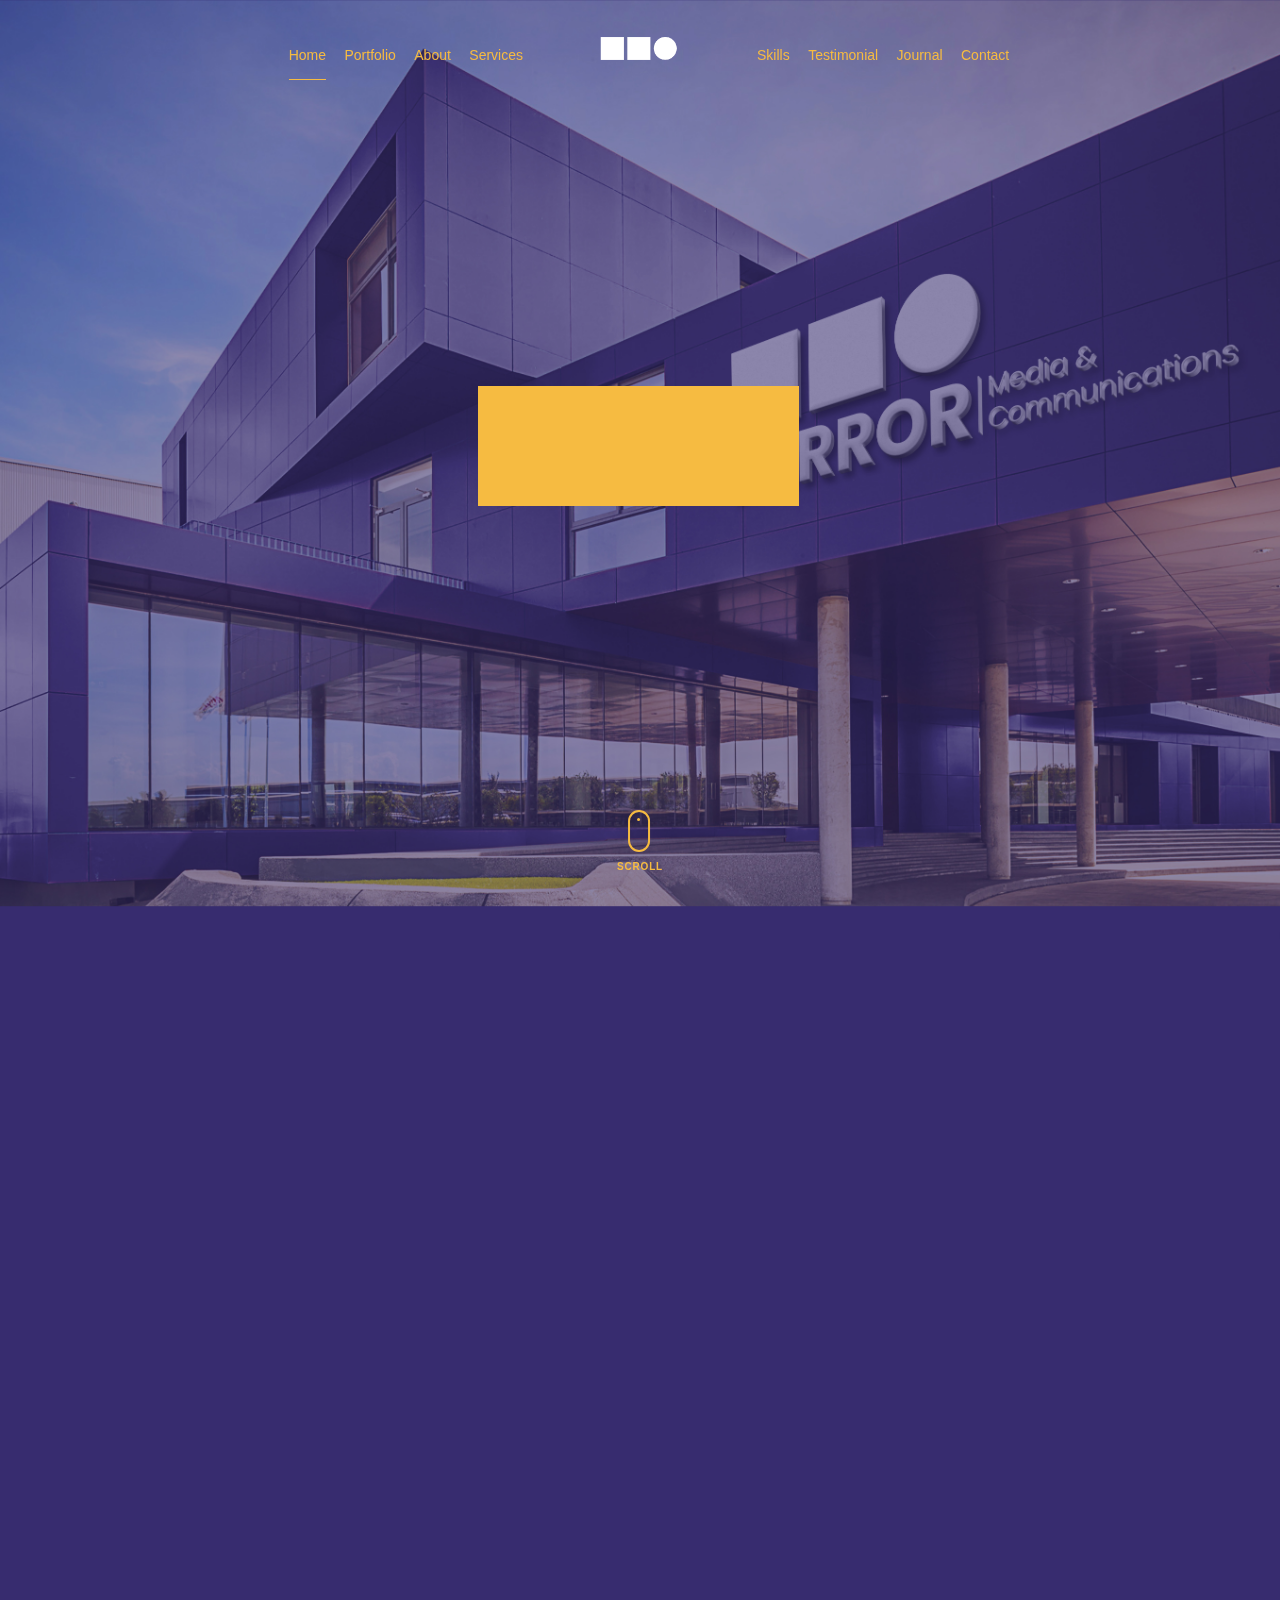
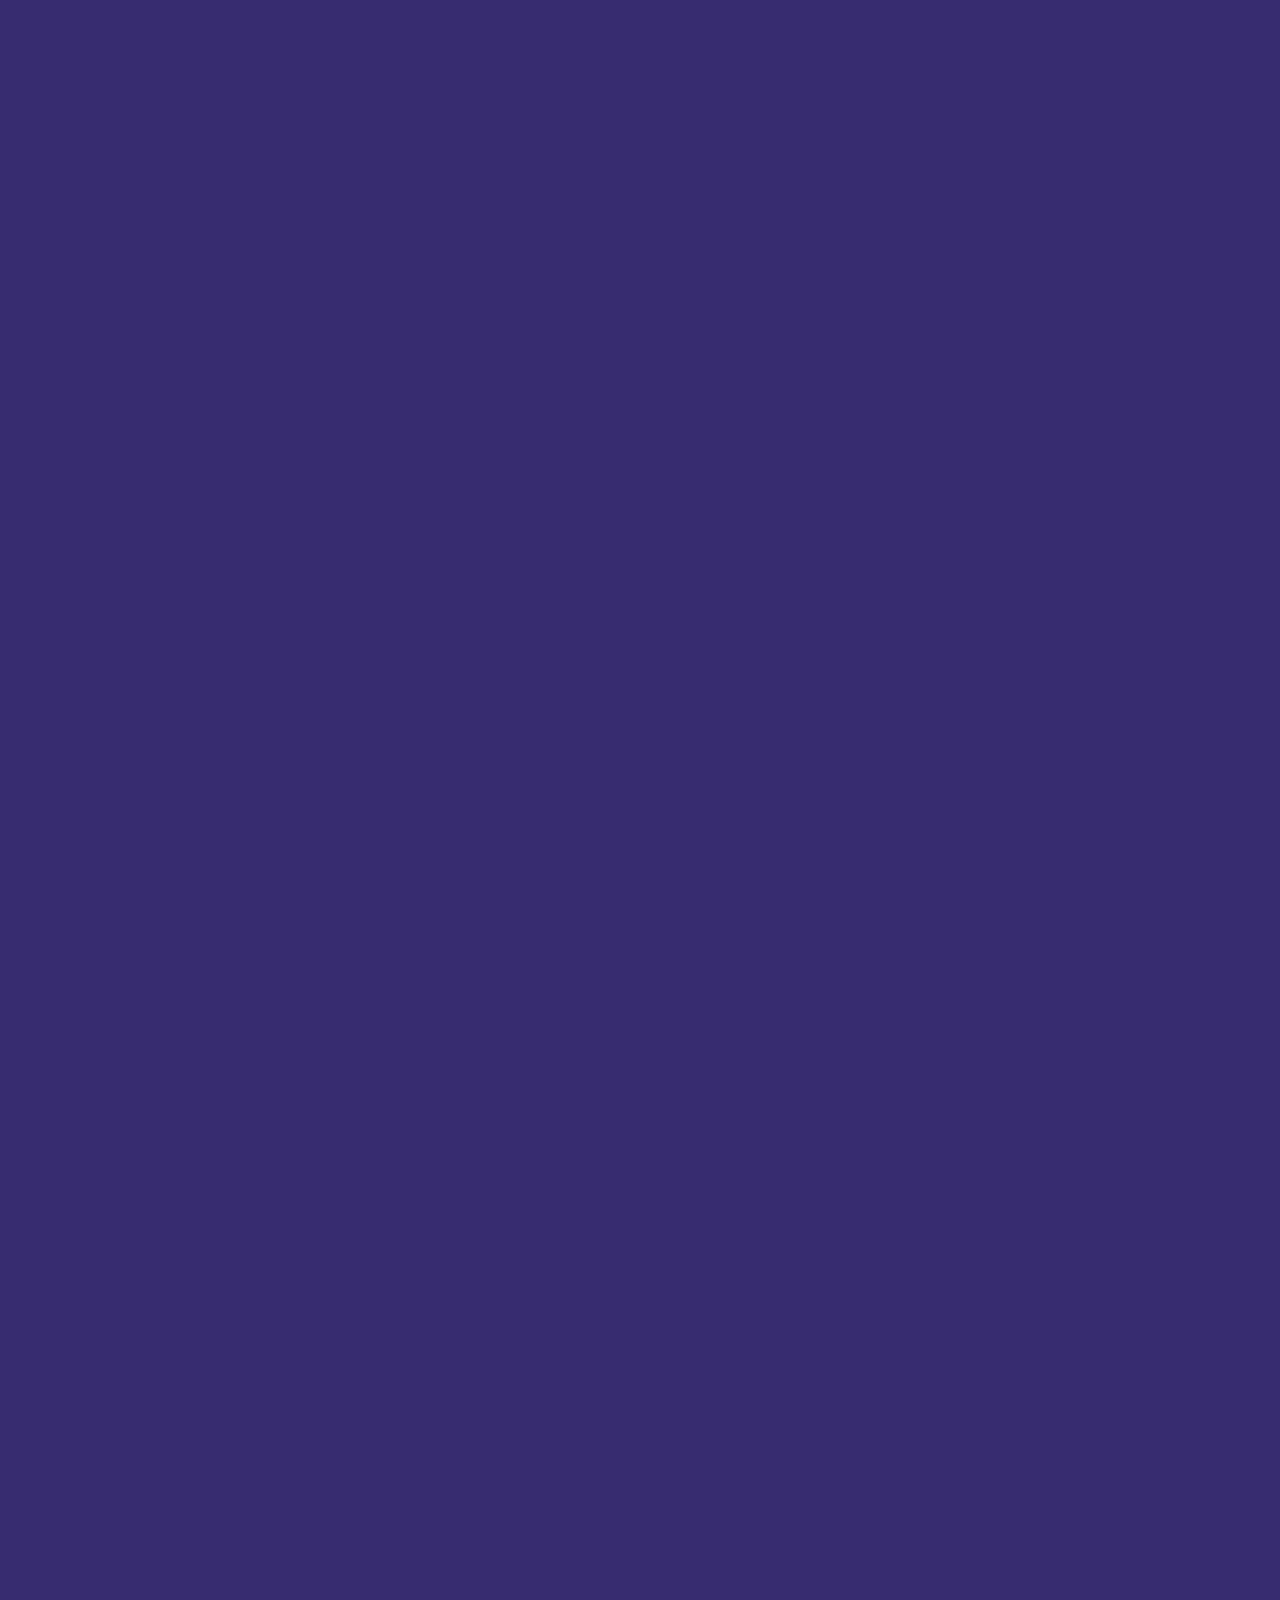
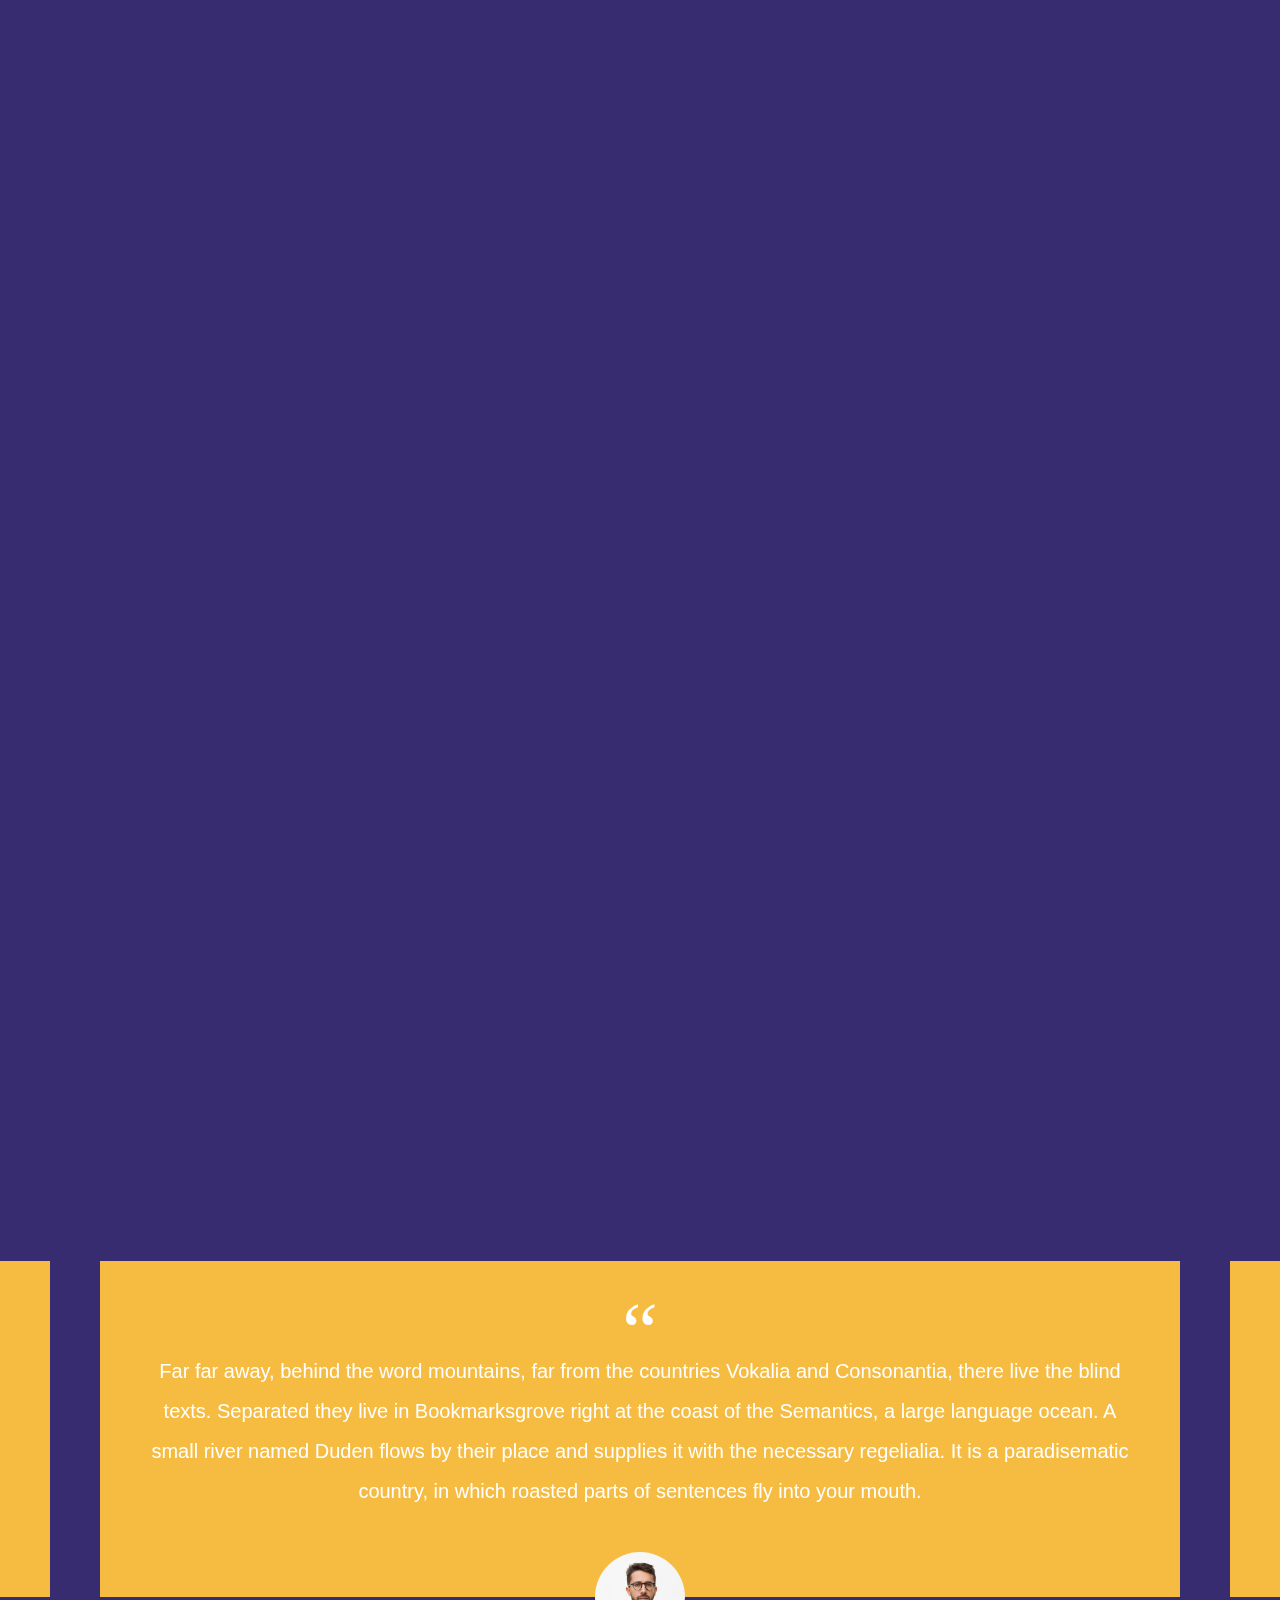
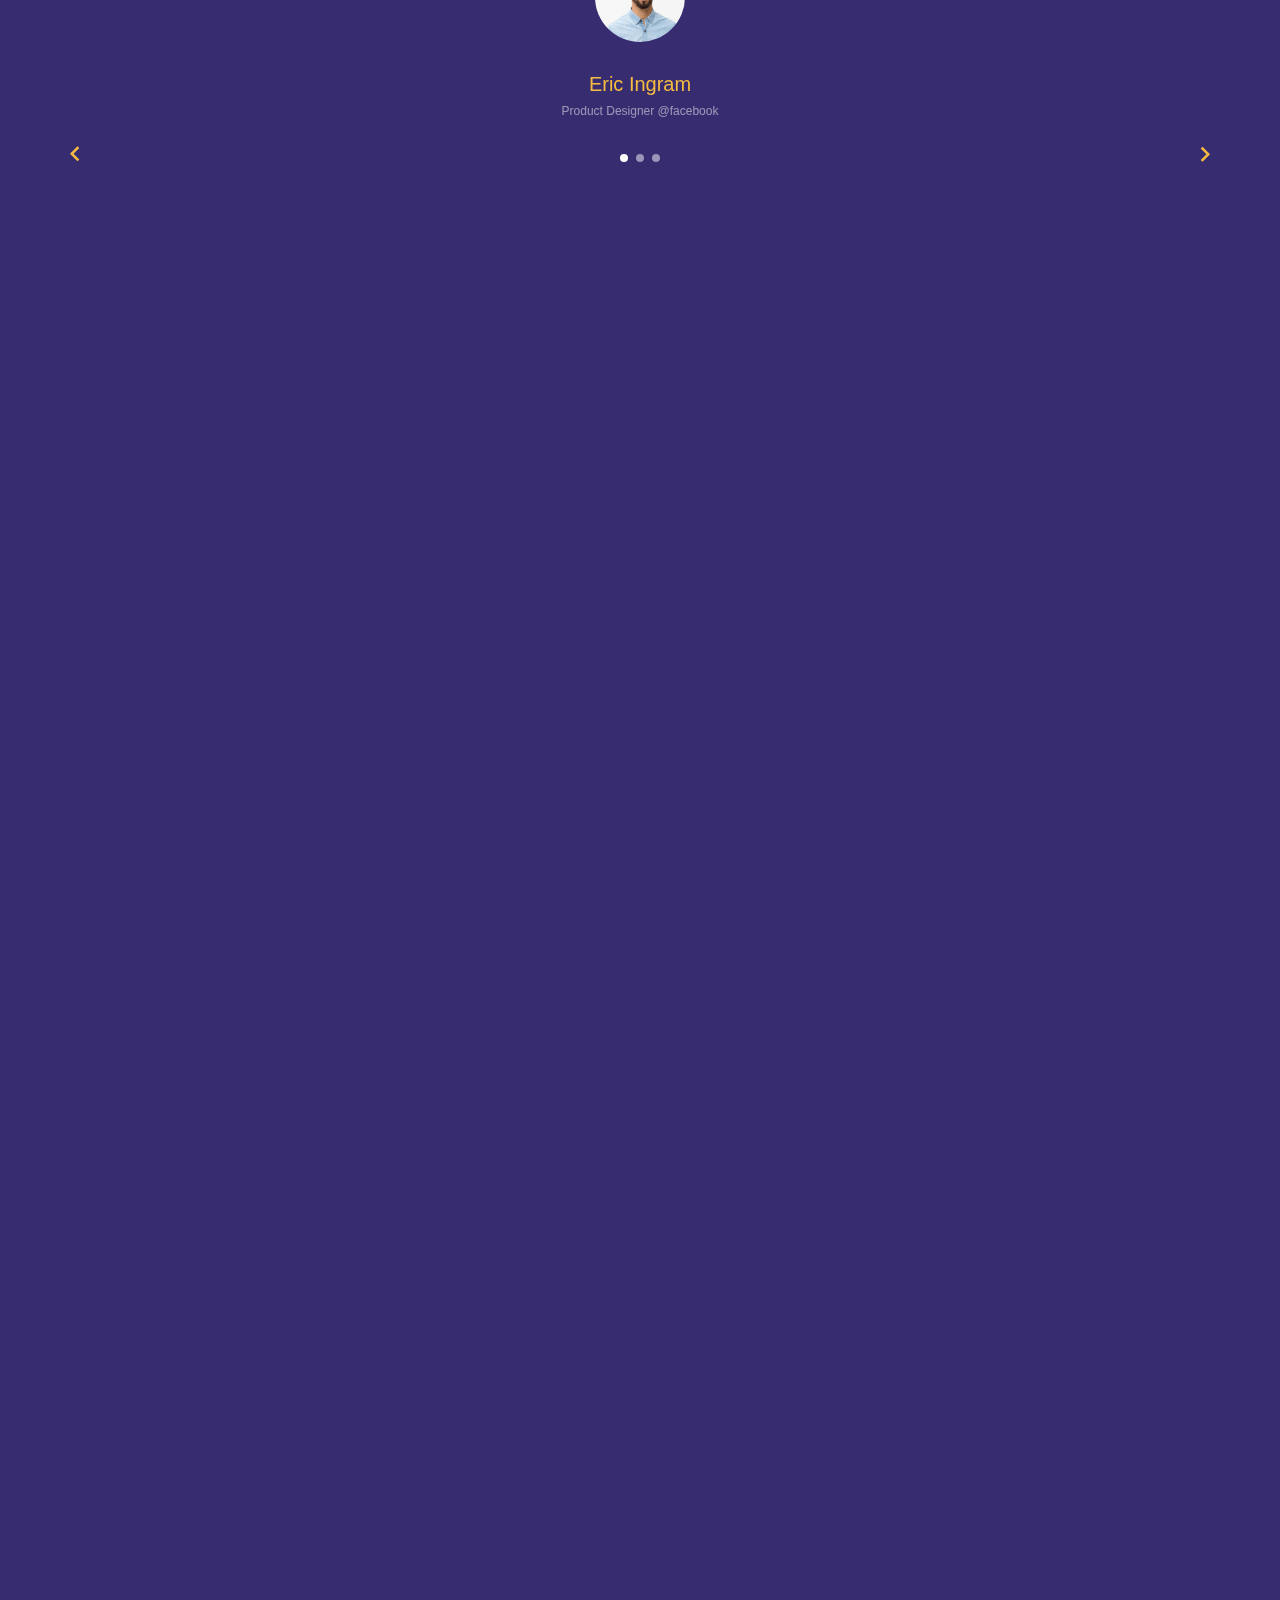
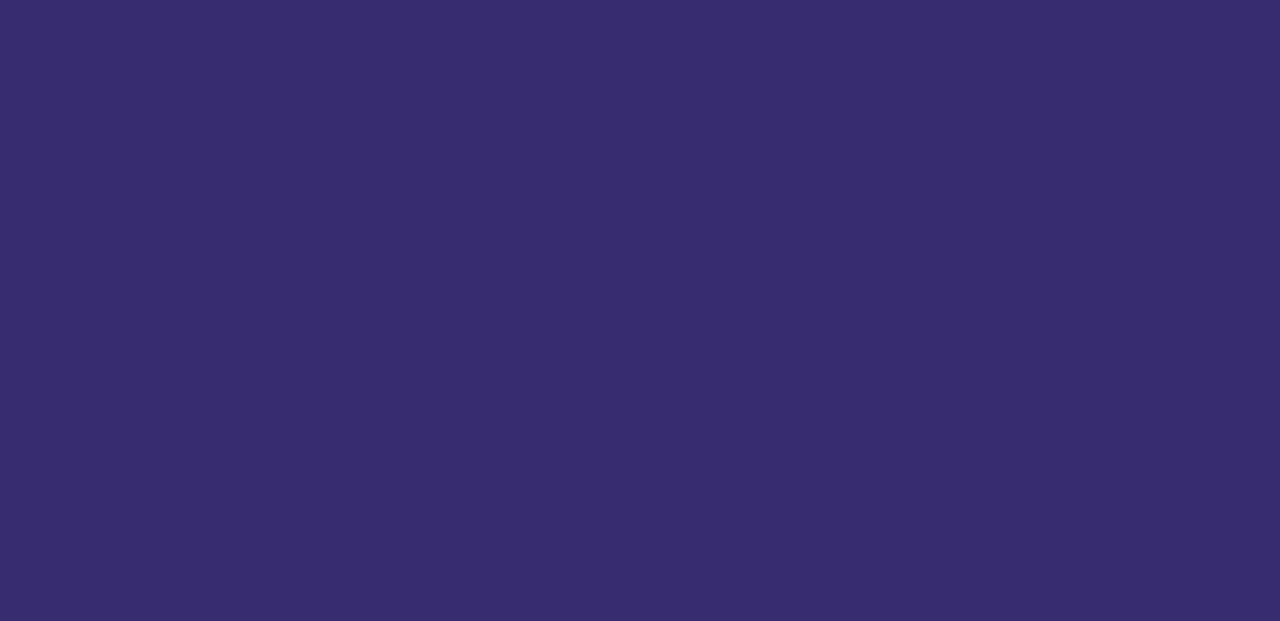
<file: mirror/index.html>
<!doctype html>
<html lang="en">
  <head>
    <title>Mirror</title>
    <meta charset="utf-8">
    <meta name="viewport" content="width=device-width, initial-scale=1, shrink-to-fit=no">

    <meta name="description" content="">
    <meta name="keywords" content="html, css, javascript, jquery">
    <meta name="author" content="">
    <link rel="stylesheet" href="css/vendor/icomoon/style.css">
    <link rel="stylesheet" href="css/vendor/owl.carousel.min.css">
    <link rel="stylesheet" href="css/vendor/animate.min.css">
    <link rel="stylesheet" href="css/vendor/aos.css">
    <link rel="stylesheet" href="css/vendor/bootstrap.min.css">
    <link rel="stylesheet" href="css/vendor/jquery.fancybox.min.css">
    

    <!-- Theme Style -->
    <link rel="stylesheet" href="css/style.css">

  </head>
  <body data-spy="scroll" data-target=".site-nav-target" data-offset="200">

    <nav class="unslate_co--site-mobile-menu">
      <div class="close-wrap d-flex">
        <a href="#" class="d-flex ml-auto js-menu-toggle">
          <span class="close-label">Close</span>
          <div class="close-times">
            <span class="bar1"></span>
            <span class="bar2"></span>
          </div>
        </a>
      </div>
      <div class="site-mobile-inner"></div>
    </nav>


    <div class="unslate_co--site-wrap">

      <div class="unslate_co--site-inner">

        <div class="lines-wrap">
          <div class="lines-inner">
            <div class="lines"></div>
          </div>
        </div>
        <!-- END lines -->
      
      <nav class="unslate_co--site-nav site-nav-target">

        <div class="container">
        
          <div class="row align-items-center justify-content-between text-left">
            <div class="col-md-5 text-right">
              <ul class="site-nav-ul js-clone-nav text-left d-none d-lg-inline-block">
                <li class="has-children">
                  <a href="#home-section" class="nav-link">Home</a>
                </li>
                <li><a href="#portfolio-section" class="nav-link">Portfolio</a></li>
                <li><a href="#about-section" class="nav-link">About</a></li>
                <li><a href="#services-section" class="nav-link">Services</a></li>
              </ul>
            </div>
            <div class="site-logo pos-absolute">
              <a href="index.html" class="unslate_co--site-logo"> <img src="images/mirrorlogo.png" class="lazyload  img-fluid" alt="Images" /></span></a>
            </div>
            <div class="col-md-5 text-right text-lg-left">
              <ul class="site-nav-ul js-clone-nav text-left d-none d-lg-inline-block">
                <li><a href="#skills-section" class="nav-link">Skills</a></li>
                <li><a href="#testimonial-section" class="nav-link">Testimonial</a></li>
                <li><a href="#journal-section" class="nav-link">Journal</a></li>
                <li><a href="#contact-section" class="nav-link">Contact</a></li>
              </ul>

              <ul class="site-nav-ul-none-onepage text-right d-inline-block d-lg-none">
                <li><a href="#" class="js-menu-toggle">Menu</a></li>
              </ul>

            </div>
          </div>
        </div>

      </nav>
      <!-- END nav -->

      <div class="cover-v1 jarallax" style="background-image: url('images/mirrorbg.jpg');" id="home-section">
        <div class="container">
          <div class="row align-items-center">
              
            <div class="col-md-7 mx-auto text-center">
              <h1 class="heading gsap-reveal-hero">MIRROR</h1>
              <!-- <h2 class="subheading gsap-reveal-hero">You are never alone with the mirror</h2> -->
            </div>

          </div>
        </div>


        <a href="#portfolio-section" class="mouse-wrap smoothscroll">
          <span class="mouse">
            <span class="scroll"></span>
          </span>
          <span class="mouse-label">Scroll</span>
        </a>

      </div>
      <!-- END .cover-v1 -->


      <div  class="unslate_co--section jarallax" style="background-image: url('images/experment.png');" id="portfolio-section">
        <div class="container">
          
          
          <div class="relative"><div class="loader-portfolio-wrap"><div class="loader-portfolio"></div></div> </div>
          <div id="portfolio-single-holder"></div>

          <div class="portfolio-wrapper">

            <div class="d-flex align-items-center mb-4 ">
              <h2 class="mr-auto heading-h2"><span class="gsap-reveal">Portfolio</span></h2>
            </div>


            
            <div id="posts" class="row gutter-isotope-item">
              <div class="item web branding col-sm-6 col-md-6 col-lg-4 isotope-mb-2">
                <a href="portfolio-single-1.html" class="portfolio-item ajax-load-page isotope-item gsap-reveal-img" data-id="1">
                    <div class="overlay">
                      <span class="wrap-icon icon-link2"></span>
                      <div class="portfolio-item-content">
                        <h3>Shoe Rebranding</h3>
                        <p>web, branding</p>
                      </div>
                    </div>
                    <img src="images/work_1_md.jpg" class="lazyload  img-fluid" alt="Images" />
                  </a>
              </div>
              <div class="item branding packaging illustration col-sm-6 col-md-6 col-lg-4 isotope-mb-2 ">
                <a href="portfolio-single-3.html" class="portfolio-item ajax-load-page item-portrait isotope-item gsap-reveal-img" data-id="3">
                    <div class="overlay">
                      <span class="wrap-icon icon-link2"></span>
                      <div class="portfolio-item-content">
                        <h3>Reworking</h3>
                        <p>branding, packaging, illustration</p>
                      </div>
                    </div>
                    <img src="images/work_2_md.jpg" class="lazyload  img-fluid" alt="Images" />
                  </a>
              </div>

              <div class="item branding packaging col-sm-6 col-md-6 col-lg-4 isotope-mb-2">
                <a href="portfolio-single-4.html" class="portfolio-item isotope-item gsap-reveal-img ajax-load-page" data-id="4">
                    <div class="overlay">
                      <span class="wrap-icon icon-link2"></span>
                      <div class="portfolio-item-content">
                        <h3>Modern Building</h3>
                        <p>branding, packaging</p>
                      </div>
                    </div>
                    <img src="images/work_3_md.jpg" class="lazyload  img-fluid" alt="Images" />
                  </a>
              </div>

              <div class="item web packaging col-sm-6 col-md-6 col-lg-4 isotope-mb-2">

                <a href="images/work_4_full.jpg" class="portfolio-item isotope-item gsap-reveal-img" data-fancybox="gallery" data-caption="Watch">
                    <div class="overlay">
                      <span class="wrap-icon icon-photo2"></span>
                      <div class="portfolio-item-content">
                        <h3>Watch</h3>
                        <p>web, packaging</p>
                      </div>
                    </div>
                    <img src="images/work_4_full.jpg" class="lazyload  img-fluid" alt="Images" />
                  </a>

              </div>

              <div class="item illustration packaging col-sm-6 col-md-6 col-lg-4 isotope-mb-2">
                <a href="images/work_5_md.jpg" class="portfolio-item isotope-item gsap-reveal-img" data-fancybox="gallery" data-caption="Shoe Rebranding">
                    <div class="overlay">
                      <span class="wrap-icon icon-photo2"></span>
                      <div class="portfolio-item-content">
                        <h3>Shoe Rebranding</h3>
                        <p>illustration, packaging</p>
                      </div>
                    </div>
                    <img src="images/work_5_md.jpg" class="lazyload  img-fluid" alt="Images" />
                  </a>
              </div>

              <div class="item web branding col-sm-6 col-md-6 col-lg-4 isotope-mb-2">
                <a href="portfolio-single-2.html" class="portfolio-item ajax-load-page item-portrait isotope-item gsap-reveal-img" data-id="2">
                    <div class="overlay">
                      <span class="wrap-icon icon-link2"></span>
                      <div class="portfolio-item-content">
                        <h3>Reshape</h3>
                        <p>web, branding</p>
                      </div>
                    </div>
                    <img src="images/work_6_md.jpg" class="lazyload  img-fluid" alt="Images" />
                  </a>
              </div>

              <div class="item branding packaging col-sm-6 col-md-6 col-lg-4 isotope-mb-2">
                <a href="images/work_7_a_md.jpg" class="portfolio-item item-portrait isotope-item gsap-reveal-img " data-fancybox="gallery" data-caption="Modern Building">
                    <div class="overlay">
                      <span class="wrap-icon icon-photo2"></span>
                      <div class="portfolio-item-content">
                        <h3>Modern Building</h3>
                        <p>branding, packaging</p>
                      </div>
                    </div>
                    <img src="images/work_7_a_md.jpg" class="lazyload  img-fluid" alt="Images" />
                  </a>
              </div>

              <div class="item web branding col-sm-6 col-md-6 col-lg-4 isotope-mb-2">
                <a href="https://www.youtube.com/watch?v=mwtbEGNABWU" class="portfolio-item isotope-item gsap-reveal-img" data-fancybox="gallery" data-caption="Showreel 2019">
                    <div class="overlay">
                      <span class="wrap-icon icon-play_circle_filled"></span>
                      <div class="portfolio-item-content">
                        <h3>Showreel 2019</h3>
                        <p>web, branding</p>
                      </div>
                    </div>
                    <img src="images/work_8_md.jpg" class="lazyload  img-fluid" alt="Images" />
                  </a>
              </div>

              <div class="item web illustration col-sm-6 col-md-6 col-lg-4 isotope-mb-2">
                <a href="images/work_9_a_md.jpg" class="portfolio-item isotope-item gsap-reveal-img" data-fancybox="gallery" data-caption="Render Packaging">
                    <div class="overlay">
                      <span class="wrap-icon icon-photo2"></span>
                      <div class="portfolio-item-content">
                        <h3>Render Packaging</h3>
                        <p>web, illustration</p>
                      </div>
                    </div>
                    <img src="images/work_9_a_md.jpg" class="lazyload  img-fluid" alt="Images" />
                  </a>
              </div>

            </div>
            
          </div>


        </div>
      </div>


      <div class="unslate_co--section">
        <div class="container">
          <div class="owl-carousel logo-slider">
            <div class="logo-v1 gsap-reveal">
              <img src="images/logo-google.png" alt="Image" class="img-fluid">
            </div>
            <div class="logo-v1 gsap-reveal">
              <img src="images/logo-puma.png" alt="Image" class="img-fluid">
            </div>
            <div class="logo-v1 gsap-reveal">
              <img src="images/logo-paypal.png" alt="Image" class="img-fluid">
            </div>
            <div class="logo-v1 gsap-reveal">
              <img src="images/logo-adobe.png" alt="Image" class="img-fluid">
            </div>
          </div>
        </div>
      </div>


      <div class="unslate_co--section" id="about-section" style="background-image: url('images/experment.png')" >
      
        <div class="container" >
          
          <div class="section-heading-wrap text-center mb-5">
            <h2 class="heading-h2 text-center divider"><span class="gsap-reveal">About Mirror</span></h2>
            <span class="gsap-reveal">
            <img src="images/divider.png" alt="divider" width="76">
            </span>
          </div>
          

          <div class="row mt-5 justify-content-between">
            <div class="col-lg-7 mb-5 mb-lg-0">
              <figure class="dotted-bg gsap-reveal-img ">
                <img src="images/mirrorbg.jpg" alt="Image" class="img-fluid">
              </figure>
            </div>
            <div class="col-lg-4 pr-lg-5">
              <h3 class="mb-4 heading-h3"><span class="gsap-reveal">We can make it together</span></h3>
              <p class="lead gsap-reveal">Far far away, behind the word mountains, far from the countries Vokalia and Consonantia, there <a href="#">live the blind</a> texts. </p>
              <p class="mb-4 gsap-reveal">A small river named Duden flows by their place and supplies it with the necessary regelialia. It is a paradisematic country, in which roasted parts of sentences fly into your mouth.</p>
            
            </div>
          </div>
        </div>
      </div>

      <div class="unslate_co--section" id="services-section">
        <div class="container">

          <div class="section-heading-wrap text-center mb-5">
            <h2 class="heading-h2 text-center divider"><span class="gsap-reveal">Our Services</span></h2>
            <span class="gsap-reveal"><img src="images/divider.png" alt="divider" width="76"></span>
          </div>

          <div class="row gutter-v3">
            <div class="col-md-6 col-lg-4 mb-4">
              <div class="feature-v1" data-aos="fade-up" data-aos-delay="0">
                <div class="wrap-icon mb-3">
                  <img src="images/svg/001-options.svg" alt="Image" width="45">
                </div>
                <h3>Digital <br> Strategy</h3>
                <p>A small river named Duden flows by their place and supplies it with the necessary regelialia. </p>
              </div> 
            </div>
            <div class="col-md-6 col-lg-4 mb-4">
              <div class="feature-v1" data-aos="fade-up" data-aos-delay="100">
                <div class="wrap-icon mb-3">
                  <img src="images/svg/002-chat.svg" alt="Icon" width="45">
                </div>
                <h3>Web <br> Design</h3>
                <p>A small river named Duden flows by their place and supplies it with the necessary regelialia. </p>
              </div> 
            </div>
            <div class="col-md-6 col-lg-4 mb-4">
              <div class="feature-v1" data-aos="fade-up" data-aos-delay="200">
                <div class="wrap-icon mb-3">
                  <img src="images/svg/003-contact-book.svg" alt="Image" class="img-fluid" width="45">
                </div>
                <h3>User <br> Experience</h3>
                <p>A small river named Duden flows by their place and supplies it with the necessary regelialia. </p>
              </div> 
            </div>

            <div class="col-md-6 col-lg-4 mb-4">
              <div class="feature-v1" data-aos="fade-up" data-aos-delay="0">
                <div class="wrap-icon mb-3">
                  <img src="images/svg/004-percentage.svg" alt="Image" width="45">
                </div>
                <h3>Web <br> Development</h3>
                <p>A small river named Duden flows by their place and supplies it with the necessary regelialia. </p>
              </div> 
            </div>
            <div class="col-md-6 col-lg-4 mb-4">
              <div class="feature-v1" data-aos="fade-up" data-aos-delay="100">
                <div class="wrap-icon mb-3">
                  <img src="images/svg/006-goal.svg" alt="Image" width="45">
                </div>
                <h3>WordPress <br> Solutions</h3>
                <p>A small river named Duden flows by their place and supplies it with the necessary regelialia. </p>
              </div> 
            </div>
            <div class="col-md-6 col-lg-4 mb-4">
              <div class="feature-v1" data-aos="fade-up" data-aos-delay="200">
                <div class="wrap-icon mb-3">
                  <img src="images/svg/005-line-chart.svg" alt="Image" width="45">
                </div>
                <h3>Mobile <br> Applications</h3>
                <p>A small river named Duden flows by their place and supplies it with the necessary regelialia. </p>
              </div> 
            </div>

          </div>
        </div>
      </div>

      <div class="unslate_co--section section-counter" id="skills-section">
        <div class="container">
          <div class="section-heading-wrap text-center mb-5">
            <h2 class="heading-h2 text-center divider"><span class="gsap-reveal">Our Projects</span></h2>
            <span class="gsap-reveal"><img src="images/divider.png" alt="divider" width="76"></span>
          </div>


          <div class="row pt-5">
            <div class="col-6 col-sm-6 mb-5 mb-lg-0 col-md-6 col-lg-3" data-aos="fade-up" data-aos-delay="0">
              <div class="counter-v1 text-center">
                <span class="number-wrap">
                  <span class="number number-counter" data-number="20">0</span>
                  <!-- <span class="append-text">%</span> -->
                </span>
                <span class="counter-label">Design</span>
              </div>
            </div>
            <div class="col-6 col-sm-6 mb-5 mb-lg-0 col-md-6 col-lg-3" data-aos="fade-up" data-aos-delay="100">
              <div class="counter-v1 text-center">
                <span class="number-wrap">
                  <span class="number number-counter" data-number="30">0</span>
                  <!-- <span class="append-text">%</span> -->
                </span>
                <span class="counter-label">HTML/CSS</span>
              </div>
            </div>
            <div class="col-6 col-sm-6 mb-5 mb-lg-0 col-md-6 col-lg-3" data-aos="fade-up" data-aos-delay="200">
              <div class="counter-v1 text-center">
                <span class="number-wrap">
                  <span class="number number-counter" data-number="35">0</span>
                  <!-- <span class="append-text">%</span> -->
                </span>
                <span class="counter-label">3D Animation</span>
              </div>
            </div>
            <div class="col-6 col-sm-6 mb-5 mb-lg-0 col-md-6 col-lg-3" data-aos="fade-up" data-aos-delay="300">
              <div class="counter-v1 text-center">
                <span class="number-wrap">
                  <span class="number number-counter" data-number="22">0</span>
                  <!-- <span class="append-text">%</span> -->
                </span>
                <span class="counter-label">Design</span>
              </div>
            </div>
          </div>
        </div>
      </div>
      <!-- END .counter -->

      <div class="unslate_co--section" id="testimonial-section">
        <div class="container">
          <div class="section-heading-wrap text-center mb-5">
            <h2 class="heading-h2 text-center divider"><span class="gsap-reveal">Our Happy Clients</span></h2>
            <span class="gsap-reveal"><img src="images/divider.png" alt="divider" width="76"></span>
          </div>
        </div>

        <div class="owl-carousel testimonial-slider" data-aos="fade-up">
          <div>
            <div class="testimonial-v1">
              <div class="testimonial-inner-bg">
                <span class="quote" style="color:white">&ldquo;</span>
                <blockquote style="color:white">
                  Far far away, behind the word mountains, far from the countries Vokalia and Consonantia, there live the blind texts. Separated they live in Bookmarksgrove right at the coast of the Semantics, a large language ocean. A small river named Duden flows by their place and supplies it with the necessary regelialia. It is a paradisematic country, in which roasted parts of sentences fly into your mouth.
                </blockquote>
              </div>
              
              <div class="testimonial-author-info">
                <img src="images/person_man_1.jpg" alt="Image">
                <h3>Eric Ingram</h3>
                <span class="d-block position">Product Designer @facebook</span>
              </div>

            </div>
          </div>
          <div>
            <div class="testimonial-v1">
              <div class="testimonial-inner-bg">
                <span class="quote" style="color:white">&ldquo;</span>
                <blockquote style="color:white">
                  Far far away, behind the word mountains, far from the countries Vokalia and Consonantia, there live the blind texts. Separated they live in Bookmarksgrove right at the coast of the Semantics, a large language ocean. A small river named Duden flows by their place and supplies it with the necessary regelialia. It is a paradisematic country, in which roasted parts of sentences fly into your mouth.
                </blockquote>
              </div>
              
              <div class="testimonial-author-info">
                <img src="images/person_man_2.jpg" alt="Image">
                <h3>Ryan Mullins</h3>
                <span class="d-block position">Product Designer @Shopify</span>
              </div>

            </div>
          </div>
          <div>
            <div class="testimonial-v1">
              <div class="testimonial-inner-bg">
                <span class="quote" style="color:white">&ldquo;</span>
                <blockquote style="color:white">
                  Far far away, behind the word mountains, far from the countries Vokalia and Consonantia, there live the blind texts. Separated they live in Bookmarksgrove right at the coast of the Semantics, a large language ocean. A small river named Duden flows by their place and supplies it with the necessary regelialia. It is a paradisematic country, in which roasted parts of sentences fly into your mouth.
                </blockquote>
              </div>
              
              <div class="testimonial-author-info">
                <img src="images/person_woman_1.jpg" alt="Image">
                <h3>Erica Miller</h3>
                <span class="d-block position">Product Designer @Twitter</span>
              </div>

            </div>
          </div>
        </div>

      </div>
      <!-- END testimonial -->

      <div class="unslate_co--section" id="journal-section">
        <div class="container">
          <div class="section-heading-wrap text-center mb-5">
            <h2 class="heading-h2 text-center divider"><span class="gsap-reveal">Our Journal</span></h2>
            <span class="gsap-reveal"><img src="images/divider.png" alt="divider" width="76"></span>
          </div>

          
          <div class="row gutter-v4 align-items-stretch">
            <div class="col-sm-6 col-md-6 col-lg-8 blog-post-entry" data-aos="fade-up" data-aos-delay="0">

              <a href="blog-single.html" class="grid-item blog-item w-100 h-100">
                <div class="overlay">
                  <div class="portfolio-item-content">
                    <h3>A Mounteering Guide For Beginners</h3>
                    <p class="post-meta">By Joefrey <span class="small">&bullet;</span> 5 mins read</p>
                  </div>
                </div>
                <img src="images/post_1.jpg" class="lazyload" alt="Image" />
              </a>


            </div>
            <div class="col-sm-6 col-md-6 col-lg-4 blog-post-entry" data-aos="fade-up" data-aos-delay="100">
              <a href="blog-single.html" class="grid-item blog-item w-100 h-100">
                <div class="overlay">
                  <div class="portfolio-item-content">
                    <h3>A Mounteering Guide For Beginners</h3>
                    <p class="post-meta">By Joefrey <span class="small">&bullet;</span> 5 mins read</p>
                  </div>
                </div>
                <img src="images/post_2.jpg" class="lazyload" alt="Image" />
              </a>
            </div>


            <div class="col-sm-6 col-md-6 col-lg-4 blog-post-entry" data-aos="fade-up" data-aos-delay="0">

              <a href="blog-single.html" class="grid-item blog-item w-100 h-100">
                <div class="overlay">
                  <div class="portfolio-item-content">
                    <h3>A Mounteering Guide For Beginners</h3>
                    <p class="post-meta">By Joefrey <span class="small">&bullet;</span> 5 mins read</p>
                  </div>
                </div>
                <img src="images/post_3.jpg" class="lazyload" alt="Image" />
              </a>


            </div>
            <div class="col-sm-6 col-md-6 col-lg-4 blog-post-entry" data-aos="fade-up" data-aos-delay="100">
              <a href="blog-single.html" class="grid-item blog-item w-100 h-100">
                <div class="overlay">
                  <div class="portfolio-item-content">
                    <h3>A Mounteering Guide For Beginners</h3>
                    <p class="post-meta">By Joefrey <span class="small">&bullet;</span> 5 mins read</p>
                  </div>
                </div>
                <img src="images/post_4.jpg" class="lazyload" alt="Image" />
              </a>
            </div>

            <div class="col-sm-6 col-md-6 col-lg-4 blog-post-entry" data-aos="fade-up" data-aos-delay="200">
              <a href="blog-single.html" class="grid-item blog-item w-100 h-100">
                <div class="overlay">
                  <div class="portfolio-item-content">
                    <h3>A Mounteering Guide For Beginners</h3>
                    <p class="post-meta">By Joefrey <span class="small">&bullet;</span> 5 mins read</p>
                  </div>
                </div>
                <img src="images/post_5.jpg" class="lazyload" alt="Image" />
              </a>
            </div>


          </div>

        </div>
      </div>
      <!-- END blog posts -->


      <div class="unslate_co--section" id="contact-section">
        <div class="container">
          <div class="section-heading-wrap text-center mb-5">
            <h2 class="heading-h2 text-center divider"><span class="gsap-reveal">Get In Touch</span></h2>
            <span class="gsap-reveal"><img src="images/divider.png" alt="divider" width="76"></span>
          </div>


          <div class="row justify-content-between">
            
            <div class="col-md-6">
              <form method="post" class="form-outline-style-v1" id="contactForm">
                <div class="form-group row mb-0">

                  <div class="col-lg-6 form-group gsap-reveal">
                    <label for="name">Name</label>
                    <input name="name" type="text" class="form-control" id="name">
                  </div>
                  <div class="col-lg-6 form-group gsap-reveal">
                    <label for="email">Email</label>
                    <input name="email" type="email" class="form-control" id="email">
                  </div>
                  <div class="col-lg-12 form-group gsap-reveal">
                    <label for="message">Write your message...</label>
                    <textarea name="message" id="message" cols="30" rows="7" class="form-control"></textarea>
                  </div>
                </div>
                <div class="form-group row gsap-reveal">
                    <div class="col-md-12 d-flex align-items-center">
                      <input type="submit" class="btn btn-outline-pill btn-custom-light mr-3" value="Send Message">
                      <span class="submitting"></span>
                    </div>
                  </div>
              </form>
              <div id="form-message-warning" class="mt-4"></div> 
              <div id="form-message-success">
                Your message was sent, thank you!
              </div>

            </div>

            <div class="col-md-4">
              <div class="contact-info-v1">
                <div class="gsap-reveal d-block">
                  <span class="d-block contact-info-label">Email</span>
                  <a href="#" class="contact-info-val">info@yourdomain.com</a>
                </div>
                <div class="gsap-reveal d-block">
                  <span class="d-block contact-info-label">Phone</span>
                  <a href="#" class="contact-info-val">+12 345 6789 012</a>
                </div>
                <div class="gsap-reveal d-block">
                  <span class="d-block contact-info-label">Address</span>
                  <address class="contact-info-val">273 South Riverview Rd. <br> New York, NY 10011</address>
                </div>
              </div>
            </div>

          </div>
        </div>
      </div>
      </div> <!-- END .unslate_co-site-inner -->

      <footer class="unslate_co--footer unslate_co--section">
        <div class="container">
          <div class="row justify-content-center">
            <div class="col-md-7">
              
              
              <div class="footer-site-logo"><a href="#" style="color:white">MIRROR</a></div>

              <ul class="footer-site-social" style="color:white">
                <li><a href="#" style="color:white">Facebook</a></li>
                <li><a href="#" style="color:white">Twitter</a></li>
                <li><a href="#" style="color:white">Instagram</a></li>
                <li><a href="#" style="color:white">Dribbble</a></li>
                <li><a href="#" style="color:white">Behance</a></li>
              </ul>

              <p class="site-copyright">
                
            
                Copyright &copy;
                <script>
                  document.write(new Date().getFullYear());
                </script> All rights reserved Mirror Media & Communications 
              
              
              </p>

            </div>
          </div>
        </div>
      </footer>

      
    </div>

    
    <!-- Loader -->
    <div id="unslate_co--overlayer"></div>
    <div class="site-loader-wrap">
      <div class="site-loader"></div>
    </div>

    <script src="js/scripts-dist.js"></script>
    <script src="js/main.js"></script>

  </body>
</html>
</file>
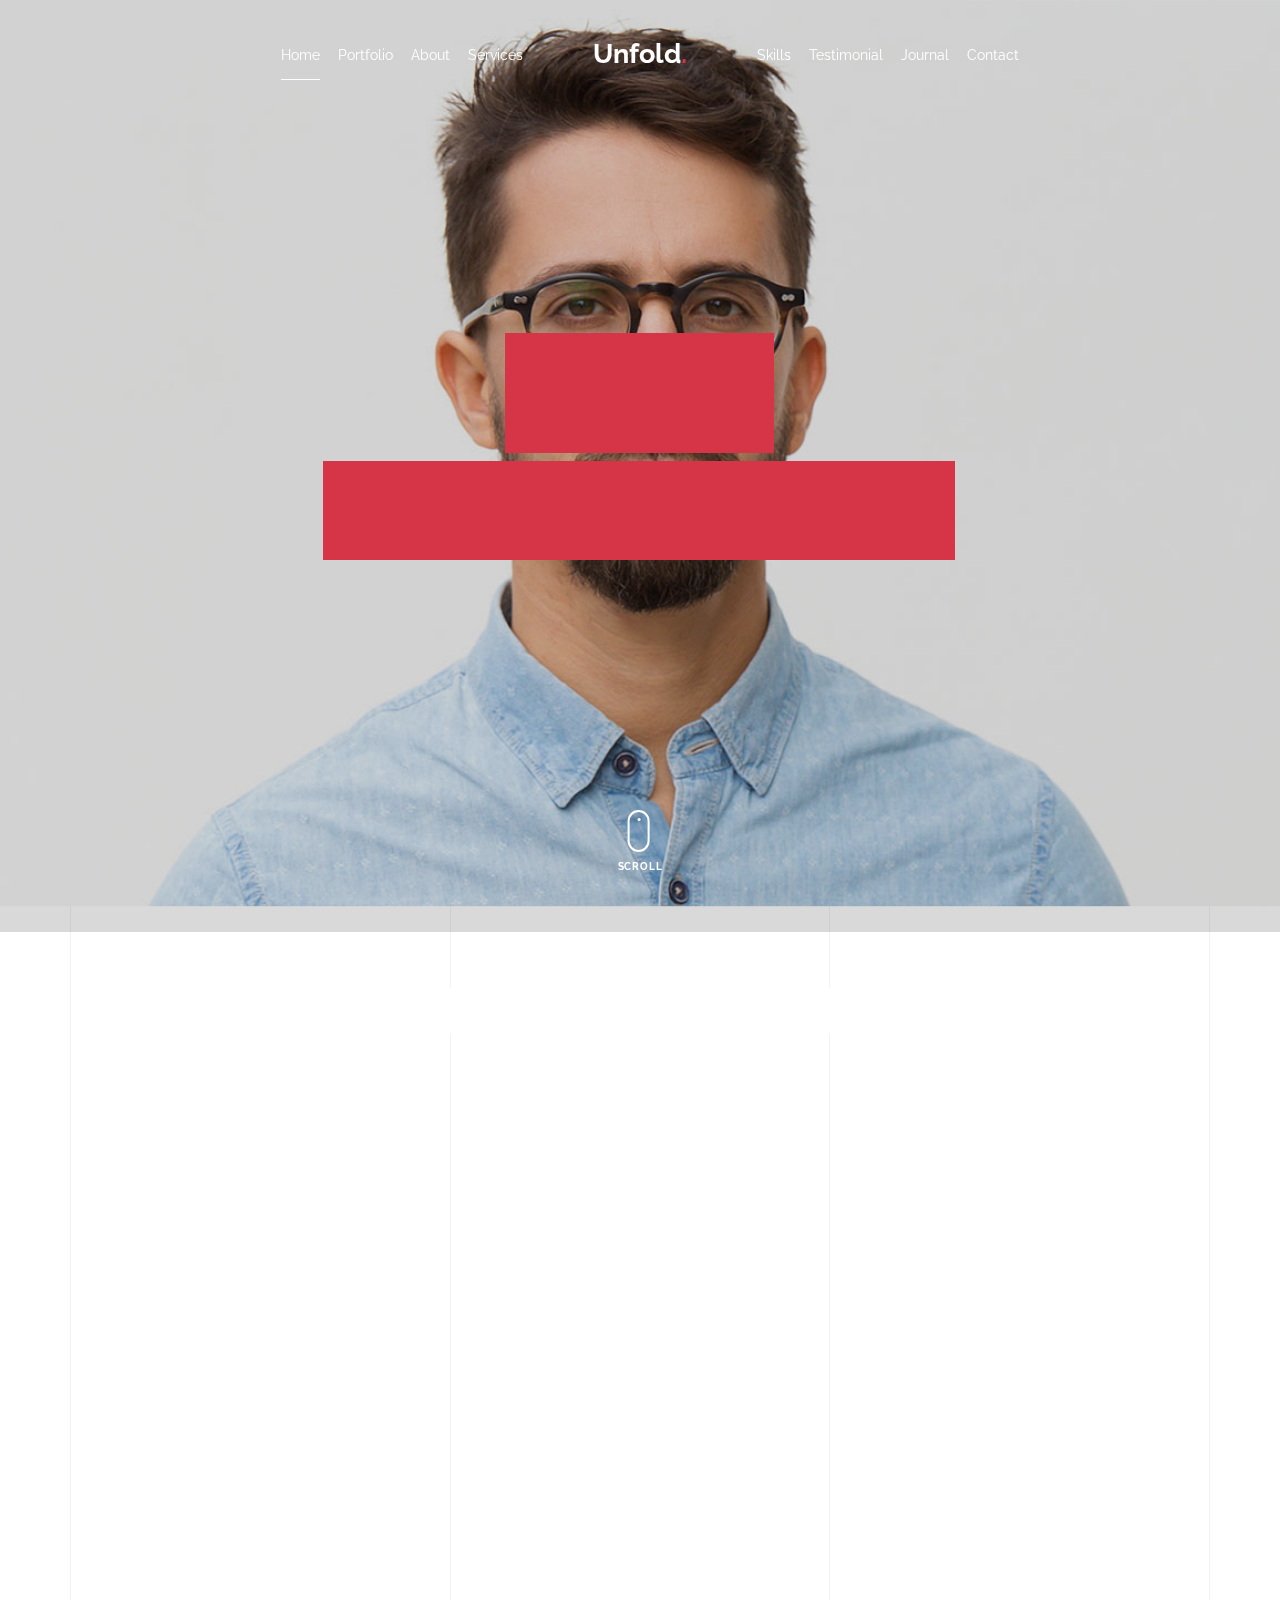
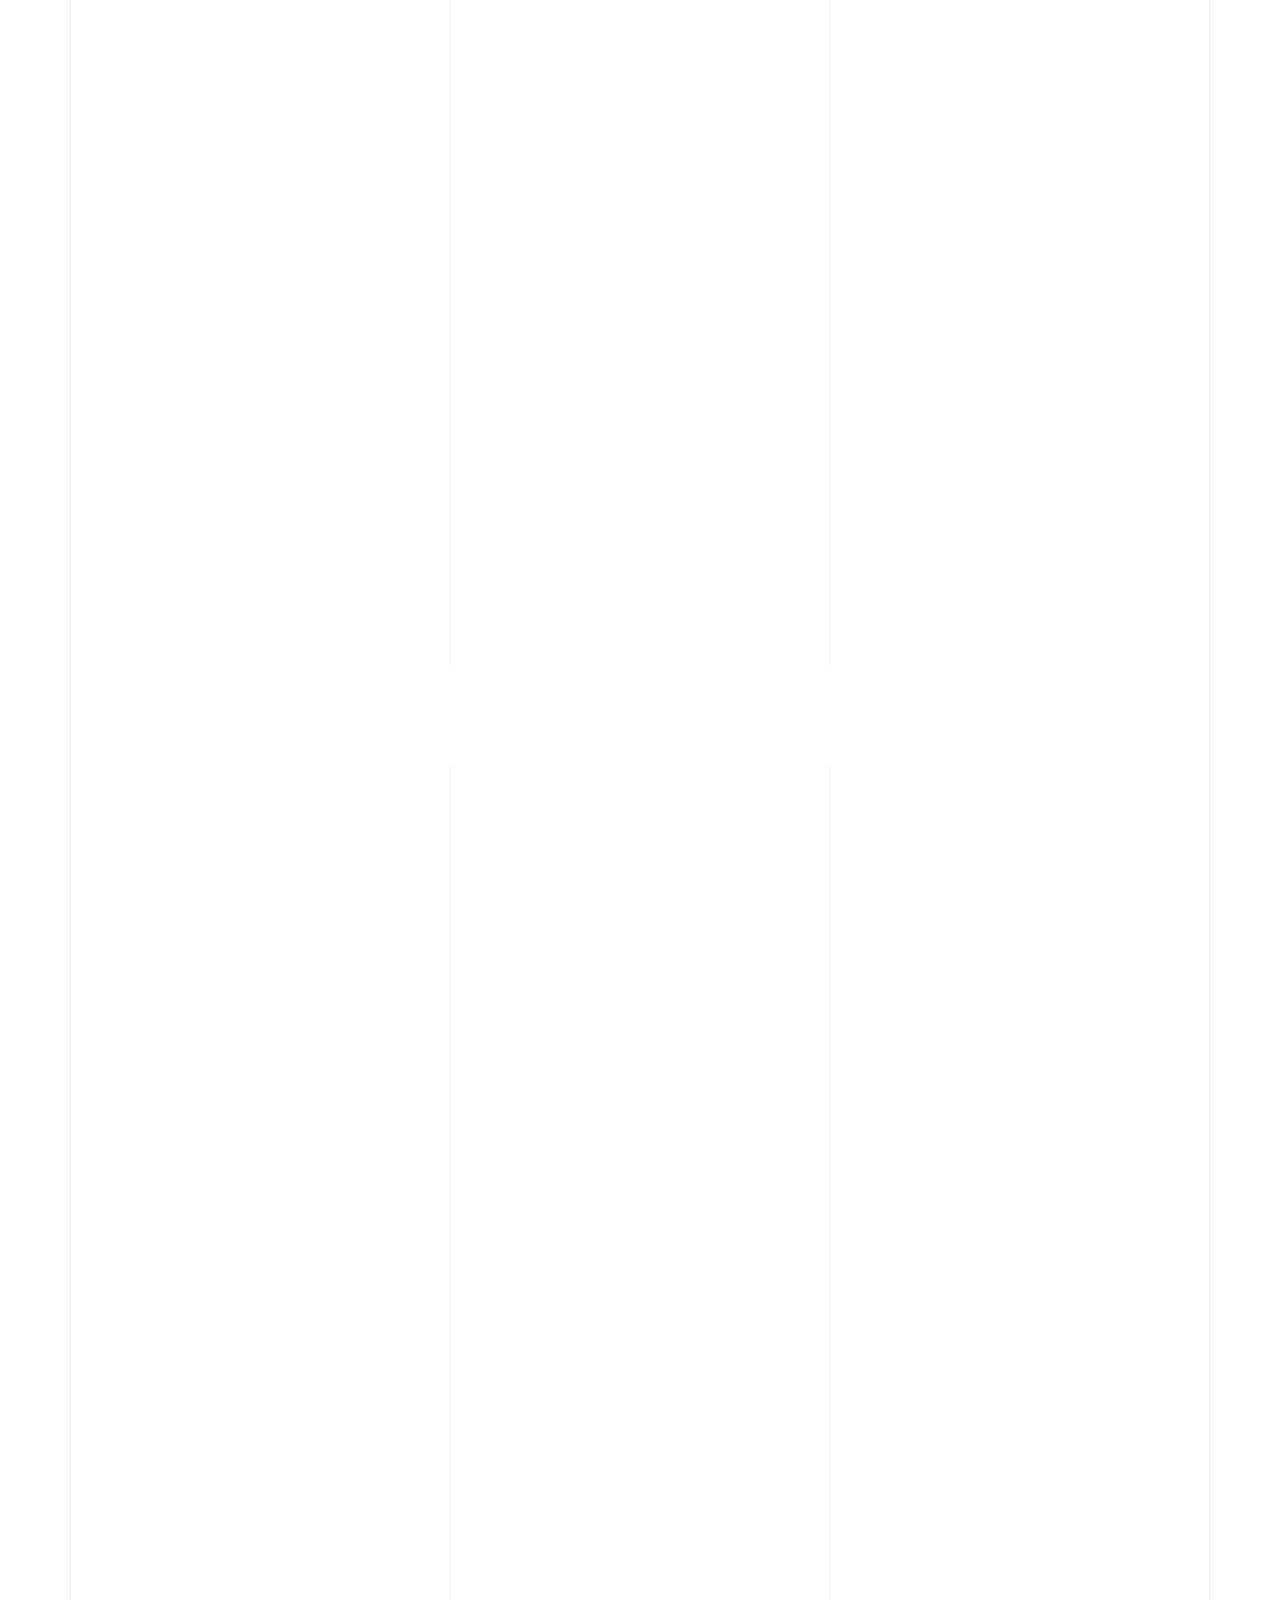
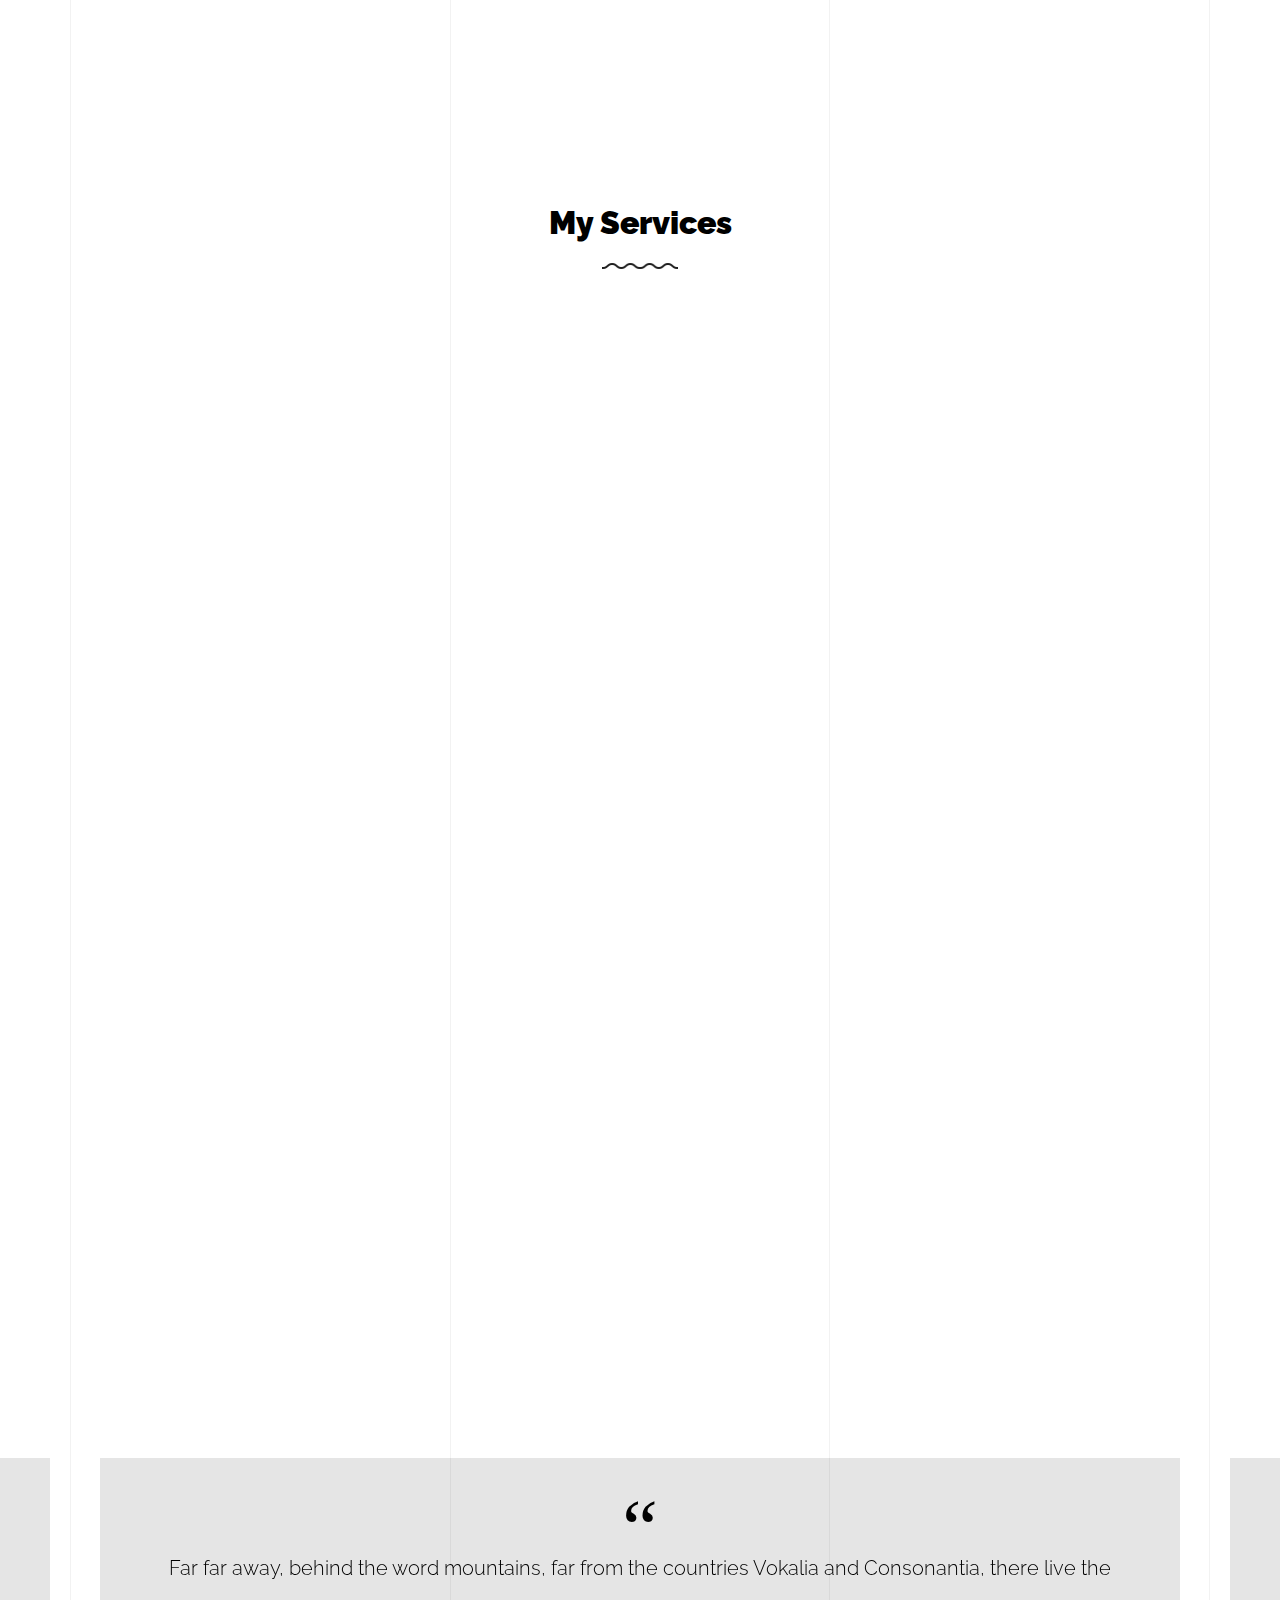
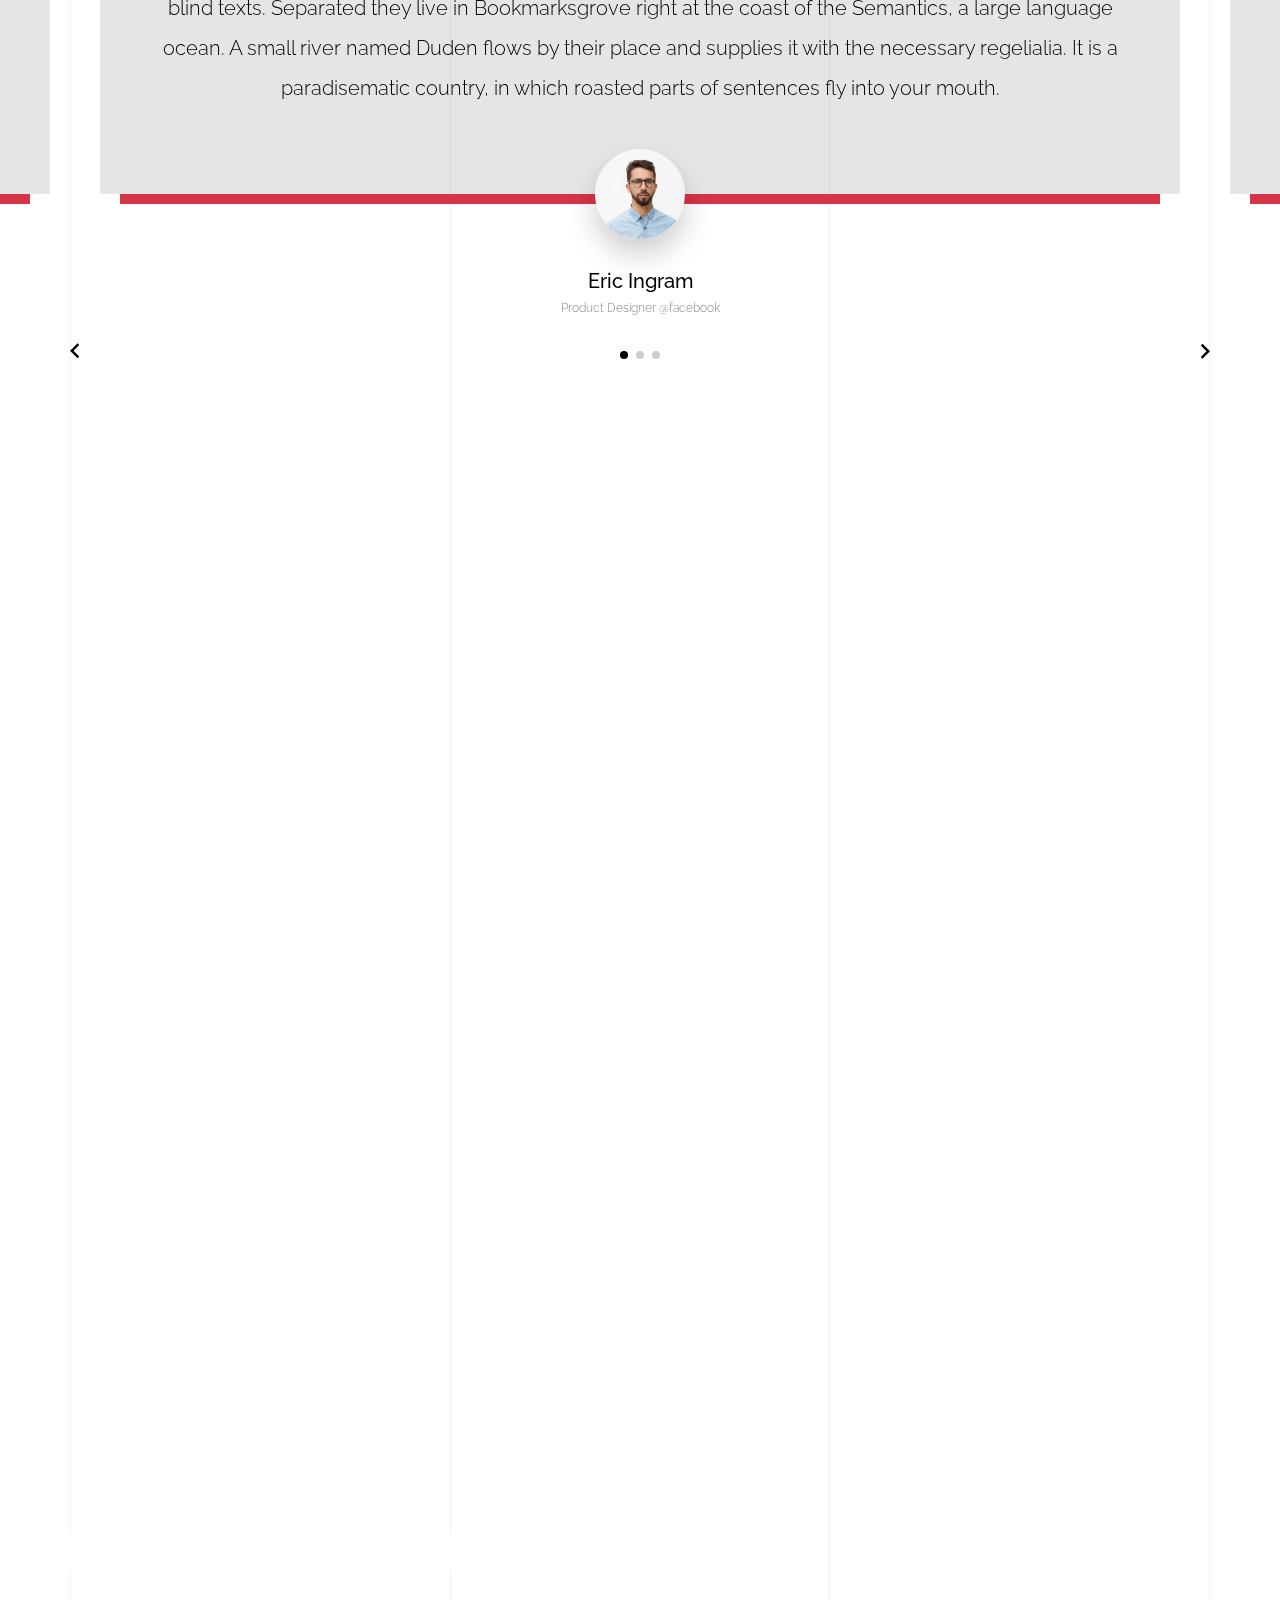
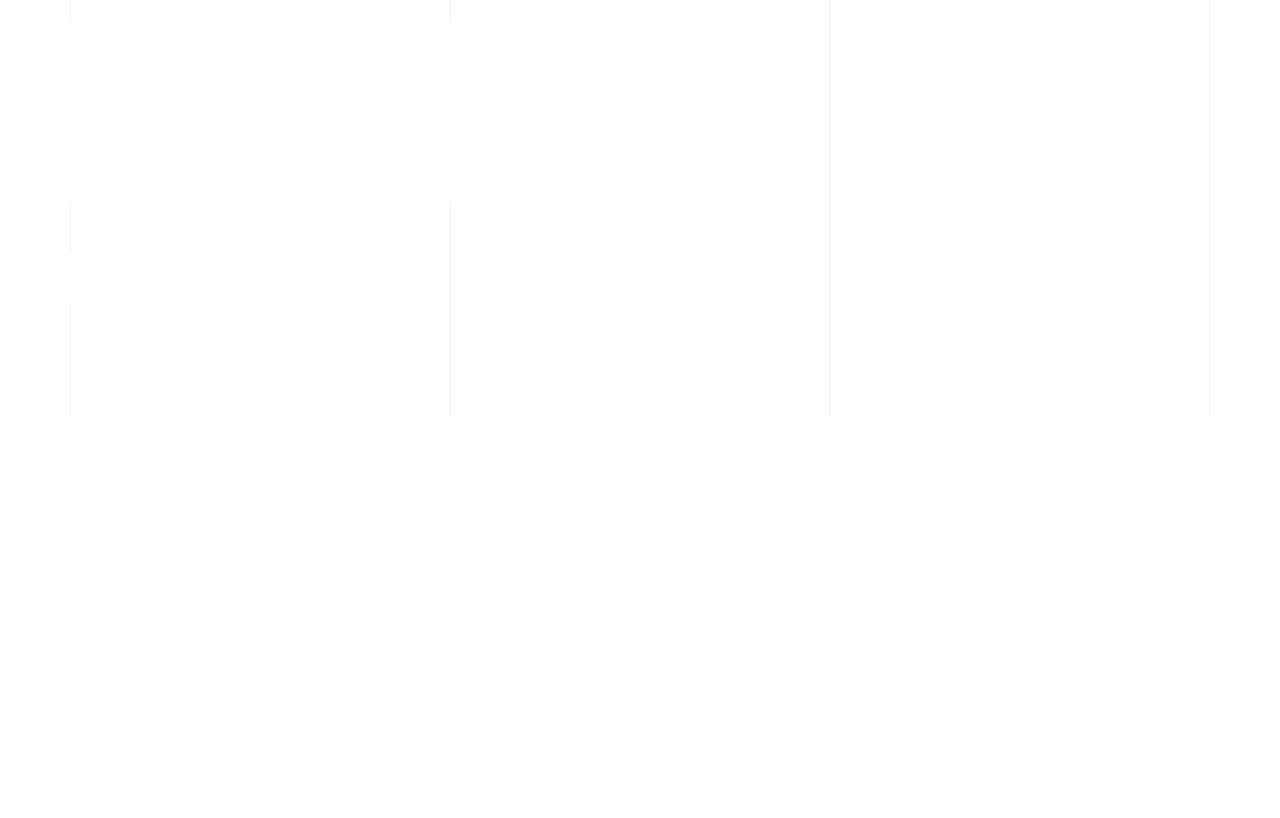
<file: mirror/light/index.html>
<!doctype html>
<html lang="en">
  <head>
    <title>Unfold &mdash; A onepage portfolio HTML template by Unslate.co</title>
    <meta charset="utf-8">
    <meta name="viewport" content="width=device-width, initial-scale=1, shrink-to-fit=no">
    
    <meta name="description" content="A onepage portfolio HTML template by Unslate.co">
    <meta name="keywords" content="html, css, javascript, jquery">
    <meta name="author" content="Unslate.co">

    <link rel="stylesheet" href="css/vendor/icomoon/style.css">
    <link rel="stylesheet" href="css/vendor/owl.carousel.min.css">
    <link rel="stylesheet" href="css/vendor/aos.css">
    <link rel="stylesheet" href="css/vendor/animate.min.css">
    <link rel="stylesheet" href="css/vendor/bootstrap.min.css">
    <link rel="stylesheet" href="css/vendor/jquery.fancybox.min.css">
    

    <!-- Theme Style -->
    <link rel="stylesheet" href="css/style.css">

  </head>
  <body data-spy="scroll" data-target=".site-nav-target" data-offset="200">

    <nav class="unslate_co--site-mobile-menu">
      <div class="close-wrap d-flex">
        <a href="#" class="d-flex ml-auto js-menu-toggle">
          <span class="close-label">Close</span>
          <div class="close-times">
            <span class="bar1"></span>
            <span class="bar2"></span>
          </div>
        </a>
      </div>
      <div class="site-mobile-inner"></div>
    </nav>


    <div class="unslate_co--site-wrap">

      <div class="unslate_co--site-inner">

        <div class="lines-wrap">
          <div class="lines-inner">
            <div class="lines"></div>
          </div>
        </div>
        <!-- END lines -->
      
      <nav class="unslate_co--site-nav site-nav-target">

        <div class="container">
        
          <div class="row align-items-center justify-content-between text-left">
            <div class="col-md-5 text-right">
              <ul class="site-nav-ul js-clone-nav text-left d-none d-lg-inline-block">
                <li class="has-children">
                  <a href="#home-section" class="nav-link">Home</a>
                  <ul class="dropdown">
                    <li>
                      <a href="index.html">Hero Image BG</a>
                    </li>
                    <li>
                      <a href="index-video.html">Video BG</a>
                    </li>
                    <li>
                      <a href="index-hero-slider.html">Hero Slider</a>
                    </li>
                    <li>
                      <a href="index-sidebar-menu.html">Sidebar Menu</a>
                    </li>
                    <li>
                      <a href="index-right-menu.html">Right Menu</a>
                    </li>
                  </ul>
                </li>
                <li><a href="#portfolio-section" class="nav-link">Portfolio</a></li>
                <li><a href="#about-section" class="nav-link">About</a></li>
                <li><a href="#services-section" class="nav-link">Services</a></li>
              </ul>
            </div>
            <div class="site-logo pos-absolute">
              <a href="index.html" class="unslate_co--site-logo">Unfold<span>.</span></a>
            </div>
            <div class="col-md-5 text-right text-lg-left">
              <ul class="site-nav-ul js-clone-nav text-left d-none d-lg-inline-block">
                <li><a href="#skills-section" class="nav-link">Skills</a></li>
                <li><a href="#testimonial-section" class="nav-link">Testimonial</a></li>
                <li><a href="#journal-section" class="nav-link">Journal</a></li>
                <li><a href="#contact-section" class="nav-link">Contact</a></li>
              </ul>

              <ul class="site-nav-ul-none-onepage text-right d-inline-block d-lg-none">
                <li><a href="#" class="js-menu-toggle">Menu</a></li>
              </ul>

            </div>
          </div>
        </div>

      </nav>
      <!-- END nav -->

      <div class="cover-v1 jarallax overlay" style="background-image: url('images/cover_bg_1.jpg');" id="home-section">
        <div class="container">
          <div class="row align-items-center">
              
            <div class="col-md-7 mx-auto text-center">
              <h1 class="heading gsap-reveal-hero text-white">Unfold</h1>
              <h2 class="subheading gsap-reveal-hero text-white">I’m Eric Woodman A Product Designer Based In San Francisco</h2>
            </div>

          </div>
        </div>


        <!-- dov -->
        <a href="#portfolio-section" class="mouse-wrap smoothscroll">
          <span class="mouse">
            <span class="scroll"></span>
          </span>
          <span class="mouse-label">Scroll</span>
        </a>

      </div>
      <!-- END .cover-v1 -->



      <div class="unslate_co--section" id="portfolio-section">
        <div class="container">
          
          
          <div class="relative"><div class="loader-portfolio-wrap"><div class="loader-portfolio dark"></div></div> </div>
          <div id="portfolio-single-holder"></div>

          <div class="portfolio-wrapper">

            <div class="d-flex align-items-center mb-4 gsap-reveal gsap-reveal-filter">
              <h2 class="mr-auto heading-h2">Portfolio</h2>
              
              <a href="#" class="text-black js-filter d-inline-block d-lg-none">Filter</a>
              
              <div class="filter-wrap">
                <div class="filter ml-auto" id="filters">
                  <a href="#" class="active" data-filter="*">All</a>
                  <a href="#" data-filter=".web">Web</a>
                  <a href="#" data-filter=".branding">Branding</a>
                  <a href="#" data-filter=".illustration">Illustration</a>
                  <a href="#" data-filter=".packaging">Packaging</a>
                </div>
              </div>

            </div>


            
            <div id="posts" class="row gutter-isotope-item">
              <div class="item web branding col-sm-6 col-md-6 col-lg-4 isotope-mb-2">
                <a href="portfolio-single-1.html" class="portfolio-item ajax-load-page isotope-item gsap-reveal-img" data-id="1">
                    <div class="overlay">
                      <span class="wrap-icon icon-link2"></span>
                      <div class="portfolio-item-content">
                        <h3>Shoe Rebranding</h3>
                        <p>web, branding</p>
                      </div>
                    </div>
                    <img src="images/work_1_md.jpg" class="lazyload  img-fluid" alt="Images" />
                  </a>
              </div>
              <div class="item branding packaging illustration col-sm-6 col-md-6 col-lg-4 isotope-mb-2 ">
                <a href="portfolio-single-3.html" class="portfolio-item ajax-load-page item-portrait isotope-item gsap-reveal-img" data-id="3">
                    <div class="overlay">
                      <span class="wrap-icon icon-link2"></span>
                      <div class="portfolio-item-content">
                        <h3>Reworking</h3>
                        <p>branding, packaging, illustration</p>
                      </div>
                    </div>
                    <img src="images/work_2_md.jpg" class="lazyload  img-fluid" alt="Images" />
                  </a>
              </div>

              <div class="item branding packaging col-sm-6 col-md-6 col-lg-4 isotope-mb-2">
                <a href="portfolio-single-4.html" class="portfolio-item isotope-item ajax-load-page gsap-reveal-img" data-id="4">
                    <div class="overlay">
                      <span class="wrap-icon icon-link2"></span>
                      <div class="portfolio-item-content">
                        <h3>Modern Building</h3>
                        <p>branding, packaging</p>
                      </div>
                    </div>
                    <img src="images/work_3_md.jpg" class="lazyload  img-fluid" alt="Images" />
                  </a>
              </div>

              <div class="item web packaging col-sm-6 col-md-6 col-lg-4 isotope-mb-2">

                <a href="images/work_4_full.jpg" class="portfolio-item isotope-item gsap-reveal-img" data-fancybox="gallery" data-caption="Watch">
                    <div class="overlay">
                      <span class="wrap-icon icon-photo2"></span>
                      <div class="portfolio-item-content">
                        <h3>Watch</h3>
                        <p>web, packaging</p>
                      </div>
                    </div>
                    <img src="images/work_4_full.jpg" class="lazyload  img-fluid" alt="Images" />
                  </a>

              </div>

              <div class="item illustration packaging col-sm-6 col-md-6 col-lg-4 isotope-mb-2">
                <a href="images/work_5_md.jpg" class="portfolio-item isotope-item gsap-reveal-img" data-fancybox="gallery" data-caption="Shoe Rebranding">
                    <div class="overlay">
                      <span class="wrap-icon icon-photo2"></span>
                      <div class="portfolio-item-content">
                        <h3>Shoe Rebranding</h3>
                        <p>illustration, packaging</p>
                      </div>
                    </div>
                    <img src="images/work_5_md.jpg" class="lazyload  img-fluid" alt="Images" />
                  </a>
              </div>

              <div class="item web branding col-sm-6 col-md-6 col-lg-4 isotope-mb-2">
                <a href="portfolio-single-2.html" class="portfolio-item ajax-load-page item-portrait isotope-item gsap-reveal-img" data-id="2">
                    <div class="overlay">
                      <span class="wrap-icon icon-link2"></span>
                      <div class="portfolio-item-content">
                        <h3>Reshape</h3>
                        <p>web, branding</p>
                      </div>
                    </div>
                    <img src="images/work_6_md.jpg" class="lazyload  img-fluid" alt="Images" />
                  </a>
              </div>

              <div class="item branding packaging col-sm-6 col-md-6 col-lg-4 isotope-mb-2">
                <a href="images/work_7_a_md.jpg" class="portfolio-item item-portrait isotope-item gsap-reveal-img" data-fancybox="gallery" data-caption="Modern Building">
                    <div class="overlay">
                      <span class="wrap-icon icon-photo2"></span>
                      <div class="portfolio-item-content">
                        <h3>Modern Building</h3>
                        <p>branding, packaging</p>
                      </div>
                    </div>
                    <img src="images/work_7_a_md.jpg" class="lazyload  img-fluid" alt="Images" />
                  </a>
              </div>

              <div class="item web branding col-sm-6 col-md-6 col-lg-4 isotope-mb-2">
                <a href="https://www.youtube.com/watch?v=mwtbEGNABWU" class="portfolio-item isotope-item gsap-reveal-img" data-fancybox="gallery" data-caption="Showreel 2019">
                    <div class="overlay">
                      <span class="wrap-icon icon-play_circle_filled"></span>
                      <div class="portfolio-item-content">
                        <h3>Showreel 2019</h3>
                        <p>web, branding</p>
                      </div>
                    </div>
                    <img src="images/work_8_md.jpg" class="lazyload  img-fluid" alt="Images" />
                  </a>
              </div>

              <div class="item web illustration col-sm-6 col-md-6 col-lg-4 isotope-mb-2">
                <a href="images/work_9_a_md.jpg" class="portfolio-item isotope-item gsap-reveal-img" data-fancybox="gallery" data-caption="Render Packaging">
                    <div class="overlay">
                      <span class="wrap-icon icon-photo2"></span>
                      <div class="portfolio-item-content">
                        <h3>Render Packaging</h3>
                        <p>web, illustration</p>
                      </div>
                    </div>
                    <img src="images/work_9_a_md.jpg" class="lazyload  img-fluid" alt="Images" />
                  </a>
              </div>

            </div>
            
          </div>


        </div>
      </div>



      <div class="unslate_co--section">
        <div class="container">
          <div class="owl-carousel logo-slider">
            <div class="logo-v1 gsap-reveal">
              <img src="images/logo-google.png" alt="Image" class="img-fluid">
            </div>
            <div class="logo-v1 gsap-reveal">
              <img src="images/logo-puma.png" alt="Image" class="img-fluid">
            </div>
            <div class="logo-v1 gsap-reveal">
              <img src="images/logo-paypal.png" alt="Image" class="img-fluid">
            </div>
            <div class="logo-v1 gsap-reveal">
              <img src="images/logo-adobe.png" alt="Image" class="img-fluid">
            </div>
          </div>
        </div>
      </div>


      <div class="unslate_co--section" id="about-section">
        <div class="container">
          
          <div class="section-heading-wrap text-center mb-5">
            <h2 class="heading-h2 text-center divider"><span class="gsap-reveal">About Me</span></h2>
            <span class="gsap-reveal"><img src="images/divider.png" alt="divider" width="76"></span>
          </div>
          

          <div class="row mt-5 justify-content-between">
            <div class="col-lg-7 mb-5 mb-lg-0" data-aos="fade-up">
              <figure class="dotted-bg gsap-reveal-img">
                <img src="images/about_me_pic.jpg" alt="Image" class="img-fluid">
              </figure>
            </div>
            <div class="col-lg-4 pr-lg-5">
              <h3 class="mb-4 heading-h3"><span class="gsap-reveal">We can make it together</span></h3>
              <p class="lead gsap-reveal">Far far away, behind the word mountains, far from the countries Vokalia and Consonantia, there <a href="#">live the blind</a> texts. </p>
              <p class="mb-4 gsap-reveal">A small river named Duden flows by their place and supplies it with the necessary regelialia. It is a paradisematic country, in which roasted parts of sentences fly into your mouth.</p>
              <p class="gsap-reveal"><a href="#" class="btn btn-outline-pill btn-custom-light">Download my CV</a></p>
            </div>
          </div>
        </div>
      </div>

      <div class="unslate_co--section" id="services-section">
        <div class="container">

          <div class="section-heading-wrap text-center mb-5">
            <h2 class="heading-h2 text-center divider">My Services</h2>
            <img src="images/divider.png" alt="divider" width="76">
          </div>

          <div class="row gutter-v3">
            <div class="col-md-6 col-lg-4 mb-4">
              <div class="feature-v1" data-aos="fade-up" data-aos-delay="0">
                <div class="wrap-icon mb-3">
                  <img src="images/svg/001-options.svg" alt="Image" width="45">
                </div>
                <h3>Digital <br> Strategy</h3>
                <p>A small river named Duden flows by their place and supplies it with the necessary regelialia. </p>
              </div> 
            </div>
            <div class="col-md-6 col-lg-4 mb-4">
              <div class="feature-v1" data-aos="fade-up" data-aos-delay="100">
                <div class="wrap-icon mb-3">
                  <img src="images/svg/002-chat.svg" alt="Icon" width="45">
                </div>
                <h3>Web <br> Design</h3>
                <p>A small river named Duden flows by their place and supplies it with the necessary regelialia. </p>
              </div> 
            </div>
            <div class="col-md-6 col-lg-4 mb-4">
              <div class="feature-v1" data-aos="fade-up" data-aos-delay="200">
                <div class="wrap-icon mb-3">
                  <img src="images/svg/003-contact-book.svg" alt="Image" class="img-fluid" width="45">
                </div>
                <h3>User <br> Experience</h3>
                <p>A small river named Duden flows by their place and supplies it with the necessary regelialia. </p>
              </div> 
            </div>

            <div class="col-md-6 col-lg-4 mb-4">
              <div class="feature-v1" data-aos="fade-up" data-aos-delay="0">
                <div class="wrap-icon mb-3">
                  <img src="images/svg/004-percentage.svg" alt="Image" width="45">
                </div>
                <h3>Web <br> Development</h3>
                <p>A small river named Duden flows by their place and supplies it with the necessary regelialia. </p>
              </div> 
            </div>
            <div class="col-md-6 col-lg-4 mb-4">
              <div class="feature-v1" data-aos="fade-up" data-aos-delay="100">
                <div class="wrap-icon mb-3">
                  <img src="images/svg/006-goal.svg" alt="Image" width="45">
                </div>
                <h3>WordPress <br> Solutions</h3>
                <p>A small river named Duden flows by their place and supplies it with the necessary regelialia. </p>
              </div> 
            </div>
            <div class="col-md-6 col-lg-4 mb-4">
              <div class="feature-v1" data-aos="fade-up" data-aos-delay="200">
                <div class="wrap-icon mb-3">
                  <img src="images/svg/005-line-chart.svg" alt="Image" width="45">
                </div>
                <h3>Mobile <br> Applications</h3>
                <p>A small river named Duden flows by their place and supplies it with the necessary regelialia. </p>
              </div> 
            </div>

          </div>

        </div>
      </div>

      <div class="unslate_co--section section-counter" id="skills-section">
        <div class="container">
          <div class="section-heading-wrap text-center mb-5">
            <h2 class="heading-h2 text-center divider"><span class="gsap-reveal">My Skills</span></h2>
            <span class="gsap-reveal"><img src="images/divider.png" alt="divider" width="76"></span>
          </div>


          <div class="row pt-5">
            <div class="col-6 col-sm-6 mb-5 mb-lg-0 col-md-6 col-lg-3" data-aos="fade-up" data-aos-delay="0">
              <div class="counter-v1 text-center">
                <span class="number-wrap">
                  <span class="number number-counter" data-number="90">0</span>
                  <span class="append-text">%</span>
                </span>
                <span class="counter-label">WordPress</span>
              </div>
            </div>
            <div class="col-6 col-sm-6 mb-5 mb-lg-0 col-md-6 col-lg-3" data-aos="fade-up" data-aos-delay="100">
              <div class="counter-v1 text-center">
                <span class="number-wrap">
                  <span class="number number-counter" data-number="99">0</span>
                  <span class="append-text">%</span>
                </span>
                <span class="counter-label">HTML/CSS</span>
              </div>
            </div>
            <div class="col-6 col-sm-6 mb-5 mb-lg-0 col-md-6 col-lg-3" data-aos="fade-up" data-aos-delay="200">
              <div class="counter-v1 text-center">
                <span class="number-wrap">
                  <span class="number number-counter" data-number="95">0</span>
                  <span class="append-text">%</span>
                </span>
                <span class="counter-label">jQuery</span>
              </div>
            </div>
            <div class="col-6 col-sm-6 mb-5 mb-lg-0 col-md-6 col-lg-3" data-aos="fade-up" data-aos-delay="300">
              <div class="counter-v1 text-center">
                <span class="number-wrap">
                  <span class="number number-counter" data-number="100">0</span>
                  <span class="append-text">%</span>
                </span>
                <span class="counter-label">Design</span>
              </div>
            </div>
          </div>
        </div>
      </div>
      <!-- END .counter -->

      <div class="unslate_co--section" id="testimonial-section">
        <div class="container">
          <div class="section-heading-wrap text-center mb-5">
            <h2 class="heading-h2 text-center divider"><span class="gsap-reveal">My Happy Clients</span></h2>
            <span class="gsap-reveal"><img src="images/divider.png" alt="divider" width="76"></span>
          </div>
        </div>

        <div class="owl-carousel testimonial-slider">
          <div>
            <div class="testimonial-v1">
              <div class="testimonial-inner-bg">
                <span class="quote">&ldquo;</span>
                <blockquote>
                  Far far away, behind the word mountains, far from the countries Vokalia and Consonantia, there live the blind texts. Separated they live in Bookmarksgrove right at the coast of the Semantics, a large language ocean. A small river named Duden flows by their place and supplies it with the necessary regelialia. It is a paradisematic country, in which roasted parts of sentences fly into your mouth.
                </blockquote>
              </div>
              
              <div class="testimonial-author-info">
                <img src="images/person_man_1.jpg" alt="Image">
                <h3>Eric Ingram</h3>
                <span class="d-block position">Product Designer @facebook</span>
              </div>

            </div>
          </div>
          <div>
            <div class="testimonial-v1">
              <div class="testimonial-inner-bg">
                <span class="quote">&ldquo;</span>
                <blockquote>
                  Far far away, behind the word mountains, far from the countries Vokalia and Consonantia, there live the blind texts. Separated they live in Bookmarksgrove right at the coast of the Semantics, a large language ocean. A small river named Duden flows by their place and supplies it with the necessary regelialia. It is a paradisematic country, in which roasted parts of sentences fly into your mouth.
                </blockquote>
              </div>
              
              <div class="testimonial-author-info">
                <img src="images/person_man_2.jpg" alt="Image">
                <h3>Ryan Mullins</h3>
                <span class="d-block position">Product Designer @Shopify</span>
              </div>

            </div>
          </div>
          <div>
            <div class="testimonial-v1">
              <div class="testimonial-inner-bg">
                <span class="quote">&ldquo;</span>
                <blockquote>
                  Far far away, behind the word mountains, far from the countries Vokalia and Consonantia, there live the blind texts. Separated they live in Bookmarksgrove right at the coast of the Semantics, a large language ocean. A small river named Duden flows by their place and supplies it with the necessary regelialia. It is a paradisematic country, in which roasted parts of sentences fly into your mouth.
                </blockquote>
              </div>
              
              <div class="testimonial-author-info">
                <img src="images/person_woman_1.jpg" alt="Image">
                <h3>Erica Miller</h3>
                <span class="d-block position">Product Designer @Twitter</span>
              </div>

            </div>
          </div>
        </div>

      </div>
      <!-- END testimonial -->

      <div class="unslate_co--section" id="journal-section">
        <div class="container">
          <div class="section-heading-wrap text-center mb-5">
            <h2 class="heading-h2 text-center divider"><span class="gsap-reveal">My Journal</span></h2>
            <span class="gsap-reveal"><img src="images/divider.png" alt="divider" width="76"></span>
          </div>

          
          <div class="row gutter-v4 align-items-stretch">
            <div class="col-sm-6 col-md-6 col-lg-8 blog-post-entry" data-aos="fade-up" data-aos-delay="0">

              <a href="blog-single.html" class="grid-item blog-item w-100 h-100">
                <div class="overlay">
                  <div class="portfolio-item-content">
                    <h3>A Mounteering Guide For Beginners</h3>
                    <p class="post-meta">By Joefrey <span class="small">&bullet;</span> 5 mins read</p>
                  </div>
                </div>
                <img src="images/post_1.jpg" class="lazyload" alt="Image" />
              </a>


            </div>
            <div class="col-sm-6 col-md-6 col-lg-4 blog-post-entry" data-aos="fade-up" data-aos-delay="100">
              <a href="blog-single.html" class="grid-item blog-item w-100 h-100">
                <div class="overlay">
                  <div class="portfolio-item-content">
                    <h3>A Mounteering Guide For Beginners</h3>
                    <p class="post-meta">By Joefrey <span class="small">&bullet;</span> 5 mins read</p>
                  </div>
                </div>
                <img src="images/post_2.jpg" class="lazyload" alt="Image" />
              </a>
            </div>


            <div class="col-sm-6 col-md-6 col-lg-4 blog-post-entry" data-aos="fade-up" data-aos-delay="0">

              <a href="blog-single.html" class="grid-item blog-item w-100 h-100">
                <div class="overlay">
                  <div class="portfolio-item-content">
                    <h3>A Mounteering Guide For Beginners</h3>
                    <p class="post-meta">By Joefrey <span class="small">&bullet;</span> 5 mins read</p>
                  </div>
                </div>
                <img src="images/post_3.jpg" class="lazyload" alt="Image" />
              </a>


            </div>
            <div class="col-sm-6 col-md-6 col-lg-4 blog-post-entry" data-aos="fade-up" data-aos-delay="100">
              <a href="blog-single.html" class="grid-item blog-item w-100 h-100">
                <div class="overlay">
                  <div class="portfolio-item-content">
                    <h3>A Mounteering Guide For Beginners</h3>
                    <p class="post-meta">By Joefrey <span class="small">&bullet;</span> 5 mins read</p>
                  </div>
                </div>
                <img src="images/post_4.jpg" class="lazyload" alt="Image" />
              </a>
            </div>

            <div class="col-sm-6 col-md-6 col-lg-4 blog-post-entry" data-aos="fade-up" data-aos-delay="200">
              <a href="blog-single.html" class="grid-item blog-item w-100 h-100">
                <div class="overlay">
                  <div class="portfolio-item-content">
                    <h3>A Mounteering Guide For Beginners</h3>
                    <p class="post-meta">By Joefrey <span class="small">&bullet;</span> 5 mins read</p>
                  </div>
                </div>
                <img src="images/post_5.jpg" class="lazyload" alt="Image" />
              </a>
            </div>


          </div>

        </div>
      </div>
      <!-- END blog posts -->


      <div class="unslate_co--section" id="contact-section">
        <div class="container">
          <div class="section-heading-wrap text-center mb-5">
            <h2 class="heading-h2 text-center divider"><span class="gsap-reveal">Get In Touch</span></h2>
            <span class="gsap-reveal"><img src="images/divider.png" alt="divider" width="76"></span>
          </div>


          <div class="row justify-content-between">
            
            <div class="col-md-6">
              <form method="post" class="form-outline-style-v1" id="contactForm">
                <div class="form-group row mb-0">

                  <div class="col-lg-6 form-group gsap-reveal">
                    <label for="name">Name</label>
                    <input name="name" type="text" class="form-control" id="name">
                  </div>
                  <div class="col-lg-6 form-group gsap-reveal">
                    <label for="email">Email</label>
                    <input name="email" type="email" class="form-control" id="email">
                  </div>
                  <div class="col-lg-12 form-group gsap-reveal">
                    <label for="message">Write your message...</label>
                    <textarea name="message" id="message" cols="30" rows="7" class="form-control"></textarea>
                  </div>
                </div>
                <div class="form-group row gsap-reveal">
                    <div class="col-md-12 d-flex align-items-center">
                      <input type="submit" class="btn btn-outline-pill btn-custom-light mr-3" value="Send Message">
                      <span class="submitting"></span>
                    </div>
                  </div>
              </form>
              <div id="form-message-warning" class="mt-4"></div> 
              <div id="form-message-success">
                Your message was sent, thank you!
              </div>

            </div>

            <div class="col-md-4">
              <div class="contact-info-v1">
                <div class="gsap-reveal d-block">
                  <span class="d-block contact-info-label">Email</span>
                  <a href="#" class="contact-info-val">info@unslate.co</a>
                </div>
                <div class="gsap-reveal d-block">
                  <span class="d-block contact-info-label">Phone</span>
                  <a href="#" class="contact-info-val">+12 345 6789 012</a>
                </div>
                <div class="gsap-reveal d-block">
                  <span class="d-block contact-info-label">Address</span>
                  <address class="contact-info-val">273 South Riverview Rd. <br> New York, NY 10011</address>
                </div>
              </div>
            </div>

          </div>
        </div>
      </div>
      </div> 

      <footer class="unslate_co--footer unslate_co--section">
        <div class="container">
          <div class="row justify-content-center">
            <div class="col-md-7">
              
              <div class="footer-site-logo"><a href="#">Unfold<span>.</span></a></div>

              <ul class="footer-site-social">
                <li><a href="#">Facebook</a></li>
                <li><a href="#">Twitter</a></li>
                <li><a href="#">Instagram</a></li>
                <li><a href="#">Dribbble</a></li>
                <li><a href="#">Behance</a></li>
              </ul>

              <p class="site-copyright">
                <small>&copy; 2020 <a href="#">Unfold  </a>. All Rights Reserved. Design with <span class="icon-heart text-danger"></span> by <a href="#">Unslate.co</a>.</small>
              </p>

            </div>
          </div>
        </div>
      </footer>

      
    </div>

    <!-- Loader -->
    <div id="unslate_co--overlayer"></div>
    <div class="site-loader-wrap">
      <div class="site-loader dark"></div>
    </div>

    <script src="js/scripts-dist.js"></script>
    <script src="js/main.js"></script>

    <!-- Global site tag (gtag.js) - Google Analytics -->
<script async src="https://www.googletagmanager.com/gtag/js?id=UA-157808202-1"></script>
<script>
  window.dataLayer = window.dataLayer || [];
  function gtag(){dataLayer.push(arguments);}
  gtag('js', new Date());

  gtag('config', 'UA-157808202-1');
</script>

  </body>
</html>
</file>
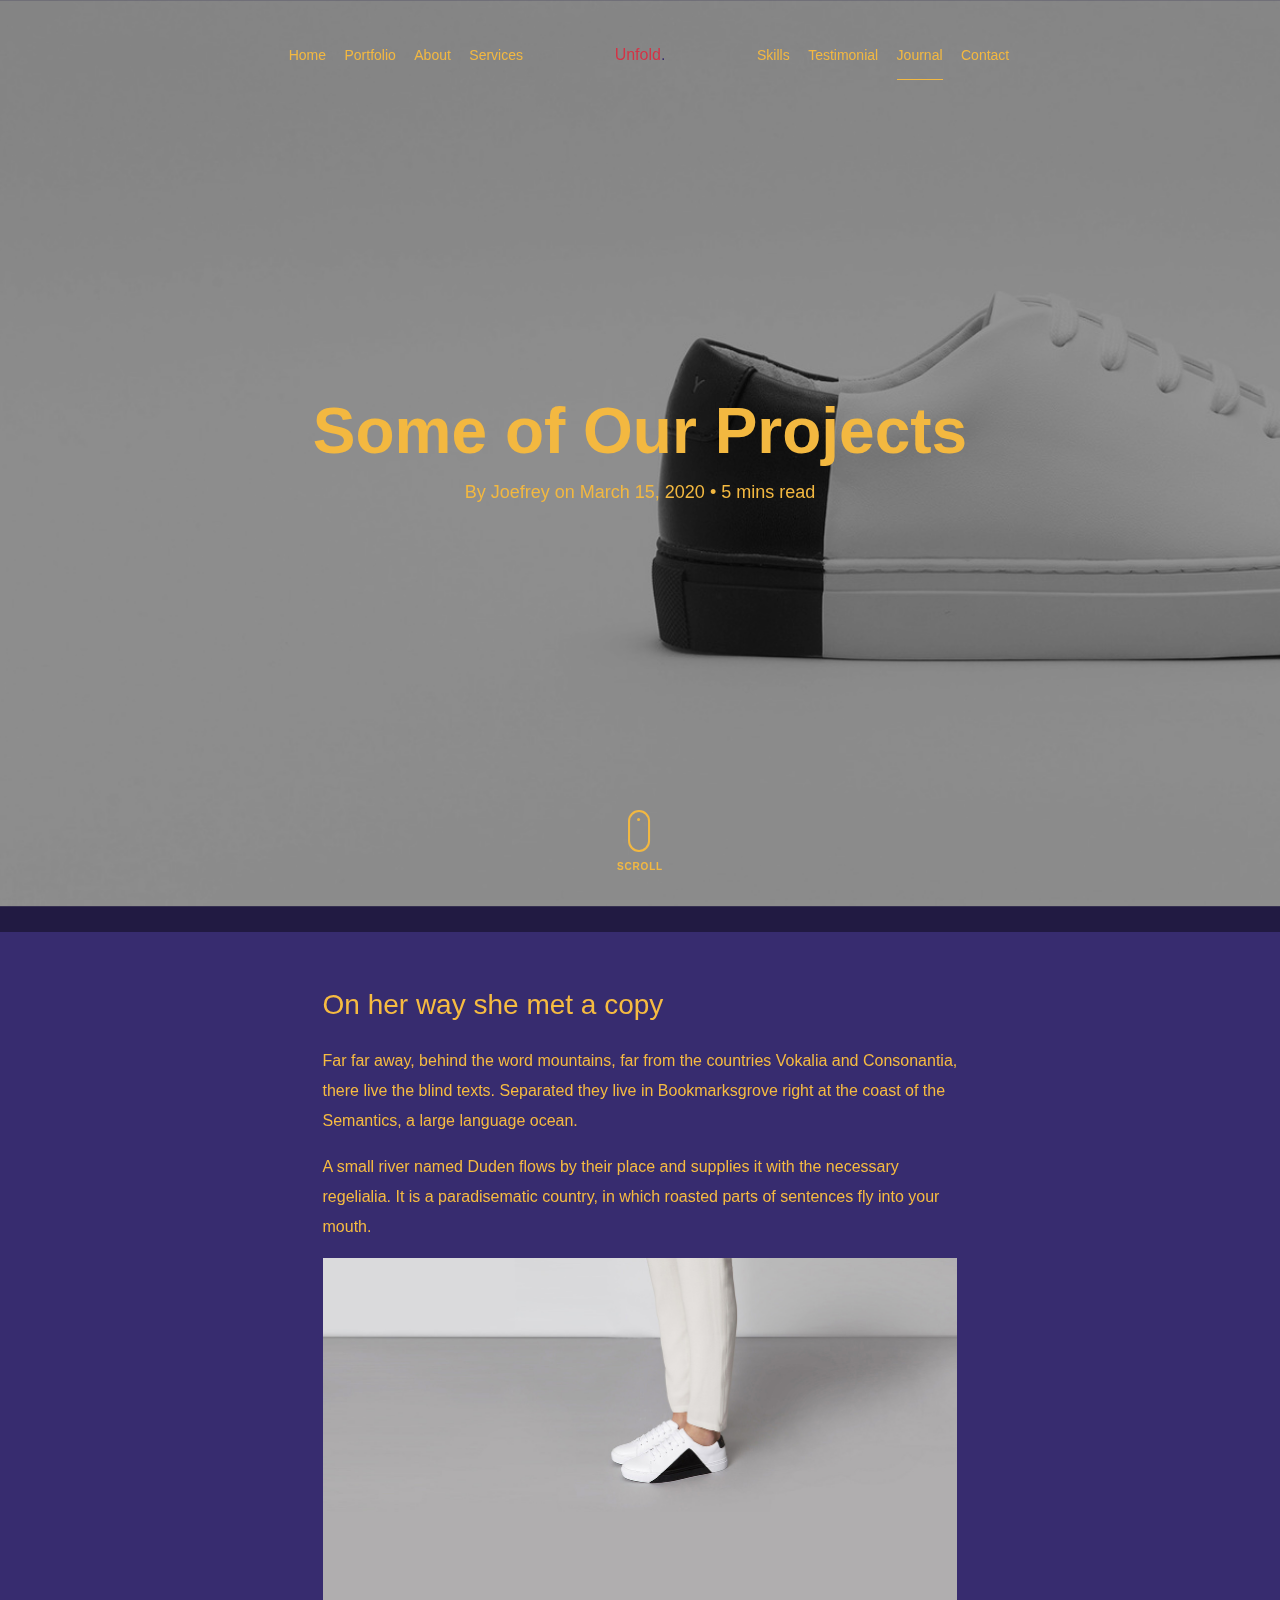
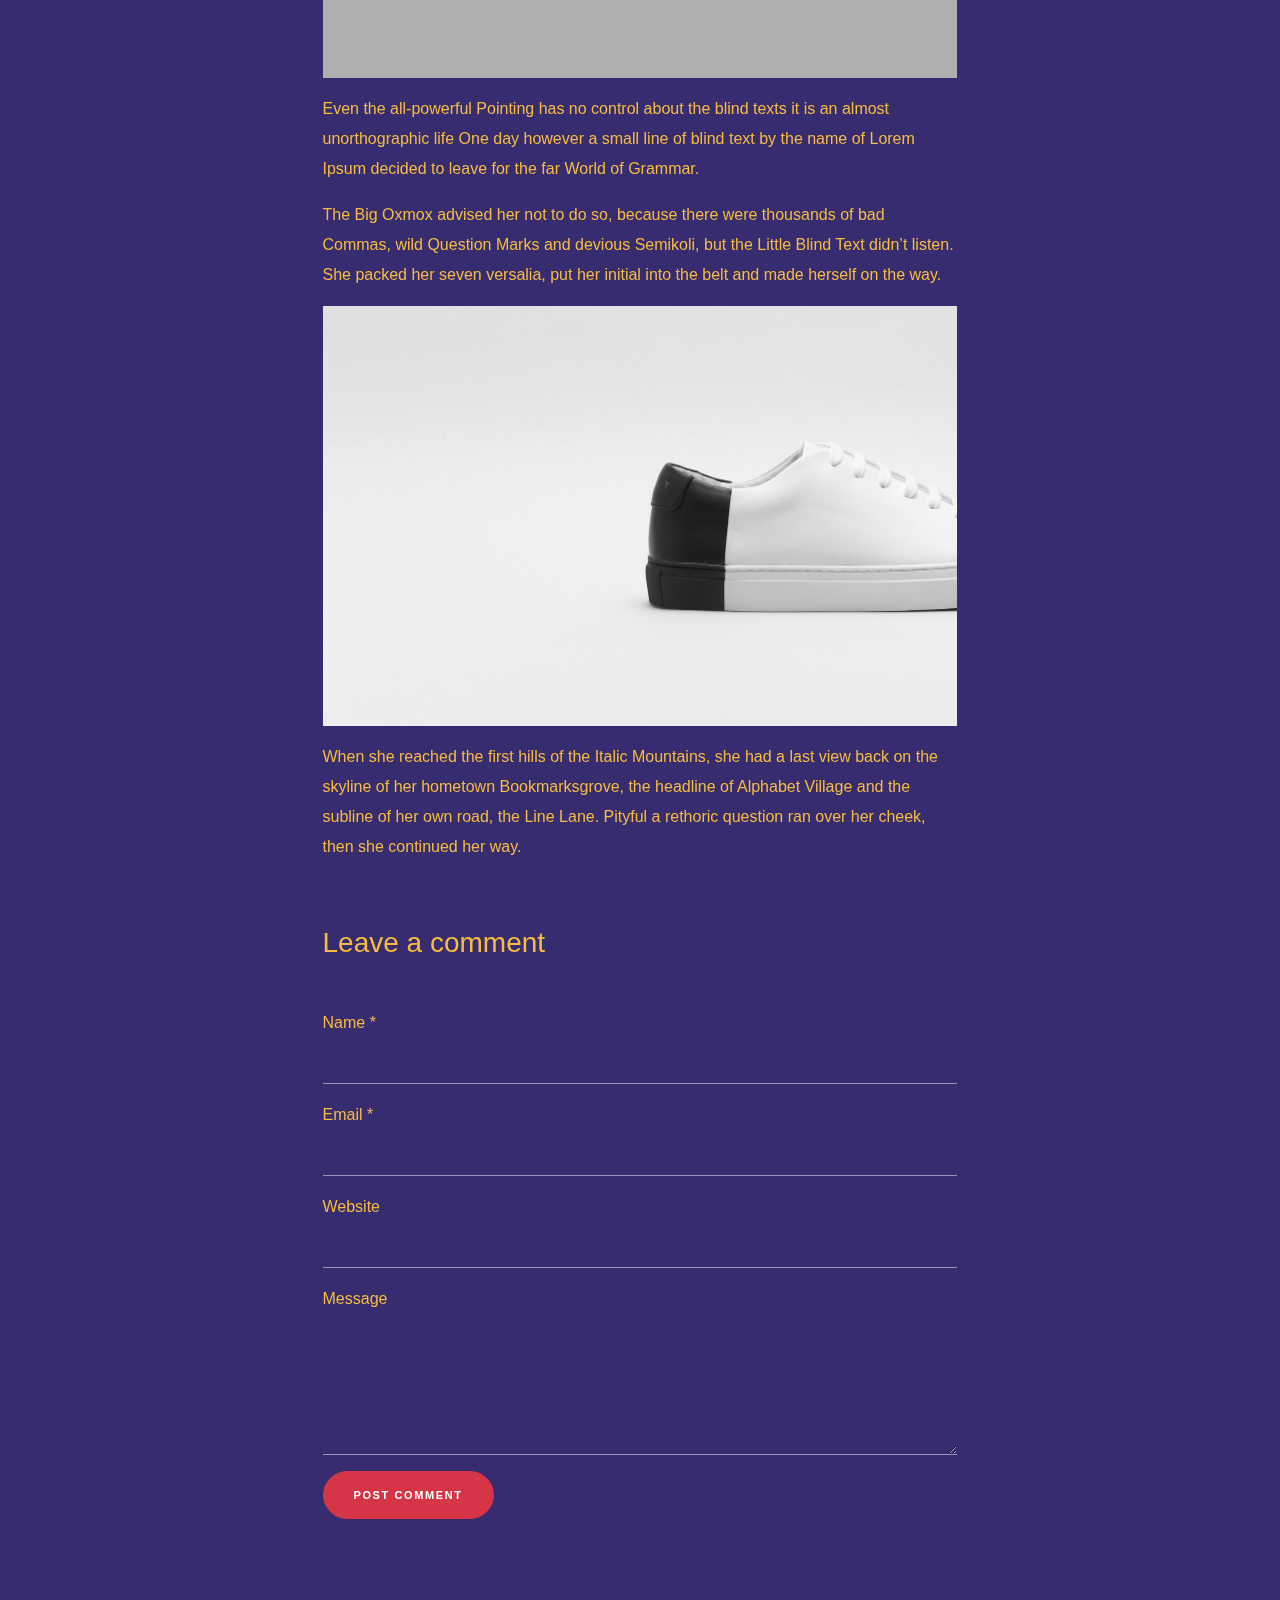
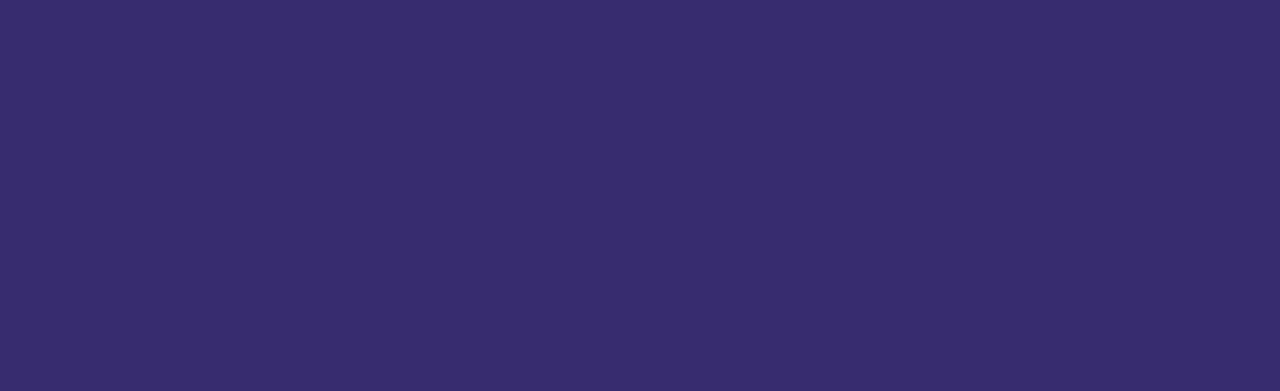
<file: mirror/blog-single.html>
<!doctype html>
<html lang="en">
  <head>
    <title>Unfold &mdash; A onepage portfolio HTML template by Colorlib</title>
    <meta charset="utf-8">
    <meta name="viewport" content="width=device-width, initial-scale=1, shrink-to-fit=no">
    
    <meta name="description" content="">
    <meta name="keywords" content="html, css, javascript, jquery">
    <meta name="author" content="">

    <link rel="stylesheet" href="css/vendor/icomoon/style.css">
    <link rel="stylesheet" href="css/vendor/owl.carousel.min.css">
    <link rel="stylesheet" href="css/vendor/aos.css">
    <link rel="stylesheet" href="css/vendor/animate.min.css">
    <link rel="stylesheet" href="css/vendor/bootstrap.min.css">
    <link rel="stylesheet" href="css/vendor/jquery.fancybox.min.css">
    

    <!-- Theme Style -->
    <link rel="stylesheet" href="css/style.css">

  </head>
  <body data-spy="scroll" data-target=".site-nav-target" data-offset="200">

    <nav class="unslate_co--site-mobile-menu">
      <div class="close-wrap d-flex">
        <a href="#" class="d-flex ml-auto js-menu-toggle">
          <span class="close-label">Close</span>
          <div class="close-times">
            <span class="bar1"></span>
            <span class="bar2"></span>
          </div>
        </a>
      </div>
      <div class="site-mobile-inner"></div>
    </nav>


    <div class="unslate_co--site-wrap">

      <div class="unslate_co--site-inner">

        <div class="lines-wrap">
          <div class="lines-inner">
            <div class="lines"></div>
          </div>
        </div>
        <!-- END lines -->
      
      <nav class="unslate_co--site-nav site-nav-target">

        <div class="container">
        
          <div class="row align-items-center justify-content-between text-left">
            <div class="col-md-5 text-right">
              <ul class="site-nav-ul js-clone-nav text-left d-none d-lg-inline-block">
                <li class="has-children">
                  <a href="index.html#home-section" class="nav-link">Home</a>
                
                </li>
                <li><a href="index.html#portfolio-section" class="nav-link">Portfolio</a></li>
                <li><a href="index.html#about-section" class="nav-link">About</a></li>
                <li><a href="index.html#services-section" class="nav-link">Services</a></li>
              </ul>
            </div>
            <div class="site-logo pos-absolute">
              <a href="index.html" class="unslate_co--site-logo">Unfold<span>.</span></a>
            </div>
            <div class="col-md-5 text-right text-lg-left">
              <ul class="site-nav-ul js-clone-nav text-left d-none d-lg-inline-block">
                <li><a href="index.html#skills-section" class="nav-link">Skills</a></li>
                <li><a href="index.html#testimonial-section" class="nav-link">Testimonial</a></li>
                <li><a href="index.html#journal-section" class="nav-link active">Journal</a></li>
                <li><a href="index.html#contact-section" class="nav-link">Contact</a></li>
              </ul>

              <ul class="site-nav-ul-none-onepage text-right d-inline-block d-lg-none">
                <li><a href="#" class="js-menu-toggle">Menu</a></li>
              </ul>

            </div>
          </div>
        </div>

      </nav>
      <!-- END nav -->

      <div class="cover-v1 jarallax overlay" style="background-image: url('images/work_1_full.jpg');">
        <div class="container">
          <div class="row align-items-center">
              
            <div class="col-md-8 mx-auto text-center">
              <h1 class="blog-heading" data-aos="fade-up" data-aos-delay="0">Some of Our Projects</h1>
              <div class="post-meta" data-aos="fade-up" data-aos-delay="100">By Joefrey on March 15, 2020 &bullet; 5 mins read</div>
            </div>

          </div>
        </div>


        <!-- dov -->
        <a href="#blog-single-section" class="mouse-wrap smoothscroll">
          <span class="mouse">
            <span class="scroll"></span>
          </span>
          <span class="mouse-label">Scroll</span>
        </a>

      </div>
      <!-- END .cover-v1 -->

      <div class="unslate_co--section" id="blog-single-section">
        <div class="container">
          <div class="row justify-content-center">
            <div class="col-md-7">
              <h3 class="mb-4">On her way she met a copy</h3>
              <p>Far far away, behind the word mountains, far from the countries Vokalia and Consonantia, there live the blind texts. Separated they live in Bookmarksgrove right at the coast of the Semantics, a large language ocean.</p>
              <p>A small river named Duden flows by their place and supplies it with the necessary regelialia. It is a paradisematic country, in which roasted parts of sentences fly into your mouth.</p>
              <p><img src="images/work_1_a_full.jpg" alt="Image" class="img-fluid"></p>
              <p>Even the all-powerful Pointing has no control about the blind texts it is an almost unorthographic life One day however a small line of blind text by the name of Lorem Ipsum decided to leave for the far World of Grammar.</p>
              <p>The Big Oxmox advised her not to do so, because there were thousands of bad Commas, wild Question Marks and devious Semikoli, but the Little Blind Text didn’t listen. She packed her seven versalia, put her initial into the belt and made herself on the way.</p>
              <p><img src="images/work_1_full.jpg" alt="Image" class="img-fluid"></p>
              <p>When she reached the first hills of the Italic Mountains, she had a last view back on the skyline of her hometown Bookmarksgrove, the headline of Alphabet Village and the subline of her own road, the Line Lane. Pityful a rethoric question ran over her cheek, then she continued her way.</p>


              
              <div class="comment-form-wrap pt-5">
                <h3 class="mb-5">Leave a comment</h3>
                <form action="#" class="">
                  <div class="form-group">
                    <label for="name">Name *</label>
                    <input type="text" class="form-control" id="name">
                  </div>
                  <div class="form-group">
                    <label for="email">Email *</label>
                    <input type="email" class="form-control" id="email">
                  </div>
                  <div class="form-group">
                    <label for="website">Website</label>
                    <input type="url" class="form-control" id="website">
                  </div>

                  <div class="form-group">
                    <label for="message">Message</label>
                    <textarea name="message" id="message" cols="30" rows="5" class="form-control"></textarea>
                  </div>
                  <div class="form-group">
                    <input type="submit" value="Post Comment" class="btn btn-primary btn-md">
                  </div>

                </form>
              </div>
            </div>
            </div>
          </div>
        </div>
      </div>

      
      </div> 

      <footer class="unslate_co--footer unslate_co--section">
        <div class="container">
          <div class="row justify-content-center">
            <div class="col-md-7">
              
              <div class="footer-site-logo"><a href="#">Unfold<span>.</span></a></div>

              <ul class="footer-site-social">
                <li><a href="#">Facebook</a></li>
                <li><a href="#">Twitter</a></li>
                <li><a href="#">Instagram</a></li>
                <li><a href="#">Dribbble</a></li>
                <li><a href="#">Behance</a></li>
              </ul>

              <p class="site-copyright">
                
                <!-- Link back to Colorlib can't be removed. Template is licensed under CC BY 3.0. -->
                Copyright &copy;
                <script>
                  document.write(new Date().getFullYear());
                </script> All rights reserved | This template is made with <i class="icon-heart"
                  aria-hidden="true"></i> by <a href="https://colorlib.com" target="_blank">Colorlib</a>
                <!-- Link back to Colorlib can't be removed. Template is licensed under CC BY 3.0. -->
              
              </p>

            </div>
          </div>
        </div>
      </footer>

      
    </div>

    <!-- Loader -->
    <div id="unslate_co--overlayer"></div>
    <div class="site-loader-wrap">
      <div class="site-loader"></div>
    </div>

    <script src="js/scripts-dist.js"></script>
    <script src="js/main.js"></script>

  </body>
</html>
</file>
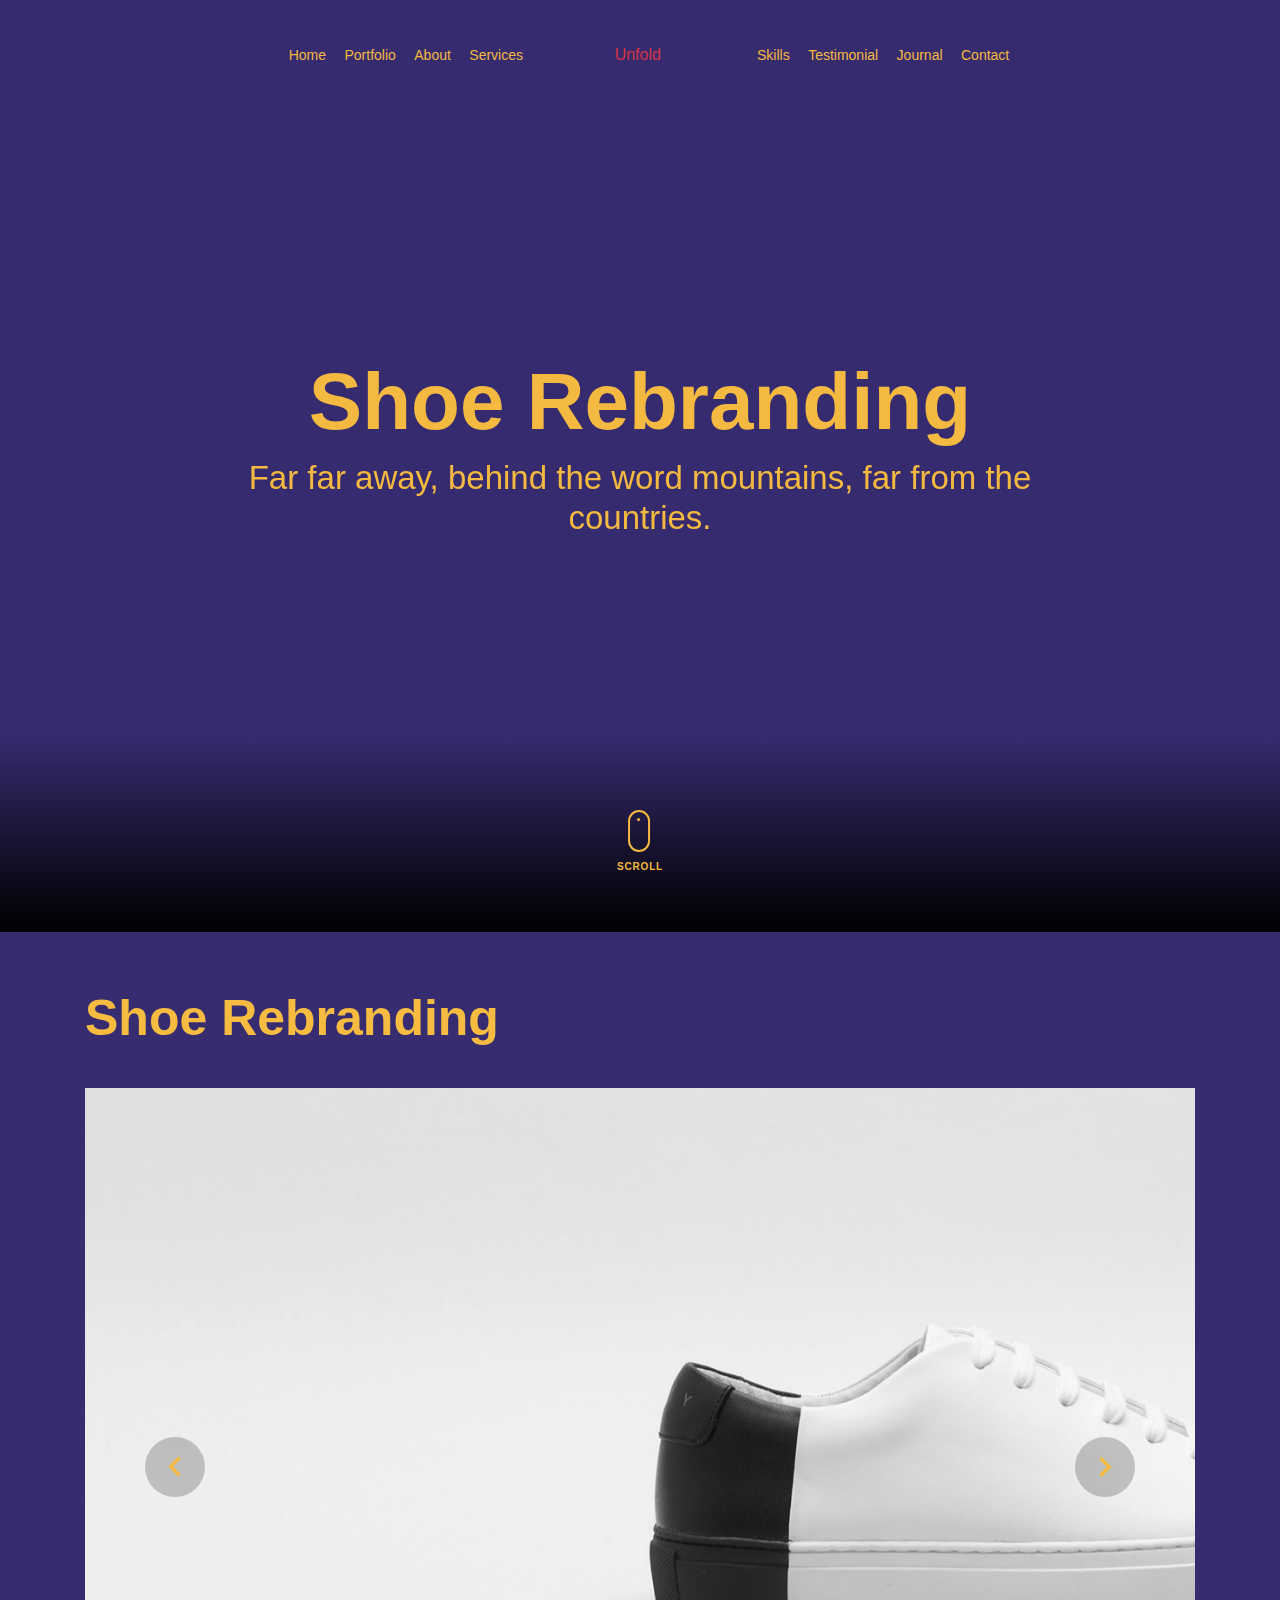
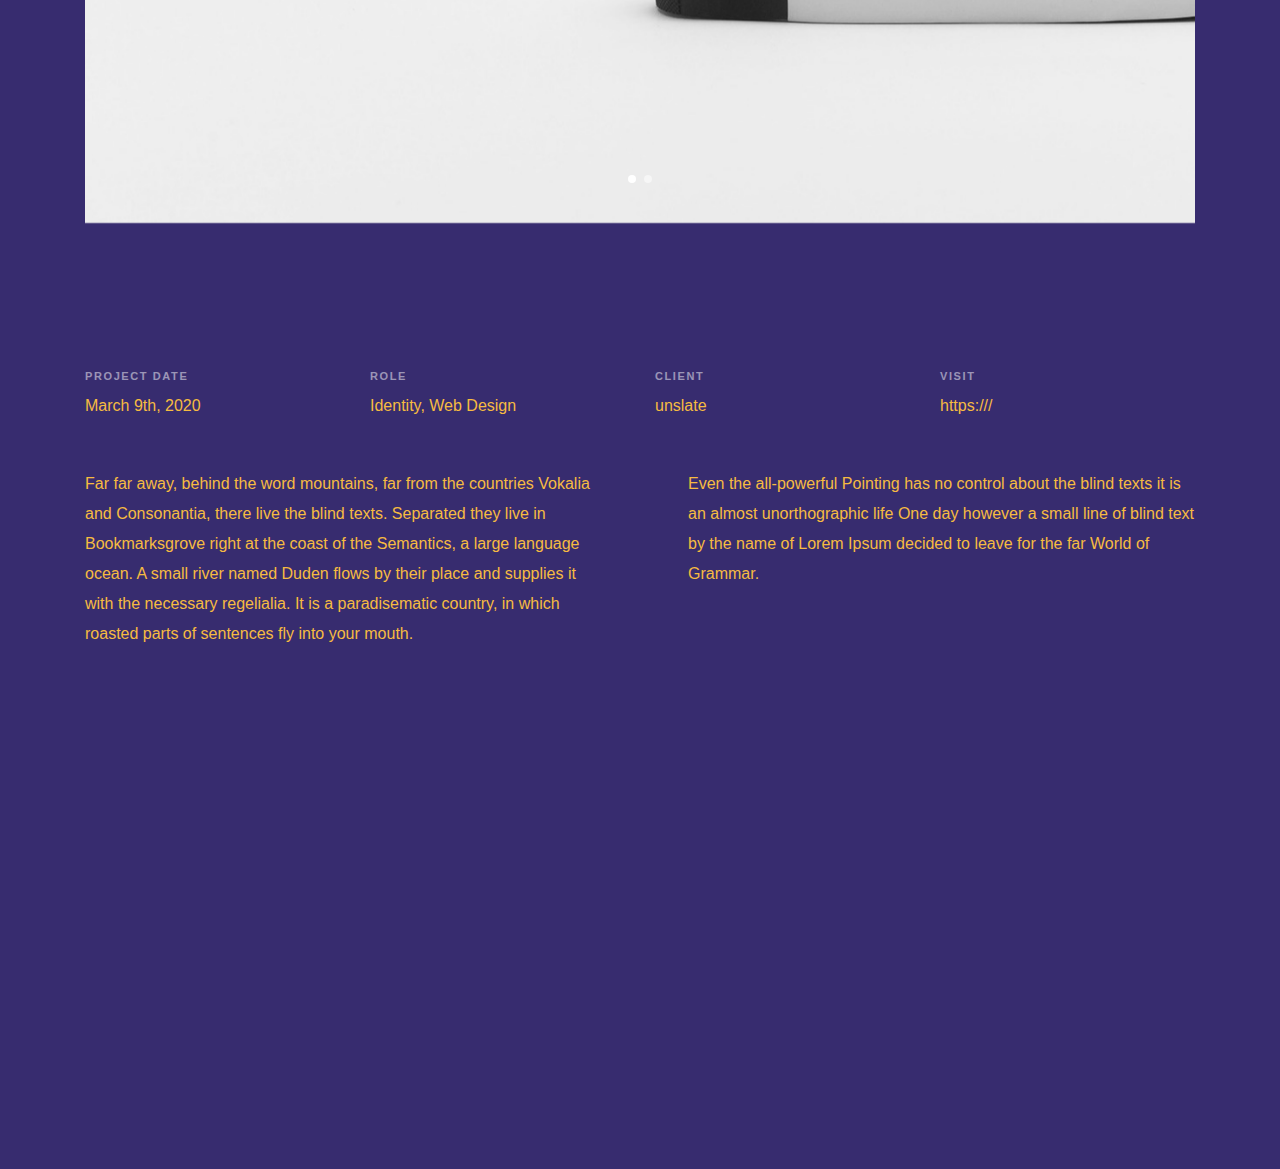
<file: mirror/portfolio-single-1.html>
<!doctype html>
<html lang="en">

<head>
  <title>Mirror</title>
  <meta charset="utf-8">
  <meta name="viewport" content="width=device-width, initial-scale=1, shrink-to-fit=no">
  
  <meta name="description" content=" ">
  <meta name="keywords" content="html, css, javascript, jquery">
  <meta name="author" content="">

  <link rel="stylesheet" href="css/vendor/icomoon/style.css">
  <link rel="stylesheet" href="css/vendor/owl.carousel.min.css">
  <link rel="stylesheet" href="css/vendor/aos.css">
  <link rel="stylesheet" href="css/vendor/animate.min.css">
  <link rel="stylesheet" href="css/vendor/bootstrap.min.css">
  <link rel="stylesheet" href="css/vendor/jquery.fancybox.min.css">

  <!-- Theme Style -->
  <link rel="stylesheet" href="css/style.css">

</head>

<body data-spy="scroll" data-target=".site-nav-target" data-offset="200">

  <nav class="unslate_co--site-mobile-menu">
    <div class="close-wrap d-flex">
      <a href="#" class="d-flex ml-auto js-menu-toggle">
        <span class="close-label">Close</span>
        <div class="close-times">
          <span class="bar1"></span>
          <span class="bar2"></span>
        </div>
      </a>
    </div>
    <div class="site-mobile-inner"></div>
  </nav>

  <div class="unslate_co--site-wrap">

    <div class="unslate_co--site-inner">

      <nav class="unslate_co--site-nav site-nav-target">

        <div class="container">

          <div class="row align-items-center justify-content-between text-left">
            <div class="col-md-5 text-right">
              <ul class="site-nav-ul js-clone-nav text-left d-none d-lg-inline-block">
                <li class="has-children">
                  <a href="index.html#home-section" class="nav-link">Home</a>
                 
                </li>
                <li><a href="index.html#portfolio-section" class="nav-link">Portfolio</a></li>
                <li><a href="index.html#about-section" class="nav-link">About</a></li>
                <li><a href="index.html#services-section" class="nav-link">Services</a></li>
              </ul>
            </div>
            <div class="site-logo pos-absolute">
              <a href="index.html" class="unslate_co--site-logo">Unfold<span>.</span></a>
            </div>
            <div class="col-md-5 text-right text-lg-left">
              <ul class="site-nav-ul js-clone-nav text-left d-none d-lg-inline-block">
                <li><a href="index.html#skills-section" class="nav-link">Skills</a></li>
                <li><a href="index.html#testimonial-section" class="nav-link">Testimonial</a></li>
                <li><a href="index.html#journal-section" class="nav-link">Journal</a></li>
                <li><a href="index.html#contact-section" class="nav-link">Contact</a></li>
              </ul>

              <ul class="site-nav-ul-none-onepage text-right d-inline-block d-lg-none">
                <li><a href="#" class="js-menu-toggle">Menu</a></li>
              </ul>

            </div>
          </div>
        </div>

      </nav>
      <!-- END nav -->

      <div class="cover-v1 gradient-bottom-black jarallax">
        <div class="container">
          <div class="row align-items-center">

            <div class="col-md-10 mx-auto text-center">
              <h1 class="heading" data-aos="fade-up">Shoe Rebranding</h1>
              <h2 class="subheading" data-aos="fade-up" data-aos-delay="100">Far far away, behind the word mountains, far from the countries.</h2>
            </div>

          </div>
        </div>

        <!-- dov -->
        <a href="#portfolio-single-section" class="mouse-wrap smoothscroll">
          <span class="mouse">
            <span class="scroll"></span>
          </span>
          <span class="mouse-label">Scroll</span>
        </a>

      </div>
      <!-- END .cover-v1 -->

      <div class="container">
        <div class="portfolio-single-wrap unslate_co--section" id="portfolio-single-section">

          <div class="portfolio-single-inner">
            <h2 class="heading-portfolio-single-h2">Shoe Rebranding</h2>

            <div class="row justify-content-between mb-5">
              <div class="col-12 mb-4">
                <div class="owl-carousel single-slider">
                  <figure class="mb-4">
                    <img src="images/work_1_full.jpg" alt="Image" class="img-fluid">
                  </figure>
                  <figure class="mb-4">
                    <img src="images/work_1_a_full.jpg" alt="Image" class="img-fluid">
                  </figure>
                </div>
              </div>
              <div class="col-12 mb-5">
                <div class="row">
                  <div class="col-sm-6 col-md-6 col-lg-3">
                    <div class="detail-v1">
                      <span class="detail-label">Project Date</span>
                      <span class="detail-val">March 9th, 2020</span>
                    </div>
                  </div>
                  <div class="col-sm-6 col-md-6 col-lg-3">
                    <div class="detail-v1">
                      <span class="detail-label">Role</span>
                      <span class="detail-val"><a href="#">Identity</a>, <a href="#">Web Design</a></span>
                    </div>
                  </div>
                  <div class="col-sm-6 col-md-6 col-lg-3">
                    <div class="detail-v1">
                      <span class="detail-label">Client</span>
                      <span class="detail-val">unslate</span>
                    </div>
                  </div>
                  <div class="col-sm-6 col-md-6 col-lg-3">
                    <div class="detail-v1">
                      <span class="detail-label">Visit</span>
                      <span class="detail-val"><a href="#">https:///</a></span>
                    </div>
                  </div>
                </div>
              </div>
              <div class="col-md-6 pr-md-5">
                <p>Far far away, behind the word mountains, far from the countries Vokalia and Consonantia, there live the blind texts. Separated they live in Bookmarksgrove right at the coast of the Semantics, a large language ocean. A small river named Duden flows by their place and supplies it with the necessary regelialia. It is a paradisematic country, in which roasted parts of sentences fly into your mouth.</p>
              </div>
              <div class="col-md-6 pl-md-5">
                <p>Even the all-powerful Pointing has no control about the blind texts it is an almost unorthographic life One day however a small line of blind text by the name of Lorem Ipsum decided to leave for the far World of Grammar.</p>
              </div>
            </div>

          </div>
        </div>
      </div>
    </div>

    <footer class="unslate_co--footer unslate_co--section">
      <div class="container">
        <div class="row justify-content-center">
          <div class="col-md-7">

            <div class="footer-site-logo"><a href="#">Unfold<span>.</span></a></div>

            <ul class="footer-site-social">
              <li><a href="#">Facebook</a></li>
              <li><a href="#">Twitter</a></li>
              <li><a href="#">Instagram</a></li>
              <li><a href="#">Dribbble</a></li>
              <li><a href="#">Behance</a></li>
            </ul>

            <p class="site-copyright">
                
                <!-- Link back to Colorlib can't be removed. Template is licensed under CC BY 3.0. -->
                Copyright &copy;
                <script>
                  document.write(new Date().getFullYear());
                </script> All rights reserved | This template is made with <i class="icon-heart"
                  aria-hidden="true"></i> by <a href="https://colorlib.com" target="_blank">Colorlib</a>
                <!-- Link back to Colorlib can't be removed. Template is licensed under CC BY 3.0. -->
              
              </p>

          </div>
        </div>
      </div>
    </footer>

  </div>

  <!-- Loader -->
  <div id="unslate_co--overlayer"></div>
  <div class="site-loader-wrap">
    <div class="site-loader"></div>
  </div>

  <script src="js/scripts-dist.js"></script>
  <script src="js/main.js"></script>


</body>

</html>
</file>
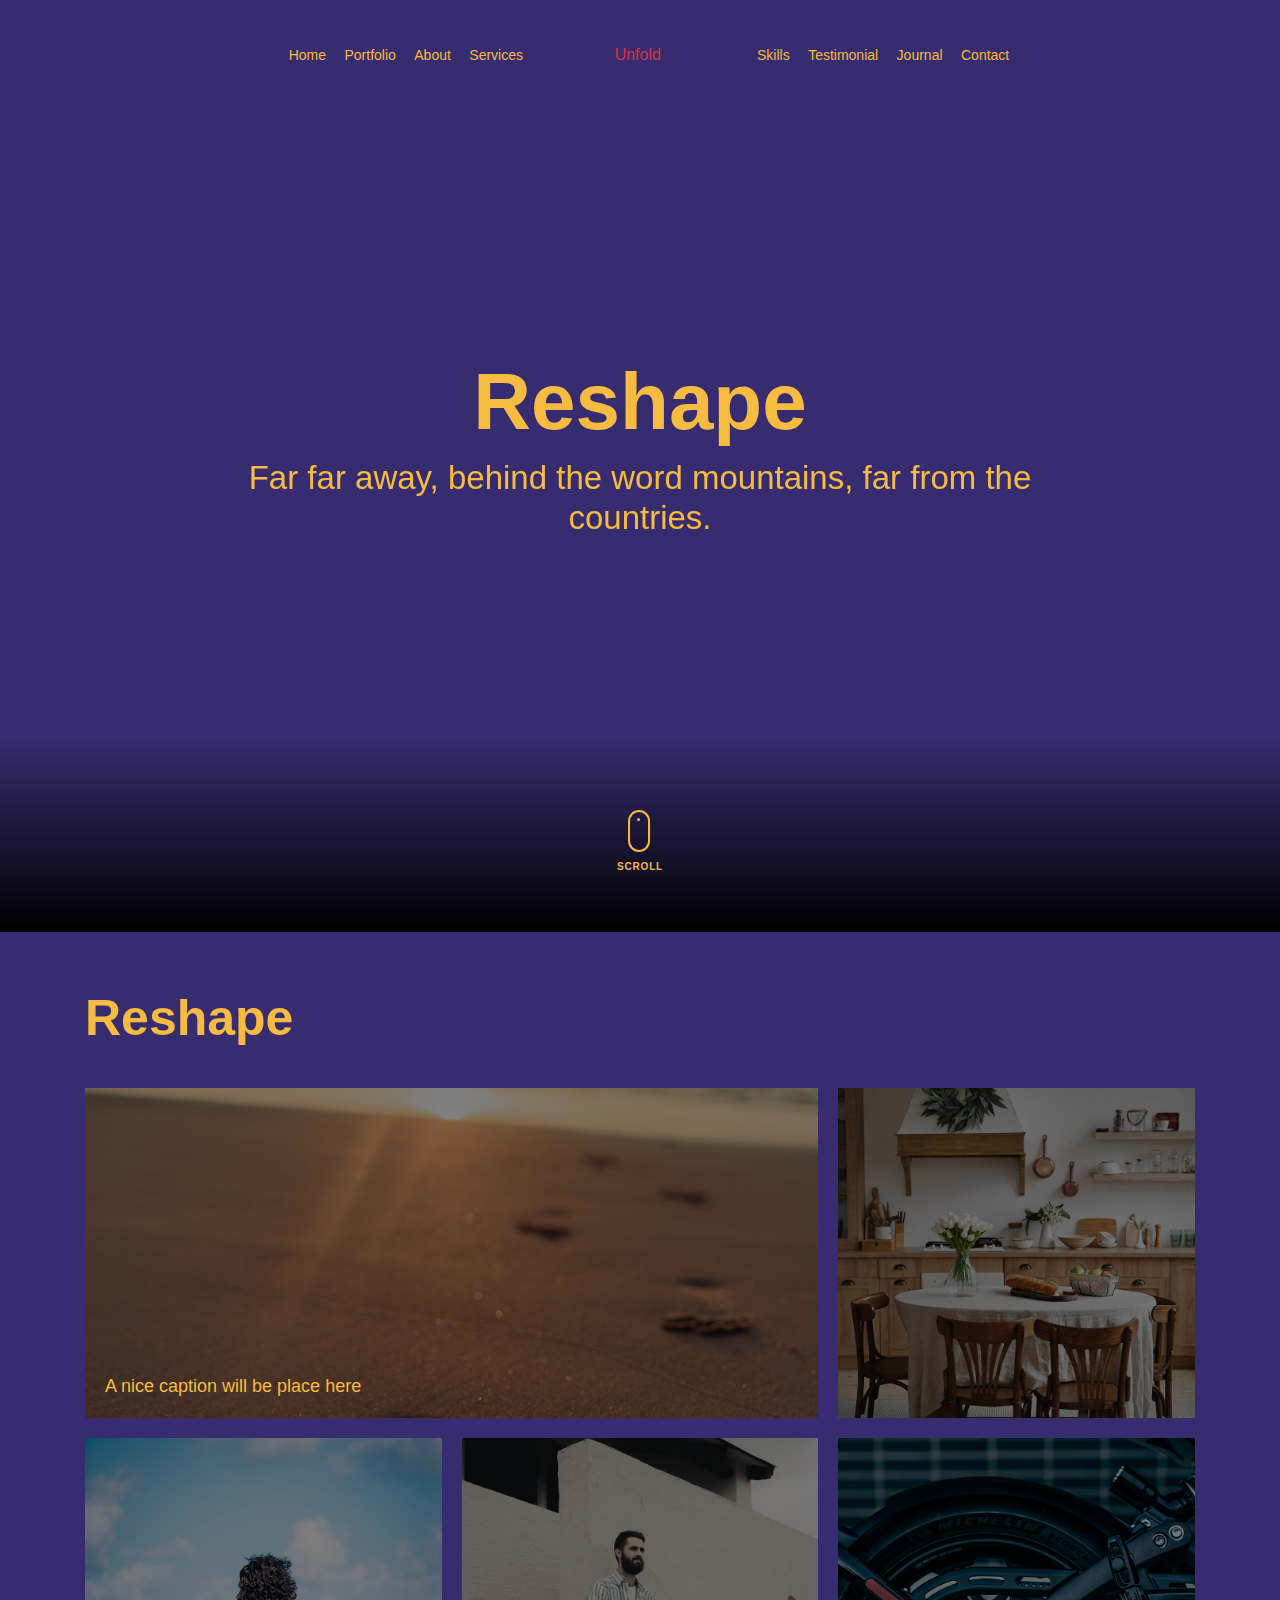
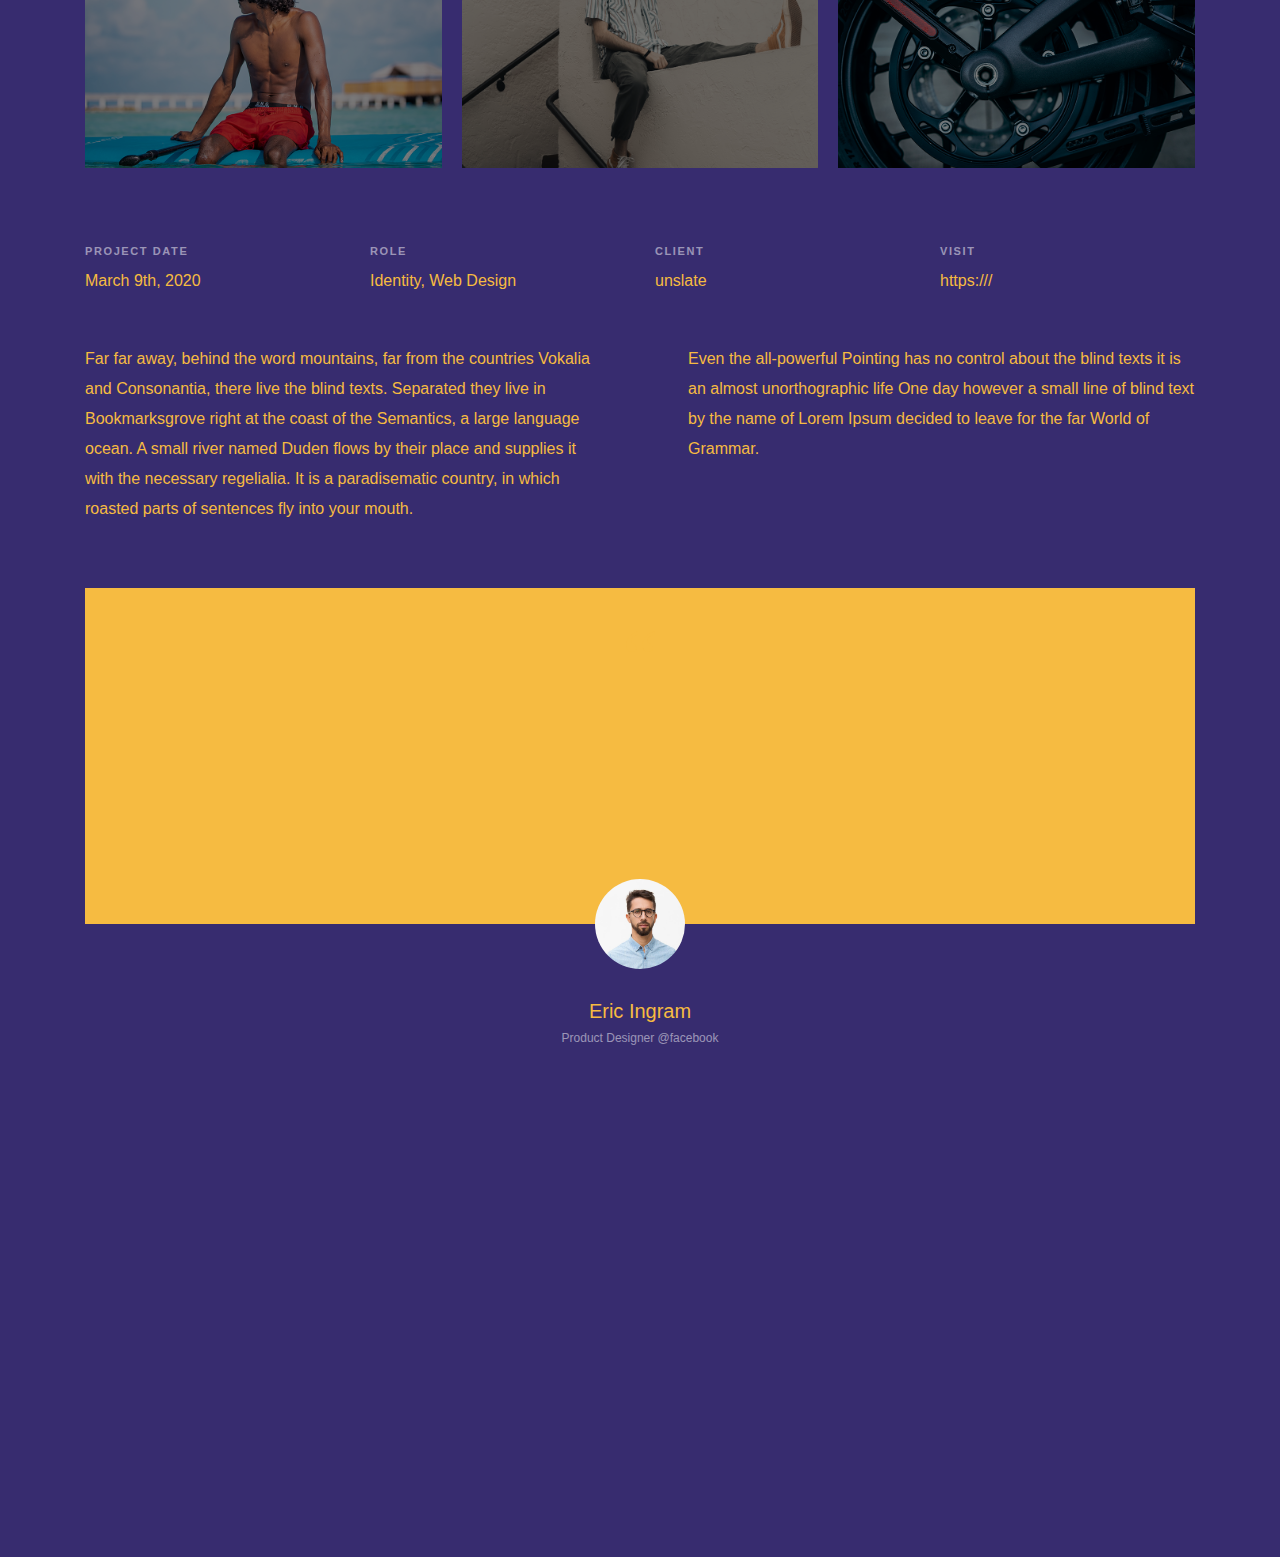
<file: mirror/portfolio-single-2.html>
<!doctype html>
<html lang="en">

<head>
  <title>Unfold &mdash; A onepage portfolio HTML template by Colorlib</title>
  <meta charset="utf-8">
  <meta name="viewport" content="width=device-width, initial-scale=1, shrink-to-fit=no">
  
  <meta name="description" content="">
  <meta name="keywords" content="html, css, javascript, jquery">
  <meta name="author" content="">

  <link rel="stylesheet" href="css/vendor/icomoon/style.css">
  <link rel="stylesheet" href="css/vendor/owl.carousel.min.css">
  <link rel="stylesheet" href="css/vendor/aos.css">
  <link rel="stylesheet" href="css/vendor/animate.min.css">
  <link rel="stylesheet" href="css/vendor/bootstrap.min.css">
  <link rel="stylesheet" href="css/vendor/jquery.fancybox.min.css">

  <!-- Theme Style -->
  <link rel="stylesheet" href="css/style.css">

</head>

<body data-spy="scroll" data-target=".site-nav-target" data-offset="200">

  <nav class="unslate_co--site-mobile-menu">
    <div class="close-wrap d-flex">
      <a href="#" class="d-flex ml-auto js-menu-toggle">
        <span class="close-label">Close</span>
        <div class="close-times">
          <span class="bar1"></span>
          <span class="bar2"></span>
        </div>
      </a>
    </div>
    <div class="site-mobile-inner"></div>
  </nav>

  <div class="unslate_co--site-wrap">

    <div class="unslate_co--site-inner">

      <nav class="unslate_co--site-nav site-nav-target">

        <div class="container">

          <div class="row align-items-center justify-content-between text-left">
            <div class="col-md-5 text-right">
              <ul class="site-nav-ul js-clone-nav text-left d-none d-lg-inline-block">
                <li class="has-children">
                  <a href="index.html#home-section" class="nav-link">Home</a>
                 
                </li>
                <li><a href="index.html#portfolio-section" class="nav-link">Portfolio</a></li>
                <li><a href="index.html#about-section" class="nav-link">About</a></li>
                <li><a href="index.html#services-section" class="nav-link">Services</a></li>
              </ul>
            </div>
            <div class="site-logo pos-absolute">
              <a href="index.html" class="unslate_co--site-logo">Unfold<span>.</span></a>
            </div>
            <div class="col-md-5 text-right text-lg-left">
              <ul class="site-nav-ul js-clone-nav text-left d-none d-lg-inline-block">
                <li><a href="index.html#skills-section" class="nav-link">Skills</a></li>
                <li><a href="index.html#testimonial-section" class="nav-link">Testimonial</a></li>
                <li><a href="index.html#journal-section" class="nav-link">Journal</a></li>
                <li><a href="index.html#contact-section" class="nav-link">Contact</a></li>
              </ul>

              <ul class="site-nav-ul-none-onepage text-right d-inline-block d-lg-none">
                <li><a href="#" class="js-menu-toggle">Menu</a></li>
              </ul>

            </div>
          </div>
        </div>

      </nav>
      <!-- END nav -->

      <div class="cover-v1 gradient-bottom-black jarallax">
        <div class="container">
          <div class="row align-items-center">

            <div class="col-md-10 mx-auto text-center">
              <h1 class="heading" data-aos="fade-up">Reshape</h1>
              <h2 class="subheading" data-aos="fade-up" data-aos-delay="100">Far far away, behind the word mountains, far from the countries.</h2>
            </div>

          </div>
        </div>

        <!-- dov -->
        <a href="#portfolio-single-section" class="mouse-wrap smoothscroll">
          <span class="mouse">
            <span class="scroll"></span>
          </span>
          <span class="mouse-label">Scroll</span>
        </a>

      </div>
      <!-- END .cover-v1 -->

      <div class="container">
        <div class="portfolio-single-wrap unslate_co--section" id="portfolio-single-section">
          <div class="portfolio-single-inner">
            <h2 class="heading-portfolio-single-h2">Reshape</h2>

            <div class="row gutter-v4 align-items-stretch mb-5">
              <div class="col-sm-6 col-md-6 col-lg-8 blog-post-entry">

                <a href="images/post_1.jpg" class="grid-item blog-item w-100 h-100" data-fancybox="gal" data-caption="A nice caption will be place here">
                  <div class="overlay">
                    <div class="portfolio-item-content">
                      <h3>A nice caption will be place here</h3>
                    </div>
                  </div>
                  <img src="images/post_1.jpg" class="lazyload" alt="Image" />
                </a>

              </div>
              <div class="col-sm-6 col-md-6 col-lg-4 blog-post-entry">
                <a href="images/post_2.jpg" class="grid-item blog-item w-100 h-100" data-fancybox="gal">
                  <div class="overlay"></div>
                  <img src="images/post_2.jpg" class="lazyload" alt="Image" />
                </a>
              </div>

              <div class="col-sm-6 col-md-6 col-lg-4 blog-post-entry">

                <a href="images/post_3.jpg" class="grid-item blog-item w-100 h-100" data-fancybox="gal">
                  <div class="overlay"></div>
                  <img src="images/post_3.jpg" class="lazyload" alt="Image" />
                </a>

              </div>
              <div class="col-sm-6 col-md-6 col-lg-4 blog-post-entry">
                <a href="images/post_4.jpg" class="grid-item blog-item w-100 h-100" data-fancybox="gal">
                  <div class="overlay"></div>
                  <img src="images/post_4.jpg" class="lazyload" alt="Image" />
                </a>
              </div>

              <div class="col-sm-6 col-md-6 col-lg-4 blog-post-entry">
                <a href="images/post_5.jpg" class="grid-item blog-item w-100 h-100" data-fancybox="gal">
                  <div class="overlay"></div>
                  <img src="images/post_5.jpg" class="lazyload" alt="Image" />
                </a>
              </div>

            </div>

            <div class="row justify-content-between mb-5">
              <div class="col-12 mb-5">
                <div class="row">
                  <div class="col-sm-6 col-md-6 col-lg-3">
                    <div class="detail-v1">
                      <span class="detail-label">Project Date</span>
                      <span class="detail-val">March 9th, 2020</span>
                    </div>
                  </div>
                  <div class="col-sm-6 col-md-6 col-lg-3">
                    <div class="detail-v1">
                      <span class="detail-label">Role</span>
                      <span class="detail-val"><a href="#">Identity</a>, <a href="#">Web Design</a></span>
                    </div>
                  </div>
                  <div class="col-sm-6 col-md-6 col-lg-3">
                    <div class="detail-v1">
                      <span class="detail-label">Client</span>
                      <span class="detail-val">unslate</span>
                    </div>
                  </div>
                  <div class="col-sm-6 col-md-6 col-lg-3">
                    <div class="detail-v1">
                      <span class="detail-label">Visit</span>
                      <span class="detail-val"><a href="#">https:///</a></span>
                    </div>
                  </div>
                </div>
              </div>
              <div class="col-md-6 pr-md-5">
                <p>Far far away, behind the word mountains, far from the countries Vokalia and Consonantia, there live the blind texts. Separated they live in Bookmarksgrove right at the coast of the Semantics, a large language ocean. A small river named Duden flows by their place and supplies it with the necessary regelialia. It is a paradisematic country, in which roasted parts of sentences fly into your mouth.</p>
              </div>
              <div class="col-md-6 pl-md-5">
                <p>Even the all-powerful Pointing has no control about the blind texts it is an almost unorthographic life One day however a small line of blind text by the name of Lorem Ipsum decided to leave for the far World of Grammar.</p>
              </div>
            </div>

            <div class="row justify-content-center mb-5">
              <div class="col-md-12">
                <div class="testimonial-v1">
                  <div class="testimonial-inner-bg">
                    <span class="quote">&ldquo;</span>
                    <blockquote>
                      Far far away, behind the word mountains, far from the countries Vokalia and Consonantia, there live the blind texts. Separated they live in Bookmarksgrove right at the coast of the Semantics, a large language ocean. A small river named Duden flows by their place and supplies it with the necessary regelialia. It is a paradisematic country, in which roasted parts of sentences fly into your mouth.
                    </blockquote>
                  </div>

                  <div class="testimonial-author-info">
                    <img src="images/person_man_1.jpg" alt="Image">
                    <h3>Eric Ingram</h3>
                    <span class="d-block position">Product Designer @facebook</span>
                  </div>

                </div>
              </div>
            </div>

          
          </div>
        </div>
      </div>
    </div> 

    <footer class="unslate_co--footer unslate_co--section">
      <div class="container">
        <div class="row justify-content-center">
          <div class="col-md-7">

            <div class="footer-site-logo"><a href="#">Unfold<span>.</span></a></div>

            <ul class="footer-site-social">
              <li><a href="#">Facebook</a></li>
              <li><a href="#">Twitter</a></li>
              <li><a href="#">Instagram</a></li>
              <li><a href="#">Dribbble</a></li>
              <li><a href="#">Behance</a></li>
            </ul>

            <p class="site-copyright">
                
                <!-- Link back to Colorlib can't be removed. Template is licensed under CC BY 3.0. -->
                Copyright &copy;
                <script>
                  document.write(new Date().getFullYear());
                </script> All rights reserved | This template is made with <i class="icon-heart"
                  aria-hidden="true"></i> by <a href="https://colorlib.com" target="_blank">Colorlib</a>
                <!-- Link back to Colorlib can't be removed. Template is licensed under CC BY 3.0. -->
              
              </p>

          </div>
        </div>
      </div>
    </footer>

  </div>

  <!-- Loader -->
  <div id="unslate_co--overlayer"></div>
  <div class="site-loader-wrap">
    <div class="site-loader"></div>
  </div>

  <script src="js/scripts-dist.js"></script>
  <script src="js/main.js"></script>

</body>

</html>
</file>
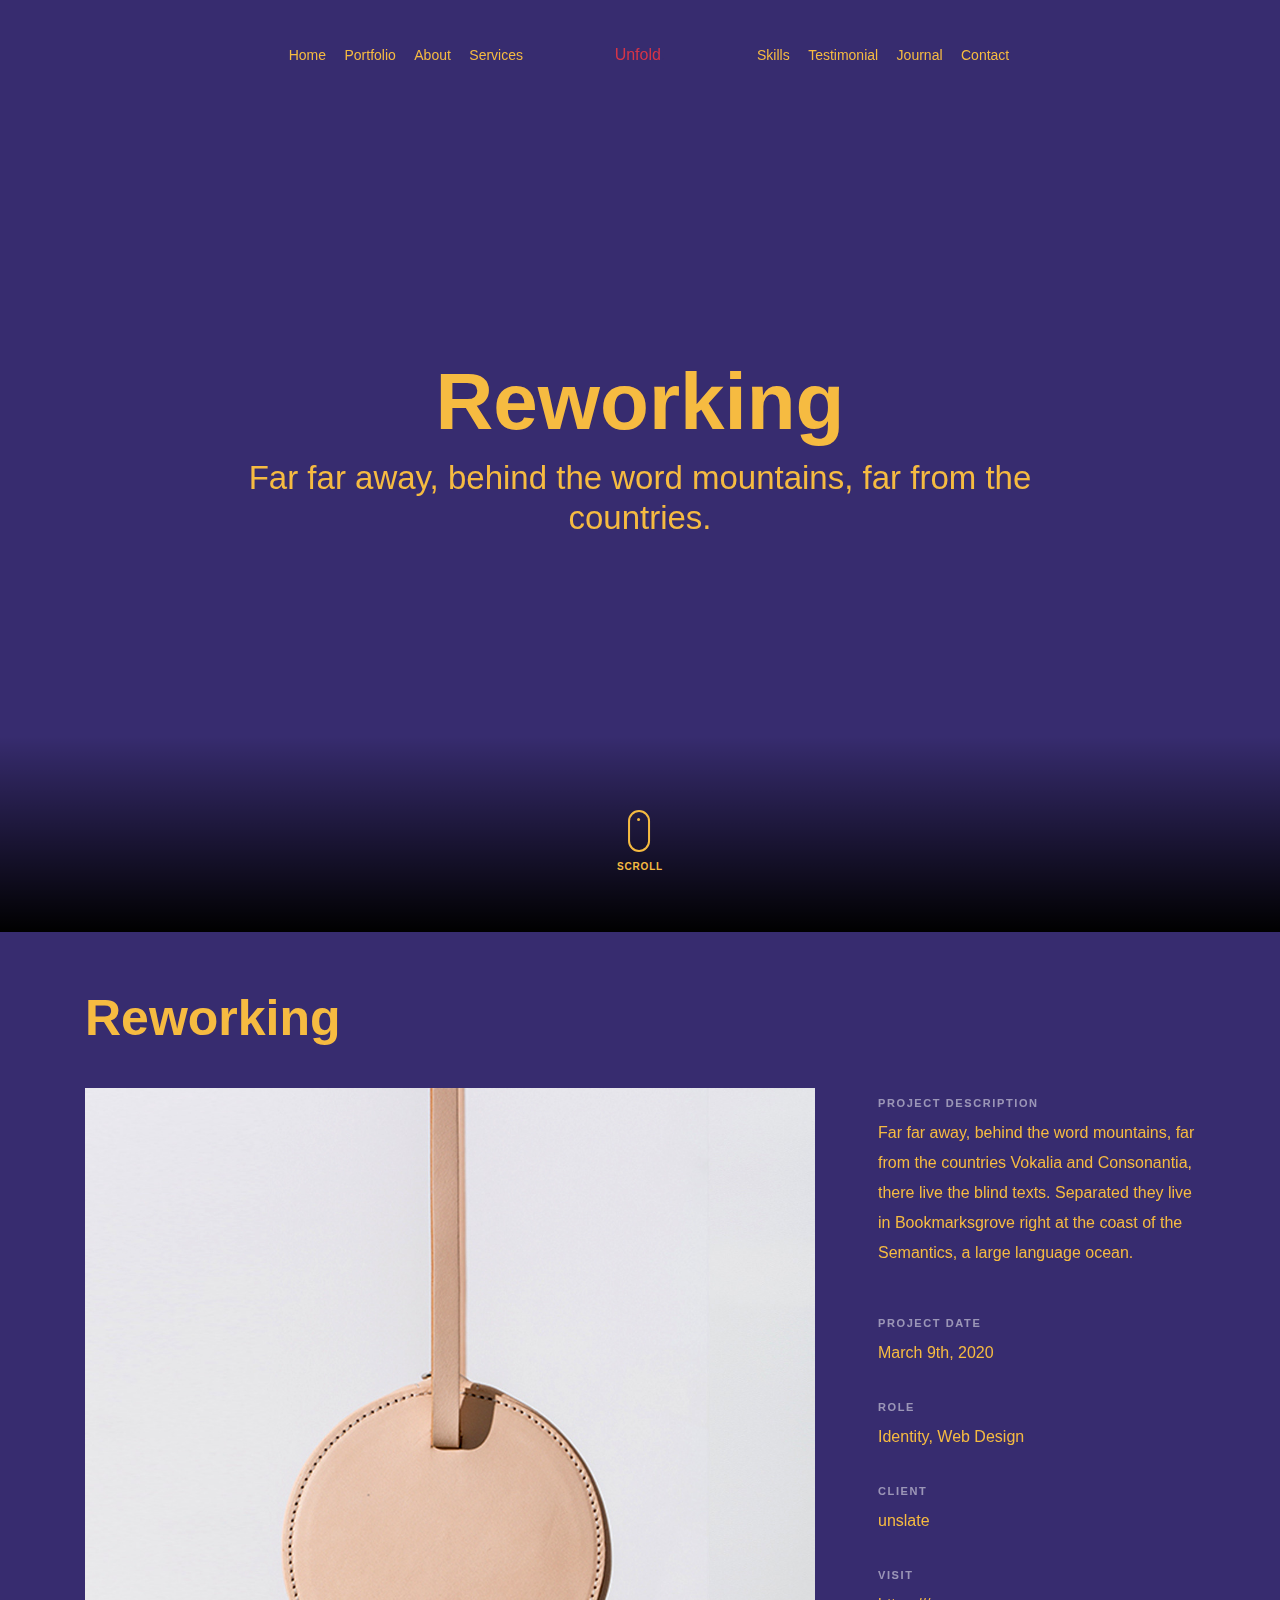
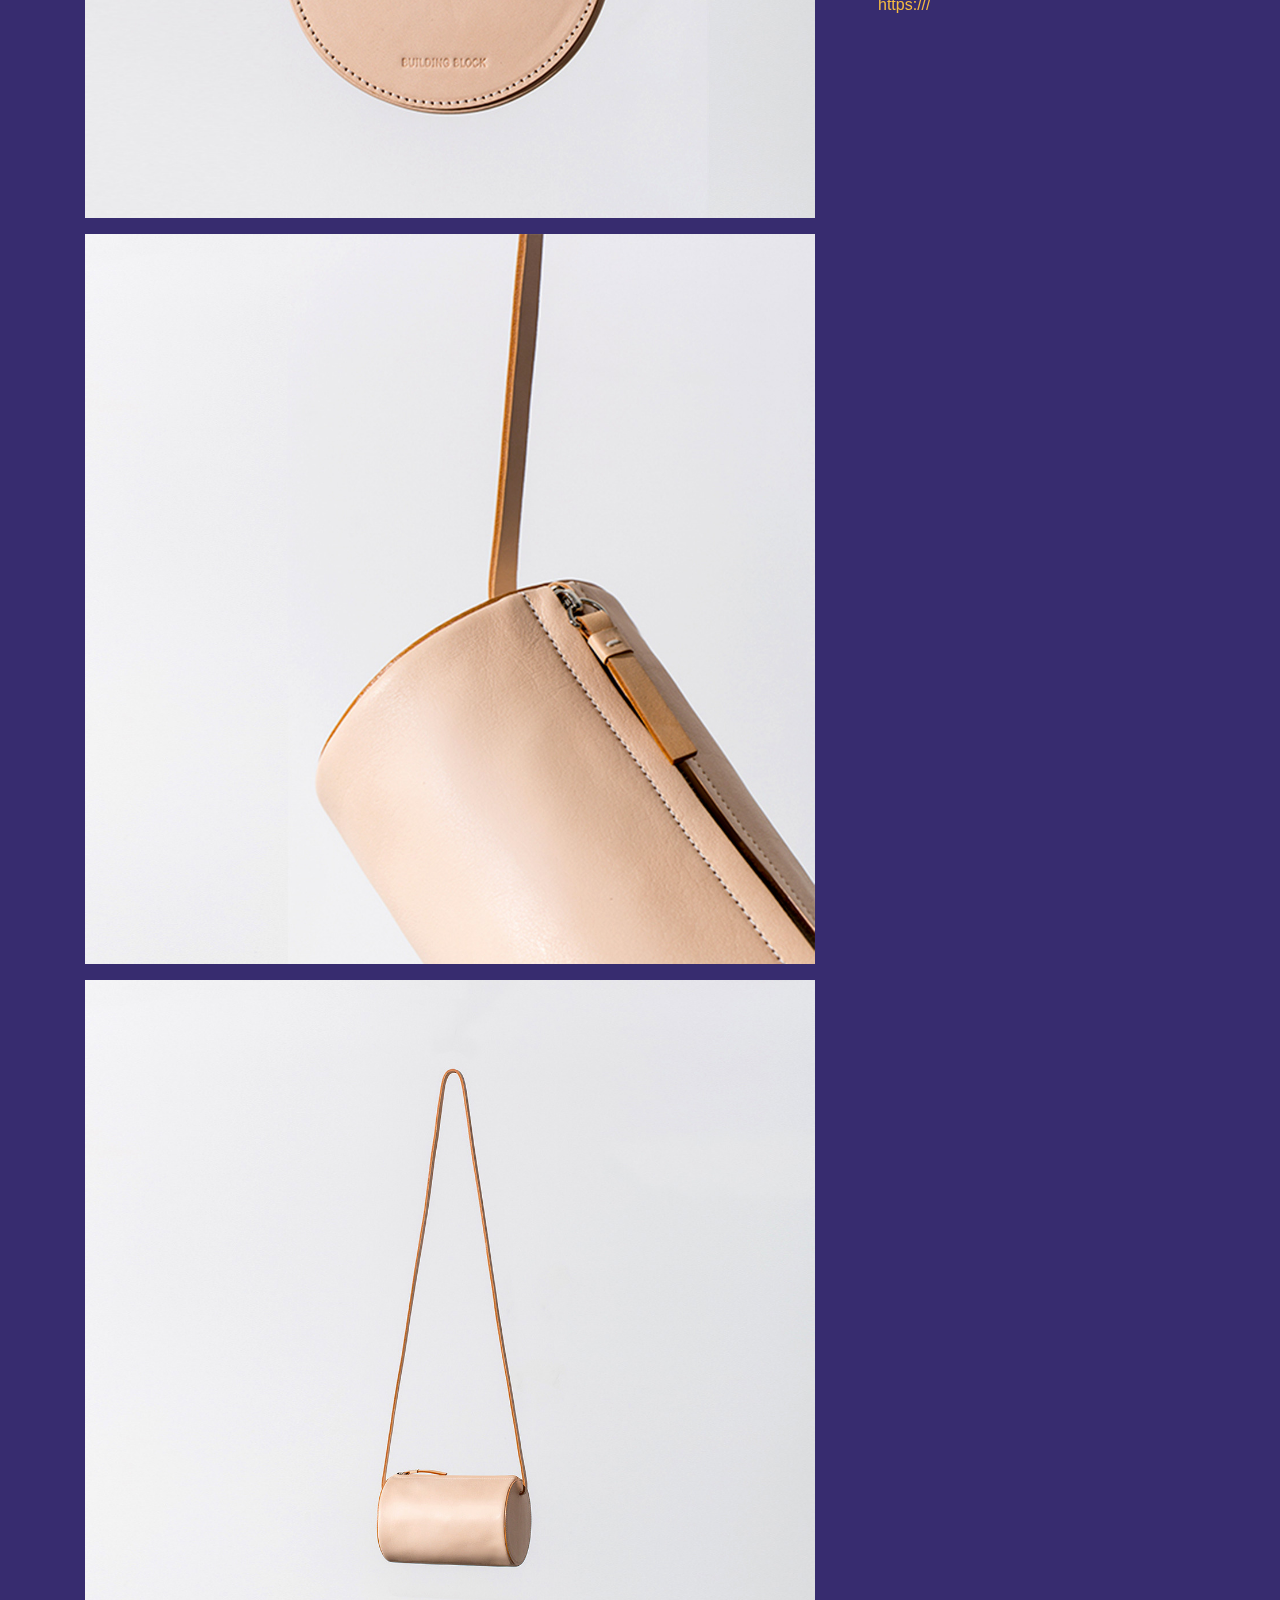
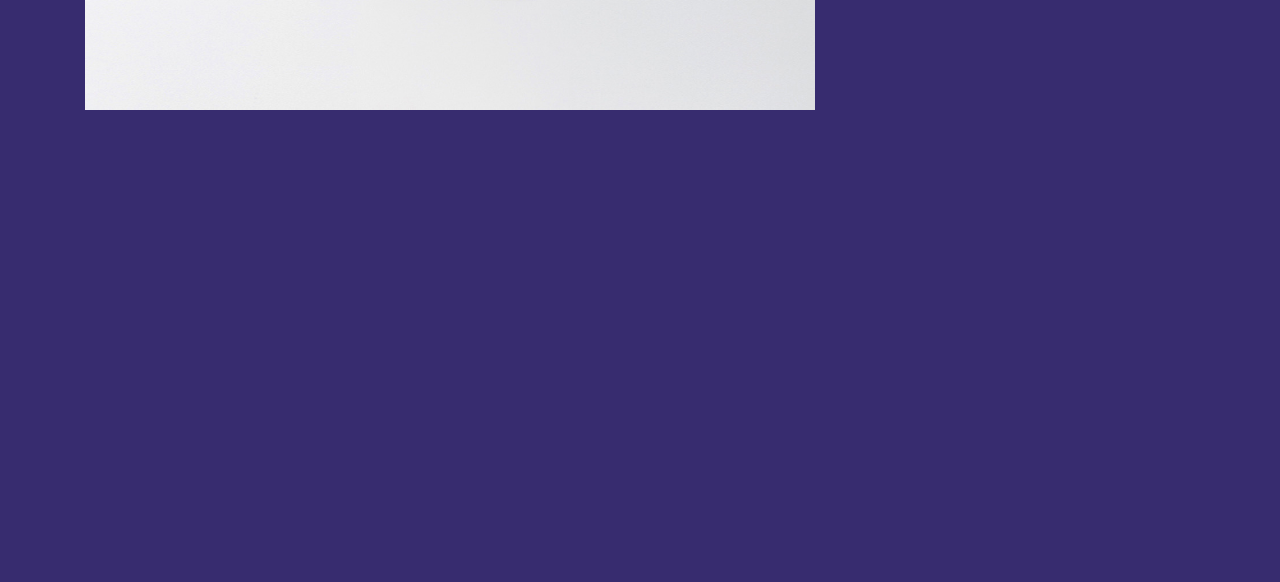
<file: mirror/portfolio-single-3.html>
<!doctype html>
<html lang="en">

<head>
  <title>Unfold &mdash; A onepage portfolio HTML template by Colorlib</title>
  <meta charset="utf-8">
  <meta name="viewport" content="width=device-width, initial-scale=1, shrink-to-fit=no">
  
  <meta name="description" content="">
  <meta name="keywords" content="html, css, javascript, jquery">
  <meta name="author" content="">

  <link rel="stylesheet" href="css/vendor/icomoon/style.css">
  <link rel="stylesheet" href="css/vendor/owl.carousel.min.css">
  <link rel="stylesheet" href="css/vendor/aos.css">
  <link rel="stylesheet" href="css/vendor/animate.min.css">
  <link rel="stylesheet" href="css/vendor/bootstrap.min.css">
  <link rel="stylesheet" href="css/vendor/jquery.fancybox.min.css">

  <!-- Theme Style -->
  <link rel="stylesheet" href="css/style.css">

</head>

<body data-spy="scroll" data-target=".site-nav-target" data-offset="200">

  <nav class="unslate_co--site-mobile-menu">
    <div class="close-wrap d-flex">
      <a href="#" class="d-flex ml-auto js-menu-toggle">
        <span class="close-label">Close</span>
        <div class="close-times">
          <span class="bar1"></span>
          <span class="bar2"></span>
        </div>
      </a>
    </div>
    <div class="site-mobile-inner"></div>
  </nav>

  <div class="unslate_co--site-wrap">

    <div class="unslate_co--site-inner">

      <nav class="unslate_co--site-nav site-nav-target">

        <div class="container">

          <div class="row align-items-center justify-content-between text-left">
            <div class="col-md-5 text-right">
              <ul class="site-nav-ul js-clone-nav text-left d-none d-lg-inline-block">
                <li class="has-children">
                  <a href="index.html#home-section" class="nav-link">Home</a>
                
                </li>
                <li><a href="index.html#portfolio-section" class="nav-link">Portfolio</a></li>
                <li><a href="index.html#about-section" class="nav-link">About</a></li>
                <li><a href="index.html#services-section" class="nav-link">Services</a></li>
              </ul>
            </div>
            <div class="site-logo pos-absolute">
              <a href="index.html" class="unslate_co--site-logo">Unfold<span>.</span></a>
            </div>
            <div class="col-md-5 text-right text-lg-left">
              <ul class="site-nav-ul js-clone-nav text-left d-none d-lg-inline-block">
                <li><a href="index.html#skills-section" class="nav-link">Skills</a></li>
                <li><a href="index.html#testimonial-section" class="nav-link">Testimonial</a></li>
                <li><a href="index.html#journal-section" class="nav-link">Journal</a></li>
                <li><a href="index.html#contact-section" class="nav-link">Contact</a></li>
              </ul>

              <ul class="site-nav-ul-none-onepage text-right d-inline-block d-lg-none">
                <li><a href="#" class="js-menu-toggle">Menu</a></li>
              </ul>

            </div>
          </div>
        </div>

      </nav>
      <!-- END nav -->

      <div class="cover-v1 gradient-bottom-black jarallax">
        <div class="container">
          <div class="row align-items-center">

            <div class="col-md-10 mx-auto text-center">
              <h1 class="heading" data-aos="fade-up">Reworking</h1>
              <h2 class="subheading" data-aos="fade-up" data-aos-delay="100">Far far away, behind the word mountains, far from the countries.</h2>
            </div>

          </div>
        </div>

        <!-- dov -->
        <a href="#portfolio-single-section" class="mouse-wrap smoothscroll">
          <span class="mouse">
            <span class="scroll"></span>
          </span>
          <span class="mouse-label">Scroll</span>
        </a>

      </div>
      <!-- END .cover-v1 -->

      <div class="container">
        <div class="portfolio-single-wrap unslate_co--section" id="portfolio-single-section">
          <div class="portfolio-single-inner">

            <h2 class="heading-portfolio-single-h2">Reworking</h2>

            <div class="row justify-content-between align-items-stretch">

              <div class="col-lg-8">
                <p><a href="images/work_2_full.jpg" data-fancybox="gal"><img src="images/work_2_full.jpg" alt="Image" class="img-fluid"></a></p>
                <p><a href="images/work_2_a_full.jpg" data-fancybox="gal"><img src="images/work_2_a_full.jpg" alt="Image" class="img-fluid"></a></p>
                <p><a href="images/work_2_b_full.jpg" data-fancybox="gal"><img src="images/work_2_b_full.jpg" alt="Image" class="img-fluid"></a></p>
              </div>
              <div class="col-lg-4 pl-lg-5">
                <div class="unslate_co--sticky">
                  <div class="row">
                    <div class="col-md-12 mb-4">
                      <div class="detail-v1">
                        <span class="detail-label">Project Description</span>
                        <p>Far far away, behind the word mountains, far from the countries Vokalia and Consonantia, there live the blind texts. Separated they live in Bookmarksgrove right at the coast of the Semantics, a large language ocean.</p>
                      </div>
                    </div>

                    <div class="col-md-12 mb-4">
                      <div class="detail-v1">
                        <span class="detail-label">Project Date</span>
                        <span class="detail-val">March 9th, 2020</span>
                      </div>
                    </div>
                    <div class="col-md-12 mb-4">
                      <div class="detail-v1">
                        <span class="detail-label">Role</span>
                        <span class="detail-val"><a href="#">Identity</a>, <a href="#">Web Design</a></span>
                      </div>
                    </div>
                    <div class="col-md-12 mb-4">
                      <div class="detail-v1">
                        <span class="detail-label">Client</span>
                        <span class="detail-val">unslate</span>
                      </div>
                    </div>
                    <div class="col-md-12 mb-4">
                      <div class="detail-v1">
                        <span class="detail-label">Visit</span>
                        <span class="detail-val"><a href="#">https:///</a></span>
                      </div>
                    </div>
                  </div>
                </div> 
              </div>

            </div>

          </div>
        </div>
      </div>
    </div>

    <footer class="unslate_co--footer unslate_co--section">
      <div class="container">
        <div class="row justify-content-center">
          <div class="col-md-7">

            <div class="footer-site-logo"><a href="#">Unfold<span>.</span></a></div>

            <ul class="footer-site-social">
              <li><a href="#">Facebook</a></li>
              <li><a href="#">Twitter</a></li>
              <li><a href="#">Instagram</a></li>
              <li><a href="#">Dribbble</a></li>
              <li><a href="#">Behance</a></li>
            </ul>

            <p class="site-copyright">
                
                <!-- Link back to Colorlib can't be removed. Template is licensed under CC BY 3.0. -->
                Copyright &copy;
                <script>
                  document.write(new Date().getFullYear());
                </script> All rights reserved | This template is made with <i class="icon-heart"
                  aria-hidden="true"></i> by <a href="https://colorlib.com" target="_blank">Colorlib</a>
                <!-- Link back to Colorlib can't be removed. Template is licensed under CC BY 3.0. -->
              
              </p>

          </div>
        </div>
      </div>
    </footer>

  </div>

  <!-- Loader -->
  <div id="unslate_co--overlayer"></div>
  <div class="site-loader-wrap">
    <div class="site-loader"></div>
  </div>

  <script src="js/scripts-dist.js"></script>
  <script src="js/main.js"></script>


</body>

</html>
</file>
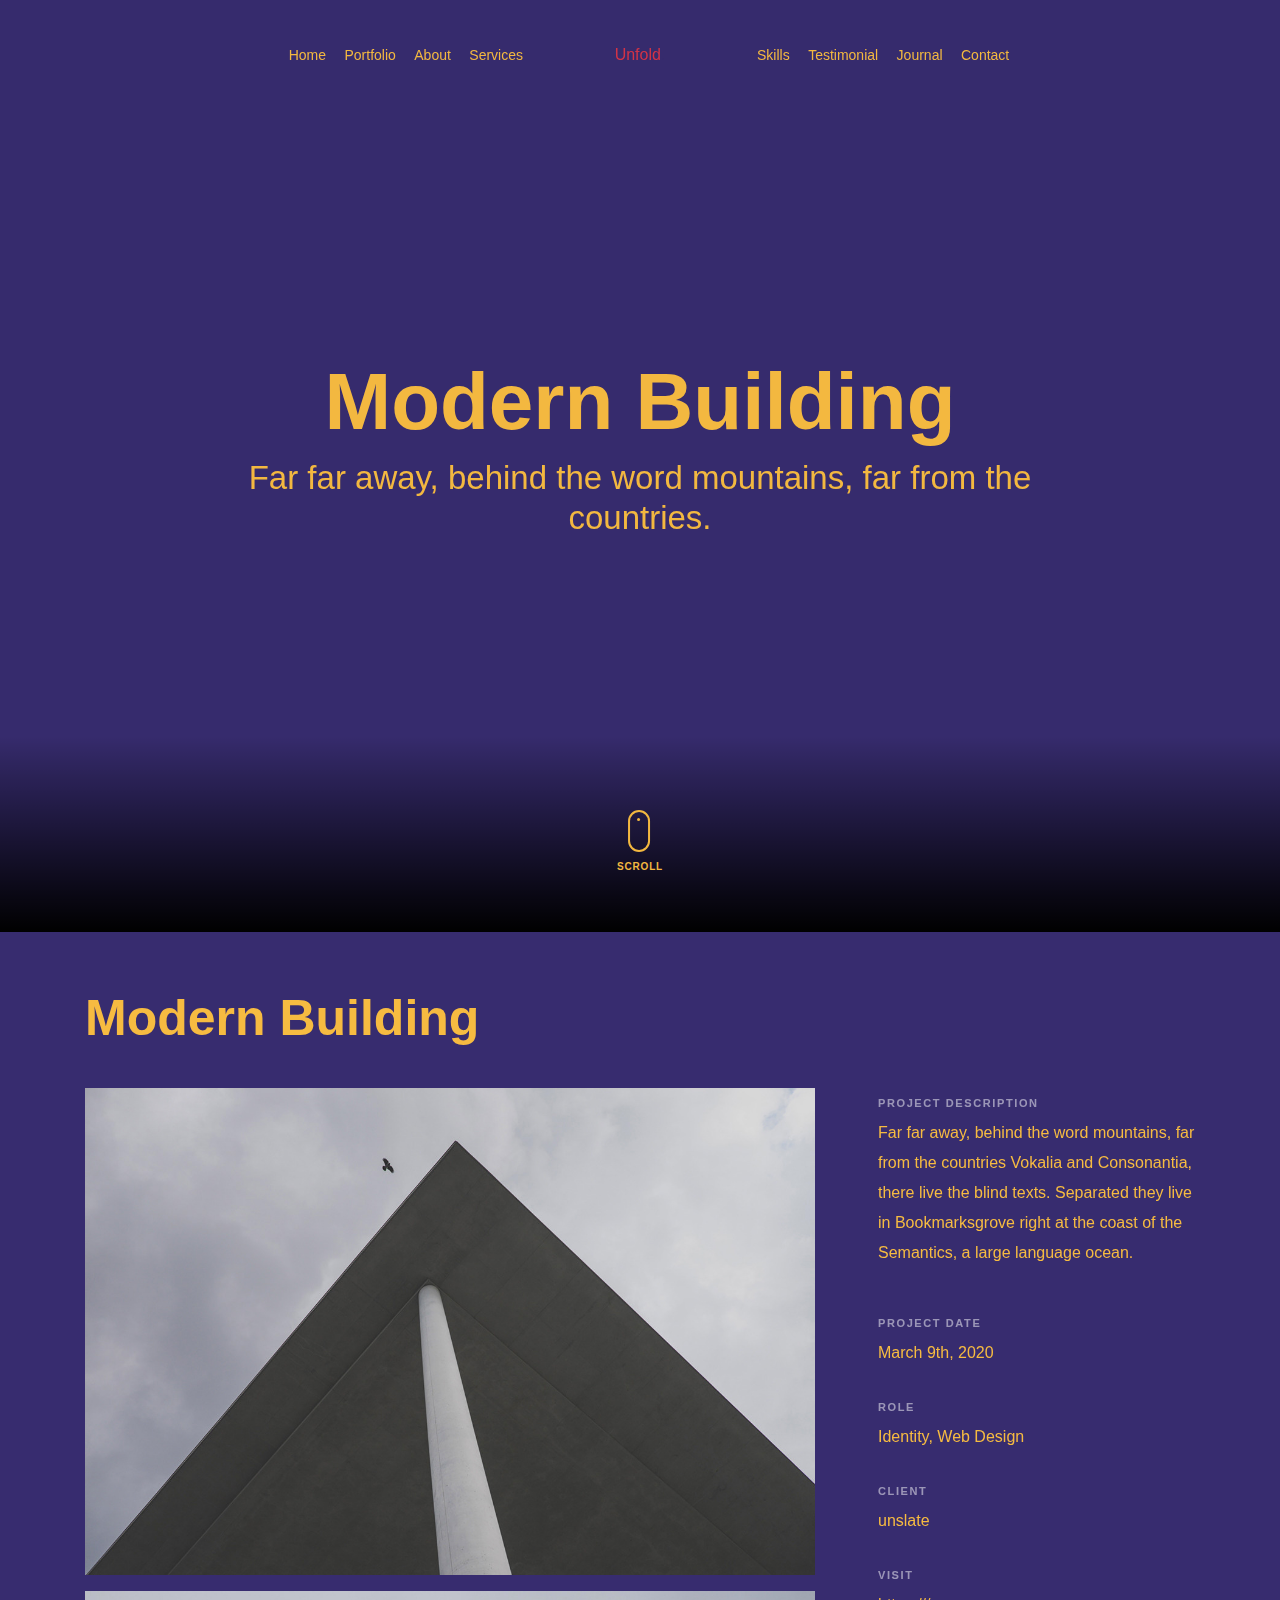
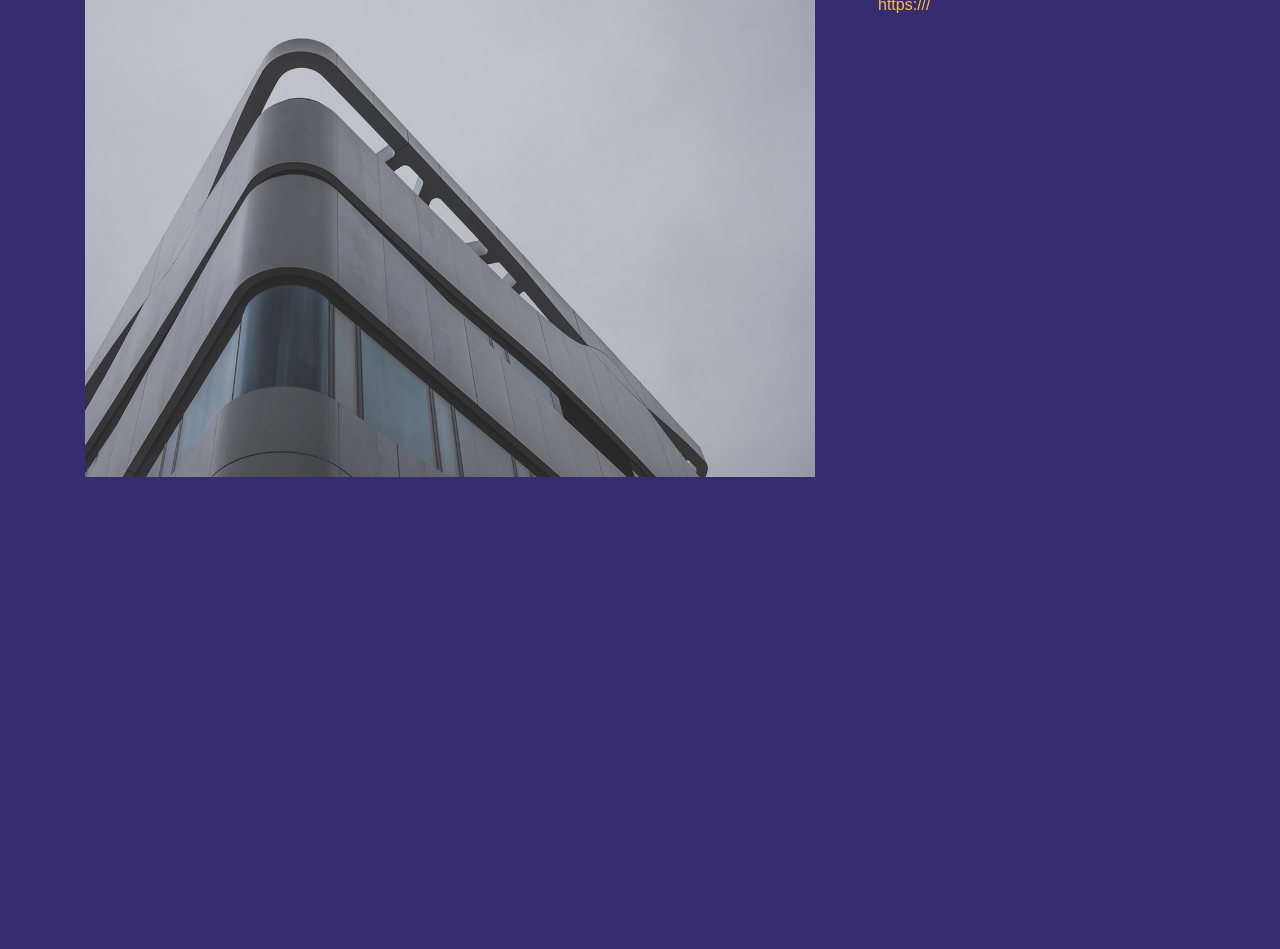
<file: mirror/portfolio-single-4.html>
<!doctype html>
<html lang="en">

<head>
  <title>Unfold &mdash; A onepage portfolio HTML template by Colorlib</title>
  <meta charset="utf-8">
  <meta name="viewport" content="width=device-width, initial-scale=1, shrink-to-fit=no">
  
  <meta name="description" content="">
  <meta name="keywords" content="html, css, javascript, jquery">
  <meta name="author" content="">

  <link rel="stylesheet" href="css/vendor/icomoon/style.css">
  <link rel="stylesheet" href="css/vendor/owl.carousel.min.css">
  <link rel="stylesheet" href="css/vendor/aos.css">
  <link rel="stylesheet" href="css/vendor/animate.min.css">
  <link rel="stylesheet" href="css/vendor/bootstrap.min.css">
  <link rel="stylesheet" href="css/vendor/jquery.fancybox.min.css">

  <!-- Theme Style -->
  <link rel="stylesheet" href="css/style.css">

</head>

<body data-spy="scroll" data-target=".site-nav-target" data-offset="200">

  <nav class="unslate_co--site-mobile-menu">
    <div class="close-wrap d-flex">
      <a href="#" class="d-flex ml-auto js-menu-toggle">
        <span class="close-label">Close</span>
        <div class="close-times">
          <span class="bar1"></span>
          <span class="bar2"></span>
        </div>
      </a>
    </div>
    <div class="site-mobile-inner"></div>
  </nav>

  <div class="unslate_co--site-wrap">

    <div class="unslate_co--site-inner">

      <nav class="unslate_co--site-nav site-nav-target">

        <div class="container">

          <div class="row align-items-center justify-content-between text-left">
            <div class="col-md-5 text-right">
              <ul class="site-nav-ul js-clone-nav text-left d-none d-lg-inline-block">
                <li class="has-children">
                  <a href="index.html#home-section" class="nav-link">Home</a>
                </li>
                <li><a href="index.html#portfolio-section" class="nav-link">Portfolio</a></li>
                <li><a href="index.html#about-section" class="nav-link">About</a></li>
                <li><a href="index.html#services-section" class="nav-link">Services</a></li>
              </ul>
            </div>
            <div class="site-logo pos-absolute">
              <a href="index.html" class="unslate_co--site-logo">Unfold<span>.</span></a>
            </div>
            <div class="col-md-5 text-right text-lg-left">
              <ul class="site-nav-ul js-clone-nav text-left d-none d-lg-inline-block">
                <li><a href="index.html#skills-section" class="nav-link">Skills</a></li>
                <li><a href="index.html#testimonial-section" class="nav-link">Testimonial</a></li>
                <li><a href="index.html#journal-section" class="nav-link">Journal</a></li>
                <li><a href="index.html#contact-section" class="nav-link">Contact</a></li>
              </ul>

              <ul class="site-nav-ul-none-onepage text-right d-inline-block d-lg-none">
                <li><a href="#" class="js-menu-toggle">Menu</a></li>
              </ul>

            </div>
          </div>
        </div>

      </nav>
      <!-- END nav -->

      <div class="cover-v1 gradient-bottom-black jarallax">
        <div class="container">
          <div class="row align-items-center">

            <div class="col-md-10 mx-auto text-center">
              <h1 class="heading" data-aos="fade-up">Modern Building</h1>
              <h2 class="subheading" data-aos="fade-up" data-aos-delay="100">Far far away, behind the word mountains, far from the countries.</h2>
            </div>

          </div>
        </div>

        <!-- dov -->
        <a href="#portfolio-single-section" class="mouse-wrap smoothscroll">
          <span class="mouse">
            <span class="scroll"></span>
          </span>
          <span class="mouse-label">Scroll</span>
        </a>

      </div>
      <!-- END .cover-v1 -->

      <div class="container">
        <div class="portfolio-single-wrap unslate_co--section" id="portfolio-single-section">
          <div class="portfolio-single-inner">

            <h2 class="heading-portfolio-single-h2">Modern Building</h2>

            <div class="row justify-content-between align-items-stretch">

              <div class="col-lg-8">
                <p><a href="images/work_3_a_full.jpg" data-fancybox="gal"><img src="images/work_3_a_full.jpg" alt="Image" class="img-fluid"></a></p>
                <p><a href="images/work_3_full.jpg" data-fancybox="gal"><img src="images/work_3_full.jpg" alt="Image" class="img-fluid"></a></p>
              </div>
              <div class="col-lg-4 pl-lg-5">
                <div class="unslate_co--sticky">
                  <div class="row">
                    <div class="col-md-12 mb-4">
                      <div class="detail-v1">
                        <span class="detail-label">Project Description</span>
                        <p>Far far away, behind the word mountains, far from the countries Vokalia and Consonantia, there live the blind texts. Separated they live in Bookmarksgrove right at the coast of the Semantics, a large language ocean.</p>
                      </div>
                    </div>

                    <div class="col-md-12 mb-4">
                      <div class="detail-v1">
                        <span class="detail-label">Project Date</span>
                        <span class="detail-val">March 9th, 2020</span>
                      </div>
                    </div>
                    <div class="col-md-12 mb-4">
                      <div class="detail-v1">
                        <span class="detail-label">Role</span>
                        <span class="detail-val"><a href="#">Identity</a>, <a href="#">Web Design</a></span>
                      </div>
                    </div>
                    <div class="col-md-12 mb-4">
                      <div class="detail-v1">
                        <span class="detail-label">Client</span>
                        <span class="detail-val">unslate</span>
                      </div>
                    </div>
                    <div class="col-md-12 mb-4">
                      <div class="detail-v1">
                        <span class="detail-label">Visit</span>
                        <span class="detail-val"><a href="#">https:///</a></span>
                      </div>
                    </div>
                  </div>
                </div> 
              </div>

            </div>

          </div>
        </div>
      </div>
    </div> 

    <footer class="unslate_co--footer unslate_co--section">
      <div class="container">
        <div class="row justify-content-center">
          <div class="col-md-7">

            <div class="footer-site-logo"><a href="#">Unfold<span>.</span></a></div>

            <ul class="footer-site-social">
              <li><a href="#">Facebook</a></li>
              <li><a href="#">Twitter</a></li>
              <li><a href="#">Instagram</a></li>
              <li><a href="#">Dribbble</a></li>
              <li><a href="#">Behance</a></li>
            </ul>

            <p class="site-copyright">
                
                <!-- Link back to Colorlib can't be removed. Template is licensed under CC BY 3.0. -->
                Copyright &copy;
                <script>
                  document.write(new Date().getFullYear());
                </script> All rights reserved | This template is made with <i class="icon-heart"
                  aria-hidden="true"></i> by <a href="https://colorlib.com" target="_blank">Colorlib</a>
                <!-- Link back to Colorlib can't be removed. Template is licensed under CC BY 3.0. -->
              
              </p>

          </div>
        </div>
      </div>
    </footer>

  </div>

  <!-- Loader -->
  <div id="unslate_co--overlayer"></div>
  <div class="site-loader-wrap">
    <div class="site-loader"></div>
  </div>

  <script src="js/scripts-dist.js"></script>
  <script src="js/main.js"></script>

  
</body>

</html>
</file>
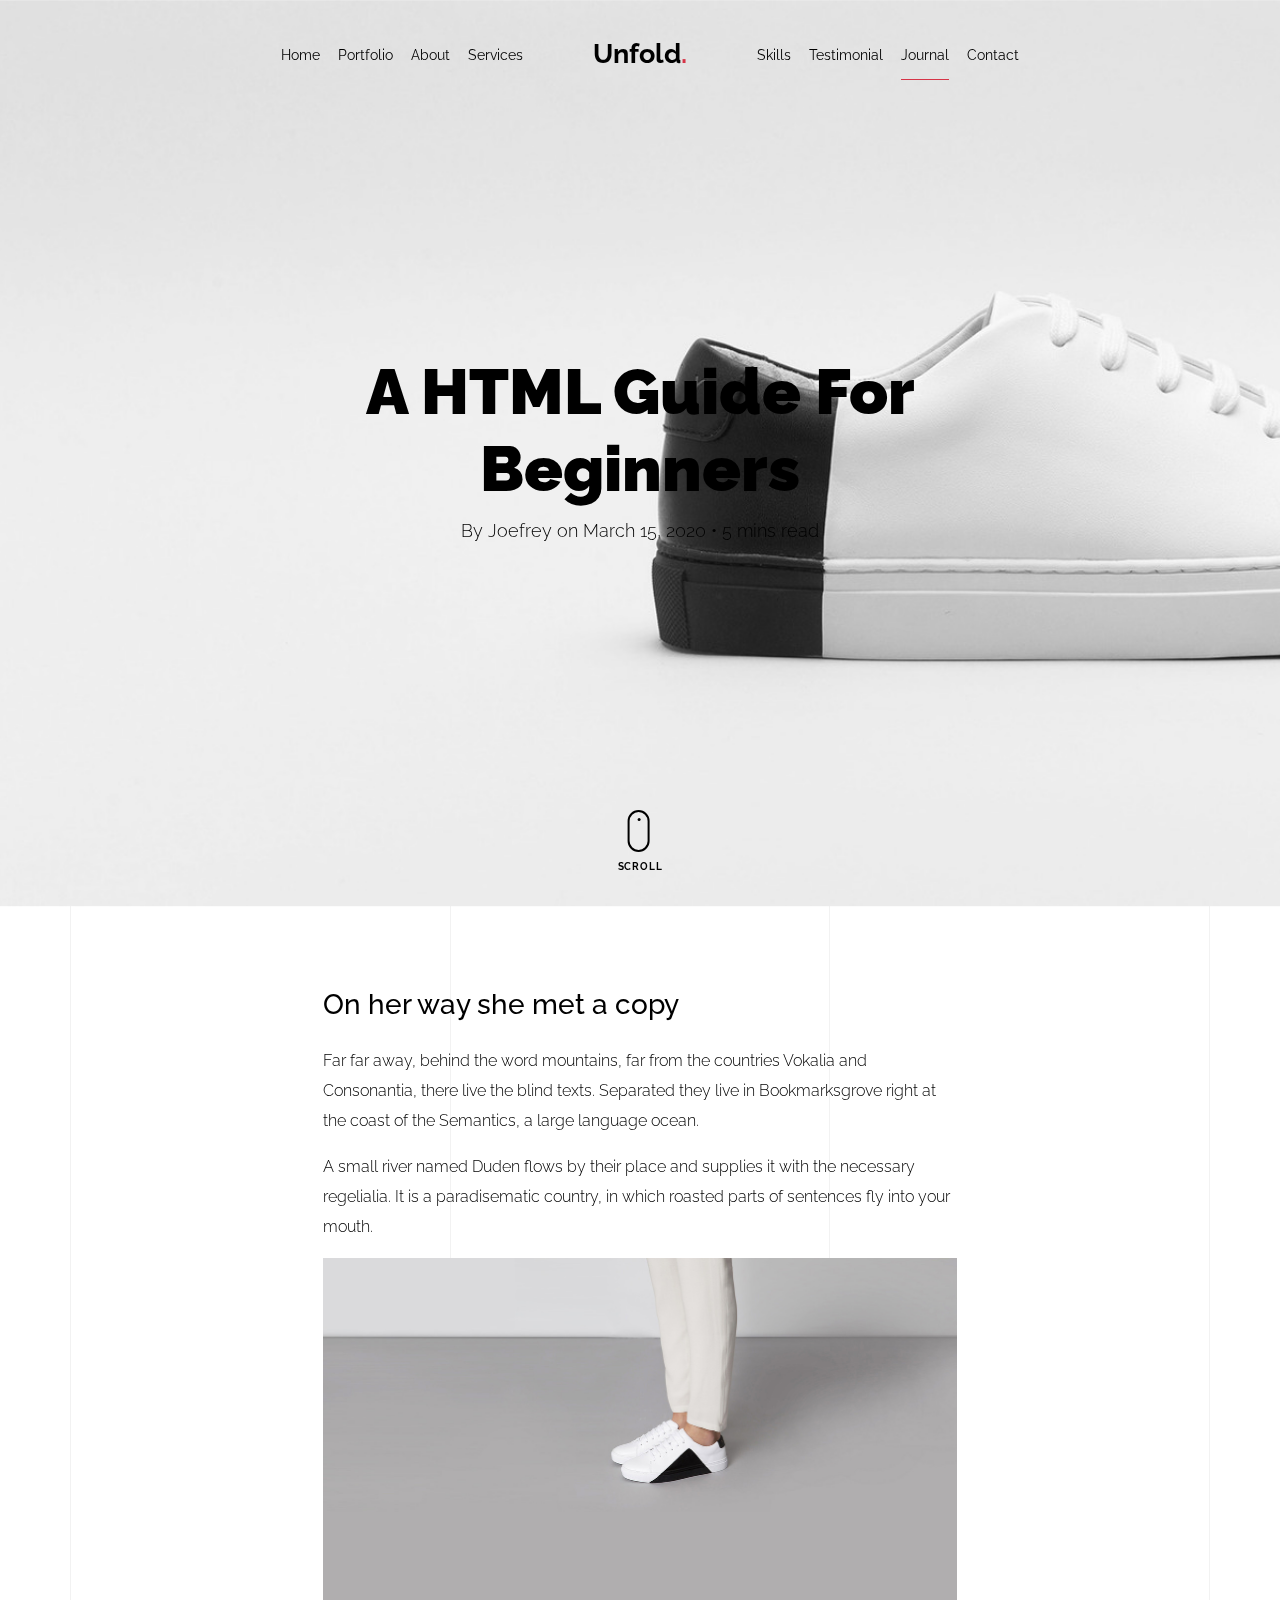
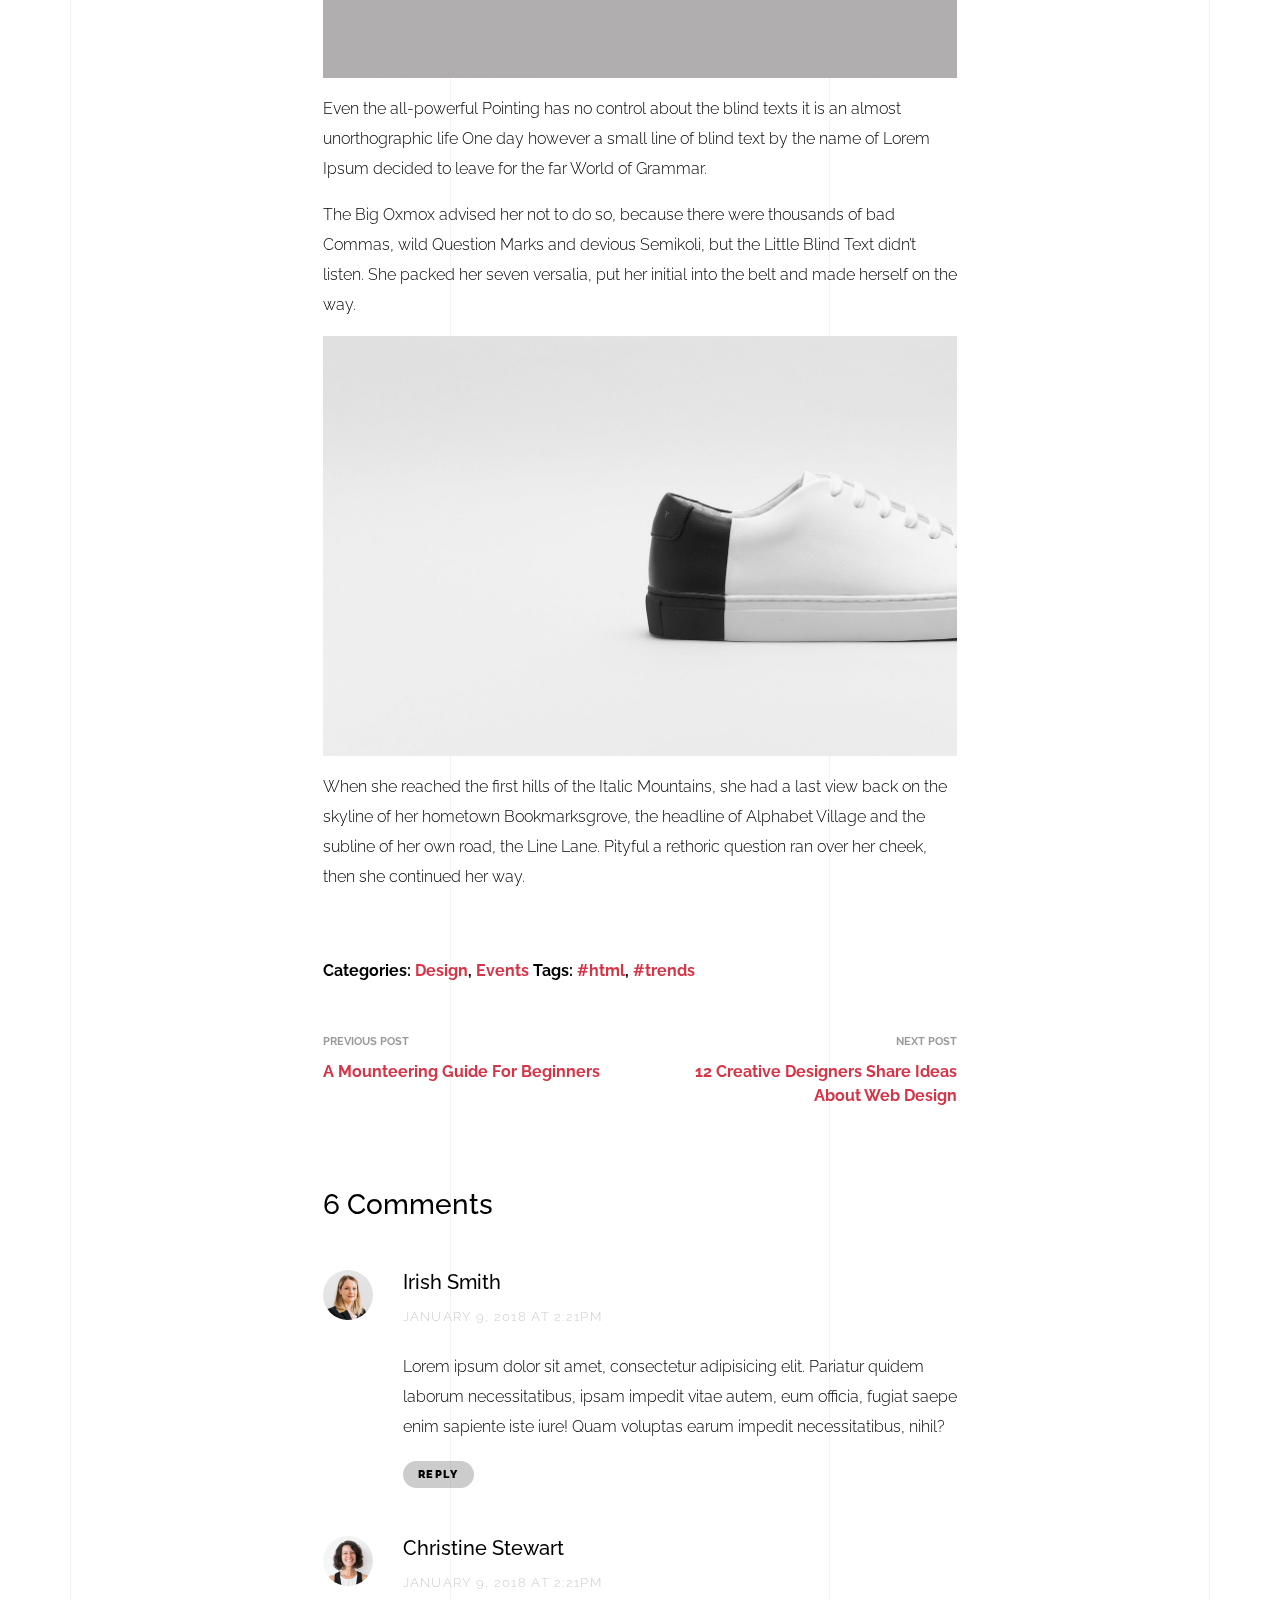
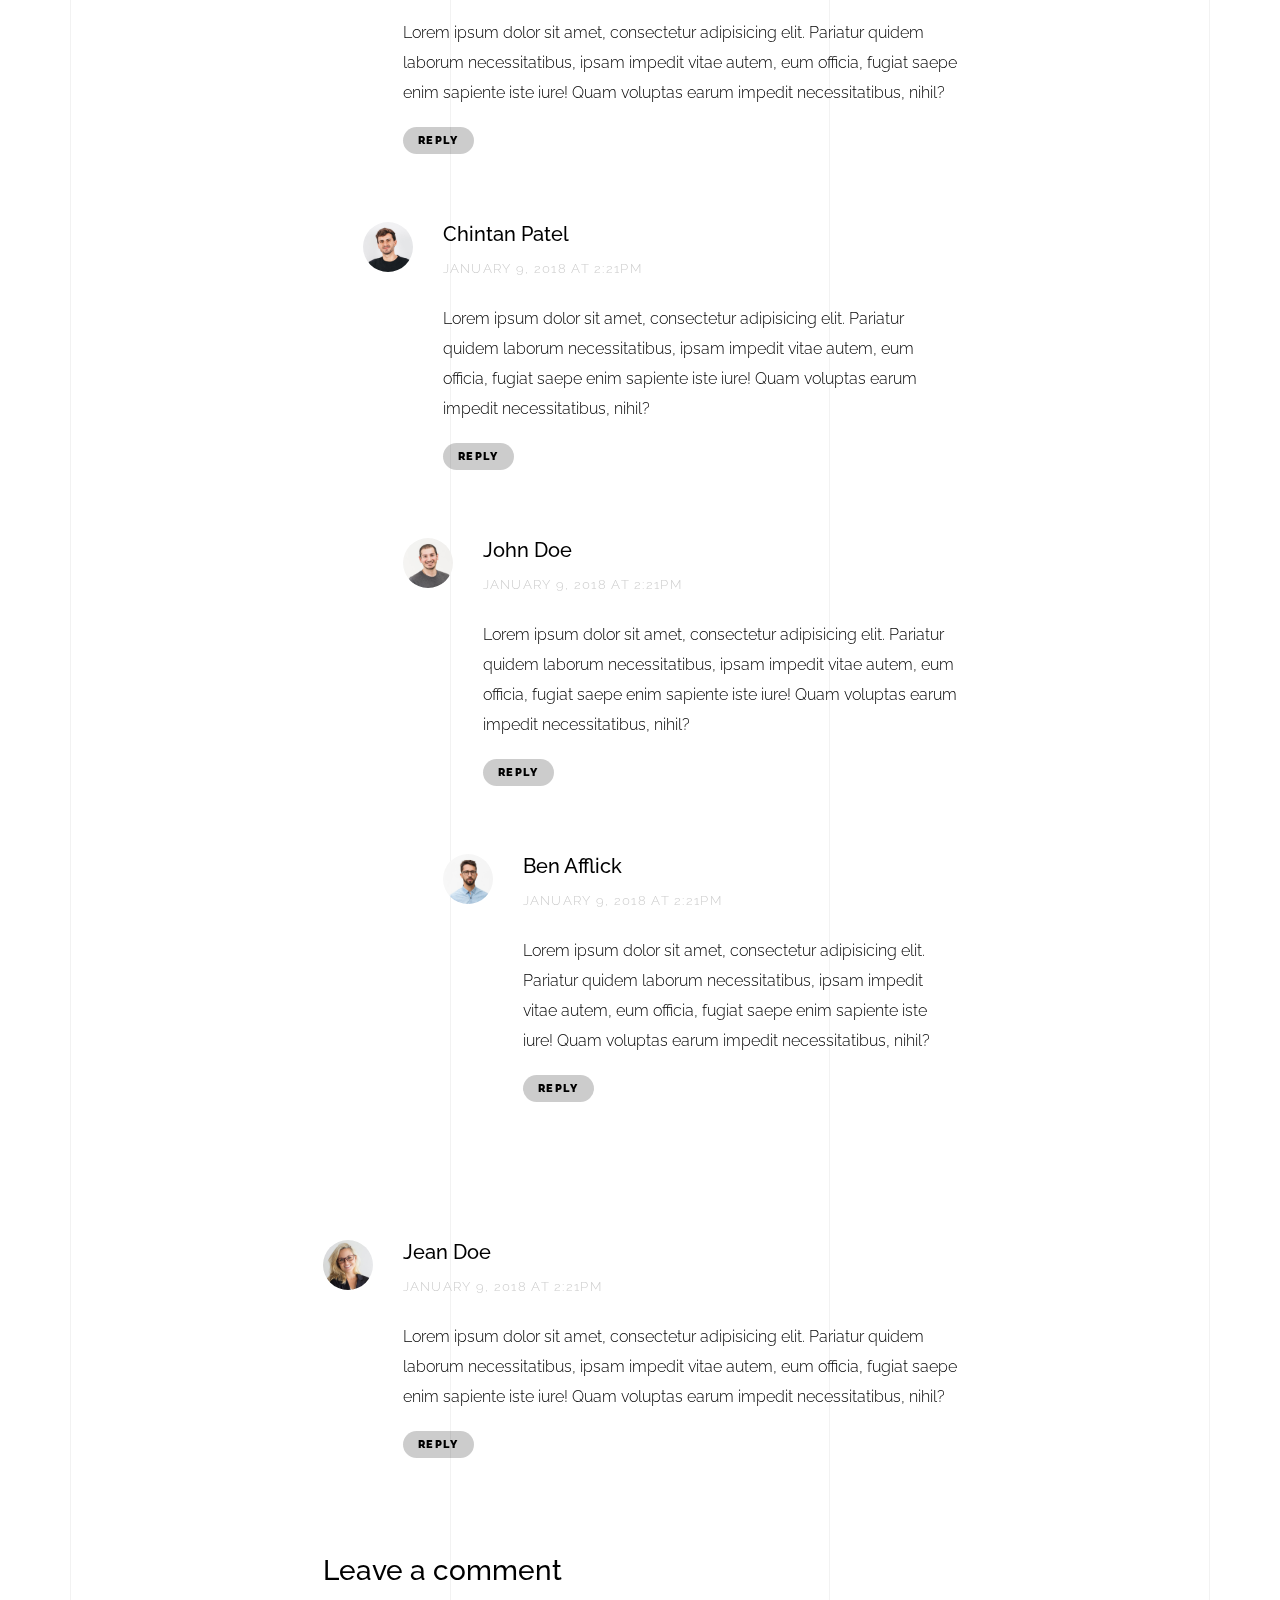
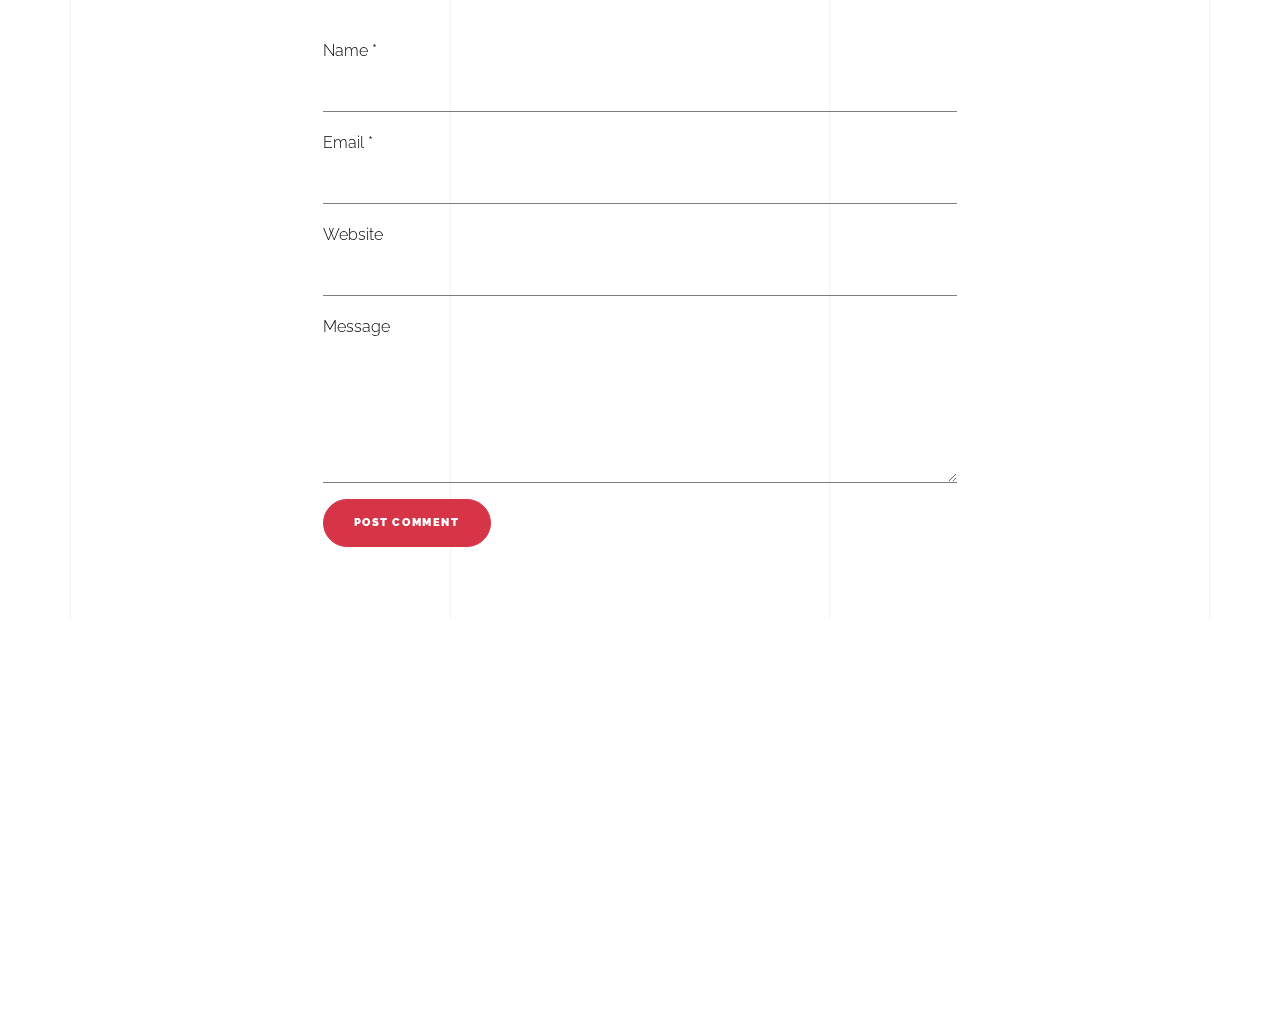
<file: mirror/light/blog-single.html>
<!doctype html>
<html lang="en">
  <head>
    <title>Unfold &mdash; A onepage portfolio HTML template by Unslate.co</title>
    <meta charset="utf-8">
    <meta name="viewport" content="width=device-width, initial-scale=1, shrink-to-fit=no">

    <meta name="description" content="A onepage portfolio HTML template by Unslate.co">
    <meta name="keywords" content="html, css, javascript, jquery">
    <meta name="author" content="Unslate.co">

    <link rel="stylesheet" href="css/vendor/icomoon/style.css">
    <link rel="stylesheet" href="css/vendor/owl.carousel.min.css">
    <link rel="stylesheet" href="css/vendor/aos.css">
    <link rel="stylesheet" href="css/vendor/animate.min.css">
    <link rel="stylesheet" href="css/vendor/bootstrap.min.css">
    <link rel="stylesheet" href="css/vendor/jquery.fancybox.min.css">
    

    <!-- Theme Style -->
    <link rel="stylesheet" href="css/style.css">

  </head>
  <body data-spy="scroll" data-target=".site-nav-target" data-offset="200">

    <nav class="unslate_co--site-mobile-menu">
      <div class="close-wrap d-flex">
        <a href="#" class="d-flex ml-auto js-menu-toggle">
          <span class="close-label">Close</span>
          <div class="close-times">
            <span class="bar1"></span>
            <span class="bar2"></span>
          </div>
        </a>
      </div>
      <div class="site-mobile-inner"></div>
    </nav>


    <div class="unslate_co--site-wrap">

      <div class="unslate_co--site-inner">

        <div class="lines-wrap">
          <div class="lines-inner">
            <div class="lines"></div>
          </div>
        </div>
        <!-- END lines -->
      
      <nav class="unslate_co--site-nav dark site-nav-target">

        <div class="container">
        
          <div class="row align-items-center justify-content-between text-left">
            <div class="col-md-5 text-right">
              <ul class="site-nav-ul js-clone-nav text-left d-none d-lg-inline-block">
                <li class="has-children">
                  <a href="index.html#home-section" class="nav-link">Home</a>
                  <ul class="dropdown">
                    <li>
                      <a href="index.html">Hero Image BG</a>
                    </li>
                    <li>
                      <a href="index-video.html">Video BG</a>
                    </li>
                    <li>
                      <a href="index-hero-slider.html">Hero Slider</a>
                    </li>
                    <li>
                      <a href="index-sidebar-menu.html">Sidebar Menu</a>
                    </li>
                    <li>
                      <a href="index-right-menu.html">Right Menu</a>
                    </li>
                  </ul>
                </li>
                <li><a href="index.html#portfolio-section" class="nav-link">Portfolio</a></li>
                <li><a href="index.html#about-section" class="nav-link">About</a></li>
                <li><a href="index.html#services-section" class="nav-link">Services</a></li>
              </ul>
            </div>
            <div class="site-logo pos-absolute">
              <a href="index.html" class="unslate_co--site-logo">Unfold<span>.</span></a>
            </div>
            <div class="col-md-5 text-right text-lg-left">
              <ul class="site-nav-ul js-clone-nav text-left d-none d-lg-inline-block">
                <li><a href="index.html#skills-section" class="nav-link">Skills</a></li>
                <li><a href="index.html#testimonial-section" class="nav-link">Testimonial</a></li>
                <li><a href="index.html#journal-section" class="nav-link active">Journal</a></li>
                <li><a href="index.html#contact-section" class="nav-link">Contact</a></li>
              </ul>

              <ul class="site-nav-ul-none-onepage text-right d-inline-block d-lg-none">
                <li><a href="#" class="js-menu-toggle">Menu</a></li>
              </ul>

            </div>
          </div>
        </div>

      </nav>
      <!-- END nav -->

      <div class="cover-v1 jarallax" style="background-image: url('images/work_1_full.jpg');">
        <div class="container">
          <div class="row align-items-center">
              
            <div class="col-md-8 mx-auto text-center">
              <h1 class="blog-heading" data-aos="fade-up" data-aos-delay="0">A HTML Guide For Beginners</h1>
              <div class="post-meta" data-aos="fade-up" data-aos-delay="100">By Joefrey on March 15, 2020 &bullet; 5 mins read</div>
            </div>

          </div>
        </div>


        <!-- dov -->
        <a href="#blog-single-section" class="mouse-wrap dark smoothscroll">
          <span class="mouse">
            <span class="scroll"></span>
          </span>
          <span class="mouse-label">Scroll</span>
        </a>

      </div>
      <!-- END .cover-v1 -->

      <div class="unslate_co--section" id="blog-single-section">
        <div class="container">
          <div class="row justify-content-center">
            <div class="col-md-7">
              <h3 class="mb-4">On her way she met a copy</h3>
              <p>Far far away, behind the word mountains, far from the countries Vokalia and Consonantia, there live the blind texts. Separated they live in Bookmarksgrove right at the coast of the Semantics, a large language ocean.</p>
              <p>A small river named Duden flows by their place and supplies it with the necessary regelialia. It is a paradisematic country, in which roasted parts of sentences fly into your mouth.</p>
              <p><img src="images/work_1_a_full.jpg" alt="Image" class="img-fluid"></p>
              <p>Even the all-powerful Pointing has no control about the blind texts it is an almost unorthographic life One day however a small line of blind text by the name of Lorem Ipsum decided to leave for the far World of Grammar.</p>
              <p>The Big Oxmox advised her not to do so, because there were thousands of bad Commas, wild Question Marks and devious Semikoli, but the Little Blind Text didn’t listen. She packed her seven versalia, put her initial into the belt and made herself on the way.</p>
              <p><img src="images/work_1_full.jpg" alt="Image" class="img-fluid"></p>
              <p>When she reached the first hills of the Italic Mountains, she had a last view back on the skyline of her hometown Bookmarksgrove, the headline of Alphabet Village and the subline of her own road, the Line Lane. Pityful a rethoric question ran over her cheek, then she continued her way.</p>


              <div class="pt-5 categories_tags ">
                <p>Categories:  <a href="#">Design</a>, <a href="#">Events</a>  Tags: <a href="#">#html</a>, <a href="#">#trends</a></p>
              </div>

              <div class="post-single-navigation d-flex align-items-stretch">
                <a href="#" class="mr-auto w-50 pr-4">
                  <span class="d-block">Previous Post</span>
                  A Mounteering Guide For Beginners
                </a>
                <a href="#" class="ml-auto w-50 text-right pl-4">
                  <span class="d-block">Next Post</span>
                  12 Creative Designers Share Ideas About Web Design
                </a>
              </div>


            <div class="pt-5">
              <h3 class="mb-5">6 Comments</h3>
              <ul class="comment-list">
                <li class="comment">
                  <div class="vcard bio">
                    <img src="images/person_woman_2.jpg" alt="Image placeholder">
                  </div>
                  <div class="comment-body">
                    <h3>Irish Smith</h3>
                    <div class="meta">January 9, 2018 at 2:21pm</div>
                    <p>Lorem ipsum dolor sit amet, consectetur adipisicing elit. Pariatur quidem laborum necessitatibus, ipsam impedit vitae autem, eum officia, fugiat saepe enim sapiente iste iure! Quam voluptas earum impedit necessitatibus, nihil?</p>
                    <p><a href="#" class="reply">Reply</a></p>
                  </div>
                </li>

                <li class="comment">
                  <div class="vcard bio">
                    <img src="images/person_woman_1.jpg" alt="Image placeholder">
                  </div>
                  <div class="comment-body">
                    <h3>Christine Stewart</h3>
                    <div class="meta">January 9, 2018 at 2:21pm</div>
                    <p>Lorem ipsum dolor sit amet, consectetur adipisicing elit. Pariatur quidem laborum necessitatibus, ipsam impedit vitae autem, eum officia, fugiat saepe enim sapiente iste iure! Quam voluptas earum impedit necessitatibus, nihil?</p>
                    <p><a href="#" class="reply">Reply</a></p>
                  </div>

                  <ul class="children">
                    <li class="comment">
                      <div class="vcard bio">
                        <img src="images/person_man_3.jpg" alt="Image placeholder">
                      </div>
                      <div class="comment-body">
                        <h3>Chintan Patel</h3>
                        <div class="meta">January 9, 2018 at 2:21pm</div>
                        <p>Lorem ipsum dolor sit amet, consectetur adipisicing elit. Pariatur quidem laborum necessitatibus, ipsam impedit vitae autem, eum officia, fugiat saepe enim sapiente iste iure! Quam voluptas earum impedit necessitatibus, nihil?</p>
                        <p><a href="#" class="reply">Reply</a></p>
                      </div>


                      <ul class="children">
                        <li class="comment">
                          <div class="vcard bio">
                            <img src="images/person_man_2.jpg" alt="Image placeholder">
                          </div>
                          <div class="comment-body">
                            <h3>John Doe</h3>
                            <div class="meta">January 9, 2018 at 2:21pm</div>
                            <p>Lorem ipsum dolor sit amet, consectetur adipisicing elit. Pariatur quidem laborum necessitatibus, ipsam impedit vitae autem, eum officia, fugiat saepe enim sapiente iste iure! Quam voluptas earum impedit necessitatibus, nihil?</p>
                            <p><a href="#" class="reply">Reply</a></p>
                          </div>

                            <ul class="children">
                              <li class="comment">
                                <div class="vcard bio">
                                  <img src="images/person_man_1.jpg" alt="Image placeholder">
                                </div>
                                <div class="comment-body">
                                  <h3>Ben Afflick</h3>
                                  <div class="meta">January 9, 2018 at 2:21pm</div>
                                  <p>Lorem ipsum dolor sit amet, consectetur adipisicing elit. Pariatur quidem laborum necessitatibus, ipsam impedit vitae autem, eum officia, fugiat saepe enim sapiente iste iure! Quam voluptas earum impedit necessitatibus, nihil?</p>
                                  <p><a href="#" class="reply">Reply</a></p>
                                </div>
                              </li>
                            </ul>
                        </li>
                      </ul>
                    </li>
                  </ul>
                </li>

                <li class="comment">
                  <div class="vcard bio">
                    <img src="images/person_woman_3.jpg" alt="Image placeholder">
                  </div>
                  <div class="comment-body">
                    <h3>Jean Doe</h3>
                    <div class="meta">January 9, 2018 at 2:21pm</div>
                    <p>Lorem ipsum dolor sit amet, consectetur adipisicing elit. Pariatur quidem laborum necessitatibus, ipsam impedit vitae autem, eum officia, fugiat saepe enim sapiente iste iure! Quam voluptas earum impedit necessitatibus, nihil?</p>
                    <p><a href="#" class="reply">Reply</a></p>
                  </div>
                </li>
              </ul>
              <!-- END comment-list -->
              
              <div class="comment-form-wrap pt-5">
                <h3 class="mb-5">Leave a comment</h3>
                <form action="#" class="">
                  <div class="form-group">
                    <label for="name">Name *</label>
                    <input type="text" class="form-control" id="name">
                  </div>
                  <div class="form-group">
                    <label for="email">Email *</label>
                    <input type="email" class="form-control" id="email">
                  </div>
                  <div class="form-group">
                    <label for="website">Website</label>
                    <input type="url" class="form-control" id="website">
                  </div>

                  <div class="form-group">
                    <label for="message">Message</label>
                    <textarea name="message" id="message" cols="30" rows="5" class="form-control"></textarea>
                  </div>
                  <div class="form-group">
                    <input type="submit" value="Post Comment" class="btn btn-primary btn-md">
                  </div>

                </form>
              </div>
            </div>
            </div>
          </div>
        </div>
      </div>

      
      </div>

      <footer class="unslate_co--footer unslate_co--section">
        <div class="container">
          <div class="row justify-content-center">
            <div class="col-md-7">
              
              <div class="footer-site-logo"><a href="#">Unfold<span>.</span></a></div>

              <ul class="footer-site-social">
                <li><a href="#">Facebook</a></li>
                <li><a href="#">Twitter</a></li>
                <li><a href="#">Instagram</a></li>
                <li><a href="#">Dribbble</a></li>
                <li><a href="#">Behance</a></li>
              </ul>

              <p class="site-copyright">
                <small>&copy; 2020 <a href="#">Unfold</a>. All Rights Reserved. Design with <span class="icon-heart text-danger"></span> by <a href="#">Unslate.co</a>.</small>
              </p>

            </div>
          </div>
        </div>
      </footer>

      
    </div>

    <!-- Loader -->
    <div id="unslate_co--overlayer"></div>
    <div class="site-loader-wrap">
      <div class="site-loader dark"></div>
    </div>

    <script src="js/scripts-dist.js"></script>
    <script src="js/main.js"></script>

    <!-- Global site tag (gtag.js) - Google Analytics -->
<script async src="https://www.googletagmanager.com/gtag/js?id=UA-157808202-1"></script>
<script>
  window.dataLayer = window.dataLayer || [];
  function gtag(){dataLayer.push(arguments);}
  gtag('js', new Date());

  gtag('config', 'UA-157808202-1');
</script>

  </body>
</html>
</file>
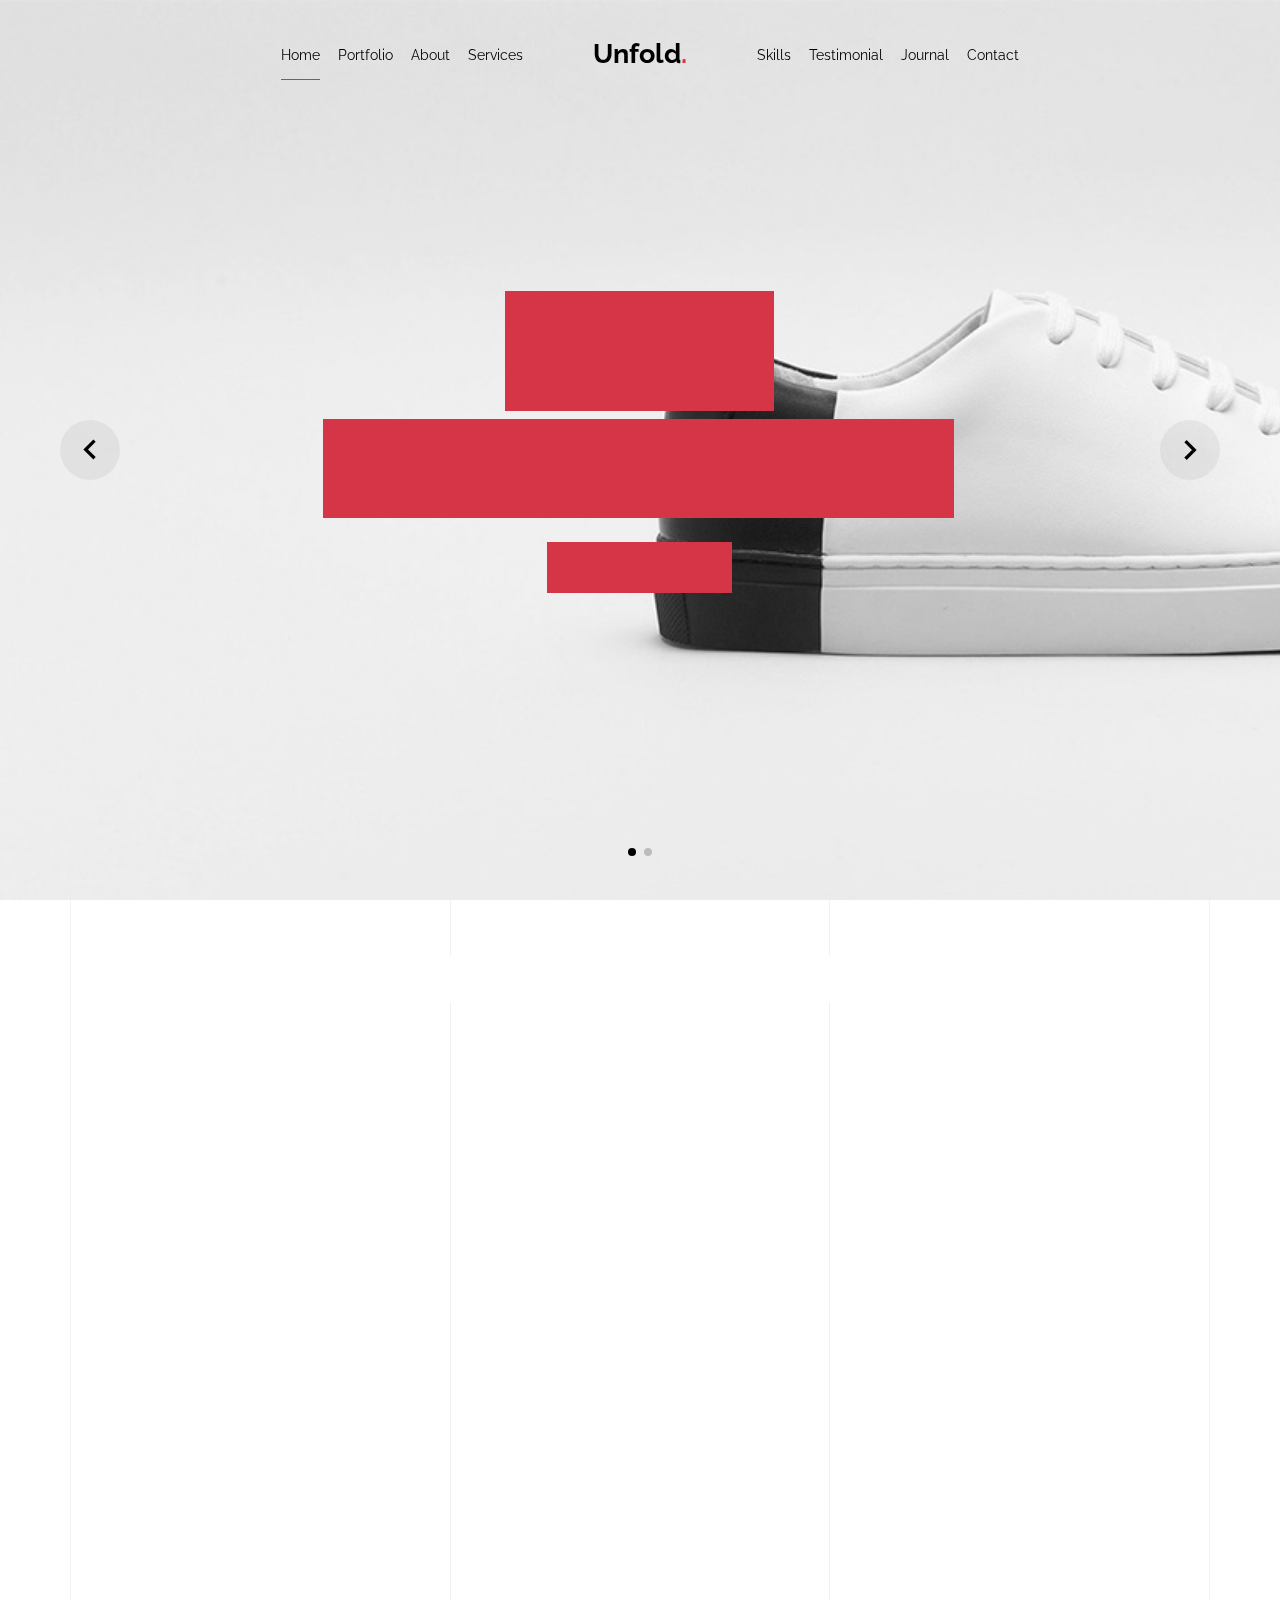
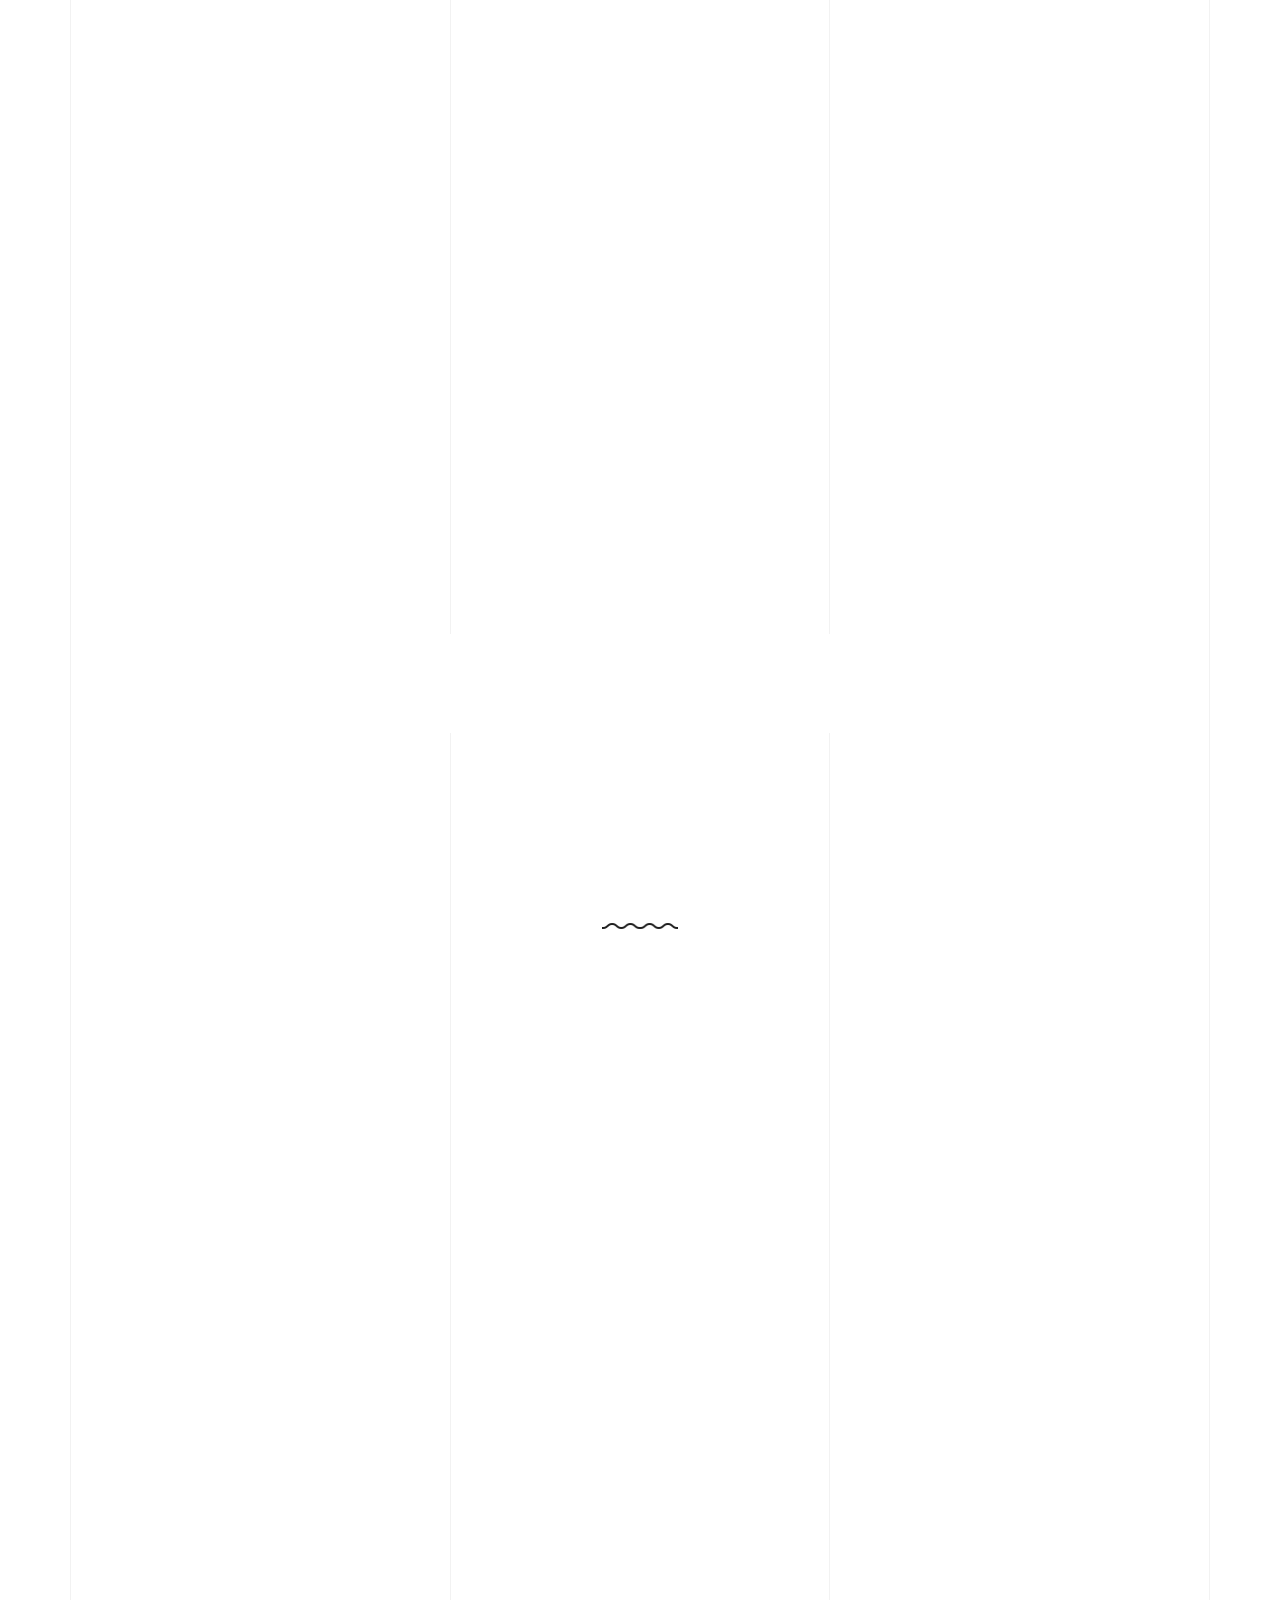
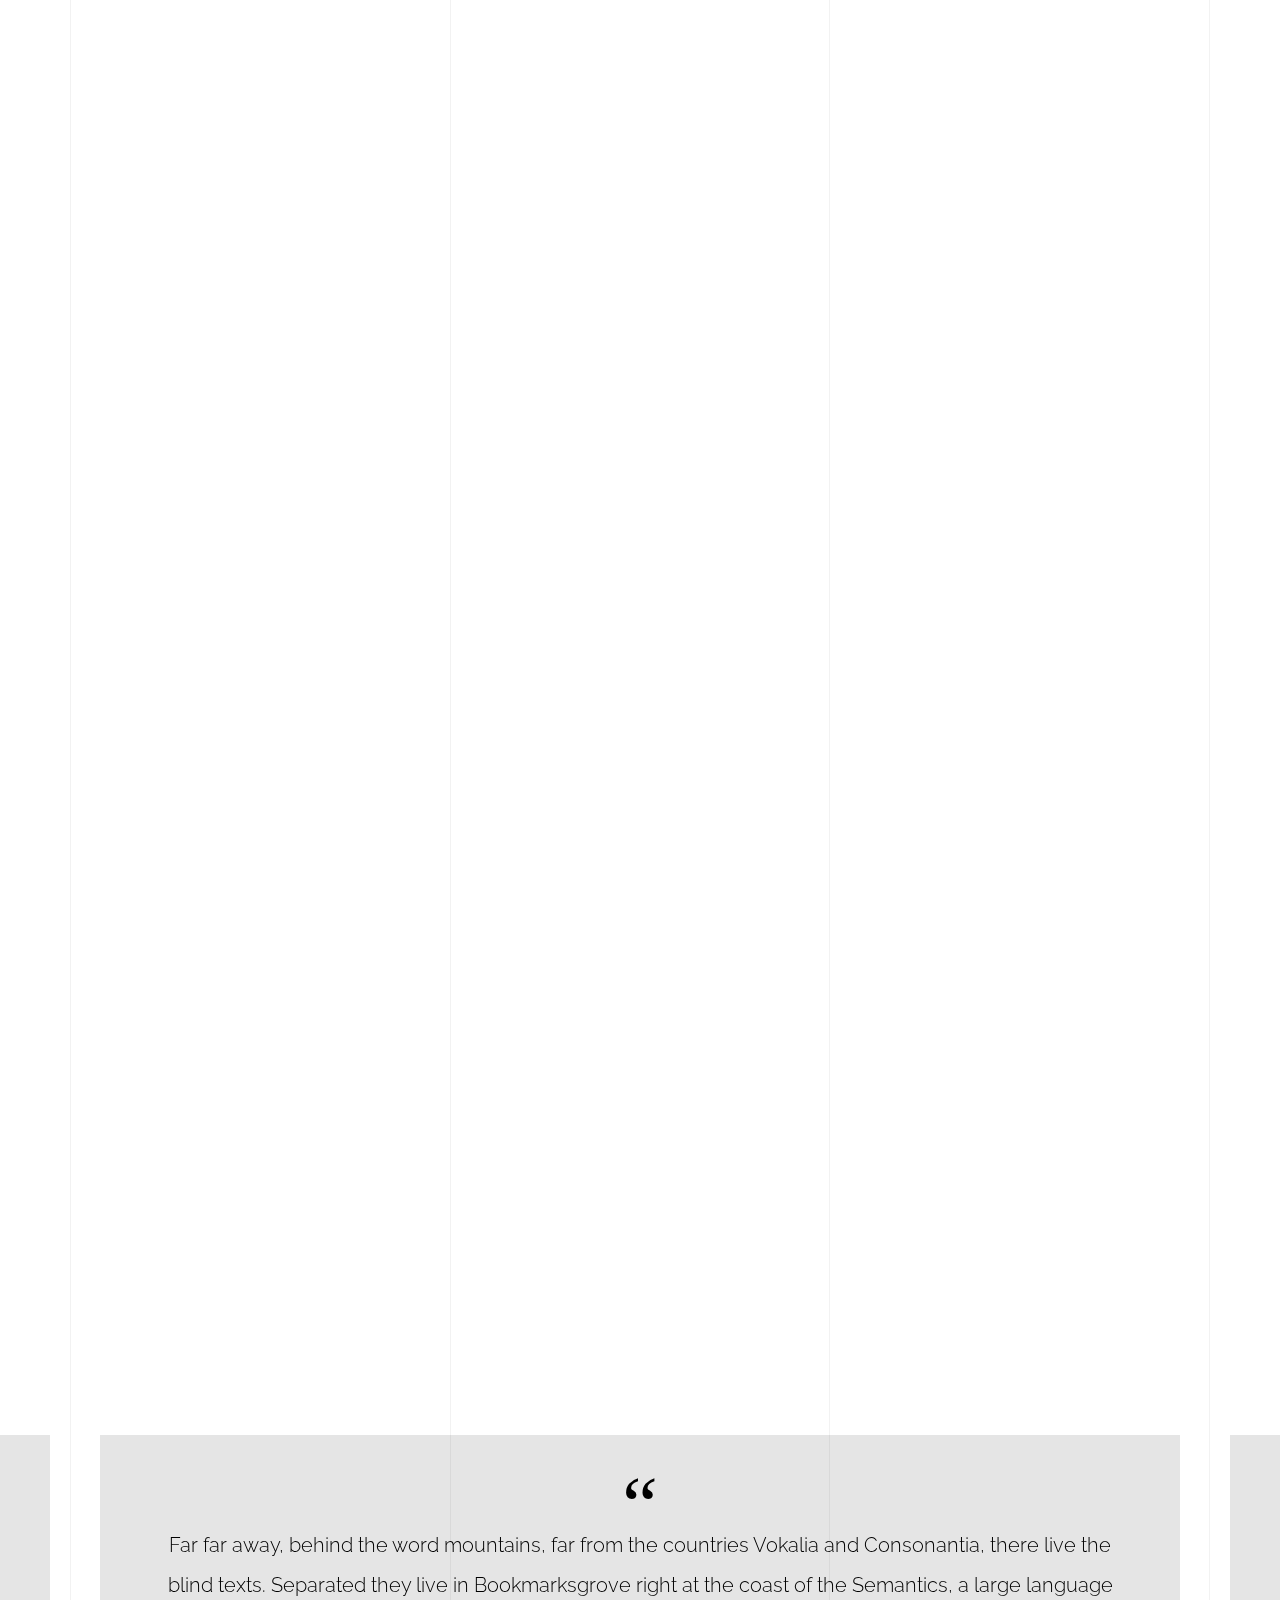
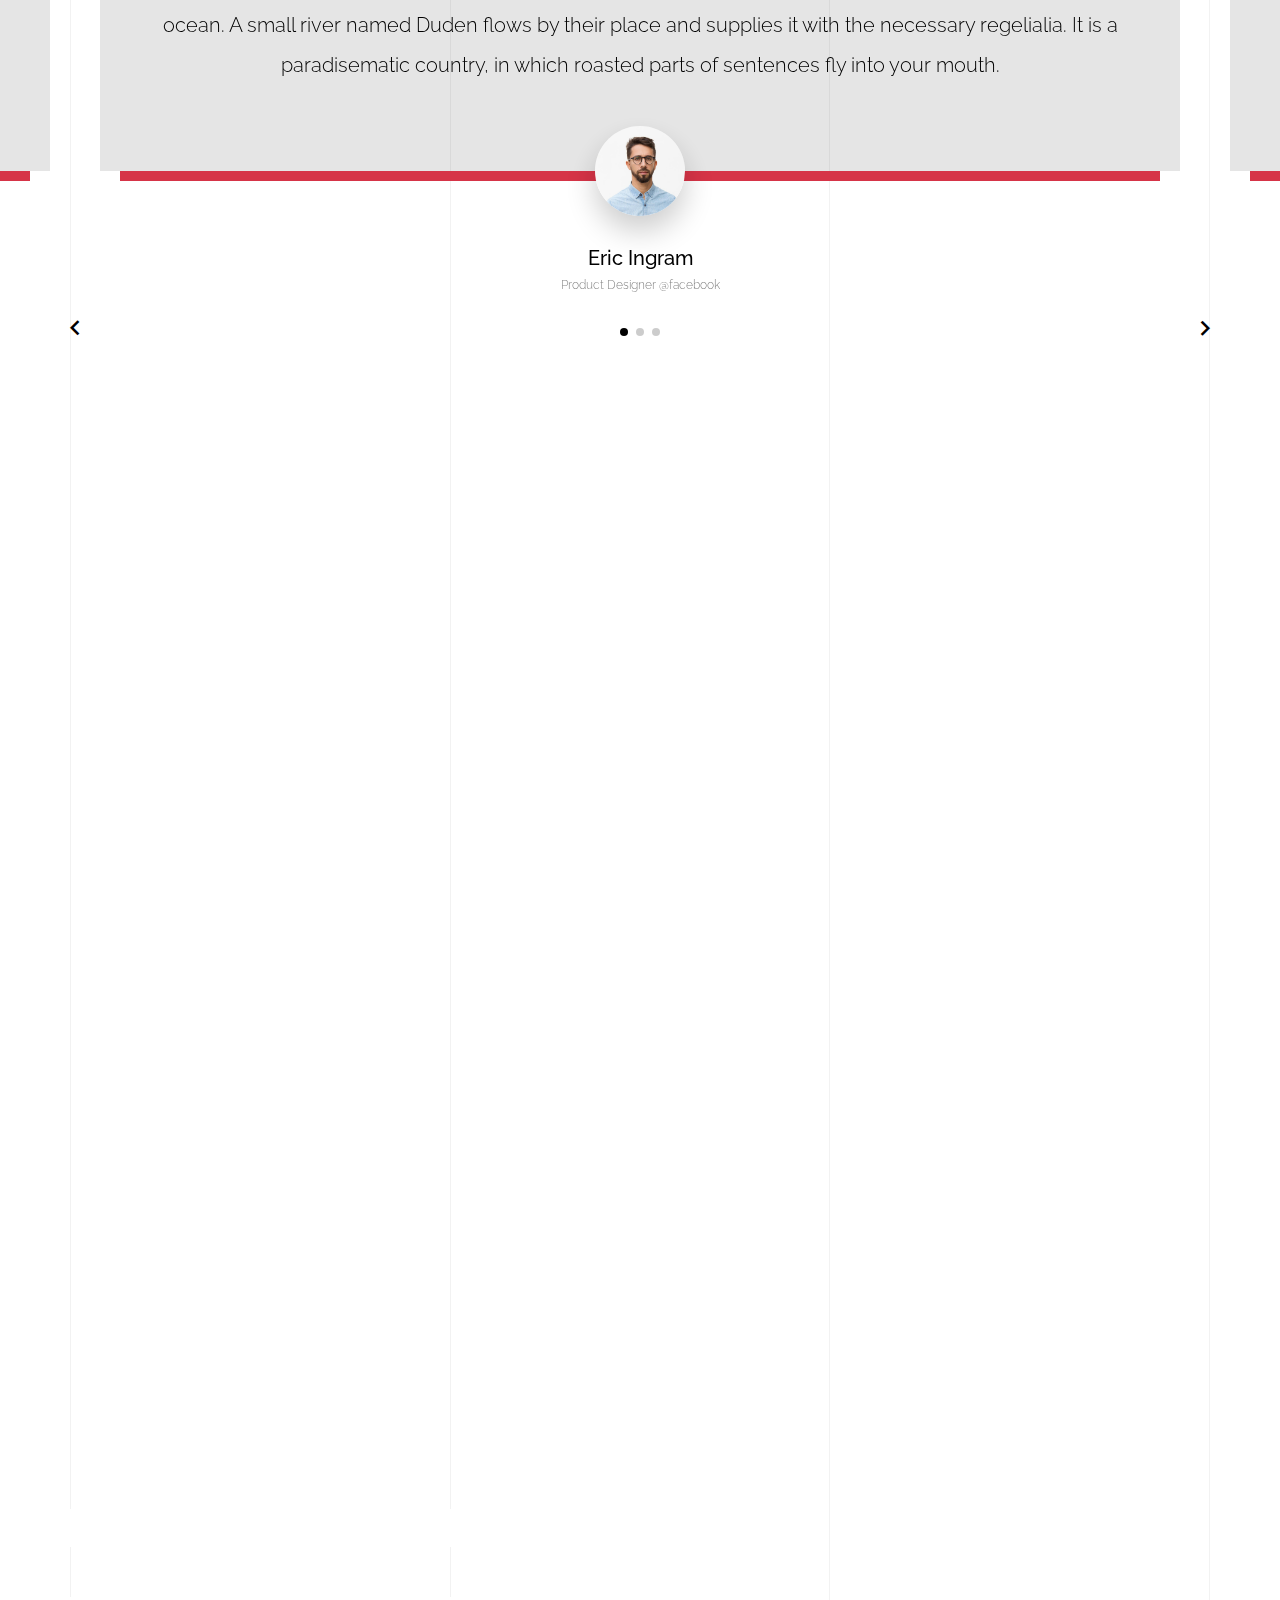
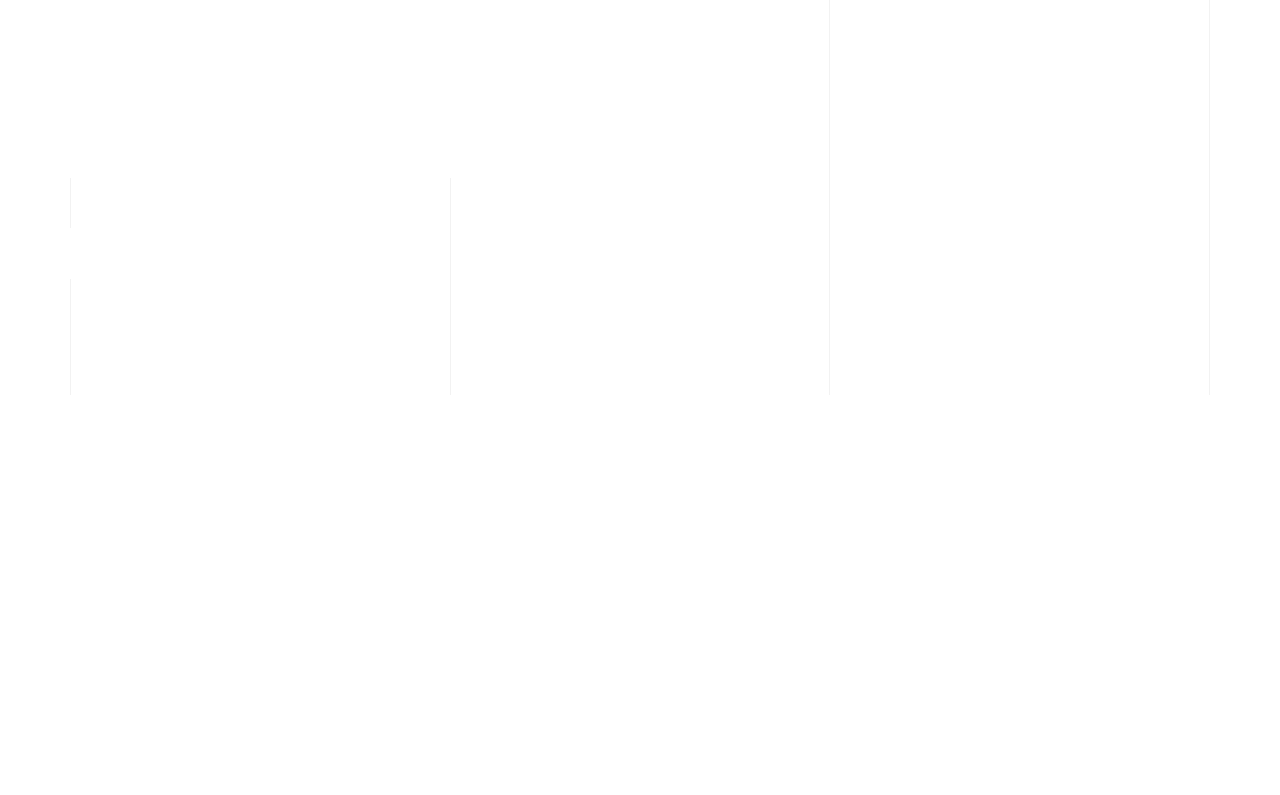
<file: mirror/light/index-hero-slider.html>
<!doctype html>
<html lang="en">
  <head>
    <title>Unfold &mdash; A onepage portfolio HTML template by Unslate.co</title>
    <meta charset="utf-8">
    <meta name="viewport" content="width=device-width, initial-scale=1, shrink-to-fit=no">

    <meta name="description" content="A onepage portfolio HTML template by Unslate.co">
    <meta name="keywords" content="html, css, javascript, jquery">
    <meta name="author" content="Unslate.co">

    <link rel="stylesheet" href="css/vendor/icomoon/style.css">
    <link rel="stylesheet" href="css/vendor/owl.carousel.min.css">
    <link rel="stylesheet" href="css/vendor/aos.css">
    <link rel="stylesheet" href="css/vendor/animate.min.css">
    <link rel="stylesheet" href="css/vendor/bootstrap.min.css">
    <link rel="stylesheet" href="css/vendor/jquery.fancybox.min.css">
    

    <!-- Theme Style -->
    <link rel="stylesheet" href="css/style.css">

  </head>
  <body data-spy="scroll" data-target=".site-nav-target" data-offset="200">

    <nav class="unslate_co--site-mobile-menu">
      <div class="close-wrap d-flex">
        <a href="#" class="d-flex ml-auto js-menu-toggle">
          <span class="close-label">Close</span>
          <div class="close-times">
            <span class="bar1"></span>
            <span class="bar2"></span>
          </div>
        </a>
      </div>
      <div class="site-mobile-inner"></div>
    </nav>


    <div class="unslate_co--site-wrap">

      <div class="unslate_co--site-inner">

        <div class="lines-wrap">
          <div class="lines-inner">
            <div class="lines"></div>
          </div>
        </div>
        <!-- END lines -->
      
      <nav class="unslate_co--site-nav dark site-nav-target">

        <div class="container">
        
          <div class="row align-items-center justify-content-between text-left">
            <div class="col-md-5 text-right">
              <ul class="site-nav-ul js-clone-nav text-left d-none d-lg-inline-block">
                <li class="has-children">
                  <a href="#home-section" class="nav-link">Home</a>
                  <ul class="dropdown">
                    <li>
                      <a href="index.html">Hero Image BG</a>
                    </li>
                    <li>
                      <a href="index-video.html">Video BG</a>
                    </li>
                    <li>
                      <a href="index-hero-slider.html">Hero Slider</a>
                    </li>
                    <li>
                      <a href="index-sidebar-menu.html">Sidebar Menu</a>
                    </li>
                    <li>
                      <a href="index-right-menu.html">Right Menu</a>
                    </li>
                  </ul>
                </li>
                <li><a href="#portfolio-section" class="nav-link">Portfolio</a></li>
                <li><a href="#about-section" class="nav-link">About</a></li>
                <li><a href="#services-section" class="nav-link">Services</a></li>
              </ul>
            </div>
            <div class="site-logo pos-absolute">
              <a href="index-hero-slider.html" class="unslate_co--site-logo">Unfold<span>.</span></a>
            </div>
            <div class="col-md-5 text-right text-lg-left">
              <ul class="site-nav-ul js-clone-nav text-left d-none d-lg-inline-block">
                <li><a href="#skills-section" class="nav-link">Skills</a></li>
                <li><a href="#testimonial-section" class="nav-link">Testimonial</a></li>
                <li><a href="#journal-section" class="nav-link">Journal</a></li>
                <li><a href="#contact-section" class="nav-link">Contact</a></li>
              </ul>

              <ul class="site-nav-ul-none-onepage text-right d-inline-block d-lg-none">
                <li><a href="#" class="js-menu-toggle">Menu</a></li>
              </ul>

            </div>
          </div>
        </div>

      </nav>
      <!-- END nav -->
      
      <div class="hero-slider-wrap">
        
        <div class="owl-carousel single-slider mb-0">
          
          <div class="cover-v1 jarallax" style="background-image: url('images/work_1_md.jpg');" id="home-section">
            <div class="container">
              <div class="row align-items-center">
                  
                <div class="col-md-7 mx-auto text-center">
                  <h1 class="heading gsap-reveal-hero">Unfold</h1>
                  <h2 class="subheading mb-4 gsap-reveal-hero">I’m Thea Hoyer A Product Designer Based In San Francisco</h2>
                  <p class="gsap-reveal-hero"><a href="#" class="btn btn-outline-pill btn-bg-white--hover btn-custom-light">Download my CV</a></p>
                </div>

              </div>
            </div>

          </div>
          <!-- END .cover-v1 -->


          <div class="cover-v1 jarallax" style="background-image: url('images/work_2_b_full.jpg');">
            <div class="container">
              <div class="row align-items-center">
                  
                <div class="col-md-12 mx-auto text-center">
                  <h1 class="heading gsap-reveal-hero">One Page Portfolio</h1>
                </div>

              </div>
            </div>

          </div>
          <!-- END .cover-v1 -->

        </div>
        <!-- END owl-carousel -->
        
      </div>

      <div class="unslate_co--section" id="portfolio-section">
        <div class="container">
          
          
          <div class="relative"><div class="loader-portfolio-wrap"><div class="loader-portfolio dark"></div></div> </div>
          <div id="portfolio-single-holder"></div>

          <div class="portfolio-wrapper">

            <div class="d-flex align-items-center mb-4 gsap-reveal gsap-reveal-filter">
              <h2 class="mr-auto heading-h2">Portfolio</h2>
              
              <a href="#" class="text-black js-filter d-inline-block d-lg-none">Filter</a>
              
              <div class="filter-wrap">
                <div class="filter ml-auto" id="filters">
                  <a href="#" class="active" data-filter="*">All</a>
                  <a href="#" data-filter=".web">Web</a>
                  <a href="#" data-filter=".branding">Branding</a>
                  <a href="#" data-filter=".illustration">Illustration</a>
                  <a href="#" data-filter=".packaging">Packaging</a>
                </div>
              </div>
            </div>


            
            <div id="posts" class="row gutter-isotope-item">
              <div class="item web branding col-sm-6 col-md-6 col-lg-4 isotope-mb-2">
                <a href="portfolio-single-1.html" class="portfolio-item ajax-load-page isotope-item gsap-reveal-img" data-id="1">
                    <div class="overlay">
                      <span class="wrap-icon icon-link2"></span>
                      <div class="portfolio-item-content">
                        <h3>Shoe Rebranding</h3>
                        <p>web, branding</p>
                      </div>
                    </div>
                    <img src="images/work_1_md.jpg" class="lazyload  img-fluid" alt="Images" />
                  </a>
              </div>
              <div class="item branding packaging illustration col-sm-6 col-md-6 col-lg-4 isotope-mb-2 ">
                <a href="portfolio-single-3.html" class="portfolio-item ajax-load-page item-portrait isotope-item gsap-reveal-img" data-id="3">
                    <div class="overlay">
                      <span class="wrap-icon icon-link2"></span>
                      <div class="portfolio-item-content">
                        <h3>Reworking</h3>
                        <p>branding, packaging, illustration</p>
                      </div>
                    </div>
                    <img src="images/work_2_md.jpg" class="lazyload  img-fluid" alt="Images" />
                  </a>
              </div>

              <div class="item branding packaging col-sm-6 col-md-6 col-lg-4 isotope-mb-2">
                <a href="portfolio-single-4.html" class="portfolio-item isotope-item ajax-load-page gsap-reveal-img" data-id="4">
                    <div class="overlay">
                      <span class="wrap-icon icon-link2"></span>
                      <div class="portfolio-item-content">
                        <h3>Modern Building</h3>
                        <p>branding, packaging</p>
                      </div>
                    </div>
                    <img src="images/work_3_md.jpg" class="lazyload  img-fluid" alt="Images" />
                  </a>
              </div>

              <div class="item web packaging col-sm-6 col-md-6 col-lg-4 isotope-mb-2">

                <a href="images/work_4_full.jpg" class="portfolio-item isotope-item gsap-reveal-img" data-fancybox="gallery" data-caption="Watch">
                    <div class="overlay">
                      <span class="wrap-icon icon-photo2"></span>
                      <div class="portfolio-item-content">
                        <h3>Watch</h3>
                        <p>web, packaging</p>
                      </div>
                    </div>
                    <img src="images/work_4_full.jpg" class="lazyload  img-fluid" alt="Images" />
                  </a>

              </div>

              <div class="item illustration packaging col-sm-6 col-md-6 col-lg-4 isotope-mb-2">
                <a href="images/work_5_md.jpg" class="portfolio-item isotope-item gsap-reveal-img" data-fancybox="gallery" data-caption="Shoe Rebranding">
                    <div class="overlay">
                      <span class="wrap-icon icon-photo2"></span>
                      <div class="portfolio-item-content">
                        <h3>Shoe Rebranding</h3>
                        <p>illustration, packaging</p>
                      </div>
                    </div>
                    <img src="images/work_5_md.jpg" class="lazyload  img-fluid" alt="Images" />
                  </a>
              </div>

              <div class="item web branding col-sm-6 col-md-6 col-lg-4 isotope-mb-2">
                <a href="portfolio-single-2.html" class="portfolio-item ajax-load-page item-portrait isotope-item gsap-reveal-img" data-id="2">
                    <div class="overlay">
                      <span class="wrap-icon icon-link2"></span>
                      <div class="portfolio-item-content">
                        <h3>Reshape</h3>
                        <p>web, branding</p>
                      </div>
                    </div>
                    <img src="images/work_6_md.jpg" class="lazyload  img-fluid" alt="Images" />
                  </a>
              </div>

              <div class="item branding packaging col-sm-6 col-md-6 col-lg-4 isotope-mb-2">
                <a href="images/work_7_a_md.jpg" class="portfolio-item item-portrait isotope-item gsap-reveal-img" data-fancybox="gallery" data-caption="Modern Building">
                    <div class="overlay">
                      <span class="wrap-icon icon-photo2"></span>
                      <div class="portfolio-item-content">
                        <h3>Modern Building</h3>
                        <p>branding, packaging</p>
                      </div>
                    </div>
                    <img src="images/work_7_a_md.jpg" class="lazyload  img-fluid" alt="Images" />
                  </a>
              </div>

              <div class="item web branding col-sm-6 col-md-6 col-lg-4 isotope-mb-2">
                <a href="https://www.youtube.com/watch?v=mwtbEGNABWU" class="portfolio-item isotope-item gsap-reveal-img" data-fancybox="gallery" data-caption="Showreel 2019">
                    <div class="overlay">
                      <span class="wrap-icon icon-play_circle_filled"></span>
                      <div class="portfolio-item-content">
                        <h3>Showreel 2019</h3>
                        <p>web, branding</p>
                      </div>
                    </div>
                    <img src="images/work_8_md.jpg" class="lazyload  img-fluid" alt="Images" />
                  </a>
              </div>

              <div class="item web illustration col-sm-6 col-md-6 col-lg-4 isotope-mb-2">
                <a href="images/work_9_a_md.jpg" class="portfolio-item isotope-item gsap-reveal-img" data-fancybox="gallery" data-caption="Render Packaging">
                    <div class="overlay">
                      <span class="wrap-icon icon-photo2"></span>
                      <div class="portfolio-item-content">
                        <h3>Render Packaging</h3>
                        <p>web, illustration</p>
                      </div>
                    </div>
                    <img src="images/work_9_a_md.jpg" class="lazyload  img-fluid" alt="Images" />
                  </a>
              </div>

            </div>
            
          </div>


        </div>
      </div>

      <div class="unslate_co--section">
        <div class="container">
          <div class="owl-carousel logo-slider">
            <div class="logo-v1 gsap-reveal">
              <img src="images/logo-google.png" alt="Image" class="img-fluid">
            </div>
            <div class="logo-v1 gsap-reveal">
              <img src="images/logo-puma.png" alt="Image" class="img-fluid">
            </div>
            <div class="logo-v1 gsap-reveal">
              <img src="images/logo-paypal.png" alt="Image" class="img-fluid">
            </div>
            <div class="logo-v1 gsap-reveal">
              <img src="images/logo-adobe.png" alt="Image" class="img-fluid">
            </div>
          </div>
        </div>
      </div>



      <div class="unslate_co--section" id="about-section">
        <div class="container">
          
          <div class="section-heading-wrap text-center mb-5">
            <h2 class="heading-h2 text-center divider"><span class="gsap-reveal">About Me</span></h2>
            <img src="images/divider.png" alt="divider" width="76">
          </div>
          

          <div class="row mt-5 justify-content-between">
            <div class="col-lg-7 mb-5 mb-lg-0" data-aos="fade-up">
              <figure class="dotted-bg gsap-reveal-img">
                <img src="images/about_me_pic.jpg" alt="Image" class="img-fluid">
              </figure>
            </div>
            <div class="col-lg-4 pr-lg-5">
              <h3 class="mb-4 heading-h3"><span class="gsap-reveal">We can make it together</span></h3>
              <p class="lead gsap-reveal">Far far away, behind the word mountains, far from the countries Vokalia and Consonantia, there <a href="#">live the blind</a> texts. </p>
              <p class="mb-4 gsap-reveal">A small river named Duden flows by their place and supplies it with the necessary regelialia. It is a paradisematic country, in which roasted parts of sentences fly into your mouth.</p>
              <p class="gsap-reveal"><a href="#" class="btn btn-outline-pill btn-custom-light">Download my CV</a></p>
            </div>
          </div>
        </div>
      </div>

      <div class="unslate_co--section" id="services-section">
        <div class="container">

          <div class="section-heading-wrap text-center mb-5">
            <h2 class="heading-h2 text-center divider"><span class="gsap-reveal">My Services</span></h2>
            <span class="gsap-reveal"><img src="images/divider.png" alt="divider" width="76"></span>
          </div>

          <div class="row gutter-v3">
            <div class="col-md-6 col-lg-4 mb-4">
              <div class="feature-v1" data-aos="fade-up" data-aos-delay="0">
                <div class="wrap-icon mb-3">
                  <img src="images/svg/001-options.svg" alt="Image" width="45">
                </div>
                <h3>Digital <br> Strategy</h3>
                <p>A small river named Duden flows by their place and supplies it with the necessary regelialia. </p>
              </div> 
            </div>
            <div class="col-md-6 col-lg-4 mb-4">
              <div class="feature-v1" data-aos="fade-up" data-aos-delay="100">
                <div class="wrap-icon mb-3">
                  <img src="images/svg/002-chat.svg" alt="Icon" width="45">
                </div>
                <h3>Web <br> Design</h3>
                <p>A small river named Duden flows by their place and supplies it with the necessary regelialia. </p>
              </div> 
            </div>
            <div class="col-md-6 col-lg-4 mb-4">
              <div class="feature-v1" data-aos="fade-up" data-aos-delay="200">
                <div class="wrap-icon mb-3">
                  <img src="images/svg/003-contact-book.svg" alt="Image" class="img-fluid" width="45">
                </div>
                <h3>User <br> Experience</h3>
                <p>A small river named Duden flows by their place and supplies it with the necessary regelialia. </p>
              </div> 
            </div>

            <div class="col-md-6 col-lg-4 mb-4">
              <div class="feature-v1" data-aos="fade-up" data-aos-delay="0">
                <div class="wrap-icon mb-3">
                  <img src="images/svg/004-percentage.svg" alt="Image" width="45">
                </div>
                <h3>Web <br> Development</h3>
                <p>A small river named Duden flows by their place and supplies it with the necessary regelialia. </p>
              </div> 
            </div>
            <div class="col-md-6 col-lg-4 mb-4">
              <div class="feature-v1" data-aos="fade-up" data-aos-delay="100">
                <div class="wrap-icon mb-3">
                  <img src="images/svg/006-goal.svg" alt="Image" width="45">
                </div>
                <h3>WordPress <br> Solutions</h3>
                <p>A small river named Duden flows by their place and supplies it with the necessary regelialia. </p>
              </div> 
            </div>
            <div class="col-md-6 col-lg-4 mb-4">
              <div class="feature-v1" data-aos="fade-up" data-aos-delay="200">
                <div class="wrap-icon mb-3">
                  <img src="images/svg/005-line-chart.svg" alt="Image" width="45">
                </div>
                <h3>Mobile <br> Applications</h3>
                <p>A small river named Duden flows by their place and supplies it with the necessary regelialia. </p>
              </div> 
            </div>

          </div>

        </div>
      </div>

      <div class="unslate_co--section section-counter" id="skills-section">
        <div class="container">
          <div class="section-heading-wrap text-center mb-5">
            <h2 class="heading-h2 text-center divider"><span class="gsap-reveal">My Skills</span></h2>
            <span class="gsap-reveal"><img src="images/divider.png" alt="divider" width="76"></span>
          </div>


          <div class="row pt-5">
            <div class="col-6 col-sm-6 mb-5 mb-lg-0 col-md-6 col-lg-3" data-aos="fade-up" data-aos-delay="0">
              <div class="counter-v1 text-center">
                <span class="number-wrap">
                  <span class="number number-counter" data-number="90">0</span>
                  <span class="append-text">%</span>
                </span>
                <span class="counter-label">WordPress</span>
              </div>
            </div>
            <div class="col-6 col-sm-6 mb-5 mb-lg-0 col-md-6 col-lg-3" data-aos="fade-up" data-aos-delay="100">
              <div class="counter-v1 text-center">
                <span class="number-wrap">
                  <span class="number number-counter" data-number="99">0</span>
                  <span class="append-text">%</span>
                </span>
                <span class="counter-label">HTML/CSS</span>
              </div>
            </div>
            <div class="col-6 col-sm-6 mb-5 mb-lg-0 col-md-6 col-lg-3" data-aos="fade-up" data-aos-delay="200">
              <div class="counter-v1 text-center">
                <span class="number-wrap">
                  <span class="number number-counter" data-number="95">0</span>
                  <span class="append-text">%</span>
                </span>
                <span class="counter-label">jQuery</span>
              </div>
            </div>
            <div class="col-6 col-sm-6 mb-5 mb-lg-0 col-md-6 col-lg-3" data-aos="fade-up" data-aos-delay="300">
              <div class="counter-v1 text-center">
                <span class="number-wrap">
                  <span class="number number-counter" data-number="100">0</span>
                  <span class="append-text">%</span>
                </span>
                <span class="counter-label">Design</span>
              </div>
            </div>
          </div>
        </div>
      </div>
      <!-- END .counter -->

      <div class="unslate_co--section" id="testimonial-section">
        <div class="container">
          <div class="section-heading-wrap text-center mb-5">
            <h2 class="heading-h2 text-center divider"><span class="gsap-reveal">My Happy Clients</span></h2>
            <span class="gsap-reveal"><img src="images/divider.png" alt="divider" width="76"></span>
          </div>
        </div>

        <div class="owl-carousel testimonial-slider">
          <div>
            <div class="testimonial-v1">
              <div class="testimonial-inner-bg">
                <span class="quote">&ldquo;</span>
                <blockquote>
                  Far far away, behind the word mountains, far from the countries Vokalia and Consonantia, there live the blind texts. Separated they live in Bookmarksgrove right at the coast of the Semantics, a large language ocean. A small river named Duden flows by their place and supplies it with the necessary regelialia. It is a paradisematic country, in which roasted parts of sentences fly into your mouth.
                </blockquote>
              </div>
              
              <div class="testimonial-author-info">
                <img src="images/person_man_1.jpg" alt="Image">
                <h3>Eric Ingram</h3>
                <span class="d-block position">Product Designer @facebook</span>
              </div>

            </div>
          </div>
          <div>
            <div class="testimonial-v1">
              <div class="testimonial-inner-bg">
                <span class="quote">&ldquo;</span>
                <blockquote>
                  Far far away, behind the word mountains, far from the countries Vokalia and Consonantia, there live the blind texts. Separated they live in Bookmarksgrove right at the coast of the Semantics, a large language ocean. A small river named Duden flows by their place and supplies it with the necessary regelialia. It is a paradisematic country, in which roasted parts of sentences fly into your mouth.
                </blockquote>
              </div>
              
              <div class="testimonial-author-info">
                <img src="images/person_man_2.jpg" alt="Image">
                <h3>Ryan Mullins</h3>
                <span class="d-block position">Product Designer @Shopify</span>
              </div>

            </div>
          </div>
          <div>
            <div class="testimonial-v1">
              <div class="testimonial-inner-bg">
                <span class="quote">&ldquo;</span>
                <blockquote>
                  Far far away, behind the word mountains, far from the countries Vokalia and Consonantia, there live the blind texts. Separated they live in Bookmarksgrove right at the coast of the Semantics, a large language ocean. A small river named Duden flows by their place and supplies it with the necessary regelialia. It is a paradisematic country, in which roasted parts of sentences fly into your mouth.
                </blockquote>
              </div>
              
              <div class="testimonial-author-info">
                <img src="images/person_woman_1.jpg" alt="Image">
                <h3>Erica Miller</h3>
                <span class="d-block position">Product Designer @Twitter</span>
              </div>

            </div>
          </div>
        </div>

      </div>
      <!-- END testimonial -->

      <div class="unslate_co--section" id="journal-section">
        <div class="container">
          <div class="section-heading-wrap text-center mb-5">
            <h2 class="heading-h2 text-center divider"><span class="gsap-reveal">My Journal</span></h2>
            <span class="gsap-reveal"><img src="images/divider.png" alt="divider" width="76"></span>
          </div>

          
          <div class="row gutter-v4 align-items-stretch">
            <div class="col-sm-6 col-md-6 col-lg-8 blog-post-entry" data-aos="fade-up" data-aos-delay="0">

              <a href="blog-single.html" class="grid-item blog-item w-100 h-100">
                <div class="overlay">
                  <div class="portfolio-item-content">
                    <h3>A Mounteering Guide For Beginners</h3>
                    <p class="post-meta">By Joefrey <span class="small">&bullet;</span> 5 mins read</p>
                  </div>
                </div>
                <img src="images/post_1.jpg" class="lazyload" alt="Image" />
              </a>


            </div>
            <div class="col-sm-6 col-md-6 col-lg-4 blog-post-entry" data-aos="fade-up" data-aos-delay="100">
              <a href="blog-single.html" class="grid-item blog-item w-100 h-100">
                <div class="overlay">
                  <div class="portfolio-item-content">
                    <h3>A Mounteering Guide For Beginners</h3>
                    <p class="post-meta">By Joefrey <span class="small">&bullet;</span> 5 mins read</p>
                  </div>
                </div>
                <img src="images/post_2.jpg" class="lazyload" alt="Image" />
              </a>
            </div>


            <div class="col-sm-6 col-md-6 col-lg-4 blog-post-entry" data-aos="fade-up" data-aos-delay="0">

              <a href="blog-single.html" class="grid-item blog-item w-100 h-100">
                <div class="overlay">
                  <div class="portfolio-item-content">
                    <h3>A Mounteering Guide For Beginners</h3>
                    <p class="post-meta">By Joefrey <span class="small">&bullet;</span> 5 mins read</p>
                  </div>
                </div>
                <img src="images/post_3.jpg" class="lazyload" alt="Image" />
              </a>


            </div>
            <div class="col-sm-6 col-md-6 col-lg-4 blog-post-entry" data-aos="fade-up" data-aos-delay="100">
              <a href="blog-single.html" class="grid-item blog-item w-100 h-100">
                <div class="overlay">
                  <div class="portfolio-item-content">
                    <h3>A Mounteering Guide For Beginners</h3>
                    <p class="post-meta">By Joefrey <span class="small">&bullet;</span> 5 mins read</p>
                  </div>
                </div>
                <img src="images/post_4.jpg" class="lazyload" alt="Image" />
              </a>
            </div>

            <div class="col-sm-6 col-md-6 col-lg-4 blog-post-entry" data-aos="fade-up" data-aos-delay="200">
              <a href="blog-single.html" class="grid-item blog-item w-100 h-100">
                <div class="overlay">
                  <div class="portfolio-item-content">
                    <h3>A Mounteering Guide For Beginners</h3>
                    <p class="post-meta">By Joefrey <span class="small">&bullet;</span> 5 mins read</p>
                  </div>
                </div>
                <img src="images/post_5.jpg" class="lazyload" alt="Image" />
              </a>
            </div>


          </div>

        </div>
      </div>
      <!-- END blog posts -->


      <div class="unslate_co--section" id="contact-section">
        <div class="container">
          <div class="section-heading-wrap text-center mb-5">
            <h2 class="heading-h2 text-center divider"><span class="gsap-reveal">Get In Touch</span></h2>
            <span class="gsap-reveal"><img src="images/divider.png" alt="divider" width="76"></span>
          </div>


          <div class="row justify-content-between">
            
            <div class="col-md-6">
              <form method="post" class="form-outline-style-v1" id="contactForm">
                <div class="form-group row mb-0">

                  <div class="col-lg-6 form-group gsap-reveal">
                    <label for="name">Name</label>
                    <input name="name" type="text" class="form-control" id="name">
                  </div>
                  <div class="col-lg-6 form-group gsap-reveal">
                    <label for="email">Email</label>
                    <input name="email" type="email" class="form-control" id="email">
                  </div>
                  <div class="col-lg-12 form-group gsap-reveal">
                    <label for="message">Write your message...</label>
                    <textarea name="message" id="message" cols="30" rows="7" class="form-control"></textarea>
                  </div>
                </div>
                <div class="form-group row gsap-reveal">
                    <div class="col-md-12 d-flex align-items-center">
                      <input type="submit" class="btn btn-outline-pill btn-custom-light mr-3" value="Send Message">
                      <span class="submitting"></span>
                    </div>
                  </div>
              </form>
              <div id="form-message-warning" class="mt-4"></div> 
              <div id="form-message-success">
                Your message was sent, thank you!
              </div>

            </div>

            <div class="col-md-4">
              <div class="contact-info-v1">
                <div class="gsap-reveal d-block">
                  <span class="d-block contact-info-label">Email</span>
                  <a href="#" class="contact-info-val">info@unslate.co</a>
                </div>
                <div class="gsap-reveal d-block">
                  <span class="d-block contact-info-label">Phone</span>
                  <a href="#" class="contact-info-val">+12 345 6789 012</a>
                </div>
                <div class="gsap-reveal d-block">
                  <span class="d-block contact-info-label">Address</span>
                  <address class="contact-info-val">273 South Riverview Rd. <br> New York, NY 10011</address>
                </div>
              </div>
            </div>

          </div>
        </div>
      </div>
      </div> 

      <footer class="unslate_co--footer unslate_co--section">
        <div class="container">
          <div class="row justify-content-center">
            <div class="col-md-7">
              
              <div class="footer-site-logo"><a href="#">Unfold<span>.</span></a></div>

              <ul class="footer-site-social">
                <li><a href="#">Facebook</a></li>
                <li><a href="#">Twitter</a></li>
                <li><a href="#">Instagram</a></li>
                <li><a href="#">Dribbble</a></li>
                <li><a href="#">Behance</a></li>
              </ul>

              <p class="site-copyright">
                <small>&copy; 2020 <a href="#">Unfold</a>. All Rights Reserved. Design with <span class="icon-heart text-danger"></span> by <a href="#">Unslate.co</a>.</small>
              </p>

            </div>
          </div>
        </div>
      </footer>

      
    </div>

    <!-- Loader -->
    <div id="unslate_co--overlayer"></div>
    <div class="site-loader-wrap">
      <div class="site-loader dark"></div>
    </div>

    <script src="js/scripts-dist.js"></script>
    <script src="js/main.js"></script>

    <!-- Global site tag (gtag.js) - Google Analytics -->
<script async src="https://www.googletagmanager.com/gtag/js?id=UA-157808202-1"></script>
<script>
  window.dataLayer = window.dataLayer || [];
  function gtag(){dataLayer.push(arguments);}
  gtag('js', new Date());

  gtag('config', 'UA-157808202-1');
</script>

  </body>
</html>
</file>
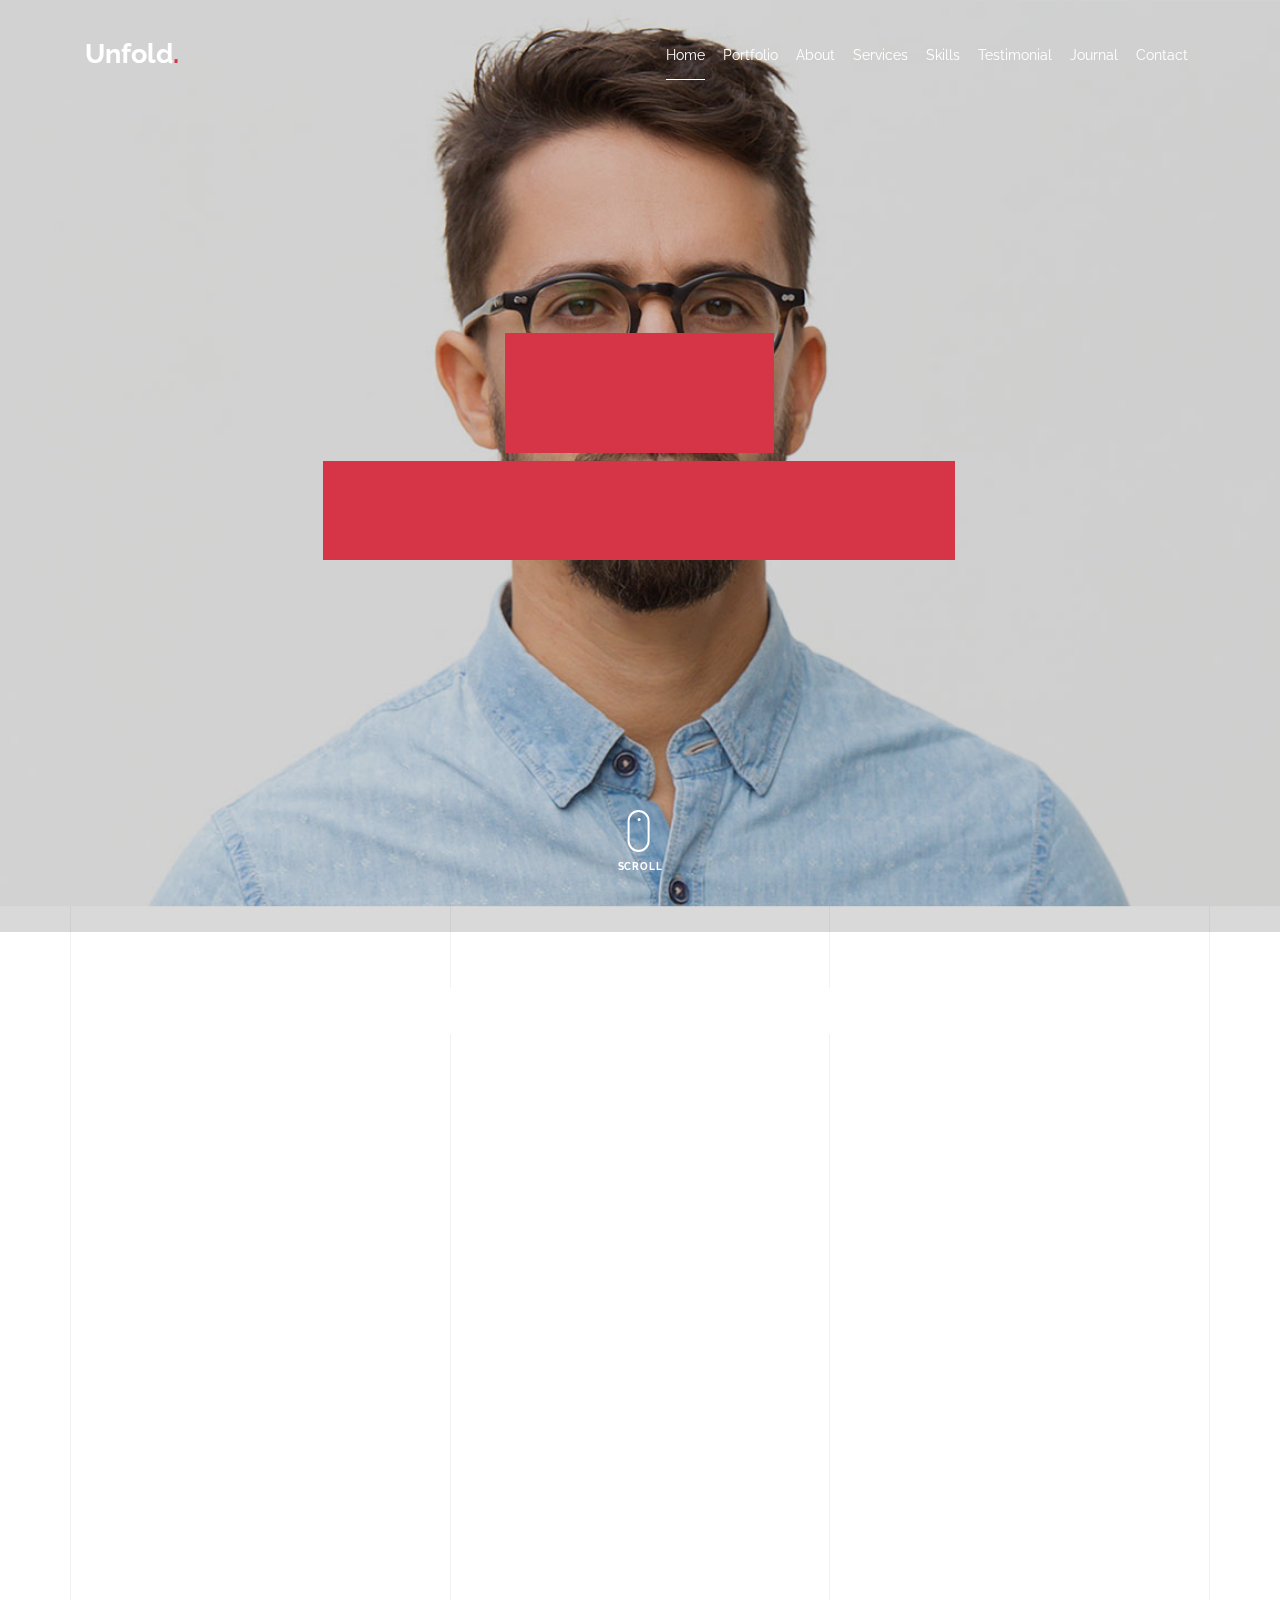
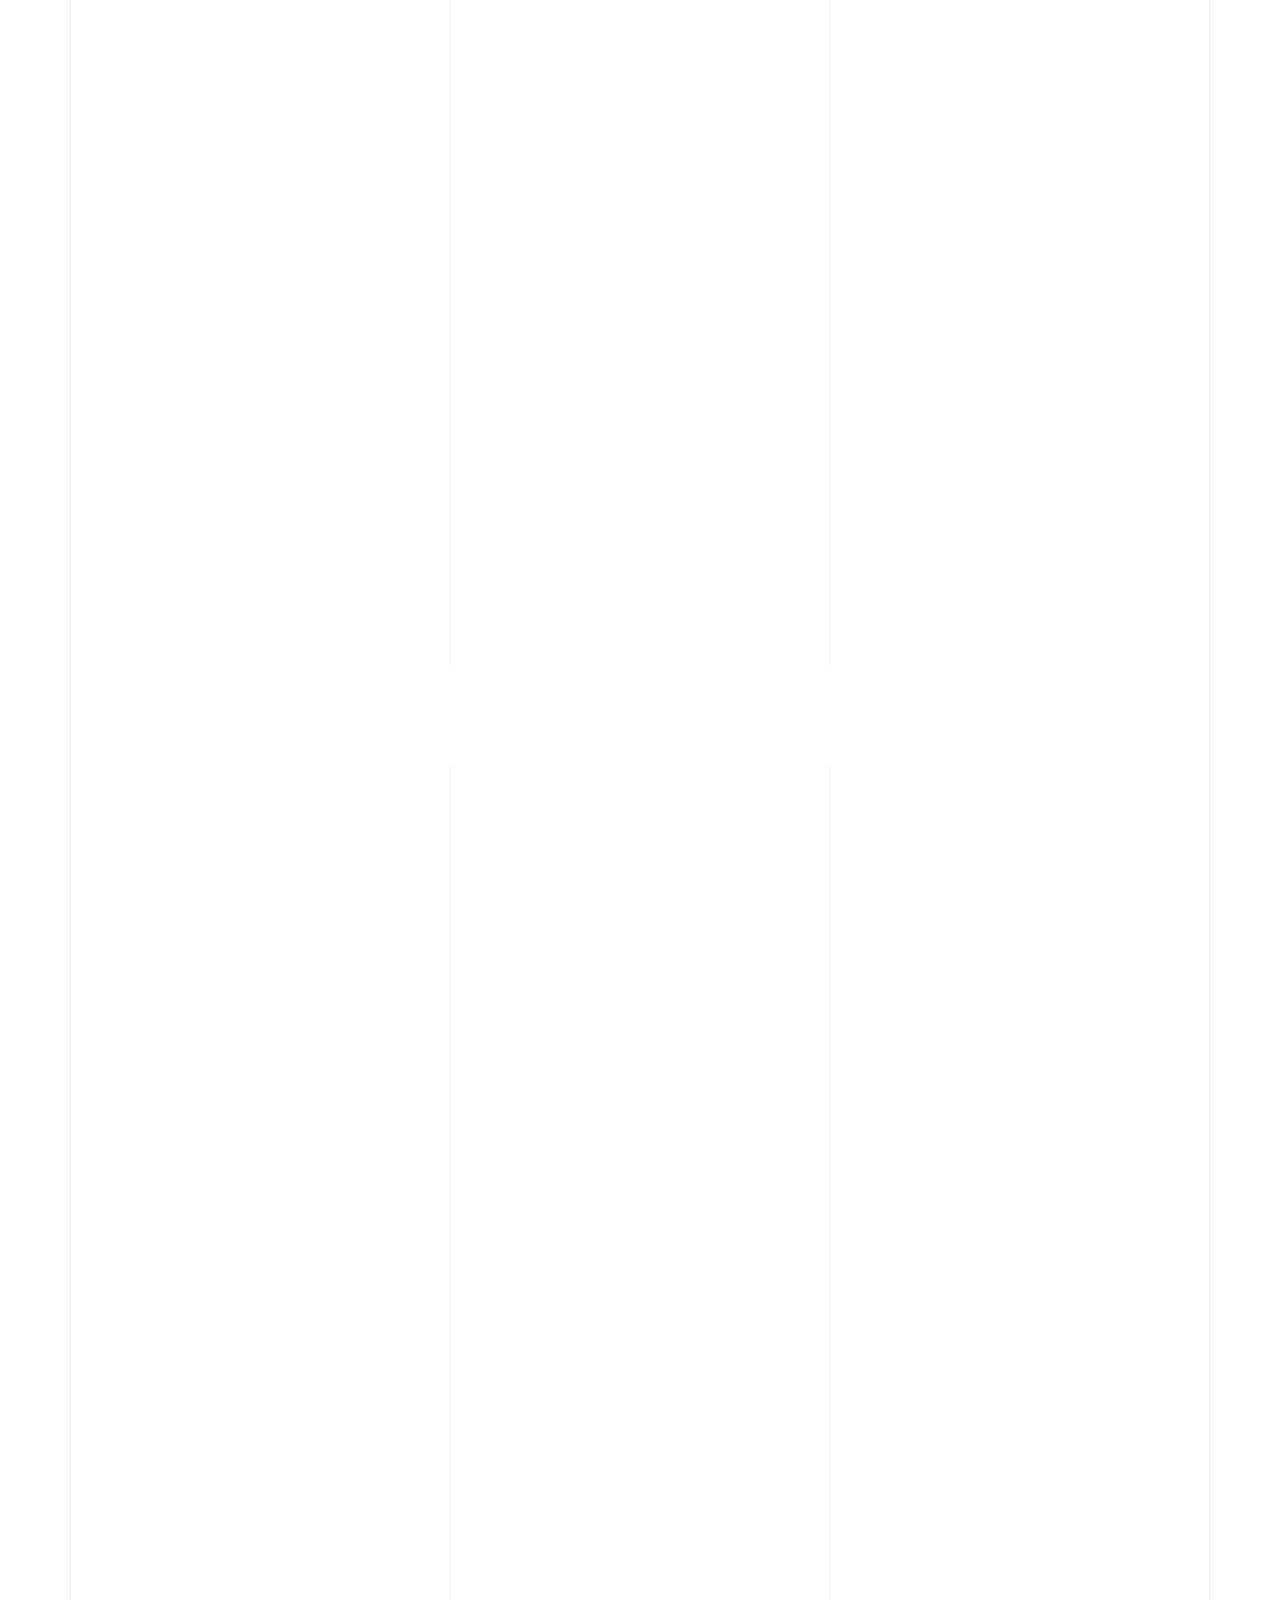
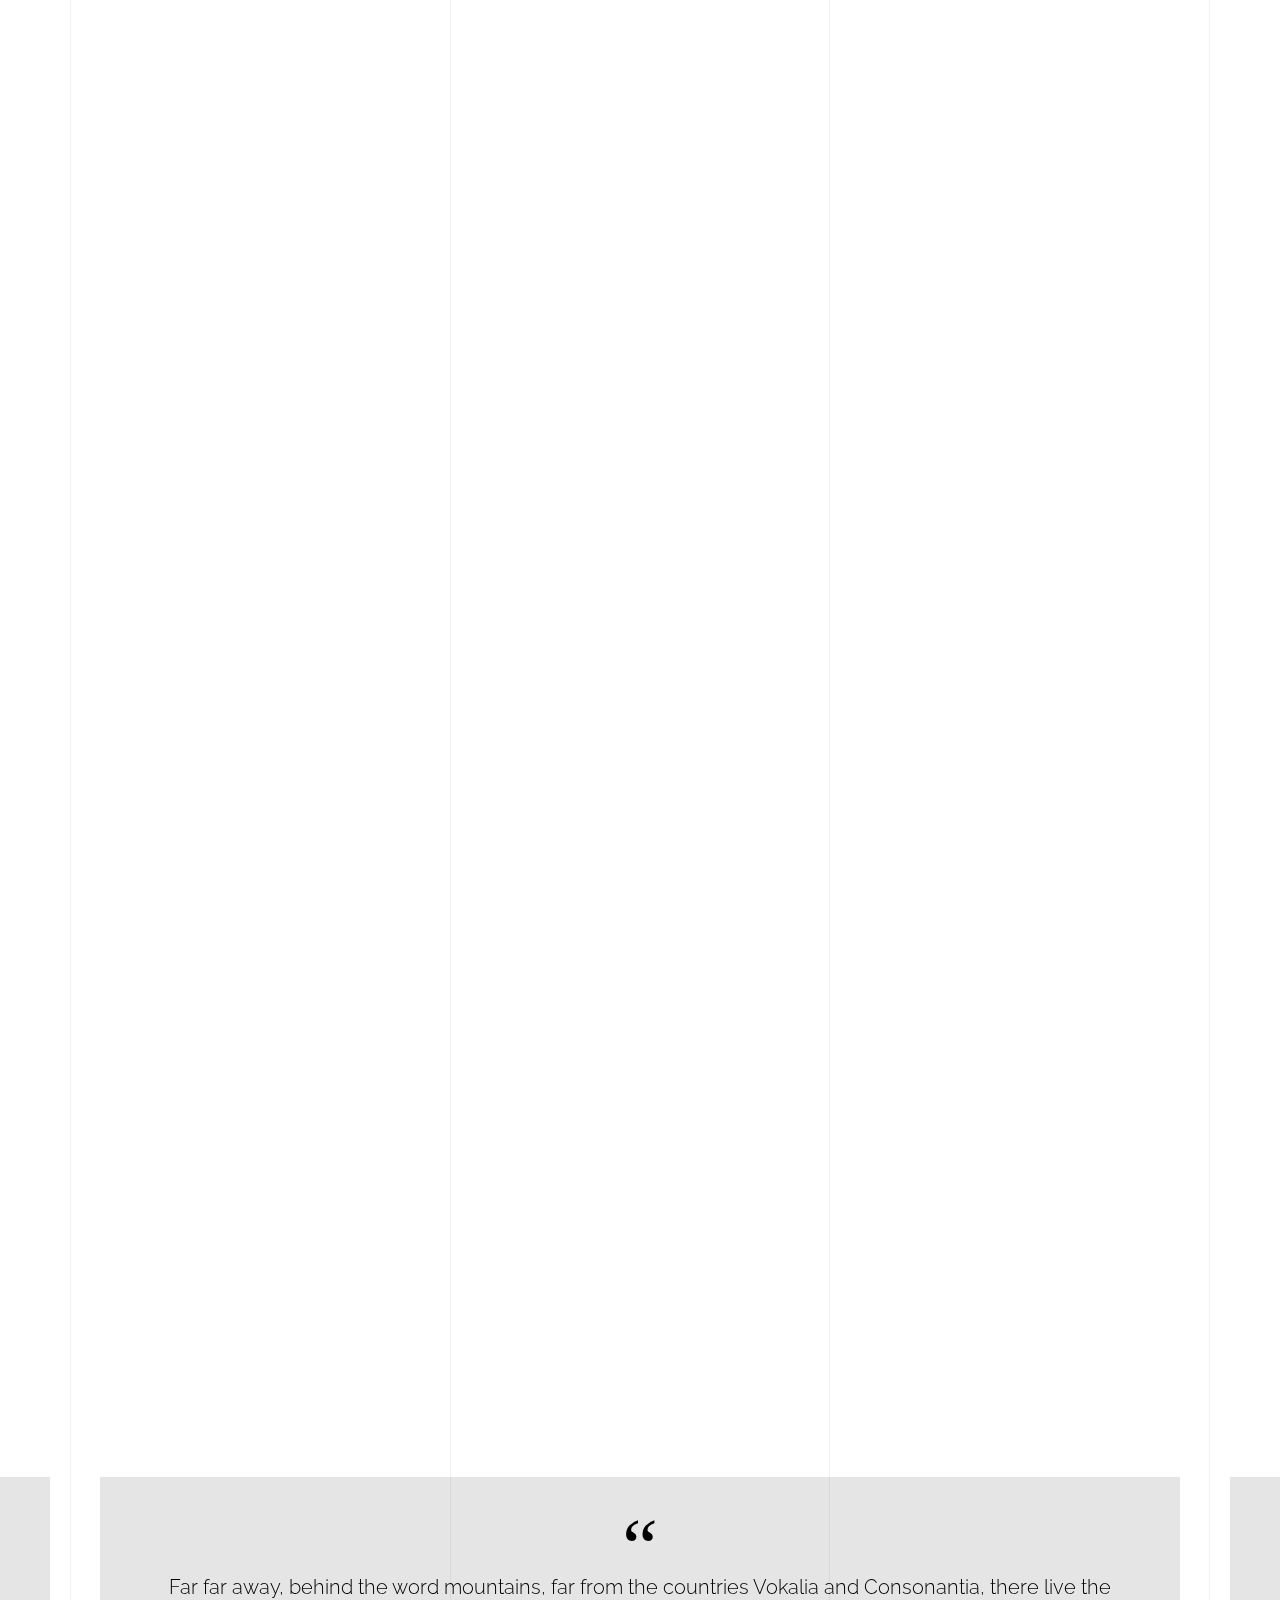
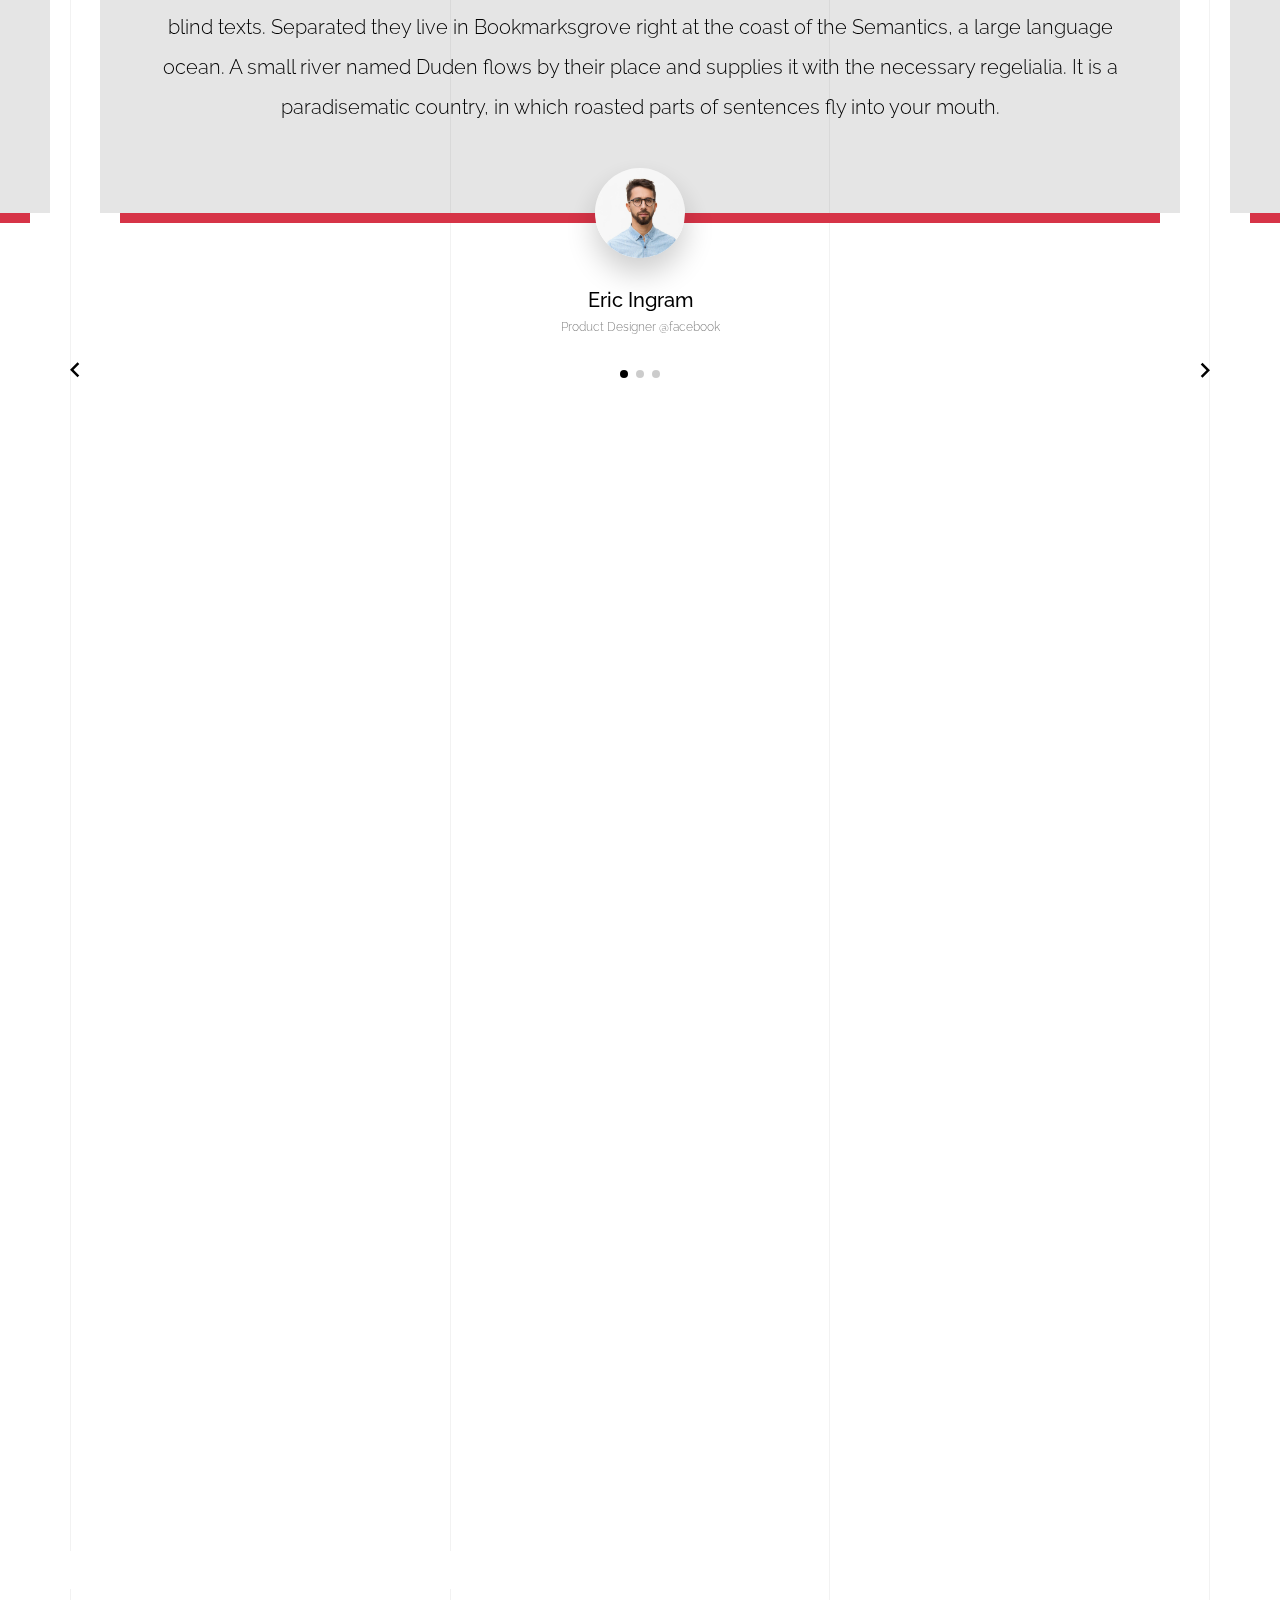
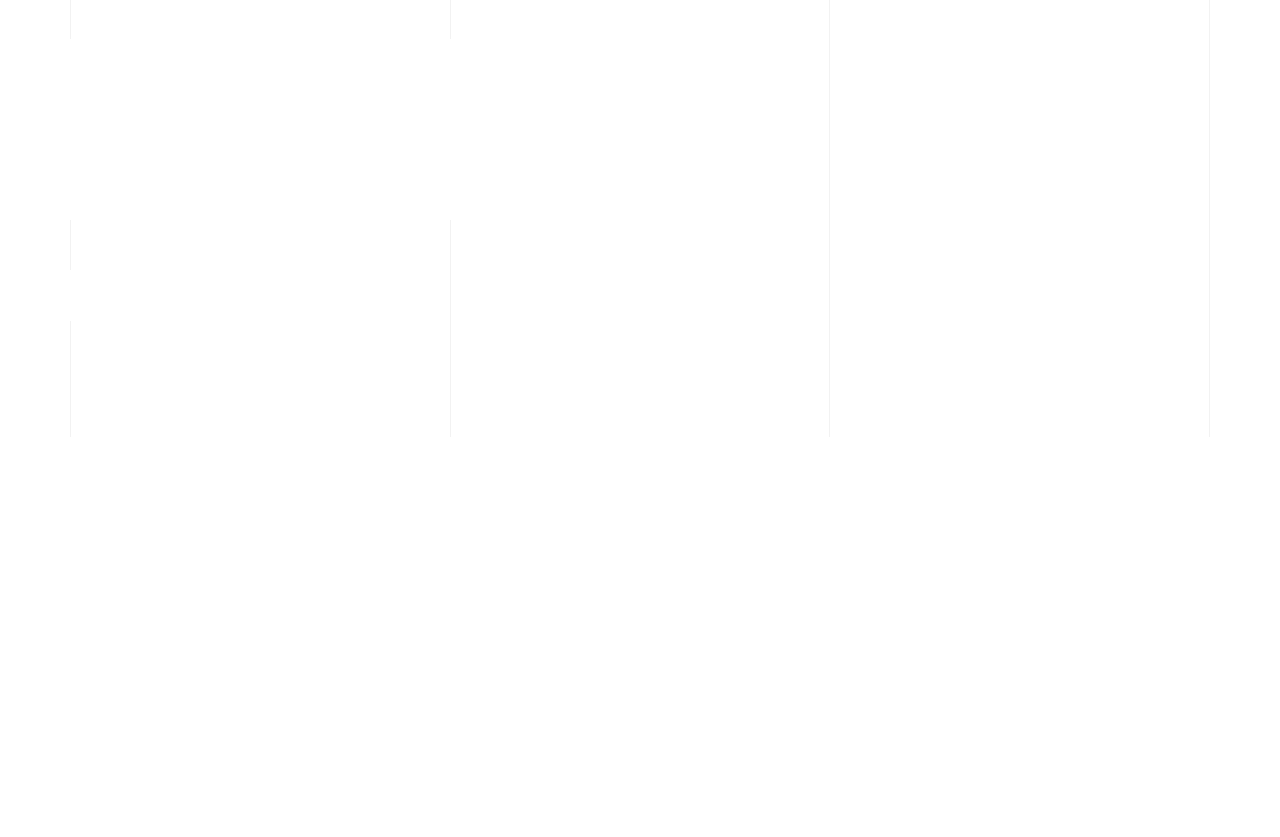
<file: mirror/light/index-right-menu.html>
<!doctype html>
<html lang="en">
  <head>
    <title>Unfold &mdash; A onepage portfolio HTML template by Unslate.co</title>
    <meta charset="utf-8">
    <meta name="viewport" content="width=device-width, initial-scale=1, shrink-to-fit=no">

    <meta name="description" content="A onepage portfolio HTML template by Unslate.co">
    <meta name="keywords" content="html, css, javascript, jquery">
    <meta name="author" content="Unslate.co">

    <link rel="stylesheet" href="css/vendor/icomoon/style.css">
    <link rel="stylesheet" href="css/vendor/owl.carousel.min.css">
    <link rel="stylesheet" href="css/vendor/aos.css">
    <link rel="stylesheet" href="css/vendor/animate.min.css">
    <link rel="stylesheet" href="css/vendor/bootstrap.min.css">
    <link rel="stylesheet" href="css/vendor/jquery.fancybox.min.css">
    

    <!-- Theme Style -->
    <link rel="stylesheet" href="css/style.css">

  </head>
  <body data-spy="scroll" data-target=".site-nav-target" data-offset="200">

    <nav class="unslate_co--site-mobile-menu">
      <div class="close-wrap d-flex">
        <a href="#" class="d-flex ml-auto js-menu-toggle">
          <span class="close-label">Close</span>
          <div class="close-times">
            <span class="bar1"></span>
            <span class="bar2"></span>
          </div>
        </a>
      </div>
      <div class="site-mobile-inner"></div>
    </nav>


    <div class="unslate_co--site-wrap">

      <div class="unslate_co--site-inner">

        <div class="lines-wrap">
          <div class="lines-inner">
            <div class="lines"></div>
          </div>
        </div>
        <!-- END lines -->
      
      <nav class="unslate_co--site-nav site-nav-target">

        <div class="container">
        
          <div class="row align-items-center justify-content-between text-left">

            <div class="col-3">
              <div class="site-logo">
                <a href="index-right-menu.html" class="unslate_co--site-logo">Unfold<span>.</span></a>
              </div>
            </div>
            <div class="col text-right">
              <ul class="site-nav-ul js-clone-nav text-left d-none d-lg-inline-block">
                <li class="has-children">
                  <a href="#home-section" class="nav-link">Home</a>
                  <ul class="dropdown">
                    <li>
                      <a href="index.html">Hero Image BG</a>
                    </li>
                    <li>
                      <a href="index-video.html">Video BG</a>
                    </li>
                    <li>
                      <a href="index-hero-slider.html">Hero Slider</a>
                    </li>
                    <li>
                      <a href="index-sidebar-menu.html">Sidebar Menu</a>
                    </li>
                    <li>
                      <a href="index-right-menu.html">Right Menu</a>
                    </li>
                  </ul>
                </li>
                <li><a href="#portfolio-section" class="nav-link">Portfolio</a></li>
                <li><a href="#about-section" class="nav-link">About</a></li>
                <li><a href="#services-section" class="nav-link">Services</a></li>
                <li><a href="#skills-section" class="nav-link">Skills</a></li>
                <li><a href="#testimonial-section" class="nav-link">Testimonial</a></li>
                <li><a href="#journal-section" class="nav-link">Journal</a></li>
                <li><a href="#contact-section" class="nav-link">Contact</a></li>
              </ul>

              <ul class="site-nav-ul-none-onepage text-right d-inline-block d-lg-none">
                <li><a href="#" class="js-menu-toggle">Menu</a></li>
              </ul>
            </div>
            
          </div>
        </div>

      </nav>
      <!-- END nav -->

      <div class="cover-v1 jarallax overlay" style="background-image: url('images/cover_bg_1.jpg');" id="home-section">
        <div class="container">
          <div class="row align-items-center">
              
            <div class="col-md-7 mx-auto text-center">
              <h1 class="heading gsap-reveal-hero text-white">Unfold</h1>
              <h2 class="subheading gsap-reveal-hero text-white">I’m Eric Woodman A Product Designer Based In San Francisco</h2>
            </div>

          </div>
        </div>


        <!-- dov -->
        <a href="#portfolio-section" class="mouse-wrap smoothscroll">
          <span class="mouse">
            <span class="scroll"></span>
          </span>
          <span class="mouse-label">Scroll</span>
        </a>

      </div>
      <!-- END .cover-v1 -->

      <div class="unslate_co--section" id="portfolio-section">
        <div class="container">
          
          
          <div class="relative"><div class="loader-portfolio-wrap"><div class="loader-portfolio dark"></div></div> </div>
          <div id="portfolio-single-holder"></div>

          <div class="portfolio-wrapper">

            <div class="d-flex align-items-center mb-4 gsap-reveal gsap-reveal-filter">
              <h2 class="mr-auto heading-h2">Portfolio</h2>
              
              <a href="#" class="text-black js-filter d-inline-block d-lg-none">Filter</a>
              
              <div class="filter-wrap">
                <div class="filter ml-auto" id="filters">
                  <a href="#" class="active" data-filter="*">All</a>
                  <a href="#" data-filter=".web">Web</a>
                  <a href="#" data-filter=".branding">Branding</a>
                  <a href="#" data-filter=".illustration">Illustration</a>
                  <a href="#" data-filter=".packaging">Packaging</a>
                </div>
              </div>
            </div>


            
            <div id="posts" class="row gutter-isotope-item">
              <div class="item web branding col-sm-6 col-md-6 col-lg-4 isotope-mb-2">
                <a href="portfolio-single-1.html" class="portfolio-item ajax-load-page isotope-item gsap-reveal-img" data-id="1">
                    <div class="overlay">
                      <span class="wrap-icon icon-link2"></span>
                      <div class="portfolio-item-content">
                        <h3>Shoe Rebranding</h3>
                        <p>web, branding</p>
                      </div>
                    </div>
                    <img src="images/work_1_md.jpg" class="lazyload  img-fluid" alt="Images" />
                  </a>
              </div>
              <div class="item branding packaging illustration col-sm-6 col-md-6 col-lg-4 isotope-mb-2 ">
                <a href="portfolio-single-3.html" class="portfolio-item ajax-load-page item-portrait isotope-item gsap-reveal-img" data-id="3">
                    <div class="overlay">
                      <span class="wrap-icon icon-link2"></span>
                      <div class="portfolio-item-content">
                        <h3>Reworking</h3>
                        <p>branding, packaging, illustration</p>
                      </div>
                    </div>
                    <img src="images/work_2_md.jpg" class="lazyload  img-fluid" alt="Images" />
                  </a>
              </div>

              <div class="item branding packaging col-sm-6 col-md-6 col-lg-4 isotope-mb-2">
                <a href="portfolio-single-4.html" class="portfolio-item isotope-item ajax-load-page gsap-reveal-img" data-id="4">
                    <div class="overlay">
                      <span class="wrap-icon icon-link2"></span>
                      <div class="portfolio-item-content">
                        <h3>Modern Building</h3>
                        <p>branding, packaging</p>
                      </div>
                    </div>
                    <img src="images/work_3_md.jpg" class="lazyload  img-fluid" alt="Images" />
                  </a>
              </div>

              <div class="item web packaging col-sm-6 col-md-6 col-lg-4 isotope-mb-2">

                <a href="images/work_4_full.jpg" class="portfolio-item isotope-item gsap-reveal-img" data-fancybox="gallery" data-caption="Watch">
                    <div class="overlay">
                      <span class="wrap-icon icon-photo2"></span>
                      <div class="portfolio-item-content">
                        <h3>Watch</h3>
                        <p>web, packaging</p>
                      </div>
                    </div>
                    <img src="images/work_4_full.jpg" class="lazyload  img-fluid" alt="Images" />
                  </a>

              </div>

              <div class="item illustration packaging col-sm-6 col-md-6 col-lg-4 isotope-mb-2">
                <a href="images/work_5_md.jpg" class="portfolio-item isotope-item gsap-reveal-img" data-fancybox="gallery" data-caption="Shoe Rebranding">
                    <div class="overlay">
                      <span class="wrap-icon icon-photo2"></span>
                      <div class="portfolio-item-content">
                        <h3>Shoe Rebranding</h3>
                        <p>illustration, packaging</p>
                      </div>
                    </div>
                    <img src="images/work_5_md.jpg" class="lazyload  img-fluid" alt="Images" />
                  </a>
              </div>

              <div class="item web branding col-sm-6 col-md-6 col-lg-4 isotope-mb-2">
                <a href="portfolio-single-2.html" class="portfolio-item ajax-load-page item-portrait isotope-item gsap-reveal-img" data-id="2">
                    <div class="overlay">
                      <span class="wrap-icon icon-link2"></span>
                      <div class="portfolio-item-content">
                        <h3>Reshape</h3>
                        <p>web, branding</p>
                      </div>
                    </div>
                    <img src="images/work_6_md.jpg" class="lazyload  img-fluid" alt="Images" />
                  </a>
              </div>

              <div class="item branding packaging col-sm-6 col-md-6 col-lg-4 isotope-mb-2">
                <a href="images/work_7_a_md.jpg" class="portfolio-item item-portrait isotope-item gsap-reveal-img" data-fancybox="gallery" data-caption="Modern Building">
                    <div class="overlay">
                      <span class="wrap-icon icon-photo2"></span>
                      <div class="portfolio-item-content">
                        <h3>Modern Building</h3>
                        <p>branding, packaging</p>
                      </div>
                    </div>
                    <img src="images/work_7_a_md.jpg" class="lazyload  img-fluid" alt="Images" />
                  </a>
              </div>

              <div class="item web branding col-sm-6 col-md-6 col-lg-4 isotope-mb-2">
                <a href="https://www.youtube.com/watch?v=mwtbEGNABWU" class="portfolio-item isotope-item gsap-reveal-img" data-fancybox="gallery" data-caption="Showreel 2019">
                    <div class="overlay">
                      <span class="wrap-icon icon-play_circle_filled"></span>
                      <div class="portfolio-item-content">
                        <h3>Showreel 2019</h3>
                        <p>web, branding</p>
                      </div>
                    </div>
                    <img src="images/work_8_md.jpg" class="lazyload  img-fluid" alt="Images" />
                  </a>
              </div>

              <div class="item web illustration col-sm-6 col-md-6 col-lg-4 isotope-mb-2">
                <a href="images/work_9_a_md.jpg" class="portfolio-item isotope-item gsap-reveal-img" data-fancybox="gallery" data-caption="Render Packaging">
                    <div class="overlay">
                      <span class="wrap-icon icon-photo2"></span>
                      <div class="portfolio-item-content">
                        <h3>Render Packaging</h3>
                        <p>web, illustration</p>
                      </div>
                    </div>
                    <img src="images/work_9_a_md.jpg" class="lazyload  img-fluid" alt="Images" />
                  </a>
              </div>

            </div>
            
          </div>


        </div>
      </div>


      <div class="unslate_co--section">
        <div class="container">
          <div class="owl-carousel logo-slider">
            <div class="logo-v1 gsap-reveal">
              <img src="images/logo-google.png" alt="Image" class="img-fluid">
            </div>
            <div class="logo-v1 gsap-reveal">
              <img src="images/logo-puma.png" alt="Image" class="img-fluid">
            </div>
            <div class="logo-v1 gsap-reveal">
              <img src="images/logo-paypal.png" alt="Image" class="img-fluid">
            </div>
            <div class="logo-v1 gsap-reveal">
              <img src="images/logo-adobe.png" alt="Image" class="img-fluid">
            </div>
          </div>
        </div>
      </div>



      <div class="unslate_co--section" id="about-section">
        <div class="container">
          
          <div class="section-heading-wrap text-center mb-5">
            <h2 class="heading-h2 text-center divider"><span class="gsap-reveal">About Me</span></h2>
            <span class="gsap-reveal"><img src="images/divider.png" alt="divider" width="76"></span>
          </div>
          

          <div class="row mt-5 justify-content-between">
            <div class="col-lg-7 mb-5 mb-lg-0" data-aos="fade-up">
              <figure class="dotted-bg gsap-reveal-img">
                <img src="images/about_me_pic.jpg" alt="Image" class="img-fluid">
              </figure>
            </div>
            <div class="col-lg-4 pr-lg-5">
              <h3 class="mb-4 heading-h3"><span class="gsap-reveal">We can make it together</span></h3>
              <p class="lead gsap-reveal">Far far away, behind the word mountains, far from the countries Vokalia and Consonantia, there <a href="#">live the blind</a> texts. </p>
              <p class="mb-4 gsap-reveal">A small river named Duden flows by their place and supplies it with the necessary regelialia. It is a paradisematic country, in which roasted parts of sentences fly into your mouth.</p>
              <p class="gsap-reveal"><a href="#" class="btn btn-outline-pill btn-custom-light">Download my CV</a></p>
            </div>
          </div>
        </div>
      </div>

      <div class="unslate_co--section" id="services-section">
        <div class="container">

          <div class="section-heading-wrap text-center mb-5">
            <h2 class="heading-h2 text-center divider"><span class="gsap-reveal">My Services</span></h2>
            <span class="gsap-reveal"><img src="images/divider.png" alt="divider" width="76"></span>
          </div>

          <div class="row gutter-v3">
            <div class="col-md-6 col-lg-4 mb-4">
              <div class="feature-v1" data-aos="fade-up" data-aos-delay="0">
                <div class="wrap-icon mb-3">
                  <img src="images/svg/001-options.svg" alt="Image" width="45">
                </div>
                <h3>Digital <br> Strategy</h3>
                <p>A small river named Duden flows by their place and supplies it with the necessary regelialia. </p>
              </div> 
            </div>
            <div class="col-md-6 col-lg-4 mb-4">
              <div class="feature-v1" data-aos="fade-up" data-aos-delay="100">
                <div class="wrap-icon mb-3">
                  <img src="images/svg/002-chat.svg" alt="Icon" width="45">
                </div>
                <h3>Web <br> Design</h3>
                <p>A small river named Duden flows by their place and supplies it with the necessary regelialia. </p>
              </div> 
            </div>
            <div class="col-md-6 col-lg-4 mb-4">
              <div class="feature-v1" data-aos="fade-up" data-aos-delay="200">
                <div class="wrap-icon mb-3">
                  <img src="images/svg/003-contact-book.svg" alt="Image" class="img-fluid" width="45">
                </div>
                <h3>User <br> Experience</h3>
                <p>A small river named Duden flows by their place and supplies it with the necessary regelialia. </p>
              </div> 
            </div>

            <div class="col-md-6 col-lg-4 mb-4">
              <div class="feature-v1" data-aos="fade-up" data-aos-delay="0">
                <div class="wrap-icon mb-3">
                  <img src="images/svg/004-percentage.svg" alt="Image" width="45">
                </div>
                <h3>Web <br> Development</h3>
                <p>A small river named Duden flows by their place and supplies it with the necessary regelialia. </p>
              </div> 
            </div>
            <div class="col-md-6 col-lg-4 mb-4">
              <div class="feature-v1" data-aos="fade-up" data-aos-delay="100">
                <div class="wrap-icon mb-3">
                  <img src="images/svg/006-goal.svg" alt="Image" width="45">
                </div>
                <h3>WordPress <br> Solutions</h3>
                <p>A small river named Duden flows by their place and supplies it with the necessary regelialia. </p>
              </div> 
            </div>
            <div class="col-md-6 col-lg-4 mb-4">
              <div class="feature-v1" data-aos="fade-up" data-aos-delay="200">
                <div class="wrap-icon mb-3">
                  <img src="images/svg/005-line-chart.svg" alt="Image" width="45">
                </div>
                <h3>Mobile <br> Applications</h3>
                <p>A small river named Duden flows by their place and supplies it with the necessary regelialia. </p>
              </div> 
            </div>

          </div>

        </div>
      </div>

      <div class="unslate_co--section section-counter" id="skills-section">
        <div class="container">
          <div class="section-heading-wrap text-center mb-5">
            <h2 class="heading-h2 text-center divider"><span class="gsap-reveal">My Skills</span></h2>
            <span class="gsap-reveal"><img src="images/divider.png" alt="divider" width="76"></span>
          </div>


          <div class="row pt-5">
            <div class="col-6 col-sm-6 mb-5 mb-lg-0 col-md-6 col-lg-3" data-aos="fade-up" data-aos-delay="0">
              <div class="counter-v1 text-center">
                <span class="number-wrap">
                  <span class="number number-counter" data-number="90">0</span>
                  <span class="append-text">%</span>
                </span>
                <span class="counter-label">WordPress</span>
              </div>
            </div>
            <div class="col-6 col-sm-6 mb-5 mb-lg-0 col-md-6 col-lg-3" data-aos="fade-up" data-aos-delay="100">
              <div class="counter-v1 text-center">
                <span class="number-wrap">
                  <span class="number number-counter" data-number="99">0</span>
                  <span class="append-text">%</span>
                </span>
                <span class="counter-label">HTML/CSS</span>
              </div>
            </div>
            <div class="col-6 col-sm-6 mb-5 mb-lg-0 col-md-6 col-lg-3" data-aos="fade-up" data-aos-delay="200">
              <div class="counter-v1 text-center">
                <span class="number-wrap">
                  <span class="number number-counter" data-number="95">0</span>
                  <span class="append-text">%</span>
                </span>
                <span class="counter-label">jQuery</span>
              </div>
            </div>
            <div class="col-6 col-sm-6 mb-5 mb-lg-0 col-md-6 col-lg-3" data-aos="fade-up" data-aos-delay="300">
              <div class="counter-v1 text-center">
                <span class="number-wrap">
                  <span class="number number-counter" data-number="100">0</span>
                  <span class="append-text">%</span>
                </span>
                <span class="counter-label">Design</span>
              </div>
            </div>
          </div>
        </div>
      </div>
      <!-- END .counter -->

      <div class="unslate_co--section" id="testimonial-section">
        <div class="container">
          <div class="section-heading-wrap text-center mb-5">
            <h2 class="heading-h2 text-center divider"><span class="gsap-reveal">My Happy Clients</span></h2>
            <span class="gsap-reveal"><img src="images/divider.png" alt="divider" width="76"></span>
          </div>
        </div>

        <div class="owl-carousel testimonial-slider">
          <div>
            <div class="testimonial-v1">
              <div class="testimonial-inner-bg">
                <span class="quote">&ldquo;</span>
                <blockquote>
                  Far far away, behind the word mountains, far from the countries Vokalia and Consonantia, there live the blind texts. Separated they live in Bookmarksgrove right at the coast of the Semantics, a large language ocean. A small river named Duden flows by their place and supplies it with the necessary regelialia. It is a paradisematic country, in which roasted parts of sentences fly into your mouth.
                </blockquote>
              </div>
              
              <div class="testimonial-author-info">
                <img src="images/person_man_1.jpg" alt="Image">
                <h3>Eric Ingram</h3>
                <span class="d-block position">Product Designer @facebook</span>
              </div>

            </div>
          </div>
          <div>
            <div class="testimonial-v1">
              <div class="testimonial-inner-bg">
                <span class="quote">&ldquo;</span>
                <blockquote>
                  Far far away, behind the word mountains, far from the countries Vokalia and Consonantia, there live the blind texts. Separated they live in Bookmarksgrove right at the coast of the Semantics, a large language ocean. A small river named Duden flows by their place and supplies it with the necessary regelialia. It is a paradisematic country, in which roasted parts of sentences fly into your mouth.
                </blockquote>
              </div>
              
              <div class="testimonial-author-info">
                <img src="images/person_man_2.jpg" alt="Image">
                <h3>Ryan Mullins</h3>
                <span class="d-block position">Product Designer @Shopify</span>
              </div>

            </div>
          </div>
          <div>
            <div class="testimonial-v1">
              <div class="testimonial-inner-bg">
                <span class="quote">&ldquo;</span>
                <blockquote>
                  Far far away, behind the word mountains, far from the countries Vokalia and Consonantia, there live the blind texts. Separated they live in Bookmarksgrove right at the coast of the Semantics, a large language ocean. A small river named Duden flows by their place and supplies it with the necessary regelialia. It is a paradisematic country, in which roasted parts of sentences fly into your mouth.
                </blockquote>
              </div>
              
              <div class="testimonial-author-info">
                <img src="images/person_woman_1.jpg" alt="Image">
                <h3>Erica Miller</h3>
                <span class="d-block position">Product Designer @Twitter</span>
              </div>

            </div>
          </div>
        </div>

      </div>
      <!-- END testimonial -->

      <div class="unslate_co--section" id="journal-section">
        <div class="container">
          <div class="section-heading-wrap text-center mb-5">
            <h2 class="heading-h2 text-center divider"><span class="gsap-reveal">My Journal</span></h2>
            <span class="gsap-reveal"><img src="images/divider.png" alt="divider" width="76"></span>
          </div>

          
          <div class="row gutter-v4 align-items-stretch">
            <div class="col-sm-6 col-md-6 col-lg-8 blog-post-entry" data-aos="fade-up" data-aos-delay="0">

              <a href="blog-single.html" class="grid-item blog-item w-100 h-100">
                <div class="overlay">
                  <div class="portfolio-item-content">
                    <h3>A Mounteering Guide For Beginners</h3>
                    <p class="post-meta">By Joefrey <span class="small">&bullet;</span> 5 mins read</p>
                  </div>
                </div>
                <img src="images/post_1.jpg" class="lazyload" alt="Image" />
              </a>


            </div>
            <div class="col-sm-6 col-md-6 col-lg-4 blog-post-entry" data-aos="fade-up" data-aos-delay="100">
              <a href="blog-single.html" class="grid-item blog-item w-100 h-100">
                <div class="overlay">
                  <div class="portfolio-item-content">
                    <h3>A Mounteering Guide For Beginners</h3>
                    <p class="post-meta">By Joefrey <span class="small">&bullet;</span> 5 mins read</p>
                  </div>
                </div>
                <img src="images/post_2.jpg" class="lazyload" alt="Image" />
              </a>
            </div>


            <div class="col-sm-6 col-md-6 col-lg-4 blog-post-entry" data-aos="fade-up" data-aos-delay="0">

              <a href="blog-single.html" class="grid-item blog-item w-100 h-100">
                <div class="overlay">
                  <div class="portfolio-item-content">
                    <h3>A Mounteering Guide For Beginners</h3>
                    <p class="post-meta">By Joefrey <span class="small">&bullet;</span> 5 mins read</p>
                  </div>
                </div>
                <img src="images/post_3.jpg" class="lazyload" alt="Image" />
              </a>


            </div>
            <div class="col-sm-6 col-md-6 col-lg-4 blog-post-entry" data-aos="fade-up" data-aos-delay="100">
              <a href="blog-single.html" class="grid-item blog-item w-100 h-100">
                <div class="overlay">
                  <div class="portfolio-item-content">
                    <h3>A Mounteering Guide For Beginners</h3>
                    <p class="post-meta">By Joefrey <span class="small">&bullet;</span> 5 mins read</p>
                  </div>
                </div>
                <img src="images/post_4.jpg" class="lazyload" alt="Image" />
              </a>
            </div>

            <div class="col-sm-6 col-md-6 col-lg-4 blog-post-entry" data-aos="fade-up" data-aos-delay="200">
              <a href="blog-single.html" class="grid-item blog-item w-100 h-100">
                <div class="overlay">
                  <div class="portfolio-item-content">
                    <h3>A Mounteering Guide For Beginners</h3>
                    <p class="post-meta">By Joefrey <span class="small">&bullet;</span> 5 mins read</p>
                  </div>
                </div>
                <img src="images/post_5.jpg" class="lazyload" alt="Image" />
              </a>
            </div>


          </div>

        </div>
      </div>
      <!-- END blog posts -->


      <div class="unslate_co--section" id="contact-section">
        <div class="container">
          <div class="section-heading-wrap text-center mb-5">
            <h2 class="heading-h2 text-center divider"><span class="gsap-reveal">Get In Touch</span></h2>
            <span class="gsap-reveal"><img src="images/divider.png" alt="divider" width="76"></span>
          </div>


          <div class="row justify-content-between">
            
            <div class="col-md-6">
              <form method="post" class="form-outline-style-v1" id="contactForm">
                <div class="form-group row mb-0">

                  <div class="col-lg-6 form-group gsap-reveal">
                    <label for="name">Name</label>
                    <input name="name" type="text" class="form-control" id="name">
                  </div>
                  <div class="col-lg-6 form-group gsap-reveal">
                    <label for="email">Email</label>
                    <input name="email" type="email" class="form-control" id="email">
                  </div>
                  <div class="col-lg-12 form-group gsap-reveal">
                    <label for="message">Write your message...</label>
                    <textarea name="message" id="message" cols="30" rows="7" class="form-control"></textarea>
                  </div>
                </div>
                <div class="form-group row gsap-reveal">
                    <div class="col-md-12 d-flex align-items-center">
                      <input type="submit" class="btn btn-outline-pill btn-custom-light mr-3" value="Send Message">
                      <span class="submitting"></span>
                    </div>
                  </div>
              </form>
              <div id="form-message-warning" class="mt-4"></div> 
              <div id="form-message-success">
                Your message was sent, thank you!
              </div>

            </div>

            <div class="col-md-4">
              <div class="contact-info-v1">
                <div class="gsap-reveal d-block">
                  <span class="d-block contact-info-label">Email</span>
                  <a href="#" class="contact-info-val">info@unslate.co</a>
                </div>
                <div class="gsap-reveal d-block">
                  <span class="d-block contact-info-label">Phone</span>
                  <a href="#" class="contact-info-val">+12 345 6789 012</a>
                </div>
                <div class="gsap-reveal d-block">
                  <span class="d-block contact-info-label">Address</span>
                  <address class="contact-info-val">273 South Riverview Rd. <br> New York, NY 10011</address>
                </div>
              </div>
            </div>

          </div>
        </div>
      </div>
      </div>

      <footer class="unslate_co--footer unslate_co--section">
        <div class="container">
          <div class="row justify-content-center">
            <div class="col-md-7">
              
              <div class="footer-site-logo"><a href="#">Unfold<span>.</span></a></div>

              <ul class="footer-site-social">
                <li><a href="#">Facebook</a></li>
                <li><a href="#">Twitter</a></li>
                <li><a href="#">Instagram</a></li>
                <li><a href="#">Dribbble</a></li>
                <li><a href="#">Behance</a></li>
              </ul>

              <p class="site-copyright">
                <small>&copy; 2020 <a href="#">Unfold</a>. All Rights Reserved. Design with <span class="icon-heart text-danger"></span> by <a href="#">Unslate.co</a>.</small>
              </p>

            </div>
          </div>
        </div>
      </footer>

      
    </div>

    <!-- Loader -->
    <div id="unslate_co--overlayer"></div>
    <div class="site-loader-wrap">
      <div class="site-loader dark"></div>
    </div>

    <script src="js/scripts-dist.js"></script>
    <script src="js/main.js"></script>

    <!-- Global site tag (gtag.js) - Google Analytics -->
<script async src="https://www.googletagmanager.com/gtag/js?id=UA-157808202-1"></script>
<script>
  window.dataLayer = window.dataLayer || [];
  function gtag(){dataLayer.push(arguments);}
  gtag('js', new Date());

  gtag('config', 'UA-157808202-1');
</script>

  </body>
</html>
</file>
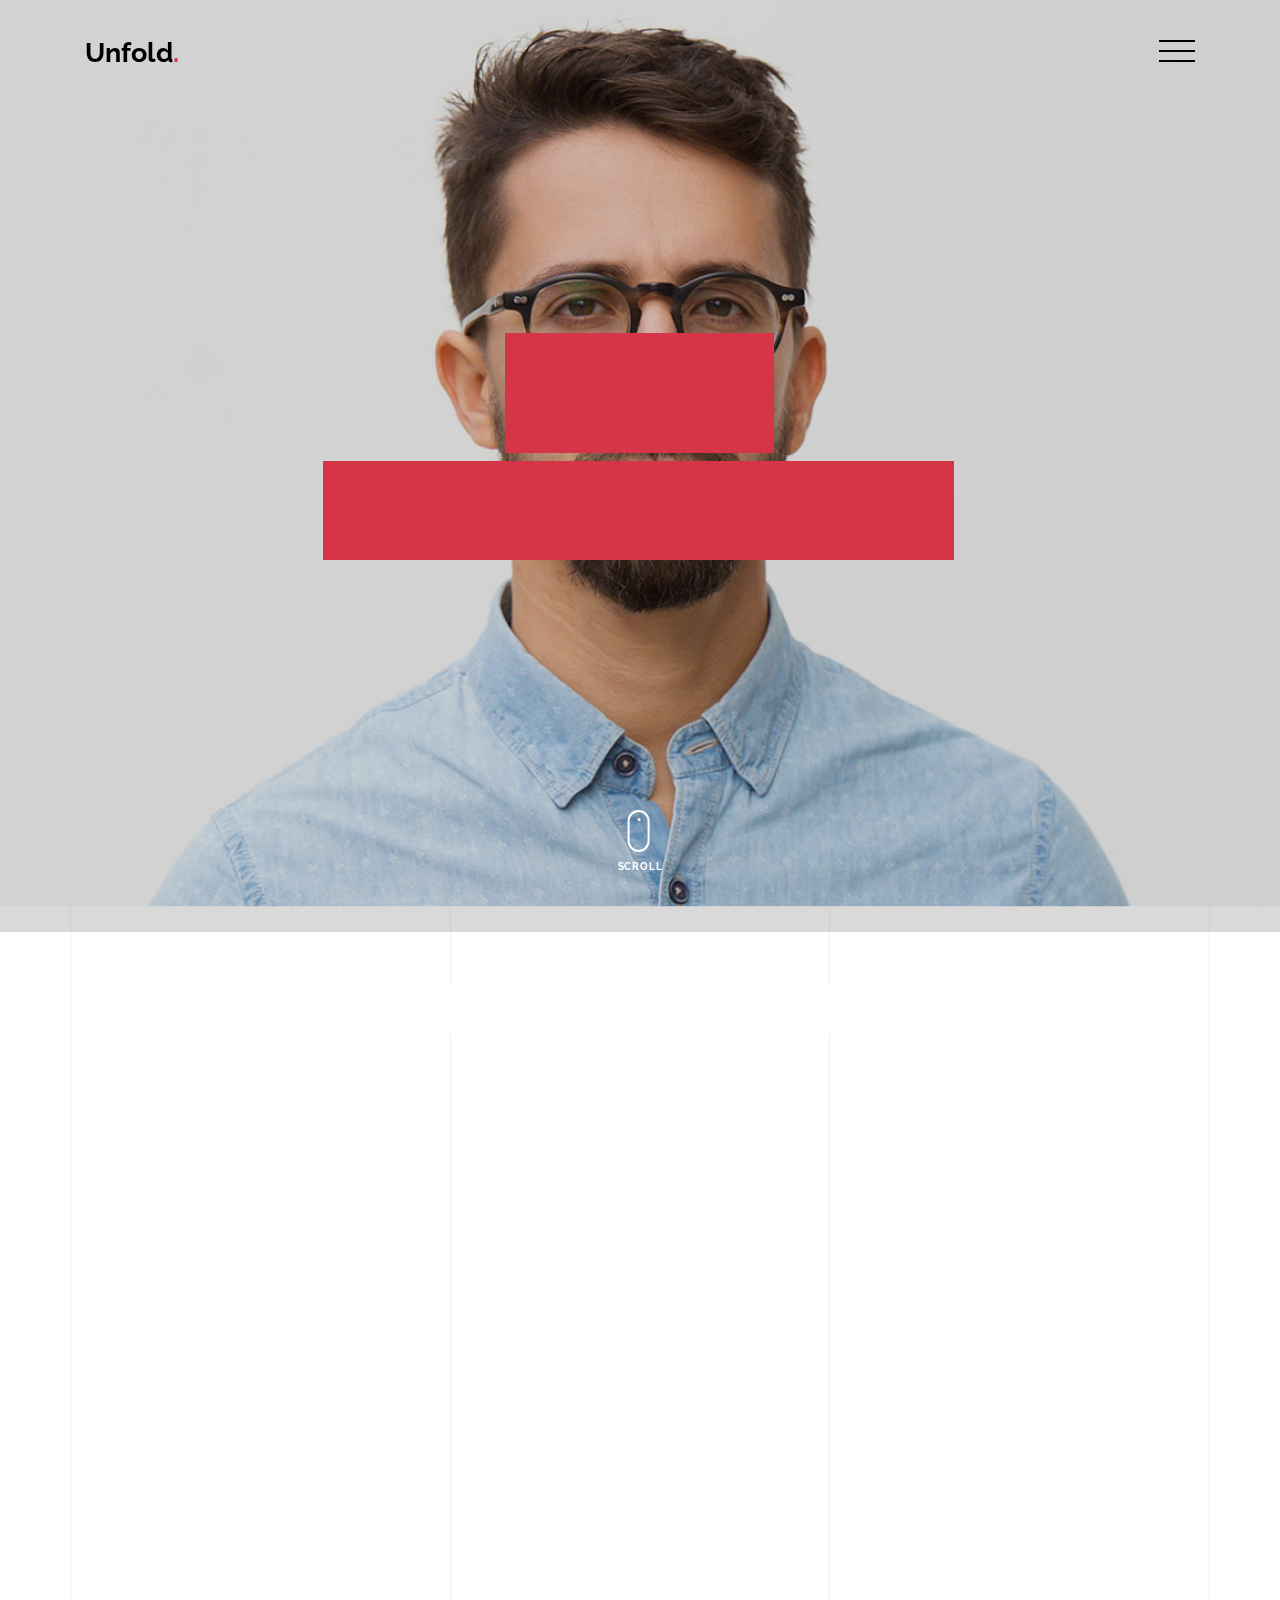
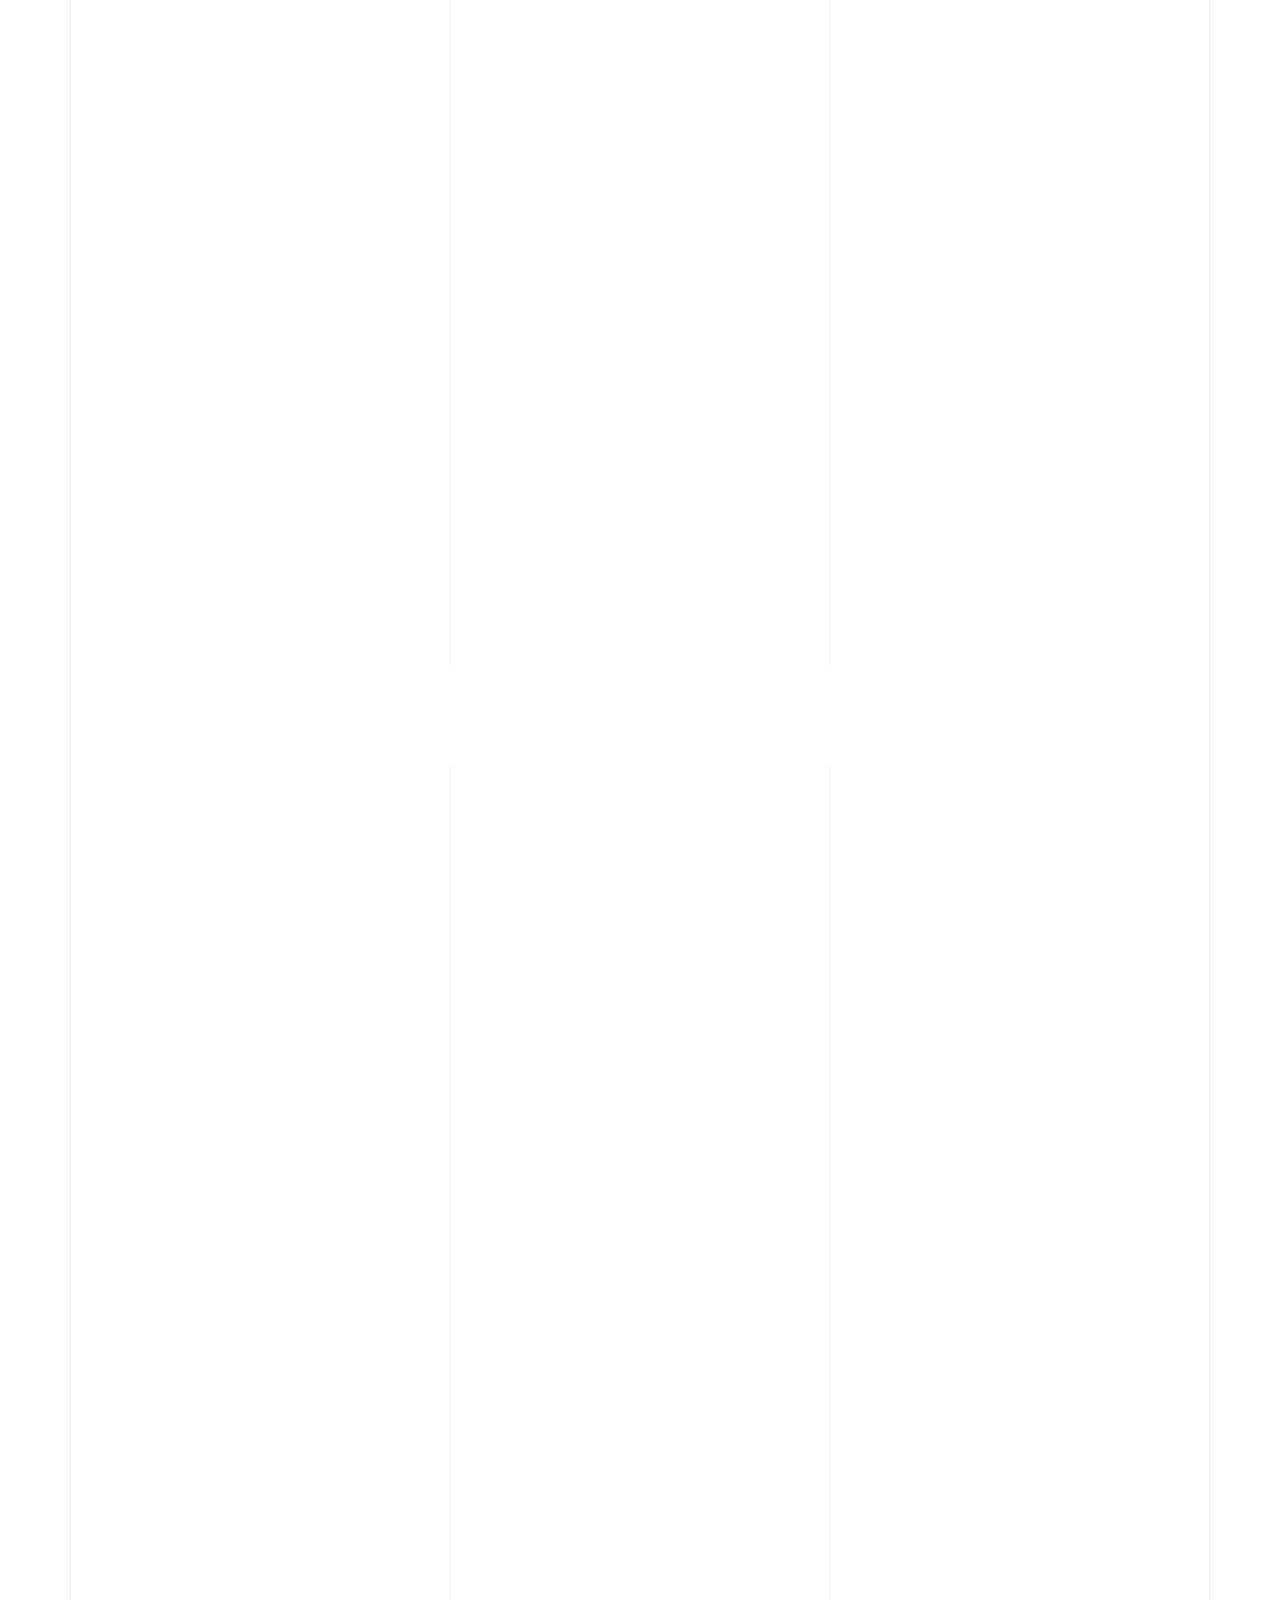
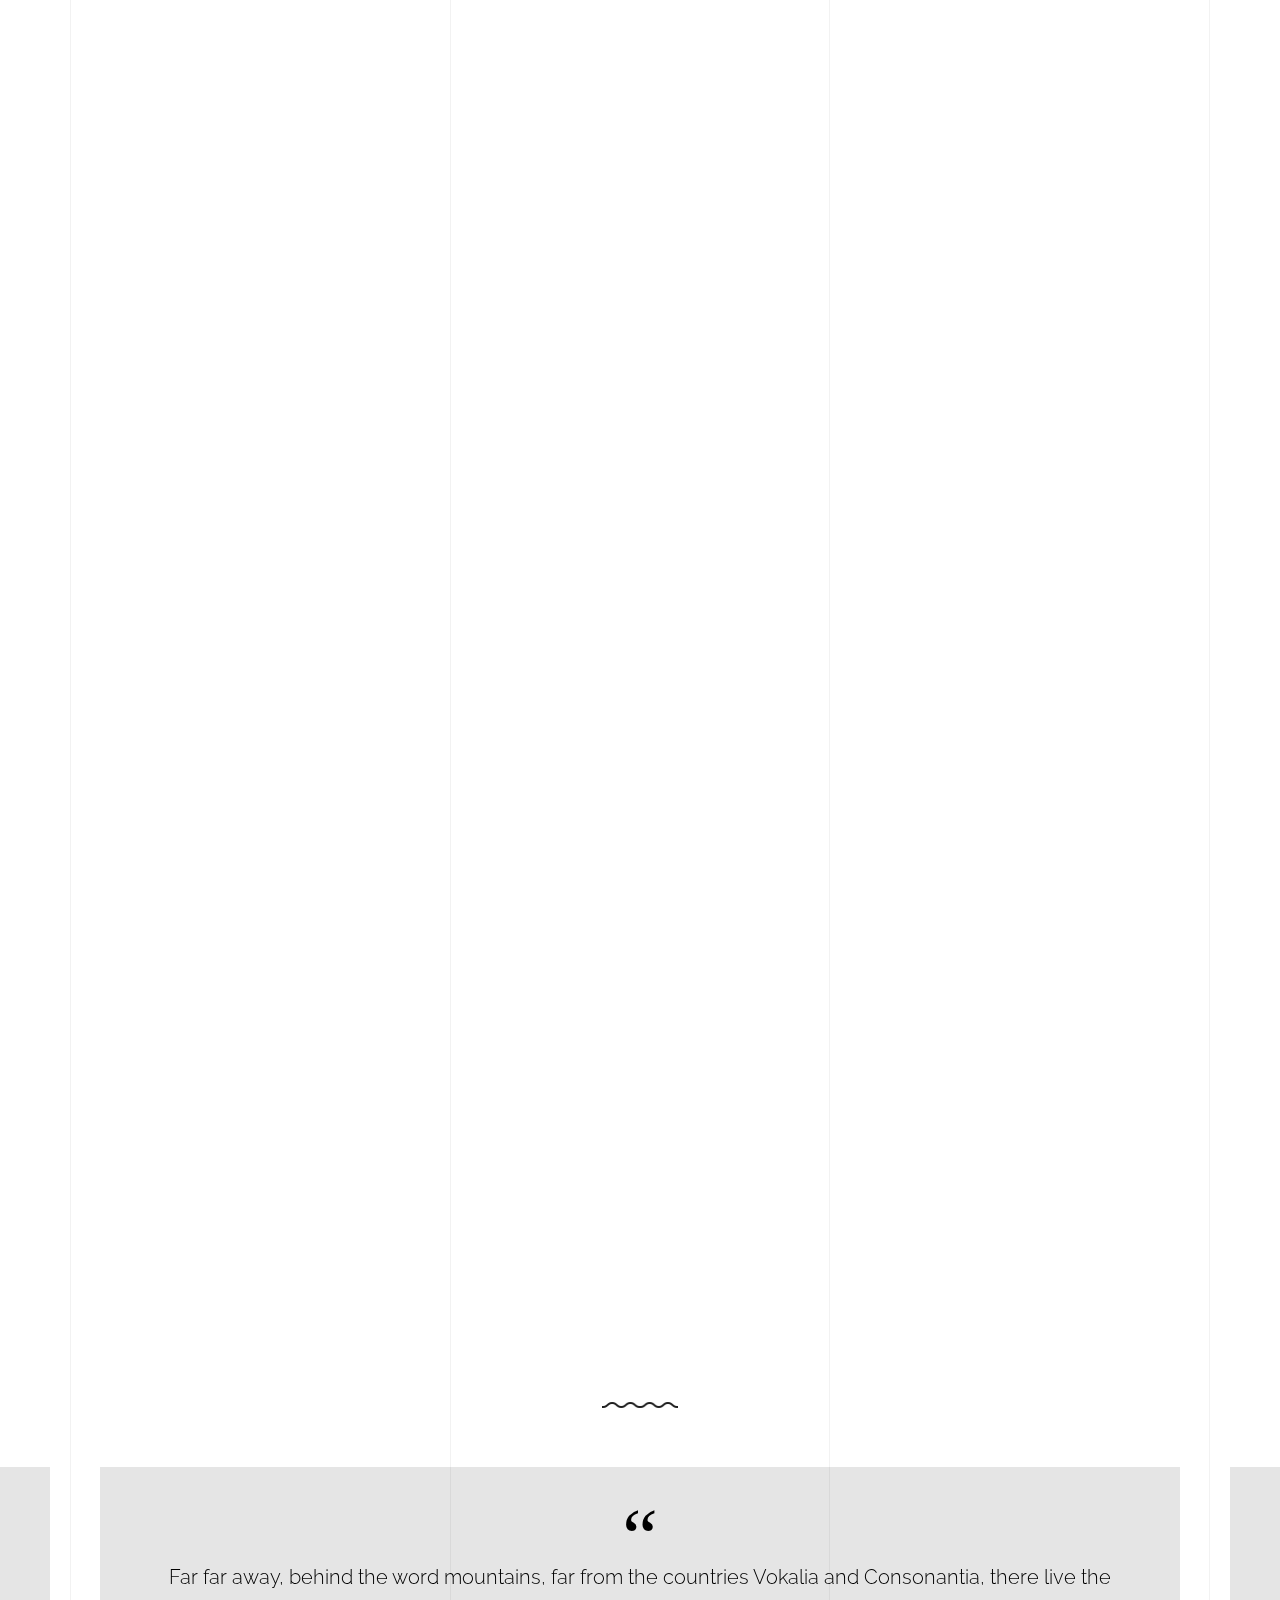
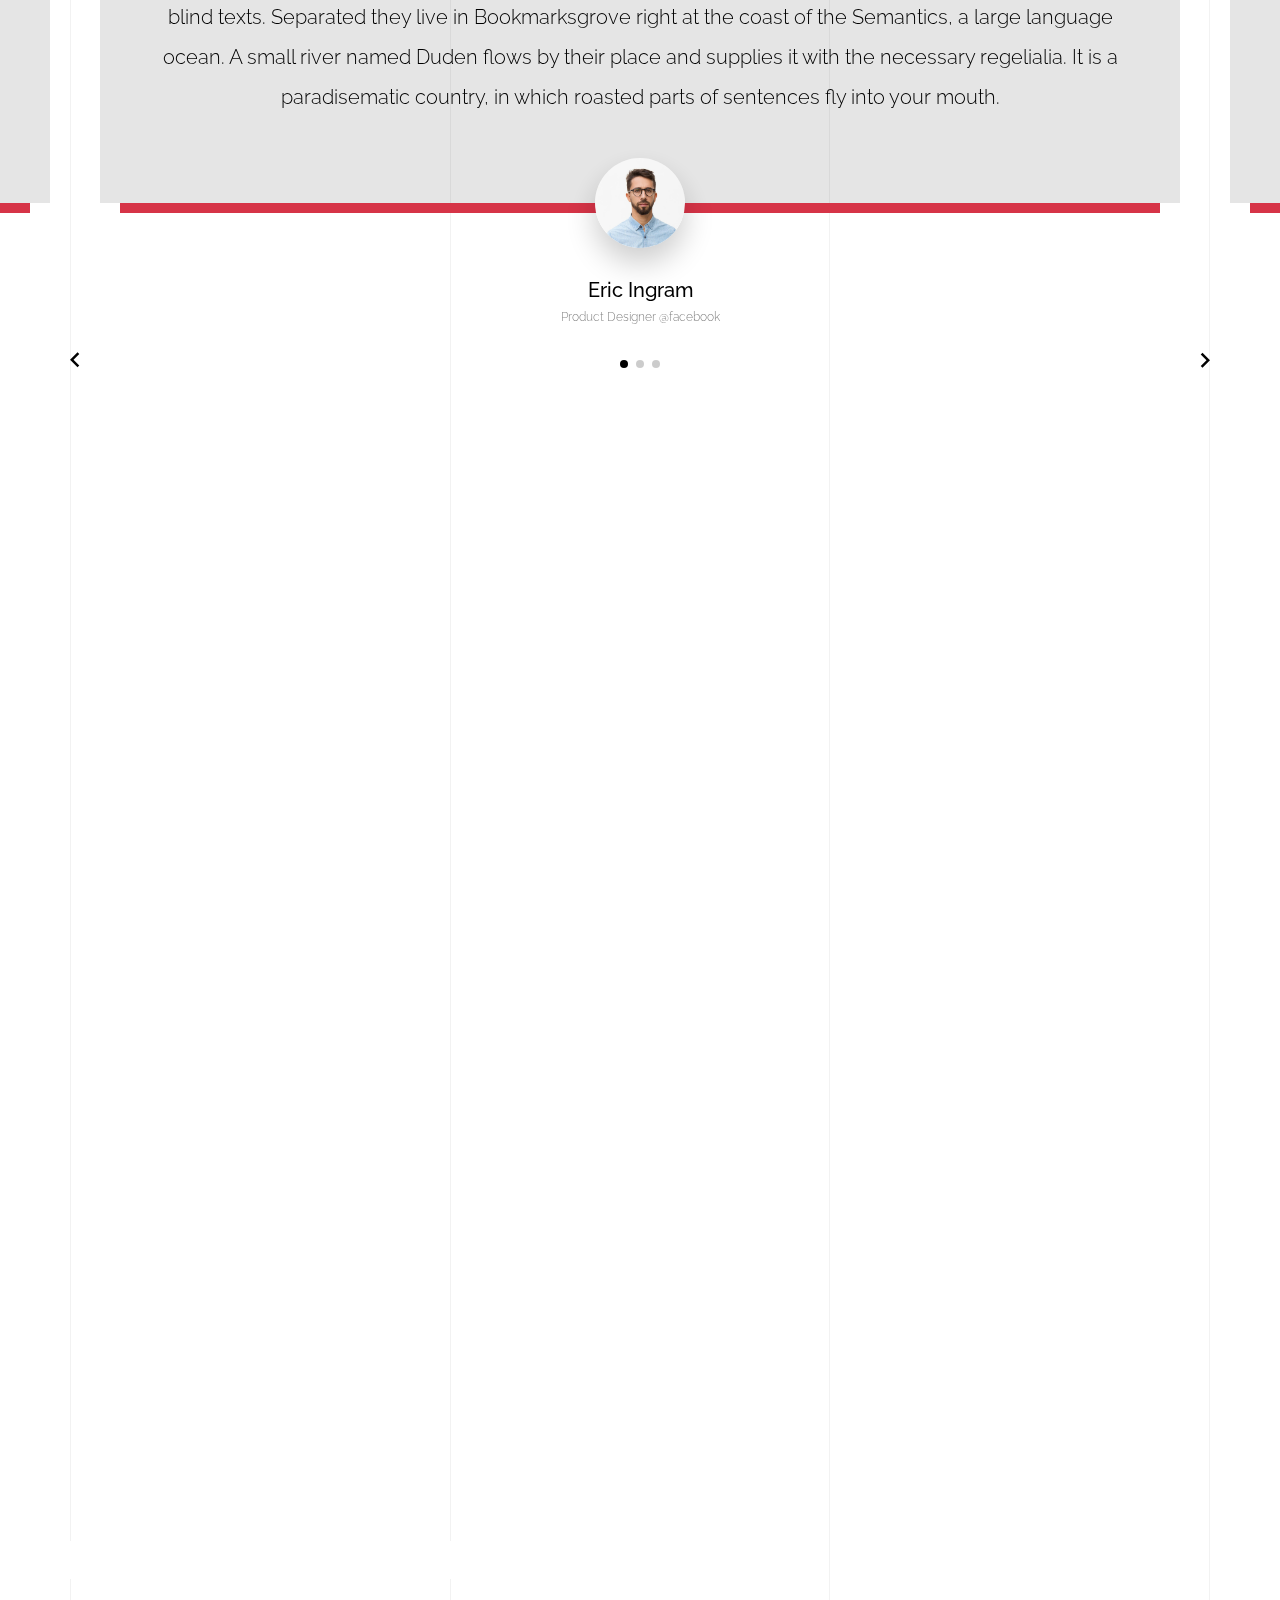
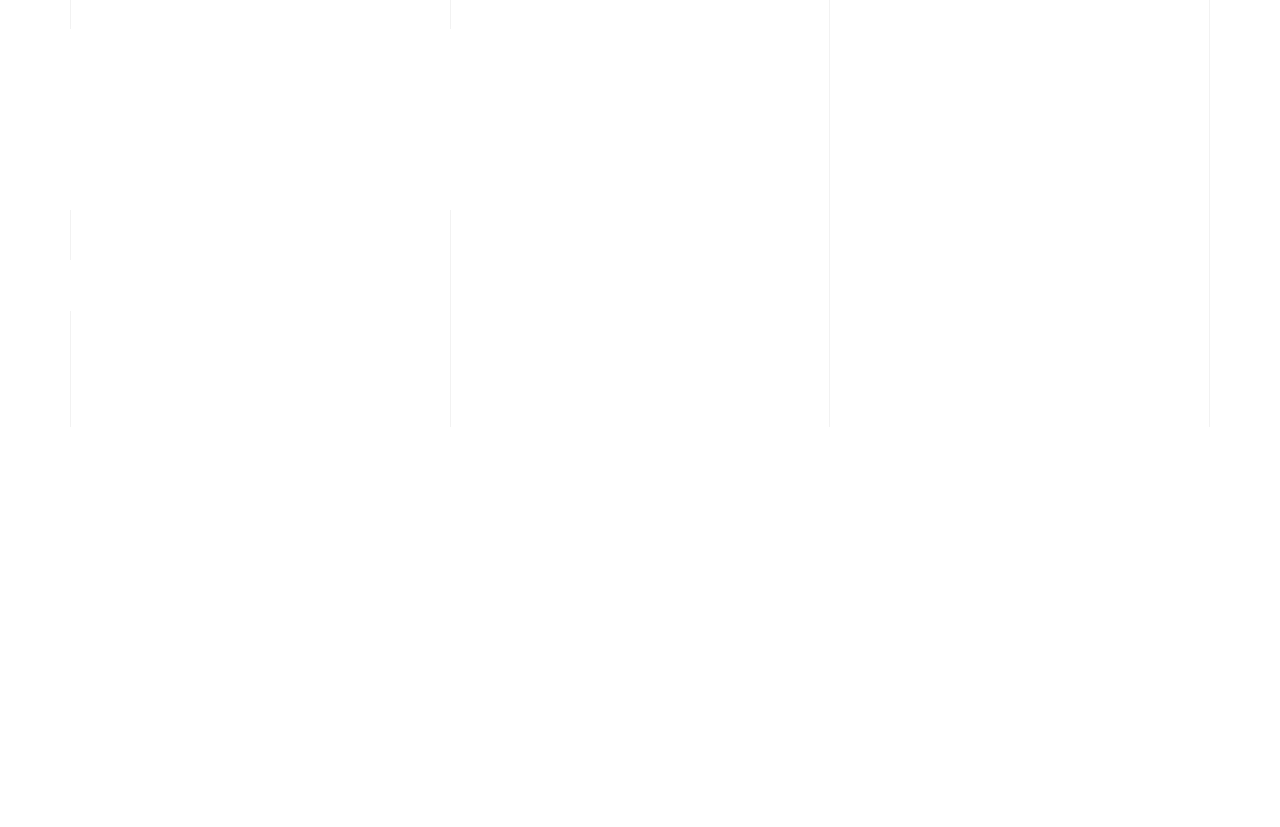
<file: mirror/light/index-sidebar-menu.html>
<!doctype html>
<html lang="en">
  <head>
    <title>Unfold &mdash; A onepage portfolio HTML template by Unslate.co</title>
    <meta charset="utf-8">
    <meta name="viewport" content="width=device-width, initial-scale=1, shrink-to-fit=no">

    <meta name="description" content="A onepage portfolio HTML template by Unslate.co">
    <meta name="keywords" content="html, css, javascript, jquery">
    <meta name="author" content="Unslate.co">

    <link rel="stylesheet" href="css/vendor/icomoon/style.css">
    <link rel="stylesheet" href="css/vendor/owl.carousel.min.css">
    <link rel="stylesheet" href="css/vendor/aos.css">
    <link rel="stylesheet" href="css/vendor/animate.min.css">
    <link rel="stylesheet" href="css/vendor/bootstrap.min.css">
    <link rel="stylesheet" href="css/vendor/jquery.fancybox.min.css">
    

    <!-- Theme Style -->
    <link rel="stylesheet" href="css/style.css">

  </head>
  <body data-spy="scroll" data-target=".site-nav-target" data-offset="200">

    <nav class="unslate_co--site-mobile-menu">
      <div class="close-wrap d-flex">
        <a href="#" class="d-flex ml-auto js-menu-toggle">
          <span class="close-label">Close</span>
          <div class="close-times">
            <span class="bar1"></span>
            <span class="bar2"></span>
          </div>
        </a>
      </div>
      <div class="site-mobile-inner"></div>
    </nav>


    <div class="unslate_co--site-wrap">

      <div class="unslate_co--site-inner">

        <div class="lines-wrap">
          <div class="lines-inner">
            <div class="lines"></div>
          </div>
        </div>
        <!-- END lines -->
      
      <nav class="unslate_co--site-nav dark site-nav-target">

        <div class="container">
        
          <div class="row align-items-center justify-content-between text-left">

            <div class="col-3">
              <div class="site-logo">
                <a href="index-sidebar-menu.html" class="unslate_co--site-logo">Unfold<span>.</span></a>
              </div>
            </div>
            <div class="col text-right">
              <ul class="site-nav-ul js-clone-nav text-left d-none d-lg-inline-none">
                <li class="has-children">
                  <a href="#home-section" class="nav-link">Home</a>
                  <ul class="dropdown">
                    <li>
                      <a href="index.html">Hero Image BG</a>
                    </li>
                    <li>
                      <a href="index-video.html">Video BG</a>
                    </li>
                    <li>
                      <a href="index-hero-slider.html">Hero Slider</a>
                    </li>
                    <li>
                      <a href="index-sidebar-menu.html">Sidebar Menu</a>
                    </li>
                    <li>
                      <a href="index-right-menu.html">Right Menu</a>
                    </li>
                  </ul>
                </li>
                <li><a href="#portfolio-section" class="nav-link">Portfolio</a></li>
                <li><a href="#about-section" class="nav-link">About</a></li>
                <li><a href="#services-section" class="nav-link">Services</a></li>
                <li><a href="#skills-section" class="nav-link">Skills</a></li>
                <li><a href="#testimonial-section" class="nav-link">Testimonial</a></li>
                <li><a href="#journal-section" class="nav-link">Journal</a></li>
                <li><a href="#contact-section" class="nav-link">Contact</a></li>
              </ul>
              
              <a href="#" class="burger-toggle-menu js-burger-toggle-menu ml-auto py-4">
                <span></span>
                <span></span>
                <span></span>
              </a>

            </div>
            
          </div>
        </div>

      </nav>
      <!-- END nav -->

      <div class="cover-v1 jarallax overlay" style="background-image: url('images/cover_bg_1.jpg');" id="home-section">
        <div class="container">
          <div class="row align-items-center">
              
            <div class="col-md-7 mx-auto text-center">
              <h1 class="heading gsap-reveal-hero text-white">Unfold</h1>
              <h2 class="subheading gsap-reveal-hero text-white">I’m Eric Woodman A Product Designer Based In San Francisco</h2>
            </div>

          </div>
        </div>


        <!-- dov -->
        <a href="#portfolio-section" class="mouse-wrap smoothscroll">
          <span class="mouse">
            <span class="scroll"></span>
          </span>
          <span class="mouse-label">Scroll</span>
        </a>

      </div>
      <!-- END .cover-v1 -->

      <div class="unslate_co--section" id="portfolio-section">
        <div class="container">
          
          
          <div class="relative"><div class="loader-portfolio-wrap"><div class="loader-portfolio dark"></div></div> </div>
          <div id="portfolio-single-holder"></div>

          <div class="portfolio-wrapper">

            <div class="d-flex align-items-center mb-4 gsap-reveal gsap-reveal-filter">
              <h2 class="mr-auto heading-h2">Portfolio</h2>
              
              <a href="#" class="text-black js-filter d-inline-block d-lg-none">Filter</a>
              
              <div class="filter-wrap">
                <div class="filter ml-auto" id="filters">
                  <a href="#" class="active" data-filter="*">All</a>
                  <a href="#" data-filter=".web">Web</a>
                  <a href="#" data-filter=".branding">Branding</a>
                  <a href="#" data-filter=".illustration">Illustration</a>
                  <a href="#" data-filter=".packaging">Packaging</a>
                </div>
              </div>
            </div>


            
            <div id="posts" class="row gutter-isotope-item">
              <div class="item web branding col-sm-6 col-md-6 col-lg-4 isotope-mb-2">
                <a href="portfolio-single-1.html" class="portfolio-item ajax-load-page isotope-item gsap-reveal-img" data-id="1">
                    <div class="overlay">
                      <span class="wrap-icon icon-link2"></span>
                      <div class="portfolio-item-content">
                        <h3>Shoe Rebranding</h3>
                        <p>web, branding</p>
                      </div>
                    </div>
                    <img src="images/work_1_md.jpg" class="lazyload  img-fluid" alt="Images" />
                  </a>
              </div>
              <div class="item branding packaging illustration col-sm-6 col-md-6 col-lg-4 isotope-mb-2 ">
                <a href="portfolio-single-3.html" class="portfolio-item ajax-load-page item-portrait isotope-item gsap-reveal-img" data-id="3">
                    <div class="overlay">
                      <span class="wrap-icon icon-link2"></span>
                      <div class="portfolio-item-content">
                        <h3>Reworking</h3>
                        <p>branding, packaging, illustration</p>
                      </div>
                    </div>
                    <img src="images/work_2_md.jpg" class="lazyload  img-fluid" alt="Images" />
                  </a>
              </div>

              <div class="item branding packaging col-sm-6 col-md-6 col-lg-4 isotope-mb-2">
                <a href="portfolio-single-4.html" class="portfolio-item isotope-item ajax-load-page gsap-reveal-img" data-id="4">
                    <div class="overlay">
                      <span class="wrap-icon icon-link2"></span>
                      <div class="portfolio-item-content">
                        <h3>Modern Building</h3>
                        <p>branding, packaging</p>
                      </div>
                    </div>
                    <img src="images/work_3_md.jpg" class="lazyload  img-fluid" alt="Images" />
                  </a>
              </div>

              <div class="item web packaging col-sm-6 col-md-6 col-lg-4 isotope-mb-2">

                <a href="images/work_4_full.jpg" class="portfolio-item isotope-item gsap-reveal-img" data-fancybox="gallery" data-caption="Watch">
                    <div class="overlay">
                      <span class="wrap-icon icon-photo2"></span>
                      <div class="portfolio-item-content">
                        <h3>Watch</h3>
                        <p>web, packaging</p>
                      </div>
                    </div>
                    <img src="images/work_4_full.jpg" class="lazyload  img-fluid" alt="Images" />
                  </a>

              </div>

              <div class="item illustration packaging col-sm-6 col-md-6 col-lg-4 isotope-mb-2">
                <a href="images/work_5_md.jpg" class="portfolio-item isotope-item gsap-reveal-img" data-fancybox="gallery" data-caption="Shoe Rebranding">
                    <div class="overlay">
                      <span class="wrap-icon icon-photo2"></span>
                      <div class="portfolio-item-content">
                        <h3>Shoe Rebranding</h3>
                        <p>illustration, packaging</p>
                      </div>
                    </div>
                    <img src="images/work_5_md.jpg" class="lazyload  img-fluid" alt="Images" />
                  </a>
              </div>

              <div class="item web branding col-sm-6 col-md-6 col-lg-4 isotope-mb-2">
                <a href="portfolio-single-2.html" class="portfolio-item ajax-load-page item-portrait isotope-item gsap-reveal-img" data-id="2">
                    <div class="overlay">
                      <span class="wrap-icon icon-link2"></span>
                      <div class="portfolio-item-content">
                        <h3>Reshape</h3>
                        <p>web, branding</p>
                      </div>
                    </div>
                    <img src="images/work_6_md.jpg" class="lazyload  img-fluid" alt="Images" />
                  </a>
              </div>

              <div class="item branding packaging col-sm-6 col-md-6 col-lg-4 isotope-mb-2">
                <a href="images/work_7_a_md.jpg" class="portfolio-item item-portrait isotope-item gsap-reveal-img" data-fancybox="gallery" data-caption="Modern Building">
                    <div class="overlay">
                      <span class="wrap-icon icon-photo2"></span>
                      <div class="portfolio-item-content">
                        <h3>Modern Building</h3>
                        <p>branding, packaging</p>
                      </div>
                    </div>
                    <img src="images/work_7_a_md.jpg" class="lazyload  img-fluid" alt="Images" />
                  </a>
              </div>

              <div class="item web branding col-sm-6 col-md-6 col-lg-4 isotope-mb-2">
                <a href="https://www.youtube.com/watch?v=mwtbEGNABWU" class="portfolio-item isotope-item gsap-reveal-img" data-fancybox="gallery" data-caption="Showreel 2019">
                    <div class="overlay">
                      <span class="wrap-icon icon-play_circle_filled"></span>
                      <div class="portfolio-item-content">
                        <h3>Showreel 2019</h3>
                        <p>web, branding</p>
                      </div>
                    </div>
                    <img src="images/work_8_md.jpg" class="lazyload  img-fluid" alt="Images" />
                  </a>
              </div>

              <div class="item web illustration col-sm-6 col-md-6 col-lg-4 isotope-mb-2">
                <a href="images/work_9_a_md.jpg" class="portfolio-item isotope-item gsap-reveal-img" data-fancybox="gallery" data-caption="Render Packaging">
                    <div class="overlay">
                      <span class="wrap-icon icon-photo2"></span>
                      <div class="portfolio-item-content">
                        <h3>Render Packaging</h3>
                        <p>web, illustration</p>
                      </div>
                    </div>
                    <img src="images/work_9_a_md.jpg" class="lazyload  img-fluid" alt="Images" />
                  </a>
              </div>

            </div>
            
          </div>


        </div>
      </div>


      <div class="unslate_co--section">
        <div class="container">
          <div class="owl-carousel logo-slider">
            <div class="logo-v1 gsap-reveal">
              <img src="images/logo-google.png" alt="Image" class="img-fluid">
            </div>
            <div class="logo-v1 gsap-reveal">
              <img src="images/logo-puma.png" alt="Image" class="img-fluid">
            </div>
            <div class="logo-v1 gsap-reveal">
              <img src="images/logo-paypal.png" alt="Image" class="img-fluid">
            </div>
            <div class="logo-v1 gsap-reveal">
              <img src="images/logo-adobe.png" alt="Image" class="img-fluid">
            </div>
          </div>
        </div>
      </div>



      <div class="unslate_co--section" id="about-section">
        <div class="container">
          
          <div class="section-heading-wrap text-center mb-5">
            <h2 class="heading-h2 text-center divider"><span class="gsap-reveal">About Me</span></h2>
            <span class="gsap-reveal"><img src="images/divider.png" alt="divider" width="76"></span>
          </div>
          

          <div class="row mt-5 justify-content-between">
            <div class="col-lg-7 mb-5 mb-lg-0" data-aos="fade-up">
              <figure class="dotted-bg gsap-reveal-img">
                <img src="images/about_me_pic.jpg" alt="Image" class="img-fluid">
              </figure>
            </div>
            <div class="col-lg-4 pr-lg-5">
              <h3 class="mb-4 heading-h3"><span class="gsap-reveal">We can make it together</span></h3>
              <p class="lead gsap-reveal">Far far away, behind the word mountains, far from the countries Vokalia and Consonantia, there <a href="#">live the blind</a> texts. </p>
              <p class="mb-4 gsap-reveal">A small river named Duden flows by their place and supplies it with the necessary regelialia. It is a paradisematic country, in which roasted parts of sentences fly into your mouth.</p>
              <p class="gsap-reveal"><a href="#" class="btn btn-outline-pill btn-custom-light">Download my CV</a></p>
            </div>
          </div>
        </div>
      </div>

      <div class="unslate_co--section" id="services-section">
        <div class="container">

          <div class="section-heading-wrap text-center mb-5">
            <h2 class="heading-h2 text-center divider"><span class="gsap-reveal">My Services</span></h2>
            <span class="gsap-reveal"><img src="images/divider.png" alt="divider" width="76"></span>
          </div>

          <div class="row gutter-v3">
            <div class="col-md-6 col-lg-4 mb-4">
              <div class="feature-v1" data-aos="fade-up" data-aos-delay="0">
                <div class="wrap-icon mb-3">
                  <img src="images/svg/001-options.svg" alt="Image" width="45">
                </div>
                <h3>Digital <br> Strategy</h3>
                <p>A small river named Duden flows by their place and supplies it with the necessary regelialia. </p>
              </div> 
            </div>
            <div class="col-md-6 col-lg-4 mb-4">
              <div class="feature-v1" data-aos="fade-up" data-aos-delay="100">
                <div class="wrap-icon mb-3">
                  <img src="images/svg/002-chat.svg" alt="Icon" width="45">
                </div>
                <h3>Web <br> Design</h3>
                <p>A small river named Duden flows by their place and supplies it with the necessary regelialia. </p>
              </div> 
            </div>
            <div class="col-md-6 col-lg-4 mb-4">
              <div class="feature-v1" data-aos="fade-up" data-aos-delay="200">
                <div class="wrap-icon mb-3">
                  <img src="images/svg/003-contact-book.svg" alt="Image" class="img-fluid" width="45">
                </div>
                <h3>User <br> Experience</h3>
                <p>A small river named Duden flows by their place and supplies it with the necessary regelialia. </p>
              </div> 
            </div>

            <div class="col-md-6 col-lg-4 mb-4">
              <div class="feature-v1" data-aos="fade-up" data-aos-delay="0">
                <div class="wrap-icon mb-3">
                  <img src="images/svg/004-percentage.svg" alt="Image" width="45">
                </div>
                <h3>Web <br> Development</h3>
                <p>A small river named Duden flows by their place and supplies it with the necessary regelialia. </p>
              </div> 
            </div>
            <div class="col-md-6 col-lg-4 mb-4">
              <div class="feature-v1" data-aos="fade-up" data-aos-delay="100">
                <div class="wrap-icon mb-3">
                  <img src="images/svg/006-goal.svg" alt="Image" width="45">
                </div>
                <h3>WordPress <br> Solutions</h3>
                <p>A small river named Duden flows by their place and supplies it with the necessary regelialia. </p>
              </div> 
            </div>
            <div class="col-md-6 col-lg-4 mb-4">
              <div class="feature-v1" data-aos="fade-up" data-aos-delay="200">
                <div class="wrap-icon mb-3">
                  <img src="images/svg/005-line-chart.svg" alt="Image" width="45">
                </div>
                <h3>Mobile <br> Applications</h3>
                <p>A small river named Duden flows by their place and supplies it with the necessary regelialia. </p>
              </div> 
            </div>

          </div>

        </div>
      </div>

      <div class="unslate_co--section section-counter" id="skills-section">
        <div class="container">
          <div class="section-heading-wrap text-center mb-5">
            <h2 class="heading-h2 text-center divider"><span class="gsap-reveal">My Skills</span></h2>
            <span class="gsap-reveal"><img src="images/divider.png" alt="divider" width="76"></span>
          </div>


          <div class="row pt-5">
            <div class="col-6 col-sm-6 mb-5 mb-lg-0 col-md-6 col-lg-3" data-aos="fade-up" data-aos-delay="0">
              <div class="counter-v1 text-center">
                <span class="number-wrap">
                  <span class="number number-counter" data-number="90">0</span>
                  <span class="append-text">%</span>
                </span>
                <span class="counter-label">WordPress</span>
              </div>
            </div>
            <div class="col-6 col-sm-6 mb-5 mb-lg-0 col-md-6 col-lg-3" data-aos="fade-up" data-aos-delay="100">
              <div class="counter-v1 text-center">
                <span class="number-wrap">
                  <span class="number number-counter" data-number="99">0</span>
                  <span class="append-text">%</span>
                </span>
                <span class="counter-label">HTML/CSS</span>
              </div>
            </div>
            <div class="col-6 col-sm-6 mb-5 mb-lg-0 col-md-6 col-lg-3" data-aos="fade-up" data-aos-delay="200">
              <div class="counter-v1 text-center">
                <span class="number-wrap">
                  <span class="number number-counter" data-number="95">0</span>
                  <span class="append-text">%</span>
                </span>
                <span class="counter-label">jQuery</span>
              </div>
            </div>
            <div class="col-6 col-sm-6 mb-5 mb-lg-0 col-md-6 col-lg-3" data-aos="fade-up" data-aos-delay="300">
              <div class="counter-v1 text-center">
                <span class="number-wrap">
                  <span class="number number-counter" data-number="100">0</span>
                  <span class="append-text">%</span>
                </span>
                <span class="counter-label">Design</span>
              </div>
            </div>
          </div>
        </div>
      </div>
      <!-- END .counter -->

      <div class="unslate_co--section" id="testimonial-section">
        <div class="container">
          <div class="section-heading-wrap text-center mb-5">
            <h2 class="heading-h2 text-center divider"><span class="gsap-reveal">My Happy Clients</span></h2>
            <img src="images/divider.png" alt="divider" width="76">
          </div>
        </div>

        <div class="owl-carousel testimonial-slider">
          <div>
            <div class="testimonial-v1">
              <div class="testimonial-inner-bg">
                <span class="quote">&ldquo;</span>
                <blockquote>
                  Far far away, behind the word mountains, far from the countries Vokalia and Consonantia, there live the blind texts. Separated they live in Bookmarksgrove right at the coast of the Semantics, a large language ocean. A small river named Duden flows by their place and supplies it with the necessary regelialia. It is a paradisematic country, in which roasted parts of sentences fly into your mouth.
                </blockquote>
              </div>
              
              <div class="testimonial-author-info">
                <img src="images/person_man_1.jpg" alt="Image">
                <h3>Eric Ingram</h3>
                <span class="d-block position">Product Designer @facebook</span>
              </div>

            </div>
          </div>
          <div>
            <div class="testimonial-v1">
              <div class="testimonial-inner-bg">
                <span class="quote">&ldquo;</span>
                <blockquote>
                  Far far away, behind the word mountains, far from the countries Vokalia and Consonantia, there live the blind texts. Separated they live in Bookmarksgrove right at the coast of the Semantics, a large language ocean. A small river named Duden flows by their place and supplies it with the necessary regelialia. It is a paradisematic country, in which roasted parts of sentences fly into your mouth.
                </blockquote>
              </div>
              
              <div class="testimonial-author-info">
                <img src="images/person_man_2.jpg" alt="Image">
                <h3>Ryan Mullins</h3>
                <span class="d-block position">Product Designer @Shopify</span>
              </div>

            </div>
          </div>
          <div>
            <div class="testimonial-v1">
              <div class="testimonial-inner-bg">
                <span class="quote">&ldquo;</span>
                <blockquote>
                  Far far away, behind the word mountains, far from the countries Vokalia and Consonantia, there live the blind texts. Separated they live in Bookmarksgrove right at the coast of the Semantics, a large language ocean. A small river named Duden flows by their place and supplies it with the necessary regelialia. It is a paradisematic country, in which roasted parts of sentences fly into your mouth.
                </blockquote>
              </div>
              
              <div class="testimonial-author-info">
                <img src="images/person_woman_1.jpg" alt="Image">
                <h3>Erica Miller</h3>
                <span class="d-block position">Product Designer @Twitter</span>
              </div>

            </div>
          </div>
        </div>

      </div>
      <!-- END testimonial -->

      <div class="unslate_co--section" id="journal-section">
        <div class="container">
          <div class="section-heading-wrap text-center mb-5">
            <h2 class="heading-h2 text-center divider"><span class="gsap-reveal">My Journal</span></h2>
            <span class="gsap-reveal"><img src="images/divider.png" alt="divider" width="76"></span>
          </div>

          
          <div class="row gutter-v4 align-items-stretch">
            <div class="col-sm-6 col-md-6 col-lg-8 blog-post-entry" data-aos="fade-up" data-aos-delay="0">

              <a href="blog-single.html" class="grid-item blog-item w-100 h-100">
                <div class="overlay">
                  <div class="portfolio-item-content">
                    <h3>A Mounteering Guide For Beginners</h3>
                    <p class="post-meta">By Joefrey <span class="small">&bullet;</span> 5 mins read</p>
                  </div>
                </div>
                <img src="images/post_1.jpg" class="lazyload" alt="Image" />
              </a>


            </div>
            <div class="col-sm-6 col-md-6 col-lg-4 blog-post-entry" data-aos="fade-up" data-aos-delay="100">
              <a href="blog-single.html" class="grid-item blog-item w-100 h-100">
                <div class="overlay">
                  <div class="portfolio-item-content">
                    <h3>A Mounteering Guide For Beginners</h3>
                    <p class="post-meta">By Joefrey <span class="small">&bullet;</span> 5 mins read</p>
                  </div>
                </div>
                <img src="images/post_2.jpg" class="lazyload" alt="Image" />
              </a>
            </div>


            <div class="col-sm-6 col-md-6 col-lg-4 blog-post-entry" data-aos="fade-up" data-aos-delay="0">

              <a href="blog-single.html" class="grid-item blog-item w-100 h-100">
                <div class="overlay">
                  <div class="portfolio-item-content">
                    <h3>A Mounteering Guide For Beginners</h3>
                    <p class="post-meta">By Joefrey <span class="small">&bullet;</span> 5 mins read</p>
                  </div>
                </div>
                <img src="images/post_3.jpg" class="lazyload" alt="Image" />
              </a>


            </div>
            <div class="col-sm-6 col-md-6 col-lg-4 blog-post-entry" data-aos="fade-up" data-aos-delay="100">
              <a href="blog-single.html" class="grid-item blog-item w-100 h-100">
                <div class="overlay">
                  <div class="portfolio-item-content">
                    <h3>A Mounteering Guide For Beginners</h3>
                    <p class="post-meta">By Joefrey <span class="small">&bullet;</span> 5 mins read</p>
                  </div>
                </div>
                <img src="images/post_4.jpg" class="lazyload" alt="Image" />
              </a>
            </div>

            <div class="col-sm-6 col-md-6 col-lg-4 blog-post-entry" data-aos="fade-up" data-aos-delay="200">
              <a href="blog-single.html" class="grid-item blog-item w-100 h-100">
                <div class="overlay">
                  <div class="portfolio-item-content">
                    <h3>A Mounteering Guide For Beginners</h3>
                    <p class="post-meta">By Joefrey <span class="small">&bullet;</span> 5 mins read</p>
                  </div>
                </div>
                <img src="images/post_5.jpg" class="lazyload" alt="Image" />
              </a>
            </div>


          </div>

        </div>
      </div>
      <!-- END blog posts -->



      <div class="unslate_co--section" id="contact-section">
        <div class="container">
          <div class="section-heading-wrap text-center mb-5">
            <h2 class="heading-h2 text-center divider"><span class="gsap-reveal">Get In Touch</span></h2>
            <span class="gsap-reveal"><img src="images/divider.png" alt="divider" width="76"></span>
          </div>


          <div class="row justify-content-between">
            
            <div class="col-md-6">
              <form method="post" class="form-outline-style-v1" id="contactForm">
                <div class="form-group row mb-0">

                  <div class="col-lg-6 form-group gsap-reveal">
                    <label for="name">Name</label>
                    <input name="name" type="text" class="form-control" id="name">
                  </div>
                  <div class="col-lg-6 form-group gsap-reveal">
                    <label for="email">Email</label>
                    <input name="email" type="email" class="form-control" id="email">
                  </div>
                  <div class="col-lg-12 form-group gsap-reveal">
                    <label for="message">Write your message...</label>
                    <textarea name="message" id="message" cols="30" rows="7" class="form-control"></textarea>
                  </div>
                </div>
                <div class="form-group row gsap-reveal">
                    <div class="col-md-12 d-flex align-items-center">
                      <input type="submit" class="btn btn-outline-pill btn-custom-light mr-3" value="Send Message">
                      <span class="submitting"></span>
                    </div>
                  </div>
              </form>
              <div id="form-message-warning" class="mt-4"></div> 
              <div id="form-message-success">
                Your message was sent, thank you!
              </div>

            </div>

            <div class="col-md-4">
              <div class="contact-info-v1">
                <div class="gsap-reveal d-block">
                  <span class="d-block contact-info-label">Email</span>
                  <a href="#" class="contact-info-val">info@unslate.co</a>
                </div>
                <div class="gsap-reveal d-block">
                  <span class="d-block contact-info-label">Phone</span>
                  <a href="#" class="contact-info-val">+12 345 6789 012</a>
                </div>
                <div class="gsap-reveal d-block">
                  <span class="d-block contact-info-label">Address</span>
                  <address class="contact-info-val">273 South Riverview Rd. <br> New York, NY 10011</address>
                </div>
              </div>
            </div>

          </div>
        </div>
      </div>
      </div>

      <footer class="unslate_co--footer unslate_co--section">
        <div class="container">
          <div class="row justify-content-center">
            <div class="col-md-7">
              
              <div class="footer-site-logo"><a href="#">Unfold<span>.</span></a></div>

              <ul class="footer-site-social">
                <li><a href="#">Facebook</a></li>
                <li><a href="#">Twitter</a></li>
                <li><a href="#">Instagram</a></li>
                <li><a href="#">Dribbble</a></li>
                <li><a href="#">Behance</a></li>
              </ul>

              <p class="site-copyright">
                <small>&copy; 2020 <a href="#">Unfold</a>. All Rights Reserved. Design with <span class="icon-heart text-danger"></span> by <a href="#">Unslate.co</a>.</small>
              </p>

            </div>
          </div>
        </div>
      </footer>

      
    </div>

    <!-- Loader -->
    <div id="unslate_co--overlayer"></div>
    <div class="site-loader-wrap">
      <div class="site-loader dark"></div>
    </div>

    <script src="js/scripts-dist.js"></script>
    <script src="js/main.js"></script>

    <!-- Global site tag (gtag.js) - Google Analytics -->
<script async src="https://www.googletagmanager.com/gtag/js?id=UA-157808202-1"></script>
<script>
  window.dataLayer = window.dataLayer || [];
  function gtag(){dataLayer.push(arguments);}
  gtag('js', new Date());

  gtag('config', 'UA-157808202-1');
</script>

  </body>
</html>
</file>
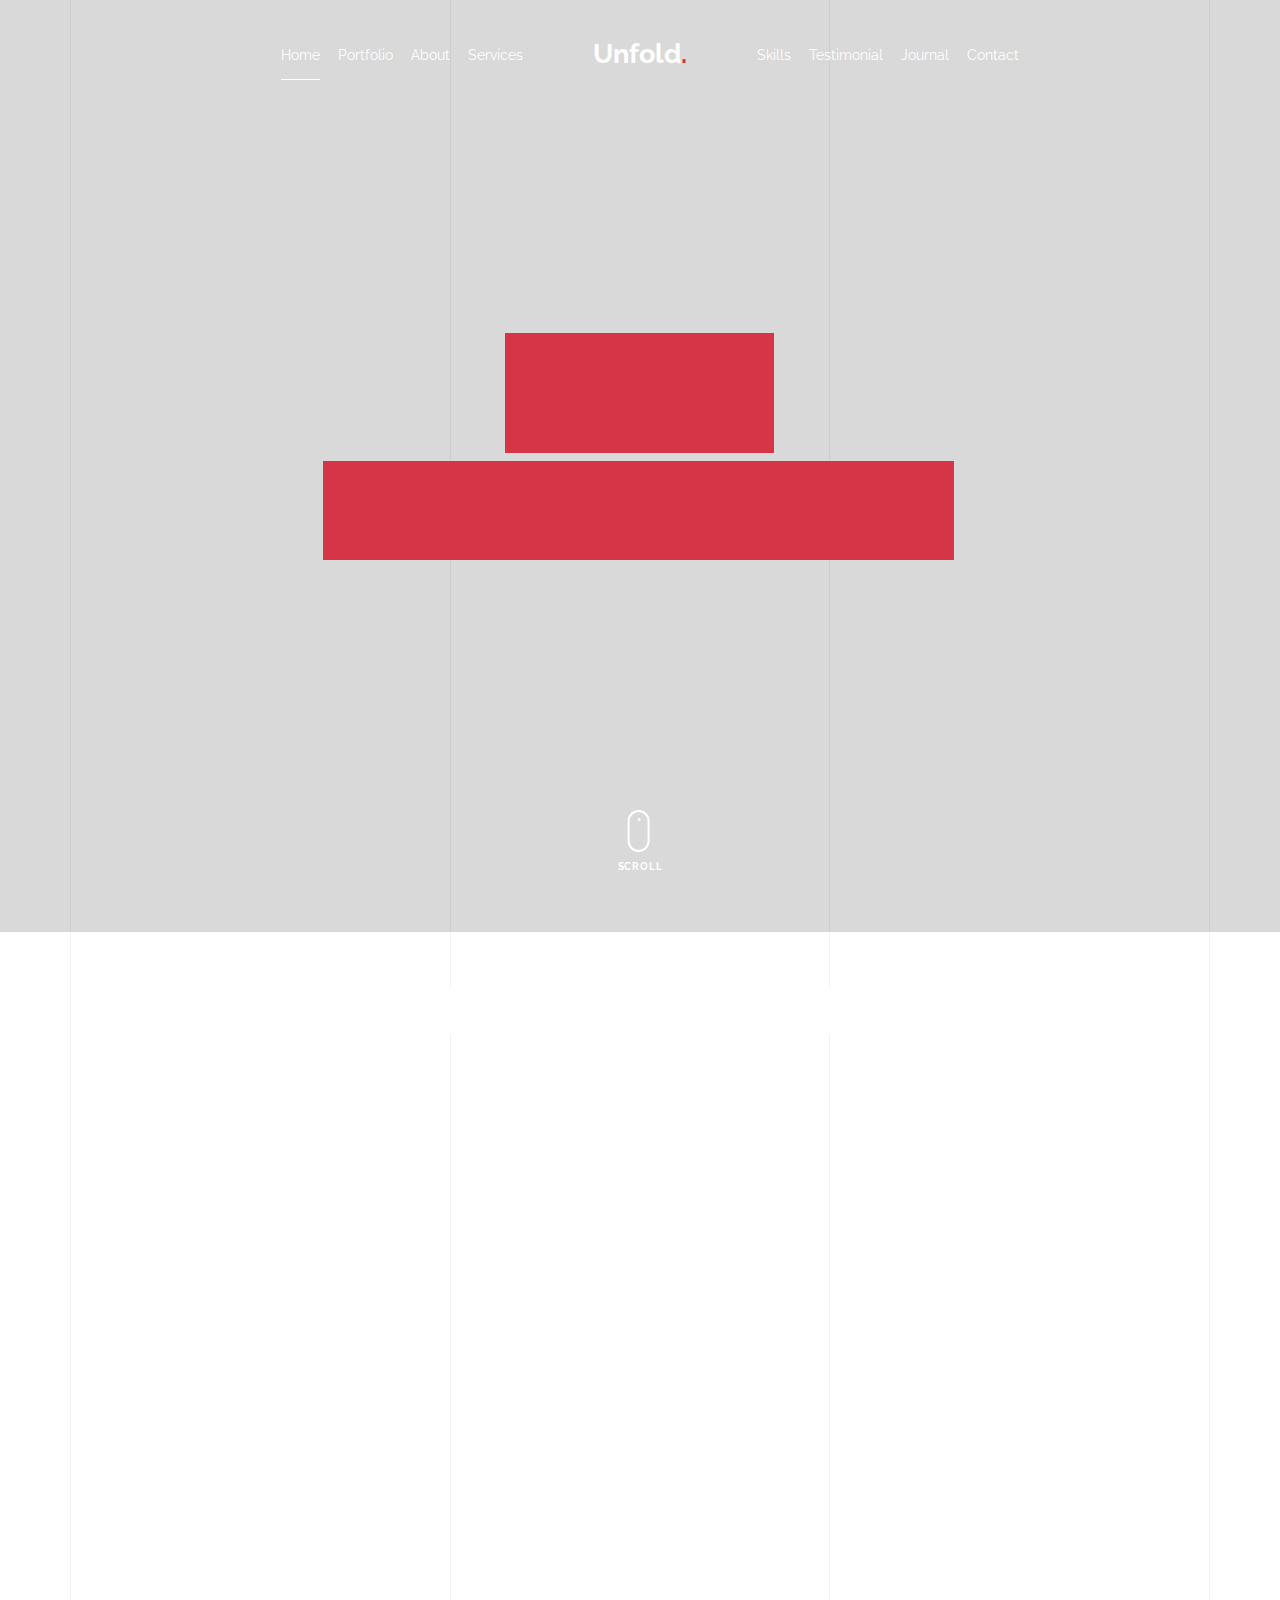
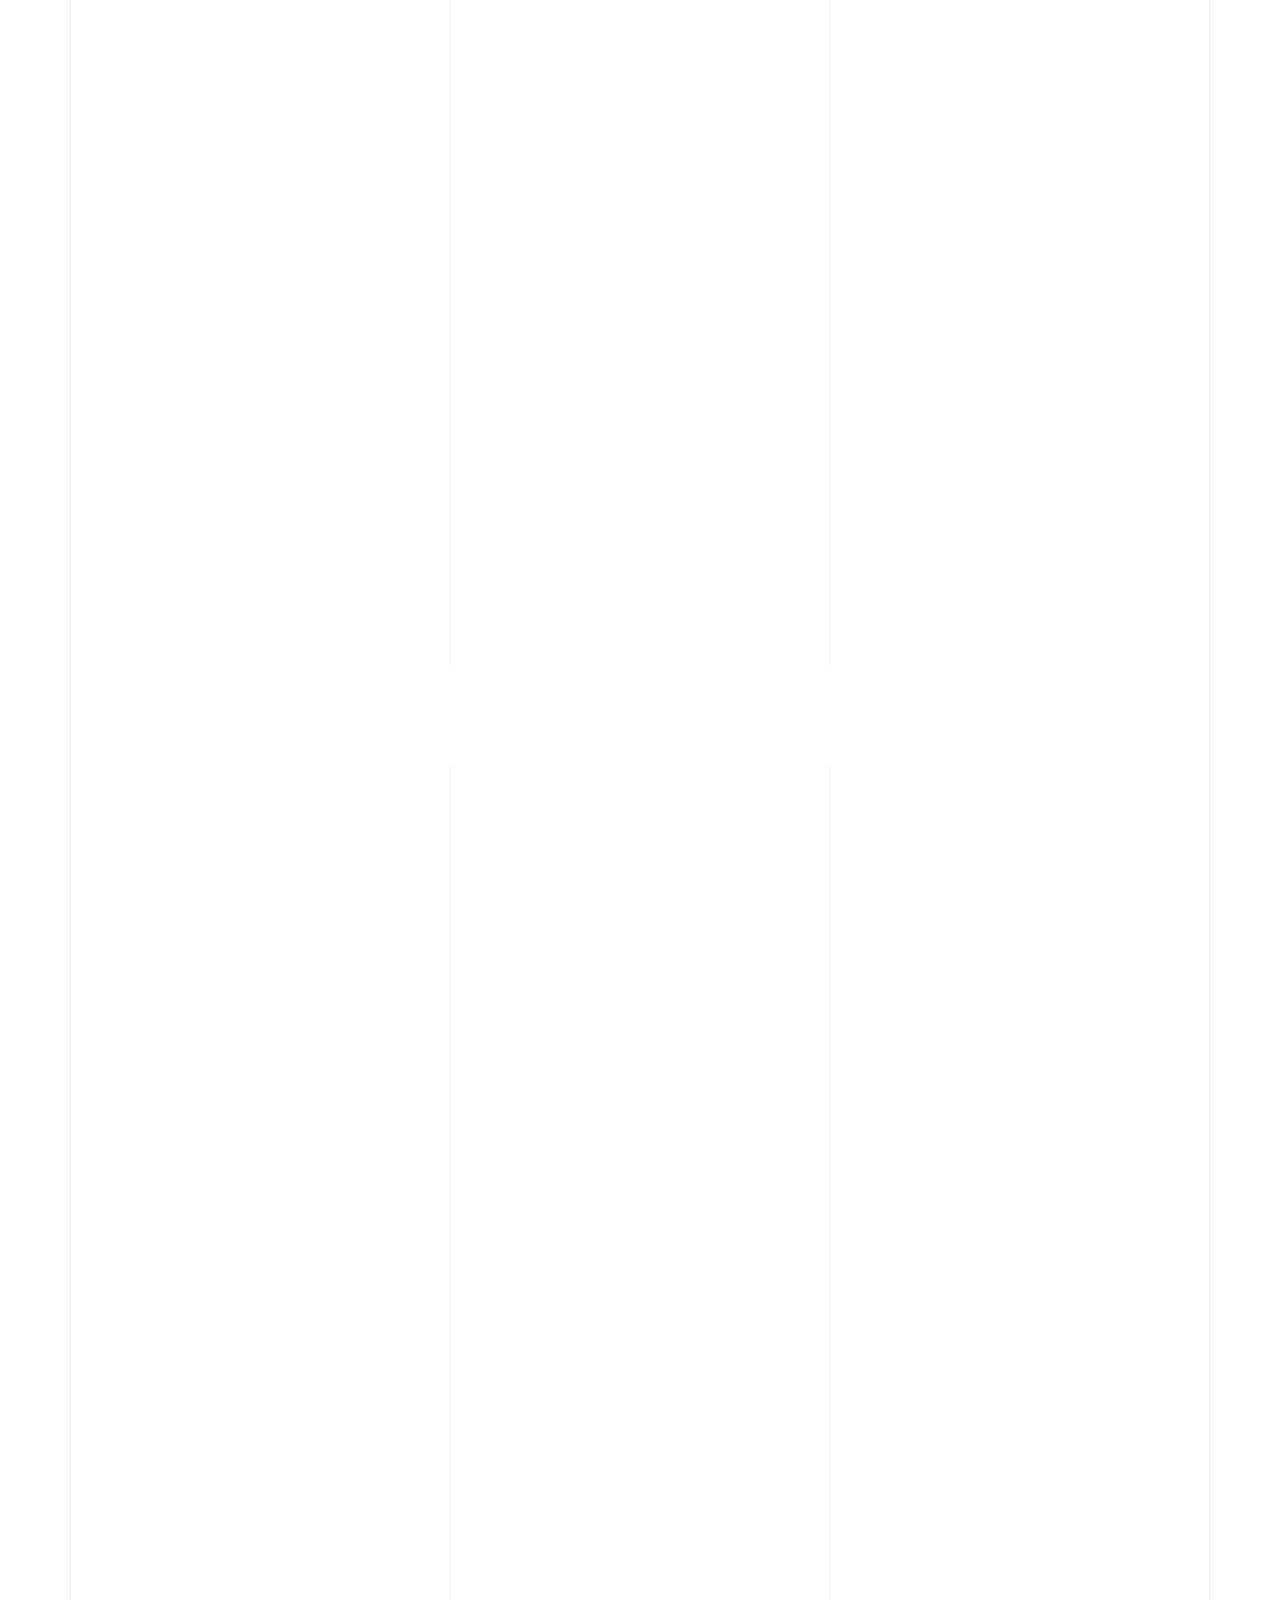
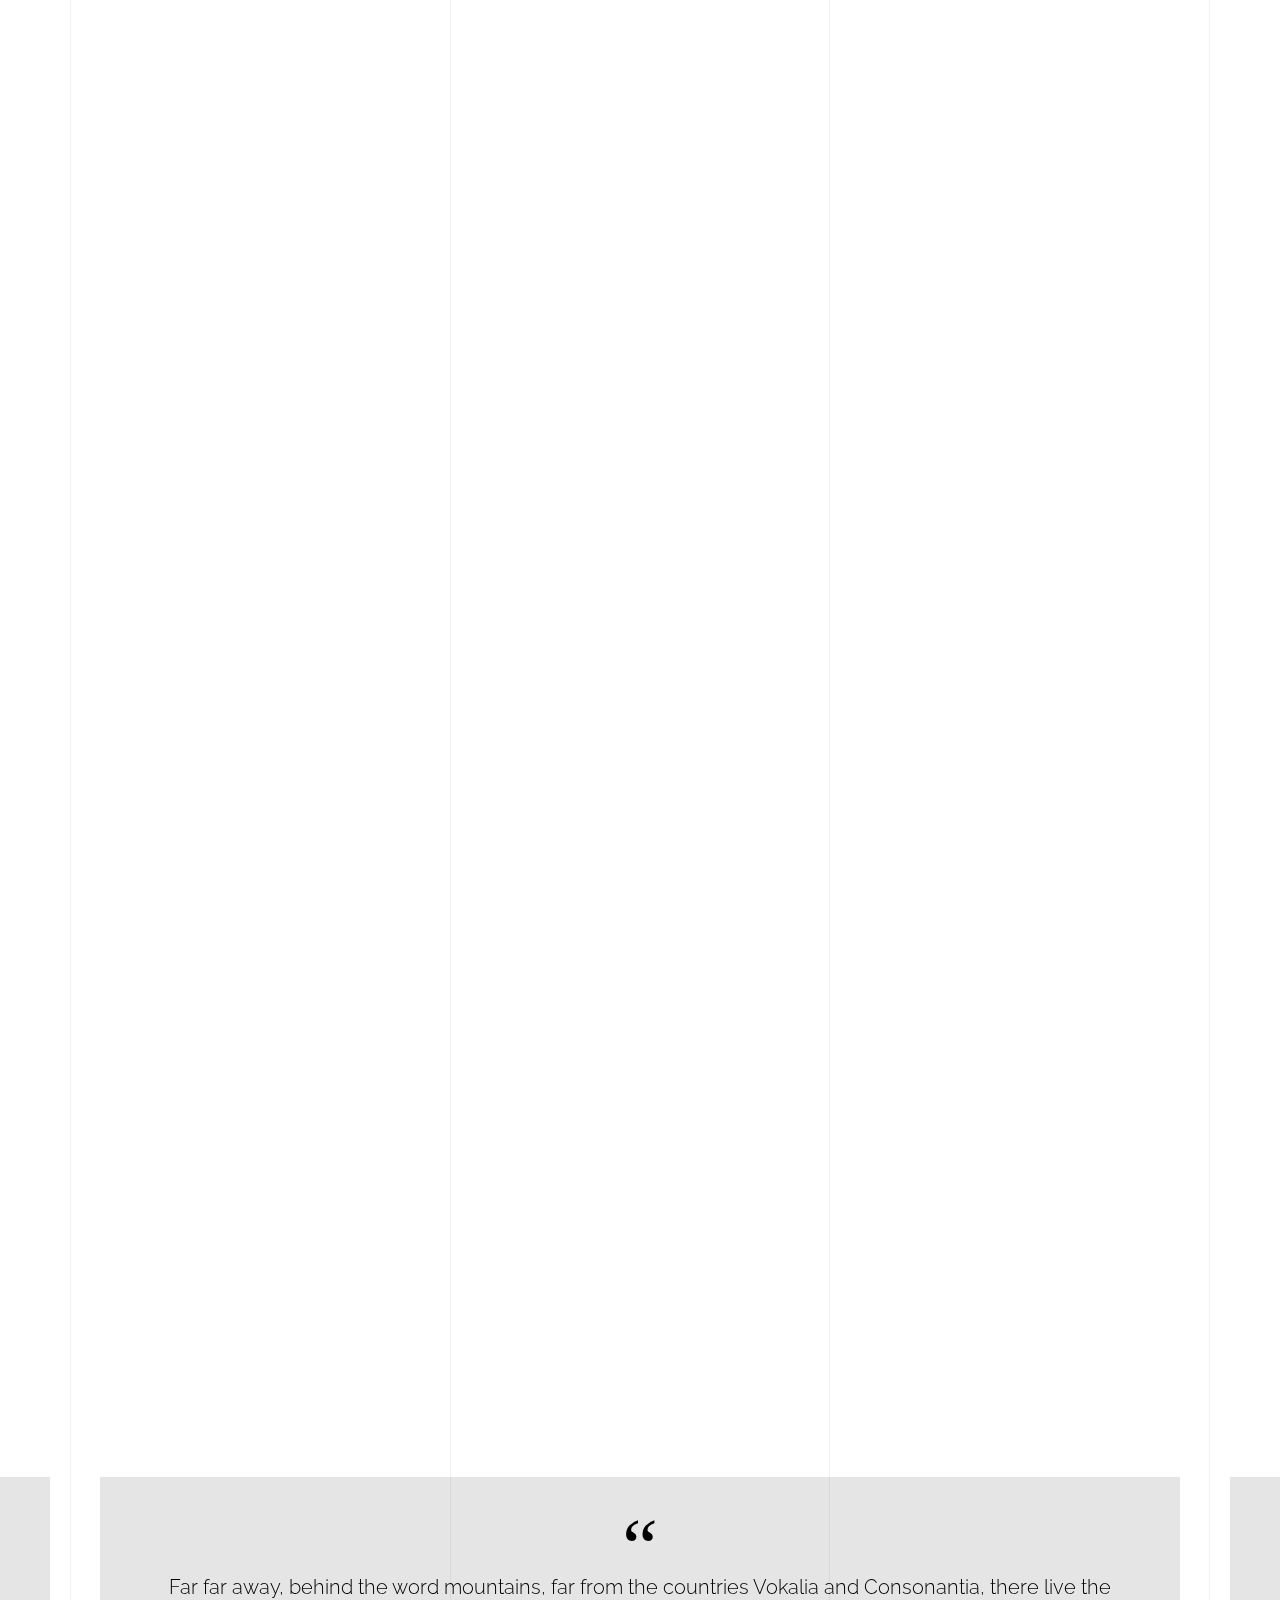
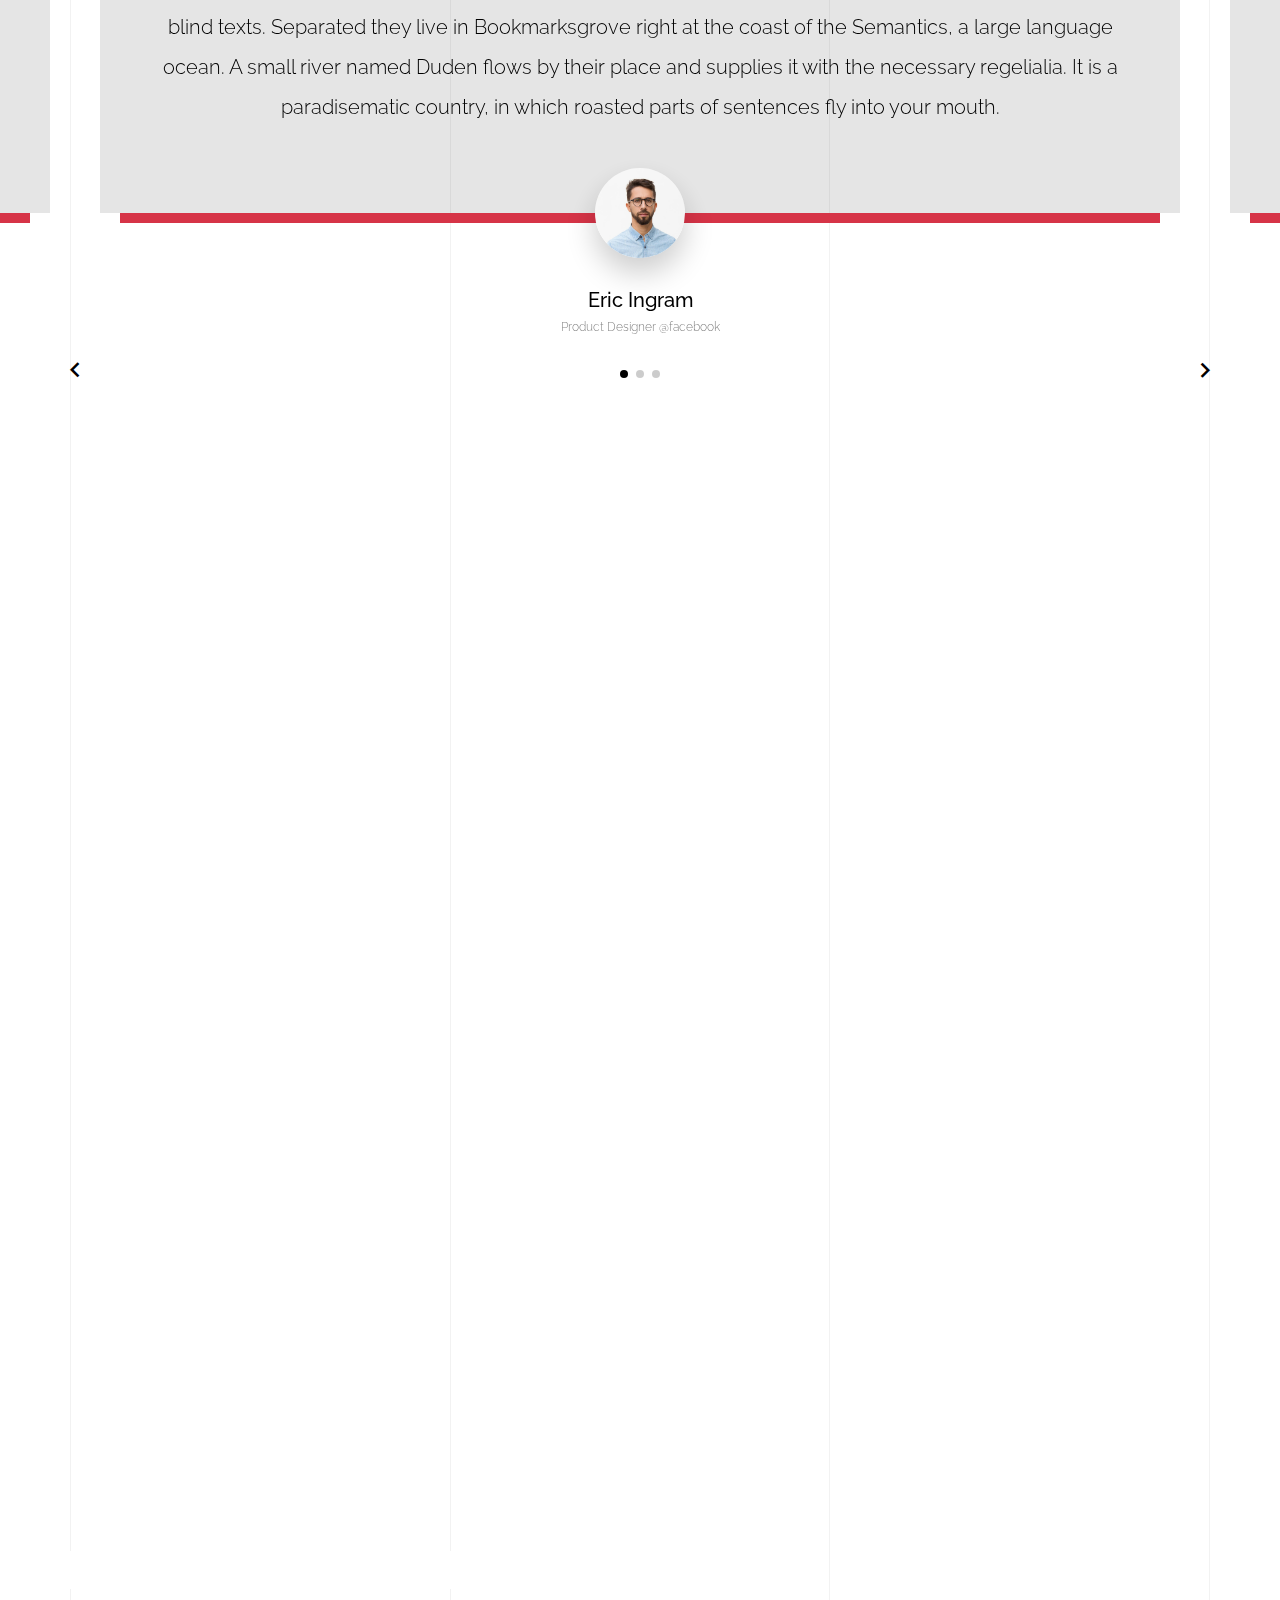
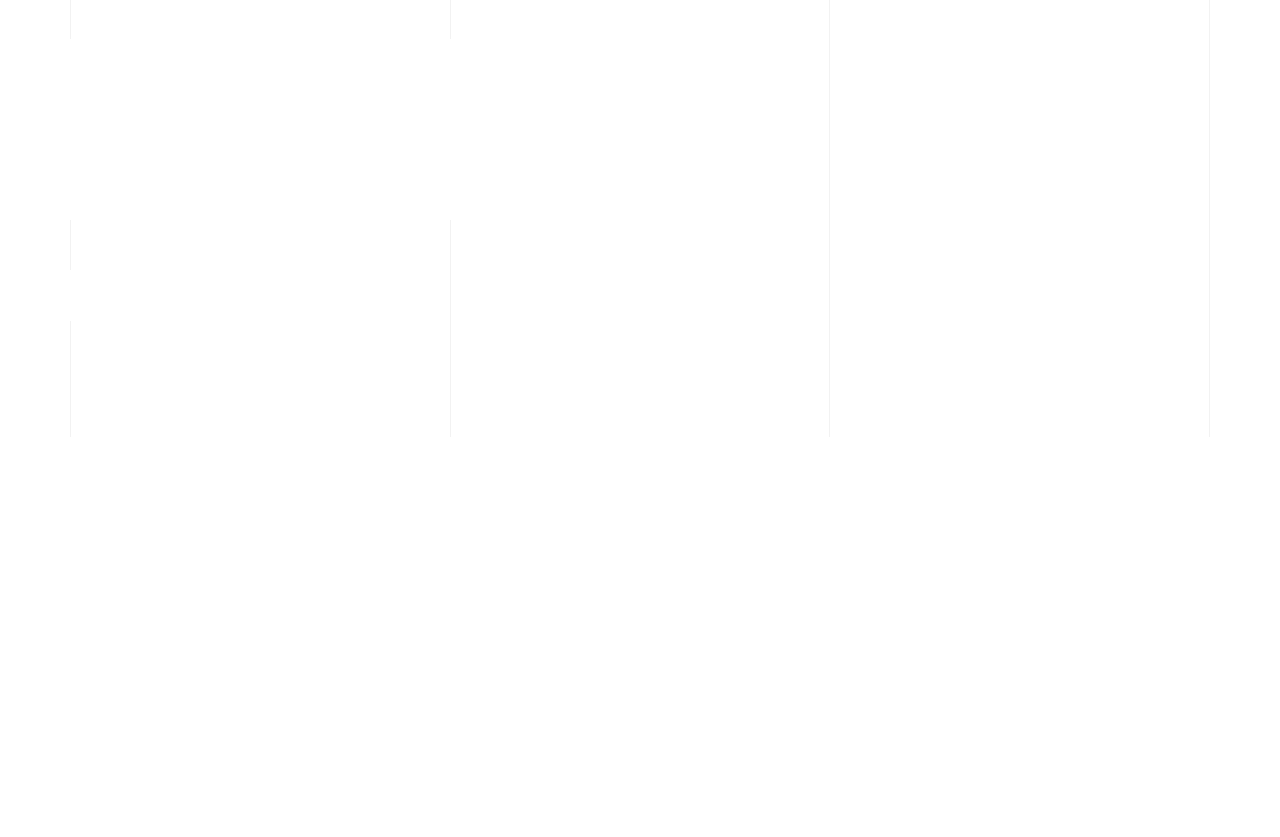
<file: mirror/light/index-video.html>
<!doctype html>
<html lang="en">
  <head>
    <title>Unfold &mdash; A onepage portfolio HTML template by Unslate.co</title>
    <meta charset="utf-8">
    <meta name="viewport" content="width=device-width, initial-scale=1, shrink-to-fit=no">
    
    <meta name="description" content="A onepage portfolio HTML template by Unslate.co">
    <meta name="keywords" content="html, css, javascript, jquery">
    <meta name="author" content="Unslate.co">

    <link rel="stylesheet" href="css/vendor/icomoon/style.css">
    <link rel="stylesheet" href="css/vendor/owl.carousel.min.css">
    <link rel="stylesheet" href="css/vendor/aos.css">
    <link rel="stylesheet" href="css/vendor/animate.min.css">
    <link rel="stylesheet" href="css/vendor/bootstrap.min.css">
    <link rel="stylesheet" href="css/vendor/jquery.fancybox.min.css">
    

    <!-- Theme Style -->
    <link rel="stylesheet" href="css/style.css">

  </head>
  <body data-spy="scroll" data-target=".site-nav-target" data-offset="200">

    <nav class="unslate_co--site-mobile-menu">
      <div class="close-wrap d-flex">
        <a href="#" class="d-flex ml-auto js-menu-toggle">
          <span class="close-label">Close</span>
          <div class="close-times">
            <span class="bar1"></span>
            <span class="bar2"></span>
          </div>
        </a>
      </div>
      <div class="site-mobile-inner"></div>
    </nav>


    <div class="unslate_co--site-wrap">

      <div class="unslate_co--site-inner">

        <div class="lines-wrap">
          <div class="lines-inner">
            <div class="lines"></div>
          </div>
        </div>
        <!-- END lines -->
      
      <nav class="unslate_co--site-nav site-nav-target">

        <div class="container">
        
          <div class="row align-items-center justify-content-between text-left">
            <div class="col-md-5 text-right">
              <ul class="site-nav-ul js-clone-nav text-left d-none d-lg-inline-block">
                <li class="has-children">
                  <a href="#home-section" class="nav-link">Home</a>
                  <ul class="dropdown">
                    <li>
                      <a href="index.html">Hero Image BG</a>
                    </li>
                    <li>
                      <a href="index-video.html">Video BG</a>
                    </li>
                    <li>
                      <a href="index-hero-slider.html">Hero Slider</a>
                    </li>
                    <li>
                      <a href="index-sidebar-menu.html">Sidebar Menu</a>
                    </li>
                    <li>
                      <a href="index-right-menu.html">Right Menu</a>
                    </li>
                  </ul>
                </li>
                <li><a href="#portfolio-section" class="nav-link">Portfolio</a></li>
                <li><a href="#about-section" class="nav-link">About</a></li>
                <li><a href="#services-section" class="nav-link">Services</a></li>
              </ul>
            </div>
            <div class="site-logo pos-absolute">
              <a href="index-video.html" class="unslate_co--site-logo">Unfold<span>.</span></a>
            </div>
            <div class="col-md-5 text-right text-lg-left">
              <ul class="site-nav-ul js-clone-nav text-left d-none d-lg-inline-block">
                <li><a href="#skills-section" class="nav-link">Skills</a></li>
                <li><a href="#testimonial-section" class="nav-link">Testimonial</a></li>
                <li><a href="#journal-section" class="nav-link">Journal</a></li>
                <li><a href="#contact-section" class="nav-link">Contact</a></li>
              </ul>

              <ul class="site-nav-ul-none-onepage text-right d-inline-block d-lg-none">
                <li><a href="#" class="js-menu-toggle">Menu</a></li>
              </ul>

            </div>
          </div>
        </div>

      </nav>
      <!-- END nav -->

      <div class="cover-v1 overlay jarallax-video" id="home-section">
        <div class="container">
          <div class="row align-items-center">
              
            <div class="col-md-7 mx-auto text-center">
              <h1 class="heading gsap-reveal-hero text-white">Unfold</h1>
              <h2 class="subheading gsap-reveal-hero text-white">I’m Eric Woodman A Product Designer Based In San Francisco</h2>
            </div>

          </div>
        </div>


        <!-- dov -->
        <a href="#portfolio-section" class="mouse-wrap smoothscroll">
          <span class="mouse">
            <span class="scroll"></span>
          </span>
          <span class="mouse-label">Scroll</span>
        </a>

      </div>
      <!-- END .cover-v1 -->


      <div class="unslate_co--section" id="portfolio-section">
        <div class="container">
          
          
          <div class="relative"><div class="loader-portfolio-wrap"><div class="loader-portfolio dark"></div></div> </div>
          <div id="portfolio-single-holder"></div>

          <div class="portfolio-wrapper">

            <div class="d-flex align-items-center mb-4 gsap-reveal gsap-reveal-filter">
              <h2 class="mr-auto heading-h2">Portfolio</h2>
              
              <a href="#" class="text-black js-filter d-inline-block d-lg-none">Filter</a>
              
              <div class="filter-wrap">
                <div class="filter ml-auto" id="filters">
                  <a href="#" class="active" data-filter="*">All</a>
                  <a href="#" data-filter=".web">Web</a>
                  <a href="#" data-filter=".branding">Branding</a>
                  <a href="#" data-filter=".illustration">Illustration</a>
                  <a href="#" data-filter=".packaging">Packaging</a>
                </div>
              </div>
            </div>


            
            <div id="posts" class="row gutter-isotope-item">
              <div class="item web branding col-sm-6 col-md-6 col-lg-4 isotope-mb-2">
                <a href="portfolio-single-1.html" class="portfolio-item ajax-load-page isotope-item gsap-reveal-img" data-id="1">
                    <div class="overlay">
                      <span class="wrap-icon icon-link2"></span>
                      <div class="portfolio-item-content">
                        <h3>Shoe Rebranding</h3>
                        <p>web, branding</p>
                      </div>
                    </div>
                    <img src="images/work_1_md.jpg" class="lazyload  img-fluid" alt="Images" />
                  </a>
              </div>
              <div class="item branding packaging illustration col-sm-6 col-md-6 col-lg-4 isotope-mb-2 ">
                <a href="portfolio-single-3.html" class="portfolio-item ajax-load-page item-portrait isotope-item gsap-reveal-img" data-id="3">
                    <div class="overlay">
                      <span class="wrap-icon icon-link2"></span>
                      <div class="portfolio-item-content">
                        <h3>Reworking</h3>
                        <p>branding, packaging, illustration</p>
                      </div>
                    </div>
                    <img src="images/work_2_md.jpg" class="lazyload  img-fluid" alt="Images" />
                  </a>
              </div>

              <div class="item branding packaging col-sm-6 col-md-6 col-lg-4 isotope-mb-2">
                <a href="portfolio-single-4.html" class="portfolio-item isotope-item ajax-load-page gsap-reveal-img" data-id="4">
                    <div class="overlay">
                      <span class="wrap-icon icon-link2"></span>
                      <div class="portfolio-item-content">
                        <h3>Modern Building</h3>
                        <p>branding, packaging</p>
                      </div>
                    </div>
                    <img src="images/work_3_md.jpg" class="lazyload  img-fluid" alt="Images" />
                  </a>
              </div>

              <div class="item web packaging col-sm-6 col-md-6 col-lg-4 isotope-mb-2">

                <a href="images/work_4_full.jpg" class="portfolio-item isotope-item gsap-reveal-img" data-fancybox="gallery" data-caption="Watch">
                    <div class="overlay">
                      <span class="wrap-icon icon-photo2"></span>
                      <div class="portfolio-item-content">
                        <h3>Watch</h3>
                        <p>web, packaging</p>
                      </div>
                    </div>
                    <img src="images/work_4_full.jpg" class="lazyload  img-fluid" alt="Images" />
                  </a>

              </div>

              <div class="item illustration packaging col-sm-6 col-md-6 col-lg-4 isotope-mb-2">
                <a href="images/work_5_md.jpg" class="portfolio-item isotope-item gsap-reveal-img" data-fancybox="gallery" data-caption="Shoe Rebranding">
                    <div class="overlay">
                      <span class="wrap-icon icon-photo2"></span>
                      <div class="portfolio-item-content">
                        <h3>Shoe Rebranding</h3>
                        <p>illustration, packaging</p>
                      </div>
                    </div>
                    <img src="images/work_5_md.jpg" class="lazyload  img-fluid" alt="Images" />
                  </a>
              </div>

              <div class="item web branding col-sm-6 col-md-6 col-lg-4 isotope-mb-2">
                <a href="portfolio-single-2.html" class="portfolio-item ajax-load-page item-portrait isotope-item gsap-reveal-img" data-id="2">
                    <div class="overlay">
                      <span class="wrap-icon icon-link2"></span>
                      <div class="portfolio-item-content">
                        <h3>Reshape</h3>
                        <p>web, branding</p>
                      </div>
                    </div>
                    <img src="images/work_6_md.jpg" class="lazyload  img-fluid" alt="Images" />
                  </a>
              </div>

              <div class="item branding packaging col-sm-6 col-md-6 col-lg-4 isotope-mb-2">
                <a href="images/work_7_a_md.jpg" class="portfolio-item item-portrait isotope-item gsap-reveal-img" data-fancybox="gallery" data-caption="Modern Building">
                    <div class="overlay">
                      <span class="wrap-icon icon-photo2"></span>
                      <div class="portfolio-item-content">
                        <h3>Modern Building</h3>
                        <p>branding, packaging</p>
                      </div>
                    </div>
                    <img src="images/work_7_a_md.jpg" class="lazyload  img-fluid" alt="Images" />
                  </a>
              </div>

              <div class="item web branding col-sm-6 col-md-6 col-lg-4 isotope-mb-2">
                <a href="https://www.youtube.com/watch?v=mwtbEGNABWU" class="portfolio-item isotope-item gsap-reveal-img" data-fancybox="gallery" data-caption="Showreel 2019">
                    <div class="overlay">
                      <span class="wrap-icon icon-play_circle_filled"></span>
                      <div class="portfolio-item-content">
                        <h3>Showreel 2019</h3>
                        <p>web, branding</p>
                      </div>
                    </div>
                    <img src="images/work_8_md.jpg" class="lazyload  img-fluid" alt="Images" />
                  </a>
              </div>

              <div class="item web illustration col-sm-6 col-md-6 col-lg-4 isotope-mb-2">
                <a href="images/work_9_a_md.jpg" class="portfolio-item isotope-item gsap-reveal-img" data-fancybox="gallery" data-caption="Render Packaging">
                    <div class="overlay">
                      <span class="wrap-icon icon-photo2"></span>
                      <div class="portfolio-item-content">
                        <h3>Render Packaging</h3>
                        <p>web, illustration</p>
                      </div>
                    </div>
                    <img src="images/work_9_a_md.jpg" class="lazyload  img-fluid" alt="Images" />
                  </a>
              </div>

            </div>
            
          </div>


        </div>
      </div>


      <div class="unslate_co--section">
        <div class="container">
          <div class="owl-carousel logo-slider">
            <div class="logo-v1 gsap-reveal">
              <img src="images/logo-google.png" alt="Image" class="img-fluid">
            </div>
            <div class="logo-v1 gsap-reveal">
              <img src="images/logo-puma.png" alt="Image" class="img-fluid">
            </div>
            <div class="logo-v1 gsap-reveal">
              <img src="images/logo-paypal.png" alt="Image" class="img-fluid">
            </div>
            <div class="logo-v1 gsap-reveal">
              <img src="images/logo-adobe.png" alt="Image" class="img-fluid">
            </div>
          </div>
        </div>
      </div>



      <div class="unslate_co--section" id="about-section">
        <div class="container">
          
          <div class="section-heading-wrap text-center mb-5">
            <h2 class="heading-h2 text-center divider"><span class="gsap-reveal">About Me</span></h2>
            <span class="gsap-reveal"><img src="images/divider.png" alt="divider" width="76"></span>
          </div>
          

          <div class="row mt-5 justify-content-between">
            <div class="col-lg-7 mb-5 mb-lg-0" data-aos="fade-up">
              <figure class="dotted-bg gsap-reveal-img">
                <img src="images/about_me_pic.jpg" alt="Image" class="img-fluid">
              </figure>
            </div>
            <div class="col-lg-4 pr-lg-5">
              <h3 class="mb-4 heading-h3"><span class="gsap-reveal">We can make it together</span></h3>
              <p class="lead gsap-reveal">Far far away, behind the word mountains, far from the countries Vokalia and Consonantia, there <a href="#">live the blind</a> texts. </p>
              <p class="mb-4 gsap-reveal">A small river named Duden flows by their place and supplies it with the necessary regelialia. It is a paradisematic country, in which roasted parts of sentences fly into your mouth.</p>
              <p class="gsap-reveal"><a href="#" class="btn btn-outline-pill btn-custom-light">Download my CV</a></p>
            </div>
          </div>
        </div>
      </div>

      <div class="unslate_co--section" id="services-section">
        <div class="container">

          <div class="section-heading-wrap text-center mb-5">
            <h2 class="heading-h2 text-center divider"><span class="gsap-reveal">My Services</span></h2>
            <span class="gsap-reveal"><img src="images/divider.png" alt="divider" width="76"></span>
          </div>

          <div class="row gutter-v3">
            <div class="col-md-6 col-lg-4 mb-4">
              <div class="feature-v1" data-aos="fade-up" data-aos-delay="0">
                <div class="wrap-icon mb-3">
                  <img src="images/svg/001-options.svg" alt="Image" width="45">
                </div>
                <h3>Digital <br> Strategy</h3>
                <p>A small river named Duden flows by their place and supplies it with the necessary regelialia. </p>
              </div> 
            </div>
            <div class="col-md-6 col-lg-4 mb-4">
              <div class="feature-v1" data-aos="fade-up" data-aos-delay="100">
                <div class="wrap-icon mb-3">
                  <img src="images/svg/002-chat.svg" alt="Icon" width="45">
                </div>
                <h3>Web <br> Design</h3>
                <p>A small river named Duden flows by their place and supplies it with the necessary regelialia. </p>
              </div> 
            </div>
            <div class="col-md-6 col-lg-4 mb-4">
              <div class="feature-v1" data-aos="fade-up" data-aos-delay="200">
                <div class="wrap-icon mb-3">
                  <img src="images/svg/003-contact-book.svg" alt="Image" class="img-fluid" width="45">
                </div>
                <h3>User <br> Experience</h3>
                <p>A small river named Duden flows by their place and supplies it with the necessary regelialia. </p>
              </div> 
            </div>

            <div class="col-md-6 col-lg-4 mb-4">
              <div class="feature-v1" data-aos="fade-up" data-aos-delay="0">
                <div class="wrap-icon mb-3">
                  <img src="images/svg/004-percentage.svg" alt="Image" width="45">
                </div>
                <h3>Web <br> Development</h3>
                <p>A small river named Duden flows by their place and supplies it with the necessary regelialia. </p>
              </div> 
            </div>
            <div class="col-md-6 col-lg-4 mb-4">
              <div class="feature-v1" data-aos="fade-up" data-aos-delay="100">
                <div class="wrap-icon mb-3">
                  <img src="images/svg/006-goal.svg" alt="Image" width="45">
                </div>
                <h3>WordPress <br> Solutions</h3>
                <p>A small river named Duden flows by their place and supplies it with the necessary regelialia. </p>
              </div> 
            </div>
            <div class="col-md-6 col-lg-4 mb-4">
              <div class="feature-v1" data-aos="fade-up" data-aos-delay="200">
                <div class="wrap-icon mb-3">
                  <img src="images/svg/005-line-chart.svg" alt="Image" width="45">
                </div>
                <h3>Mobile <br> Applications</h3>
                <p>A small river named Duden flows by their place and supplies it with the necessary regelialia. </p>
              </div> 
            </div>

          </div>

        </div>
      </div>

      <div class="unslate_co--section section-counter" id="skills-section">
        <div class="container">
          <div class="section-heading-wrap text-center mb-5">
            <h2 class="heading-h2 text-center divider"><span class="gsap-reveal">My Skills</span></h2>
            <span class="gsap-reveal"><img src="images/divider.png" alt="divider" width="76"></span>
          </div>


          <div class="row pt-5">
            <div class="col-6 col-sm-6 mb-5 mb-lg-0 col-md-6 col-lg-3" data-aos="fade-up" data-aos-delay="0">
              <div class="counter-v1 text-center">
                <span class="number-wrap">
                  <span class="number number-counter" data-number="90">0</span>
                  <span class="append-text">%</span>
                </span>
                <span class="counter-label">WordPress</span>
              </div>
            </div>
            <div class="col-6 col-sm-6 mb-5 mb-lg-0 col-md-6 col-lg-3" data-aos="fade-up" data-aos-delay="100">
              <div class="counter-v1 text-center">
                <span class="number-wrap">
                  <span class="number number-counter" data-number="99">0</span>
                  <span class="append-text">%</span>
                </span>
                <span class="counter-label">HTML/CSS</span>
              </div>
            </div>
            <div class="col-6 col-sm-6 mb-5 mb-lg-0 col-md-6 col-lg-3" data-aos="fade-up" data-aos-delay="200">
              <div class="counter-v1 text-center">
                <span class="number-wrap">
                  <span class="number number-counter" data-number="95">0</span>
                  <span class="append-text">%</span>
                </span>
                <span class="counter-label">jQuery</span>
              </div>
            </div>
            <div class="col-6 col-sm-6 mb-5 mb-lg-0 col-md-6 col-lg-3" data-aos="fade-up" data-aos-delay="300">
              <div class="counter-v1 text-center">
                <span class="number-wrap">
                  <span class="number number-counter" data-number="100">0</span>
                  <span class="append-text">%</span>
                </span>
                <span class="counter-label">Design</span>
              </div>
            </div>
          </div>
        </div>
      </div>
      <!-- END .counter -->

      <div class="unslate_co--section" id="testimonial-section">
        <div class="container">
          <div class="section-heading-wrap text-center mb-5">
            <h2 class="heading-h2 text-center divider"><span class="gsap-reveal">My Happy Clients</span></h2>
            <span class="gsap-reveal"><img src="images/divider.png" alt="divider" width="76"></span>
          </div>
        </div>

        <div class="owl-carousel testimonial-slider">
          <div>
            <div class="testimonial-v1">
              <div class="testimonial-inner-bg">
                <span class="quote">&ldquo;</span>
                <blockquote>
                  Far far away, behind the word mountains, far from the countries Vokalia and Consonantia, there live the blind texts. Separated they live in Bookmarksgrove right at the coast of the Semantics, a large language ocean. A small river named Duden flows by their place and supplies it with the necessary regelialia. It is a paradisematic country, in which roasted parts of sentences fly into your mouth.
                </blockquote>
              </div>
              
              <div class="testimonial-author-info">
                <img src="images/person_man_1.jpg" alt="Image">
                <h3>Eric Ingram</h3>
                <span class="d-block position">Product Designer @facebook</span>
              </div>

            </div>
          </div>
          <div>
            <div class="testimonial-v1">
              <div class="testimonial-inner-bg">
                <span class="quote">&ldquo;</span>
                <blockquote>
                  Far far away, behind the word mountains, far from the countries Vokalia and Consonantia, there live the blind texts. Separated they live in Bookmarksgrove right at the coast of the Semantics, a large language ocean. A small river named Duden flows by their place and supplies it with the necessary regelialia. It is a paradisematic country, in which roasted parts of sentences fly into your mouth.
                </blockquote>
              </div>
              
              <div class="testimonial-author-info">
                <img src="images/person_man_2.jpg" alt="Image">
                <h3>Ryan Mullins</h3>
                <span class="d-block position">Product Designer @Shopify</span>
              </div>

            </div>
          </div>
          <div>
            <div class="testimonial-v1">
              <div class="testimonial-inner-bg">
                <span class="quote">&ldquo;</span>
                <blockquote>
                  Far far away, behind the word mountains, far from the countries Vokalia and Consonantia, there live the blind texts. Separated they live in Bookmarksgrove right at the coast of the Semantics, a large language ocean. A small river named Duden flows by their place and supplies it with the necessary regelialia. It is a paradisematic country, in which roasted parts of sentences fly into your mouth.
                </blockquote>
              </div>
              
              <div class="testimonial-author-info">
                <img src="images/person_woman_1.jpg" alt="Image">
                <h3>Erica Miller</h3>
                <span class="d-block position">Product Designer @Twitter</span>
              </div>

            </div>
          </div>
        </div>

      </div>
      <!-- END testimonial -->

      <div class="unslate_co--section" id="journal-section">
        <div class="container">
          <div class="section-heading-wrap text-center mb-5">
            <h2 class="heading-h2 text-center divider"><span class="gsap-reveal">My Journal</span></h2>
            <span class="gsap-reveal"><img src="images/divider.png" alt="divider" width="76"></span>
          </div>

          
          <div class="row gutter-v4 align-items-stretch">
            <div class="col-sm-6 col-md-6 col-lg-8 blog-post-entry" data-aos="fade-up" data-aos-delay="0">

              <a href="blog-single.html" class="grid-item blog-item w-100 h-100">
                <div class="overlay">
                  <div class="portfolio-item-content">
                    <h3>A Mounteering Guide For Beginners</h3>
                    <p class="post-meta">By Joefrey <span class="small">&bullet;</span> 5 mins read</p>
                  </div>
                </div>
                <img src="images/post_1.jpg" class="lazyload" alt="Image" />
              </a>


            </div>
            <div class="col-sm-6 col-md-6 col-lg-4 blog-post-entry" data-aos="fade-up" data-aos-delay="100">
              <a href="blog-single.html" class="grid-item blog-item w-100 h-100">
                <div class="overlay">
                  <div class="portfolio-item-content">
                    <h3>A Mounteering Guide For Beginners</h3>
                    <p class="post-meta">By Joefrey <span class="small">&bullet;</span> 5 mins read</p>
                  </div>
                </div>
                <img src="images/post_2.jpg" class="lazyload" alt="Image" />
              </a>
            </div>


            <div class="col-sm-6 col-md-6 col-lg-4 blog-post-entry" data-aos="fade-up" data-aos-delay="0">

              <a href="blog-single.html" class="grid-item blog-item w-100 h-100">
                <div class="overlay">
                  <div class="portfolio-item-content">
                    <h3>A Mounteering Guide For Beginners</h3>
                    <p class="post-meta">By Joefrey <span class="small">&bullet;</span> 5 mins read</p>
                  </div>
                </div>
                <img src="images/post_3.jpg" class="lazyload" alt="Image" />
              </a>


            </div>
            <div class="col-sm-6 col-md-6 col-lg-4 blog-post-entry" data-aos="fade-up" data-aos-delay="100">
              <a href="blog-single.html" class="grid-item blog-item w-100 h-100">
                <div class="overlay">
                  <div class="portfolio-item-content">
                    <h3>A Mounteering Guide For Beginners</h3>
                    <p class="post-meta">By Joefrey <span class="small">&bullet;</span> 5 mins read</p>
                  </div>
                </div>
                <img src="images/post_4.jpg" class="lazyload" alt="Image" />
              </a>
            </div>

            <div class="col-sm-6 col-md-6 col-lg-4 blog-post-entry" data-aos="fade-up" data-aos-delay="200">
              <a href="blog-single.html" class="grid-item blog-item w-100 h-100">
                <div class="overlay">
                  <div class="portfolio-item-content">
                    <h3>A Mounteering Guide For Beginners</h3>
                    <p class="post-meta">By Joefrey <span class="small">&bullet;</span> 5 mins read</p>
                  </div>
                </div>
                <img src="images/post_5.jpg" class="lazyload" alt="Image" />
              </a>
            </div>


          </div>

        </div>
      </div>
      <!-- END blog posts -->


      <div class="unslate_co--section" id="contact-section">
        <div class="container">
          <div class="section-heading-wrap text-center mb-5">
            <h2 class="heading-h2 text-center divider"><span class="gsap-reveal">Get In Touch</span></h2>
            <span class="gsap-reveal"><img src="images/divider.png" alt="divider" width="76"></span>
          </div>


          <div class="row justify-content-between">
            
            <div class="col-md-6">
              <form method="post" class="form-outline-style-v1" id="contactForm">
                <div class="form-group row mb-0">

                  <div class="col-lg-6 form-group gsap-reveal">
                    <label for="name">Name</label>
                    <input name="name" type="text" class="form-control" id="name">
                  </div>
                  <div class="col-lg-6 form-group gsap-reveal">
                    <label for="email">Email</label>
                    <input name="email" type="email" class="form-control" id="email">
                  </div>
                  <div class="col-lg-12 form-group gsap-reveal">
                    <label for="message">Write your message...</label>
                    <textarea name="message" id="message" cols="30" rows="7" class="form-control"></textarea>
                  </div>
                </div>
                <div class="form-group row gsap-reveal">
                    <div class="col-md-12 d-flex align-items-center">
                      <input type="submit" class="btn btn-outline-pill btn-custom-light mr-3" value="Send Message">
                      <span class="submitting"></span>
                    </div>
                  </div>
              </form>
              <div id="form-message-warning" class="mt-4"></div> 
              <div id="form-message-success">
                Your message was sent, thank you!
              </div>

            </div>

            <div class="col-md-4">
              <div class="contact-info-v1">
                <div class="gsap-reveal d-block">
                  <span class="d-block contact-info-label">Email</span>
                  <a href="#" class="contact-info-val">info@unslate.co</a>
                </div>
                <div class="gsap-reveal d-block">
                  <span class="d-block contact-info-label">Phone</span>
                  <a href="#" class="contact-info-val">+12 345 6789 012</a>
                </div>
                <div class="gsap-reveal d-block">
                  <span class="d-block contact-info-label">Address</span>
                  <address class="contact-info-val">273 South Riverview Rd. <br> New York, NY 10011</address>
                </div>
              </div>
            </div>

          </div>
        </div>
      </div>
      </div> 

      <footer class="unslate_co--footer unslate_co--section">
        <div class="container">
          <div class="row justify-content-center">
            <div class="col-md-7">
              
              <div class="footer-site-logo"><a href="#">Unfold<span>.</span></a></div>

              <ul class="footer-site-social">
                <li><a href="#">Facebook</a></li>
                <li><a href="#">Twitter</a></li>
                <li><a href="#">Instagram</a></li>
                <li><a href="#">Dribbble</a></li>
                <li><a href="#">Behance</a></li>
              </ul>

              <p class="site-copyright">
                <small>&copy; 2020 <a href="#">Unfold</a>. All Rights Reserved. Design with <span class="icon-heart text-danger"></span> by <a href="#">Unslate.co</a>.</small>
              </p>

            </div>
          </div>
        </div>
      </footer>

      
    </div>

    <!-- Loader -->
    <div id="unslate_co--overlayer"></div>
    <div class="site-loader-wrap">
      <div class="site-loader dark"></div>
    </div>

    <script src="js/scripts-dist.js"></script>
    <script src="js/main.js"></script>

    <!-- Global site tag (gtag.js) - Google Analytics -->
<script async src="https://www.googletagmanager.com/gtag/js?id=UA-157808202-1"></script>
<script>
  window.dataLayer = window.dataLayer || [];
  function gtag(){dataLayer.push(arguments);}
  gtag('js', new Date());

  gtag('config', 'UA-157808202-1');
</script>

  </body>
</html>
</file>
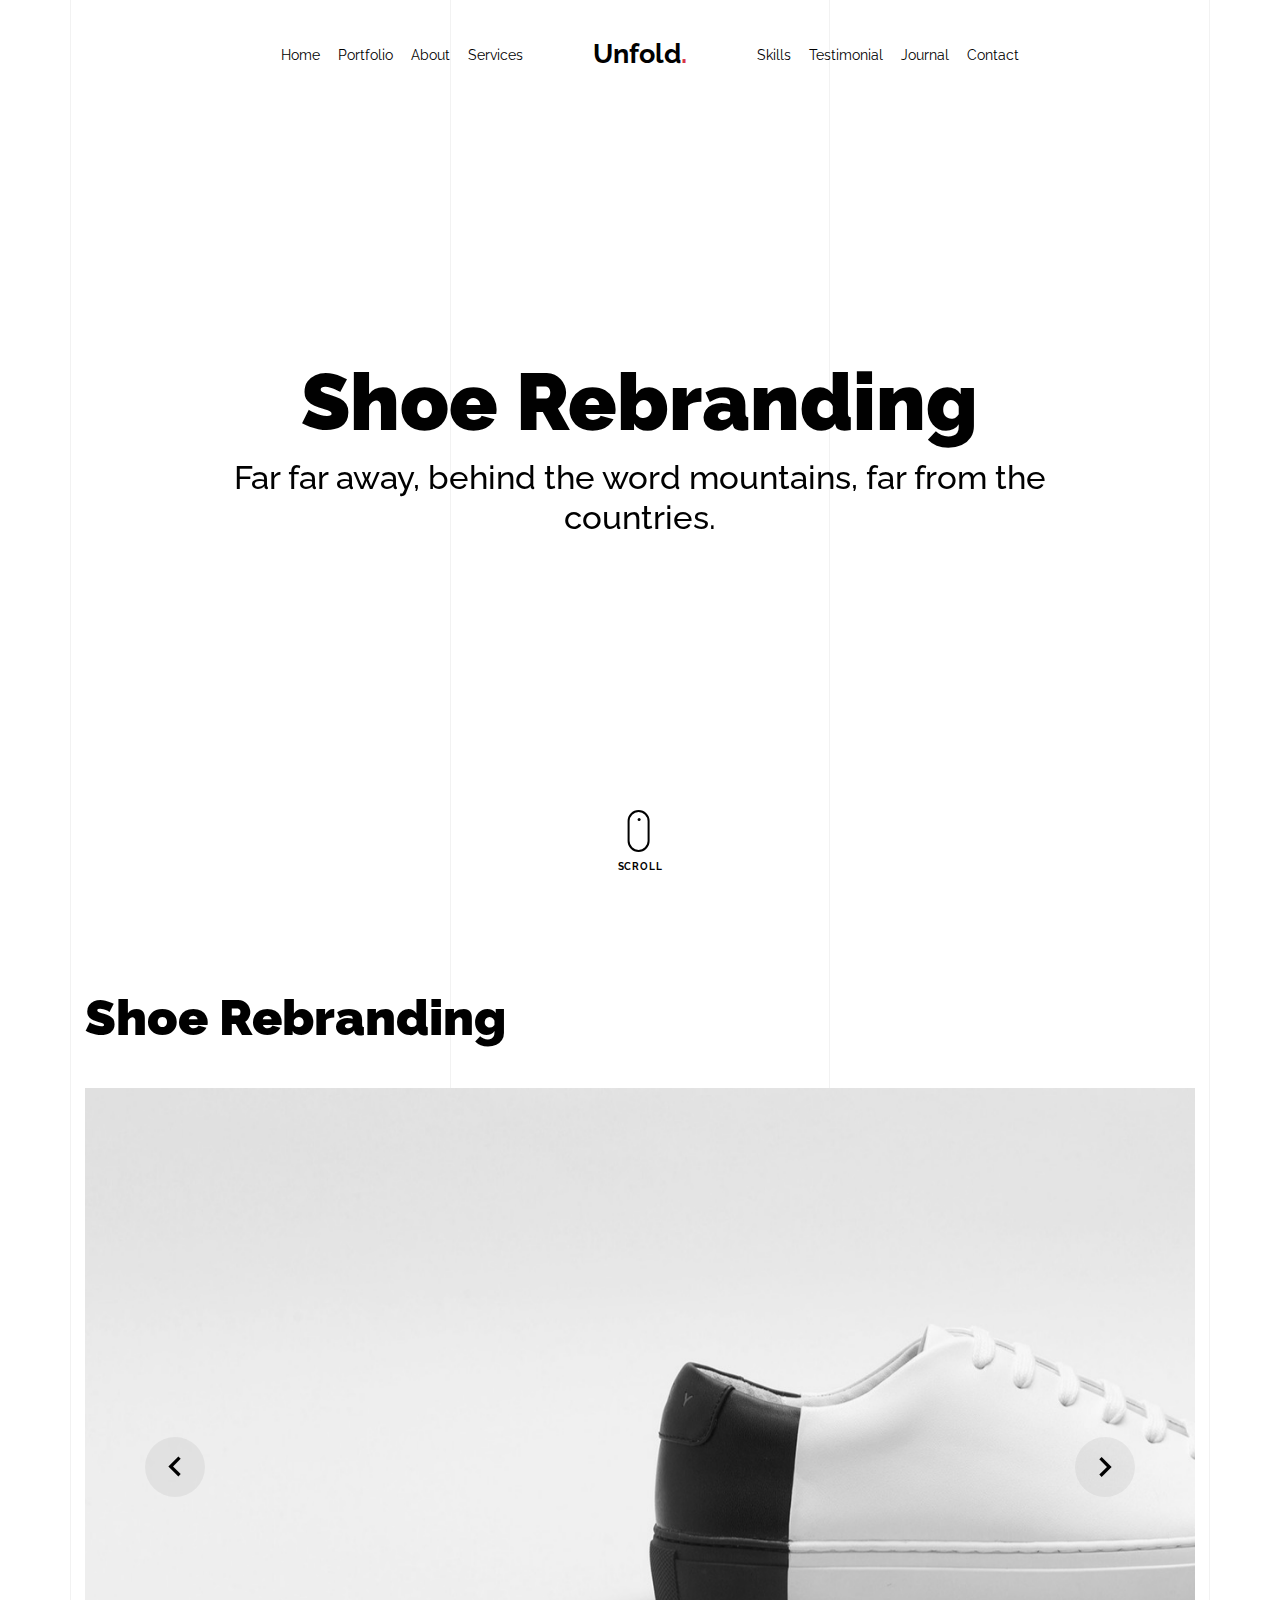
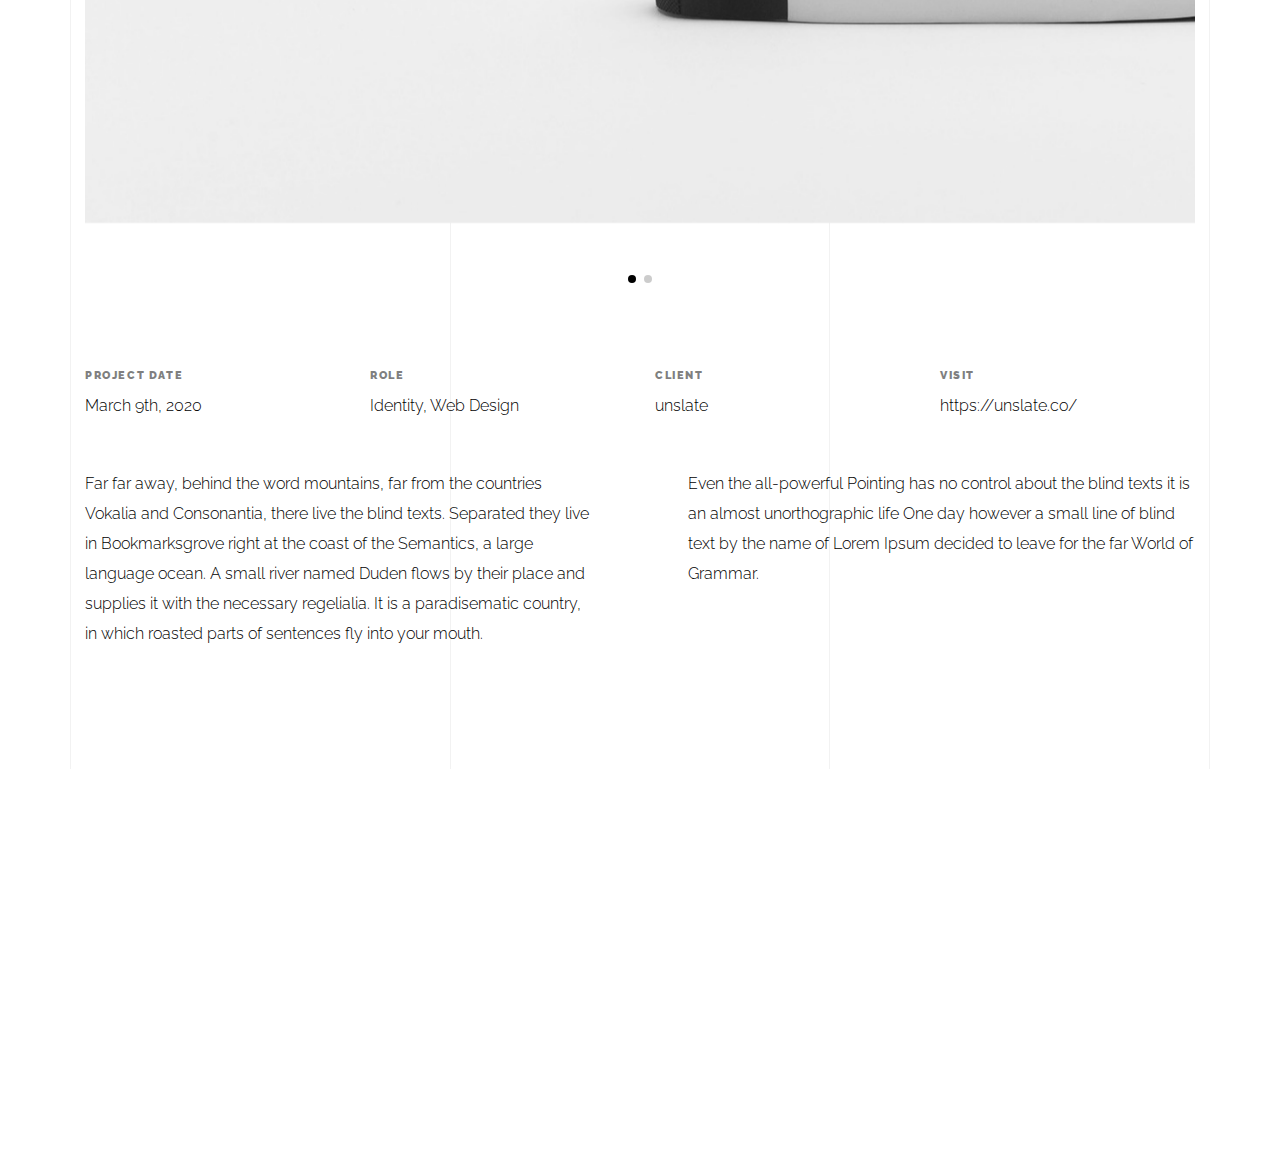
<file: mirror/light/portfolio-single-1.html>
<!doctype html>
<html lang="en">

<head>
  <title>Unfold &mdash; A onepage portfolio HTML template by Unslate.co</title>
  <meta charset="utf-8">
  <meta name="viewport" content="width=device-width, initial-scale=1, shrink-to-fit=no">
  
  <meta name="description" content="A onepage portfolio HTML template by Unslate.co">
  <meta name="keywords" content="html, css, javascript, jquery">
  <meta name="author" content="Unslate.co">

  <link rel="stylesheet" href="css/vendor/icomoon/style.css">
  <link rel="stylesheet" href="css/vendor/owl.carousel.min.css">
  <link rel="stylesheet" href="css/vendor/aos.css">
  <link rel="stylesheet" href="css/vendor/animate.min.css">
  <link rel="stylesheet" href="css/vendor/bootstrap.min.css">
  <link rel="stylesheet" href="css/vendor/jquery.fancybox.min.css">

  <!-- Theme Style -->
  <link rel="stylesheet" href="css/style.css">

</head>

<body data-spy="scroll" data-target=".site-nav-target" data-offset="200">

  <nav class="unslate_co--site-mobile-menu">
    <div class="close-wrap d-flex">
      <a href="#" class="d-flex ml-auto js-menu-toggle">
        <span class="close-label">Close</span>
        <div class="close-times">
          <span class="bar1"></span>
          <span class="bar2"></span>
        </div>
      </a>
    </div>
    <div class="site-mobile-inner"></div>
  </nav>

  <div class="unslate_co--site-wrap">

    <div class="unslate_co--site-inner">

      <div class="lines-wrap">
          <div class="lines-inner">
            <div class="lines"></div>
          </div>
        </div>
        <!-- END lines -->

      <nav class="unslate_co--site-nav dark site-nav-target">

        <div class="container">

          <div class="row align-items-center justify-content-between text-left">
            <div class="col-md-5 text-right">
              <ul class="site-nav-ul js-clone-nav text-left d-none d-lg-inline-block">
                <li class="has-children">
                  <a href="index.html#home-section" class="nav-link">Home</a>
                  <ul class="dropdown">
                    <li>
                      <a href="index.html">Hero Image BG</a>
                    </li>
                    <li>
                      <a href="index-video.html">Video BG</a>
                    </li>
                    <li>
                      <a href="index-hero-slider.html">Hero Slider</a>
                    </li>
                    <li>
                      <a href="index-sidebar-menu.html">Sidebar Menu</a>
                    </li>
                    <li>
                      <a href="index-right-menu.html">Right Menu</a>
                    </li>
                  </ul>
                </li>
                <li><a href="index.html#portfolio-section" class="nav-link">Portfolio</a></li>
                <li><a href="index.html#about-section" class="nav-link">About</a></li>
                <li><a href="index.html#services-section" class="nav-link">Services</a></li>
              </ul>
            </div>
            <div class="site-logo pos-absolute">
              <a href="index.html" class="unslate_co--site-logo">Unfold<span>.</span></a>
            </div>
            <div class="col-md-5 text-right text-lg-left">
              <ul class="site-nav-ul js-clone-nav text-left d-none d-lg-inline-block">
                <li><a href="index.html#skills-section" class="nav-link">Skills</a></li>
                <li><a href="index.html#testimonial-section" class="nav-link">Testimonial</a></li>
                <li><a href="index.html#journal-section" class="nav-link">Journal</a></li>
                <li><a href="index.html#contact-section" class="nav-link">Contact</a></li>
              </ul>

              <ul class="site-nav-ul-none-onepage text-right d-inline-block d-lg-none">
                <li><a href="#" class="js-menu-toggle">Menu</a></li>
              </ul>

            </div>
          </div>
        </div>

      </nav>
      <!-- END nav -->

      <div class="cover-v1 jarallax" style="" id="home-section">
        <div class="container">
          <div class="row align-items-center">

            <div class="col-md-10 mx-auto text-center">
              <h1 class="heading" data-aos="fade-up">Shoe Rebranding</h1>
              <h2 class="subheading" data-aos="fade-up" data-aos-delay="100">Far far away, behind the word mountains, far from the countries.</h2>
            </div>

          </div>
        </div>

        <!-- dov -->
        <a href="#portfolio-single-section" class="mouse-wrap dark smoothscroll">
          <span class="mouse">
            <span class="scroll"></span>
          </span>
          <span class="mouse-label">Scroll</span>
        </a>

      </div>
      <!-- END .cover-v1 -->

      <div class="container">
        <div class="portfolio-single-wrap unslate_co--section" id="portfolio-single-section">

          <div class="portfolio-single-inner">
            <h2 class="heading-portfolio-single-h2">Shoe Rebranding</h2>

            <div class="row justify-content-between mb-5">
              <div class="col-12 mb-4">
                <div class="owl-carousel single-slider">
                  <figure class="mb-4">
                    <img src="images/work_1_full.jpg" alt="Image" class="img-fluid">
                  </figure>
                  <figure class="mb-4">
                    <img src="images/work_1_a_full.jpg" alt="Image" class="img-fluid">
                  </figure>
                </div>
              </div>
              <div class="col-12 mb-5">
                <div class="row">
                  <div class="col-sm-6 col-md-6 col-lg-3">
                    <div class="detail-v1">
                      <span class="detail-label">Project Date</span>
                      <span class="detail-val">March 9th, 2020</span>
                    </div>
                  </div>
                  <div class="col-sm-6 col-md-6 col-lg-3">
                    <div class="detail-v1">
                      <span class="detail-label">Role</span>
                      <span class="detail-val"><a href="#">Identity</a>, <a href="#">Web Design</a></span>
                    </div>
                  </div>
                  <div class="col-sm-6 col-md-6 col-lg-3">
                    <div class="detail-v1">
                      <span class="detail-label">Client</span>
                      <span class="detail-val">unslate</span>
                    </div>
                  </div>
                  <div class="col-sm-6 col-md-6 col-lg-3">
                    <div class="detail-v1">
                      <span class="detail-label">Visit</span>
                      <span class="detail-val"><a href="#">https://unslate.co/</a></span>
                    </div>
                  </div>
                </div>
              </div>
              <div class="col-md-6 pr-md-5">
                <p>Far far away, behind the word mountains, far from the countries Vokalia and Consonantia, there live the blind texts. Separated they live in Bookmarksgrove right at the coast of the Semantics, a large language ocean. A small river named Duden flows by their place and supplies it with the necessary regelialia. It is a paradisematic country, in which roasted parts of sentences fly into your mouth.</p>
              </div>
              <div class="col-md-6 pl-md-5">
                <p>Even the all-powerful Pointing has no control about the blind texts it is an almost unorthographic life One day however a small line of blind text by the name of Lorem Ipsum decided to leave for the far World of Grammar.</p>
              </div>
            </div>


          </div>
        </div>
      </div>
    </div>

    <footer class="unslate_co--footer unslate_co--section">
      <div class="container">
        <div class="row justify-content-center">
          <div class="col-md-7">

            <div class="footer-site-logo"><a href="#">Unfold<span>.</span></a></div>

            <ul class="footer-site-social">
              <li><a href="#">Facebook</a></li>
              <li><a href="#">Twitter</a></li>
              <li><a href="#">Instagram</a></li>
              <li><a href="#">Dribbble</a></li>
              <li><a href="#">Behance</a></li>
            </ul>

            <p class="site-copyright">
              <small>&copy; 2020 <a href="#">Unfold</a>. All Rights Reserved. Design with <span class="icon-heart text-danger"></span> by <a href="#">Unslate.co</a>.</small>
            </p>

          </div>
        </div>
      </div>
    </footer>

  </div>

  <!-- Loader -->
  <div id="unslate_co--overlayer"></div>
  <div class="site-loader-wrap">
    <div class="site-loader"></div>
  </div>

  <script src="js/scripts-dist.js"></script>
  <script src="js/main.js"></script>

  <!-- Global site tag (gtag.js) - Google Analytics -->
<script async src="https://www.googletagmanager.com/gtag/js?id=UA-157808202-1"></script>
<script>
  window.dataLayer = window.dataLayer || [];
  function gtag(){dataLayer.push(arguments);}
  gtag('js', new Date());

  gtag('config', 'UA-157808202-1');
</script>

</body>

</html>
</file>
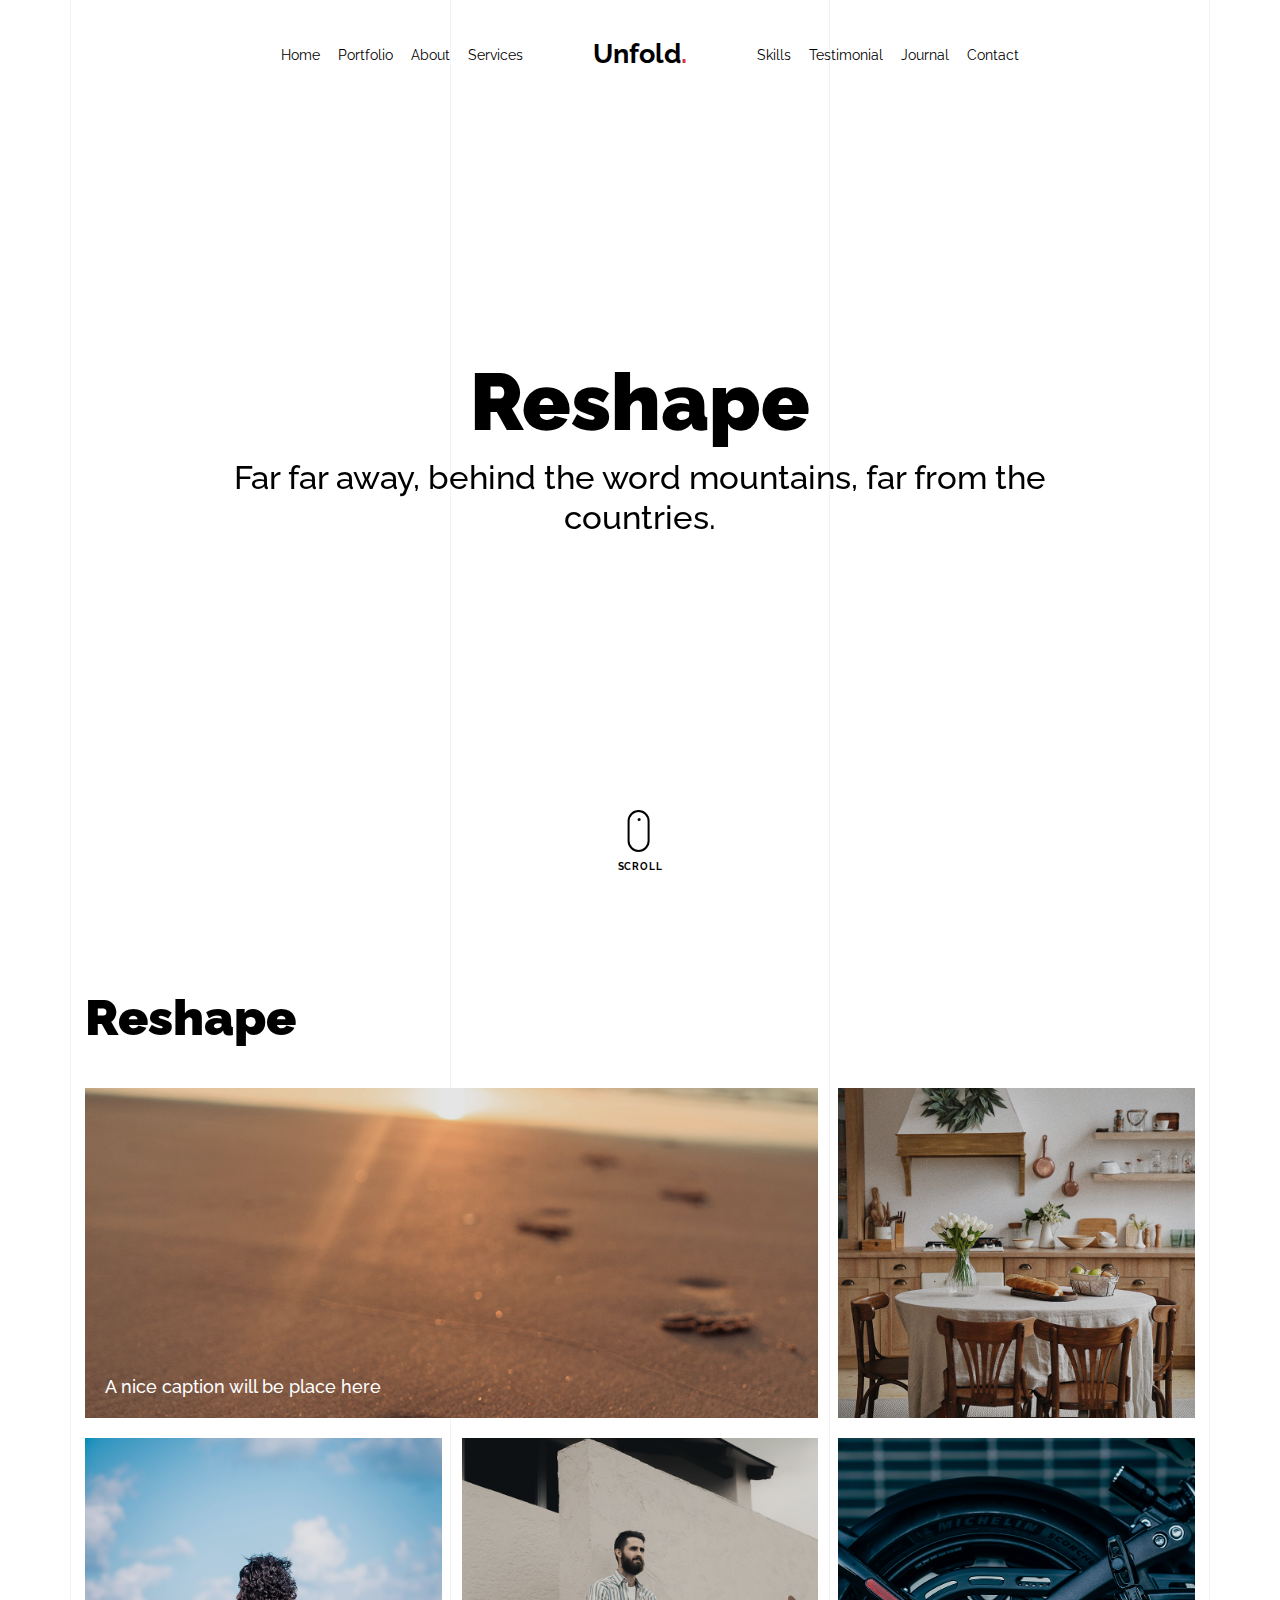
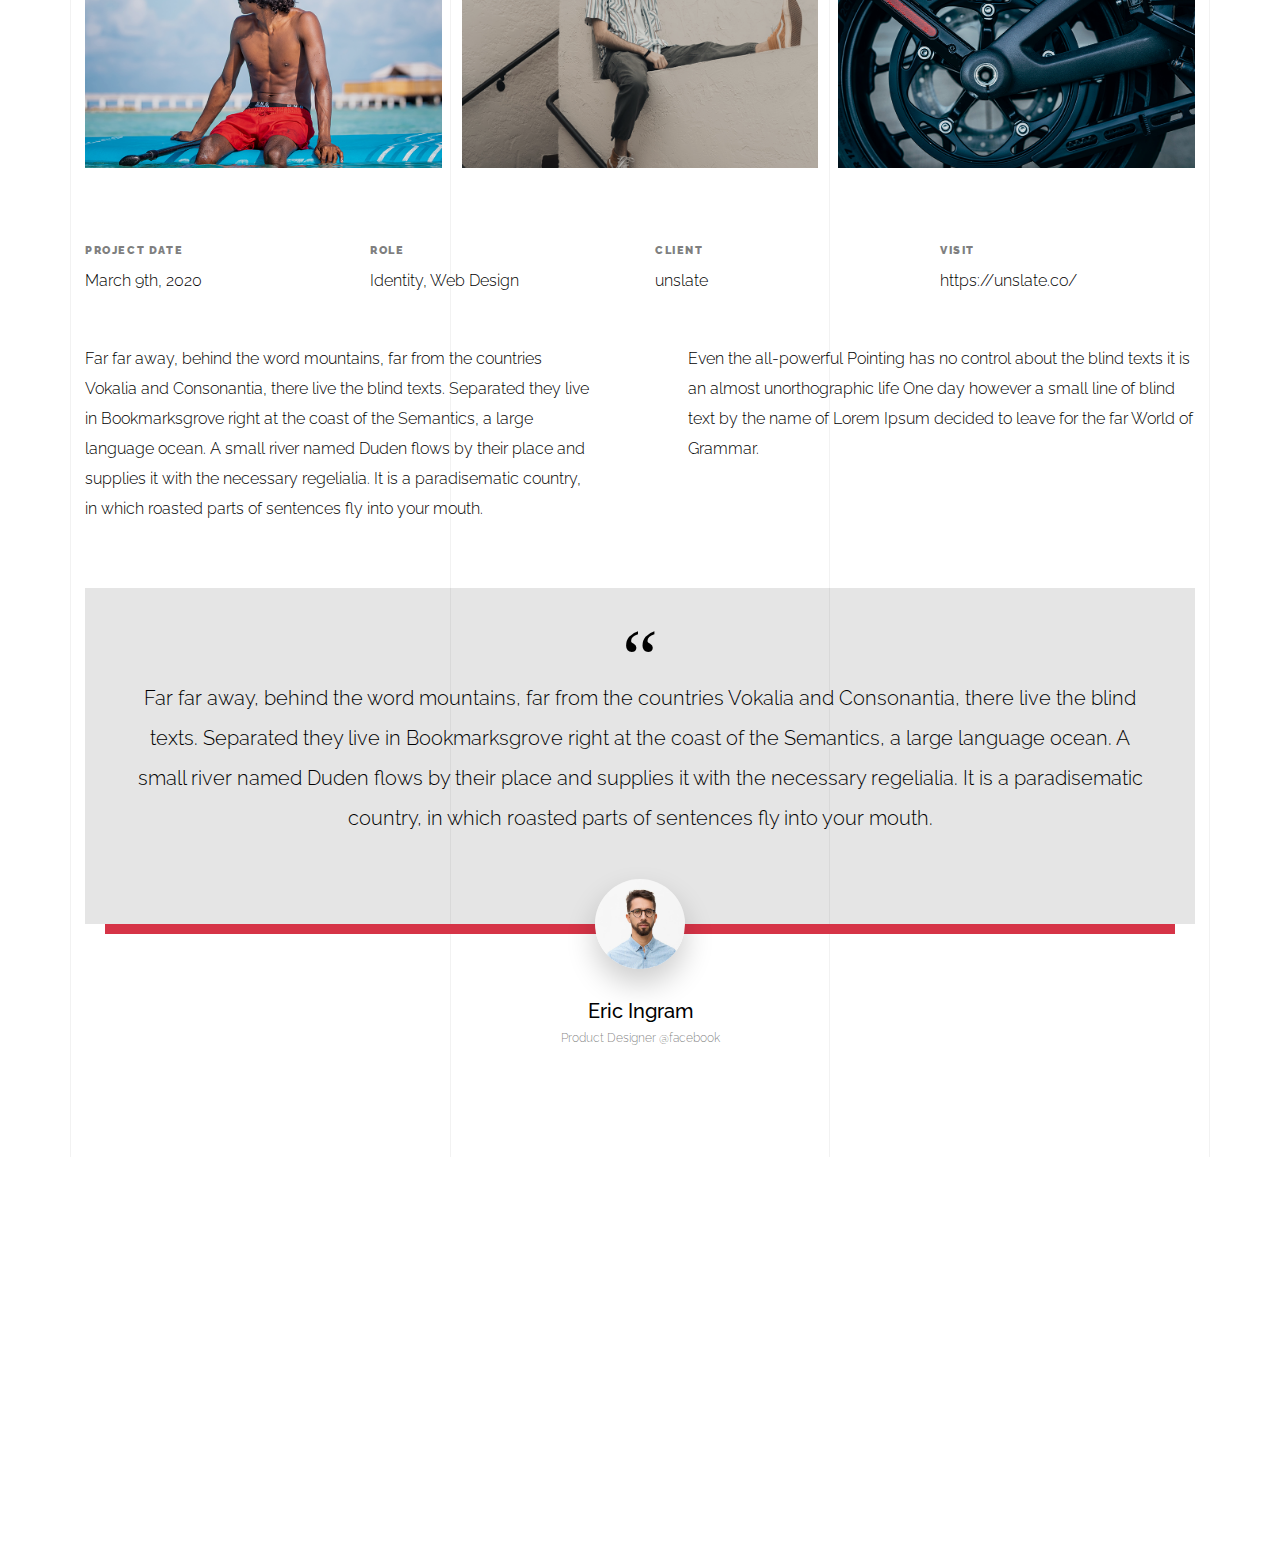
<file: mirror/light/portfolio-single-2.html>
<!doctype html>
<html lang="en">

<head>
  <title>Unfold &mdash; A onepage portfolio HTML template by Unslate.co</title>
  <meta charset="utf-8">
  <meta name="viewport" content="width=device-width, initial-scale=1, shrink-to-fit=no">

  <meta name="description" content="A onepage portfolio HTML template by Unslate.co">
  <meta name="keywords" content="html, css, javascript, jquery">
  <meta name="author" content="Unslate.co">

  <link rel="stylesheet" href="css/vendor/icomoon/style.css">
  <link rel="stylesheet" href="css/vendor/owl.carousel.min.css">
  <link rel="stylesheet" href="css/vendor/aos.css">
  <link rel="stylesheet" href="css/vendor/animate.min.css">
  <link rel="stylesheet" href="css/vendor/bootstrap.min.css">
  <link rel="stylesheet" href="css/vendor/jquery.fancybox.min.css">

  <!-- Theme Style -->
  <link rel="stylesheet" href="css/style.css">

</head>

<body data-spy="scroll" data-target=".site-nav-target" data-offset="200">

  <nav class="unslate_co--site-mobile-menu">
    <div class="close-wrap d-flex">
      <a href="#" class="d-flex ml-auto js-menu-toggle">
        <span class="close-label">Close</span>
        <div class="close-times">
          <span class="bar1"></span>
          <span class="bar2"></span>
        </div>
      </a>
    </div>
    <div class="site-mobile-inner"></div>
  </nav>

  <div class="unslate_co--site-wrap">

    <div class="unslate_co--site-inner">

      <div class="lines-wrap">
          <div class="lines-inner">
            <div class="lines"></div>
          </div>
        </div>
        <!-- END lines -->

      <nav class="unslate_co--site-nav dark site-nav-target">

        <div class="container">

          <div class="row align-items-center justify-content-between text-left">
            <div class="col-md-5 text-right">
              <ul class="site-nav-ul js-clone-nav text-left d-none d-lg-inline-block">
                <li class="has-children">
                  <a href="index.html#home-section" class="nav-link">Home</a>
                  <ul class="dropdown">
                    <li>
                      <a href="index.html">Hero Image BG</a>
                    </li>
                    <li>
                      <a href="index-video.html">Video BG</a>
                    </li>
                    <li>
                      <a href="index-hero-slider.html">Hero Slider</a>
                    </li>
                    <li>
                      <a href="index-sidebar-menu.html">Sidebar Menu</a>
                    </li>
                    <li>
                      <a href="index-right-menu.html">Right Menu</a>
                    </li>
                  </ul>
                </li>
                <li><a href="index.html#portfolio-section" class="nav-link">Portfolio</a></li>
                <li><a href="index.html#about-section" class="nav-link">About</a></li>
                <li><a href="index.html#services-section" class="nav-link">Services</a></li>
              </ul>
            </div>
            <div class="site-logo pos-absolute">
              <a href="index.html" class="unslate_co--site-logo">Unfold<span>.</span></a>
            </div>
            <div class="col-md-5 text-right text-lg-left">
              <ul class="site-nav-ul js-clone-nav text-left d-none d-lg-inline-block">
                <li><a href="index.html#skills-section" class="nav-link">Skills</a></li>
                <li><a href="index.html#testimonial-section" class="nav-link">Testimonial</a></li>
                <li><a href="index.html#journal-section" class="nav-link">Journal</a></li>
                <li><a href="index.html#contact-section" class="nav-link">Contact</a></li>
              </ul>

              <ul class="site-nav-ul-none-onepage text-right d-inline-block d-lg-none">
                <li><a href="#" class="js-menu-toggle">Menu</a></li>
              </ul>

            </div>
          </div>
        </div>

      </nav>
      <!-- END nav -->

      <div class="cover-v1 jarallax" style="" id="home-section">
        <div class="container">
          <div class="row align-items-center">

            <div class="col-md-10 mx-auto text-center">
              <h1 class="heading" data-aos="fade-up">Reshape</h1>
              <h2 class="subheading" data-aos="fade-up" data-aos-delay="100">Far far away, behind the word mountains, far from the countries.</h2>
            </div>

          </div>
        </div>

        <!-- dov -->
        <a href="#portfolio-single-section" class="mouse-wrap dark smoothscroll">
          <span class="mouse">
            <span class="scroll"></span>
          </span>
          <span class="mouse-label">Scroll</span>
        </a>

      </div>
      <!-- END .cover-v1 -->

      <div class="container">
        <div class="portfolio-single-wrap unslate_co--section" id="portfolio-single-section">
            <div class="portfolio-single-inner">
              <h2 class="heading-portfolio-single-h2">Reshape</h2>
              
              <div class="row gutter-v4 align-items-stretch mb-5">
                <div class="col-sm-6 col-md-6 col-lg-8 blog-post-entry">

                  <a href="images/post_1.jpg" class="grid-item blog-item w-100 h-100" data-fancybox="gal" data-caption="A nice caption will be place here">
                    <div class="overlay">
                      <div class="portfolio-item-content">
                        <h3>A nice caption will be place here</h3>
                      </div>
                    </div>
                    <img src="images/post_1.jpg" class="lazyload" alt="Image" />
                  </a>


                </div>
                <div class="col-sm-6 col-md-6 col-lg-4 blog-post-entry">
                  <a href="images/post_2.jpg" class="grid-item blog-item w-100 h-100" data-fancybox="gal">
                    <div class="overlay"></div>
                    <img src="images/post_2.jpg" class="lazyload" alt="Image" />
                  </a>
                </div>


                <div class="col-sm-6 col-md-6 col-lg-4 blog-post-entry">

                  <a href="images/post_3.jpg" class="grid-item blog-item w-100 h-100" data-fancybox="gal">
                    <div class="overlay"></div>
                    <img src="images/post_3.jpg" class="lazyload" alt="Image" />
                  </a>


                </div>
                <div class="col-sm-6 col-md-6 col-lg-4 blog-post-entry">
                  <a href="images/post_4.jpg" class="grid-item blog-item w-100 h-100" data-fancybox="gal">
                    <div class="overlay"></div>
                    <img src="images/post_4.jpg" class="lazyload" alt="Image" />
                  </a>
                </div>

                <div class="col-sm-6 col-md-6 col-lg-4 blog-post-entry">
                  <a href="images/post_5.jpg" class="grid-item blog-item w-100 h-100" data-fancybox="gal">
                    <div class="overlay"></div>
                    <img src="images/post_5.jpg" class="lazyload" alt="Image" />
                  </a>
                </div>


              </div>
              
              <div class="row justify-content-between mb-5">
                <div class="col-12 mb-5">
                  <div class="row">
                    <div class="col-sm-6 col-md-6 col-lg-3">
                      <div class="detail-v1">
                        <span class="detail-label">Project Date</span>
                        <span class="detail-val">March 9th, 2020</span>
                      </div>
                    </div>
                    <div class="col-sm-6 col-md-6 col-lg-3">
                      <div class="detail-v1">
                        <span class="detail-label">Role</span>
                        <span class="detail-val"><a href="#">Identity</a>, <a href="#">Web Design</a></span>
                      </div>
                    </div>
                    <div class="col-sm-6 col-md-6 col-lg-3">
                      <div class="detail-v1">
                        <span class="detail-label">Client</span>
                        <span class="detail-val">unslate</span>
                      </div>
                    </div>
                    <div class="col-sm-6 col-md-6 col-lg-3">
                      <div class="detail-v1">
                        <span class="detail-label">Visit</span>
                        <span class="detail-val"><a href="#">https://unslate.co/</a></span>
                      </div>
                    </div>
                  </div>
                </div>
                <div class="col-md-6 pr-md-5">
                  <p>Far far away, behind the word mountains, far from the countries Vokalia and Consonantia, there live the blind texts. Separated they live in Bookmarksgrove right at the coast of the Semantics, a large language ocean. A small river named Duden flows by their place and supplies it with the necessary regelialia. It is a paradisematic country, in which roasted parts of sentences fly into your mouth.</p>
                </div>
                <div class="col-md-6 pl-md-5">
                  <p>Even the all-powerful Pointing has no control about the blind texts it is an almost unorthographic life One day however a small line of blind text by the name of Lorem Ipsum decided to leave for the far World of Grammar.</p>
                </div>
              </div>

              <div class="row justify-content-center mb-5">
                <div class="col-md-12">
                  <div class="testimonial-v1">
                    <div class="testimonial-inner-bg">
                      <span class="quote">&ldquo;</span>
                      <blockquote>
                        Far far away, behind the word mountains, far from the countries Vokalia and Consonantia, there live the blind texts. Separated they live in Bookmarksgrove right at the coast of the Semantics, a large language ocean. A small river named Duden flows by their place and supplies it with the necessary regelialia. It is a paradisematic country, in which roasted parts of sentences fly into your mouth.
                      </blockquote>
                    </div>
                    
                    <div class="testimonial-author-info">
                      <img src="images/person_man_1.jpg" alt="Image">
                      <h3>Eric Ingram</h3>
                      <span class="d-block position">Product Designer @facebook</span>
                    </div>

                  </div>
                </div>
              </div>
              
            </div>
        </div>
      </div>
    </div> 

    <footer class="unslate_co--footer unslate_co--section">
      <div class="container">
        <div class="row justify-content-center">
          <div class="col-md-7">

            <div class="footer-site-logo"><a href="#">Unfold<span>.</span></a></div>

            <ul class="footer-site-social">
              <li><a href="#">Facebook</a></li>
              <li><a href="#">Twitter</a></li>
              <li><a href="#">Instagram</a></li>
              <li><a href="#">Dribbble</a></li>
              <li><a href="#">Behance</a></li>
            </ul>

            <p class="site-copyright">
              <small>&copy; 2020 <a href="#">Unfold</a>. All Rights Reserved. Design with <span class="icon-heart text-danger"></span> by <a href="#">Unslate.co</a>.</small>
            </p>

          </div>
        </div>
      </div>
    </footer>

  </div>

  <!-- Loader -->
  <div id="unslate_co--overlayer"></div>
  <div class="site-loader-wrap">
    <div class="site-loader"></div>
  </div>

  <script src="js/scripts-dist.js"></script>
  <script src="js/main.js"></script>

  <!-- Global site tag (gtag.js) - Google Analytics -->
<script async src="https://www.googletagmanager.com/gtag/js?id=UA-157808202-1"></script>
<script>
  window.dataLayer = window.dataLayer || [];
  function gtag(){dataLayer.push(arguments);}
  gtag('js', new Date());

  gtag('config', 'UA-157808202-1');
</script>

</body>

</html>
</file>
<file: mirror/css/vendor/icomoon/style.css>
@font-face {
  font-family: 'icomoon';
  src:  url('fonts/icomoon.eot?10si43');
  src:  url('fonts/icomoon.eot?10si43#iefix') format('embedded-opentype'),
    url('fonts/icomoon.ttf?10si43') format('truetype'),
    url('fonts/icomoon.woff?10si43') format('woff'),
    url('fonts/icomoon.svg?10si43#icomoon') format('svg');
  font-weight: normal;
  font-style: normal;
}

[class^="icon-"], [class*=" icon-"] {
  /* use !important to prevent issues with browser extensions that change fonts */
  font-family: 'icomoon' !important;
  speak: none;
  font-style: normal;
  font-weight: normal;
  font-variant: normal;
  text-transform: none;
  line-height: 1;

  /* Better Font Rendering =========== */
  -webkit-font-smoothing: antialiased;
  -moz-osx-font-smoothing: grayscale;
}

.icon-asterisk:before {
  content: "\f069";
}
.icon-plus:before {
  content: "\f067";
}
.icon-question:before {
  content: "\f128";
}
.icon-minus:before {
  content: "\f068";
}
.icon-glass:before {
  content: "\f000";
}
.icon-music:before {
  content: "\f001";
}
.icon-search:before {
  content: "\f002";
}
.icon-envelope-o:before {
  content: "\f003";
}
.icon-heart:before {
  content: "\f004";
}
.icon-star:before {
  content: "\f005";
}
.icon-star-o:before {
  content: "\f006";
}
.icon-user:before {
  content: "\f007";
}
.icon-film:before {
  content: "\f008";
}
.icon-th-large:before {
  content: "\f009";
}
.icon-th:before {
  content: "\f00a";
}
.icon-th-list:before {
  content: "\f00b";
}
.icon-check:before {
  content: "\f00c";
}
.icon-close:before {
  content: "\f00d";
}
.icon-remove:before {
  content: "\f00d";
}
.icon-times:before {
  content: "\f00d";
}
.icon-search-plus:before {
  content: "\f00e";
}
.icon-search-minus:before {
  content: "\f010";
}
.icon-power-off:before {
  content: "\f011";
}
.icon-signal:before {
  content: "\f012";
}
.icon-cog:before {
  content: "\f013";
}
.icon-gear:before {
  content: "\f013";
}
.icon-trash-o:before {
  content: "\f014";
}
.icon-home:before {
  content: "\f015";
}
.icon-file-o:before {
  content: "\f016";
}
.icon-clock-o:before {
  content: "\f017";
}
.icon-road:before {
  content: "\f018";
}
.icon-download:before {
  content: "\f019";
}
.icon-arrow-circle-o-down:before {
  content: "\f01a";
}
.icon-arrow-circle-o-up:before {
  content: "\f01b";
}
.icon-inbox:before {
  content: "\f01c";
}
.icon-play-circle-o:before {
  content: "\f01d";
}
.icon-repeat:before {
  content: "\f01e";
}
.icon-rotate-right:before {
  content: "\f01e";
}
.icon-refresh:before {
  content: "\f021";
}
.icon-list-alt:before {
  content: "\f022";
}
.icon-lock:before {
  content: "\f023";
}
.icon-flag:before {
  content: "\f024";
}
.icon-headphones:before {
  content: "\f025";
}
.icon-volume-off:before {
  content: "\f026";
}
.icon-volume-down:before {
  content: "\f027";
}
.icon-volume-up:before {
  content: "\f028";
}
.icon-qrcode:before {
  content: "\f029";
}
.icon-barcode:before {
  content: "\f02a";
}
.icon-tag:before {
  content: "\f02b";
}
.icon-tags:before {
  content: "\f02c";
}
.icon-book:before {
  content: "\f02d";
}
.icon-bookmark:before {
  content: "\f02e";
}
.icon-print:before {
  content: "\f02f";
}
.icon-camera:before {
  content: "\f030";
}
.icon-font:before {
  content: "\f031";
}
.icon-bold:before {
  content: "\f032";
}
.icon-italic:before {
  content: "\f033";
}
.icon-text-height:before {
  content: "\f034";
}
.icon-text-width:before {
  content: "\f035";
}
.icon-align-left:before {
  content: "\f036";
}
.icon-align-center:before {
  content: "\f037";
}
.icon-align-right:before {
  content: "\f038";
}
.icon-align-justify:before {
  content: "\f039";
}
.icon-list:before {
  content: "\f03a";
}
.icon-dedent:before {
  content: "\f03b";
}
.icon-outdent:before {
  content: "\f03b";
}
.icon-indent:before {
  content: "\f03c";
}
.icon-video-camera:before {
  content: "\f03d";
}
.icon-image:before {
  content: "\f03e";
}
.icon-photo:before {
  content: "\f03e";
}
.icon-picture-o:before {
  content: "\f03e";
}
.icon-pencil:before {
  content: "\f040";
}
.icon-map-marker:before {
  content: "\f041";
}
.icon-adjust:before {
  content: "\f042";
}
.icon-tint:before {
  content: "\f043";
}
.icon-edit:before {
  content: "\f044";
}
.icon-pencil-square-o:before {
  content: "\f044";
}
.icon-share-square-o:before {
  content: "\f045";
}
.icon-check-square-o:before {
  content: "\f046";
}
.icon-arrows:before {
  content: "\f047";
}
.icon-step-backward:before {
  content: "\f048";
}
.icon-fast-backward:before {
  content: "\f049";
}
.icon-backward:before {
  content: "\f04a";
}
.icon-play:before {
  content: "\f04b";
}
.icon-pause:before {
  content: "\f04c";
}
.icon-stop:before {
  content: "\f04d";
}
.icon-forward:before {
  content: "\f04e";
}
.icon-fast-forward:before {
  content: "\f050";
}
.icon-step-forward:before {
  content: "\f051";
}
.icon-eject:before {
  content: "\f052";
}
.icon-chevron-left:before {
  content: "\f053";
}
.icon-chevron-right:before {
  content: "\f054";
}
.icon-plus-circle:before {
  content: "\f055";
}
.icon-minus-circle:before {
  content: "\f056";
}
.icon-times-circle:before {
  content: "\f057";
}
.icon-check-circle:before {
  content: "\f058";
}
.icon-question-circle:before {
  content: "\f059";
}
.icon-info-circle:before {
  content: "\f05a";
}
.icon-crosshairs:before {
  content: "\f05b";
}
.icon-times-circle-o:before {
  content: "\f05c";
}
.icon-check-circle-o:before {
  content: "\f05d";
}
.icon-ban:before {
  content: "\f05e";
}
.icon-arrow-left:before {
  content: "\f060";
}
.icon-arrow-right:before {
  content: "\f061";
}
.icon-arrow-up:before {
  content: "\f062";
}
.icon-arrow-down:before {
  content: "\f063";
}
.icon-mail-forward:before {
  content: "\f064";
}
.icon-share:before {
  content: "\f064";
}
.icon-expand:before {
  content: "\f065";
}
.icon-compress:before {
  content: "\f066";
}
.icon-exclamation-circle:before {
  content: "\f06a";
}
.icon-gift:before {
  content: "\f06b";
}
.icon-leaf:before {
  content: "\f06c";
}
.icon-fire:before {
  content: "\f06d";
}
.icon-eye:before {
  content: "\f06e";
}
.icon-eye-slash:before {
  content: "\f070";
}
.icon-exclamation-triangle:before {
  content: "\f071";
}
.icon-warning:before {
  content: "\f071";
}
.icon-plane:before {
  content: "\f072";
}
.icon-calendar:before {
  content: "\f073";
}
.icon-random:before {
  content: "\f074";
}
.icon-comment:before {
  content: "\f075";
}
.icon-magnet:before {
  content: "\f076";
}
.icon-chevron-up:before {
  content: "\f077";
}
.icon-chevron-down:before {
  content: "\f078";
}
.icon-retweet:before {
  content: "\f079";
}
.icon-shopping-cart:before {
  content: "\f07a";
}
.icon-folder:before {
  content: "\f07b";
}
.icon-folder-open:before {
  content: "\f07c";
}
.icon-arrows-v:before {
  content: "\f07d";
}
.icon-arrows-h:before {
  content: "\f07e";
}
.icon-bar-chart:before {
  content: "\f080";
}
.icon-bar-chart-o:before {
  content: "\f080";
}
.icon-twitter-square:before {
  content: "\f081";
}
.icon-facebook-square:before {
  content: "\f082";
}
.icon-camera-retro:before {
  content: "\f083";
}
.icon-key:before {
  content: "\f084";
}
.icon-cogs:before {
  content: "\f085";
}
.icon-gears:before {
  content: "\f085";
}
.icon-comments:before {
  content: "\f086";
}
.icon-thumbs-o-up:before {
  content: "\f087";
}
.icon-thumbs-o-down:before {
  content: "\f088";
}
.icon-star-half:before {
  content: "\f089";
}
.icon-heart-o:before {
  content: "\f08a";
}
.icon-sign-out:before {
  content: "\f08b";
}
.icon-linkedin-square:before {
  content: "\f08c";
}
.icon-thumb-tack:before {
  content: "\f08d";
}
.icon-external-link:before {
  content: "\f08e";
}
.icon-sign-in:before {
  content: "\f090";
}
.icon-trophy:before {
  content: "\f091";
}
.icon-github-square:before {
  content: "\f092";
}
.icon-upload:before {
  content: "\f093";
}
.icon-lemon-o:before {
  content: "\f094";
}
.icon-phone:before {
  content: "\f095";
}
.icon-square-o:before {
  content: "\f096";
}
.icon-bookmark-o:before {
  content: "\f097";
}
.icon-phone-square:before {
  content: "\f098";
}
.icon-twitter:before {
  content: "\f099";
}
.icon-facebook:before {
  content: "\f09a";
}
.icon-facebook-f:before {
  content: "\f09a";
}
.icon-github:before {
  content: "\f09b";
}
.icon-unlock:before {
  content: "\f09c";
}
.icon-credit-card:before {
  content: "\f09d";
}
.icon-feed:before {
  content: "\f09e";
}
.icon-rss:before {
  content: "\f09e";
}
.icon-hdd-o:before {
  content: "\f0a0";
}
.icon-bullhorn:before {
  content: "\f0a1";
}
.icon-bell-o:before {
  content: "\f0a2";
}
.icon-certificate:before {
  content: "\f0a3";
}
.icon-hand-o-right:before {
  content: "\f0a4";
}
.icon-hand-o-left:before {
  content: "\f0a5";
}
.icon-hand-o-up:before {
  content: "\f0a6";
}
.icon-hand-o-down:before {
  content: "\f0a7";
}
.icon-arrow-circle-left:before {
  content: "\f0a8";
}
.icon-arrow-circle-right:before {
  content: "\f0a9";
}
.icon-arrow-circle-up:before {
  content: "\f0aa";
}
.icon-arrow-circle-down:before {
  content: "\f0ab";
}
.icon-globe:before {
  content: "\f0ac";
}
.icon-wrench:before {
  content: "\f0ad";
}
.icon-tasks:before {
  content: "\f0ae";
}
.icon-filter:before {
  content: "\f0b0";
}
.icon-briefcase:before {
  content: "\f0b1";
}
.icon-arrows-alt:before {
  content: "\f0b2";
}
.icon-group:before {
  content: "\f0c0";
}
.icon-users:before {
  content: "\f0c0";
}
.icon-chain:before {
  content: "\f0c1";
}
.icon-link:before {
  content: "\f0c1";
}
.icon-cloud:before {
  content: "\f0c2";
}
.icon-flask:before {
  content: "\f0c3";
}
.icon-cut:before {
  content: "\f0c4";
}
.icon-scissors:before {
  content: "\f0c4";
}
.icon-copy:before {
  content: "\f0c5";
}
.icon-files-o:before {
  content: "\f0c5";
}
.icon-paperclip:before {
  content: "\f0c6";
}
.icon-floppy-o:before {
  content: "\f0c7";
}
.icon-save:before {
  content: "\f0c7";
}
.icon-square:before {
  content: "\f0c8";
}
.icon-bars:before {
  content: "\f0c9";
}
.icon-navicon:before {
  content: "\f0c9";
}
.icon-reorder:before {
  content: "\f0c9";
}
.icon-list-ul:before {
  content: "\f0ca";
}
.icon-list-ol:before {
  content: "\f0cb";
}
.icon-strikethrough:before {
  content: "\f0cc";
}
.icon-underline:before {
  content: "\f0cd";
}
.icon-table:before {
  content: "\f0ce";
}
.icon-magic:before {
  content: "\f0d0";
}
.icon-truck:before {
  content: "\f0d1";
}
.icon-pinterest:before {
  content: "\f0d2";
}
.icon-pinterest-square:before {
  content: "\f0d3";
}
.icon-google-plus-square:before {
  content: "\f0d4";
}
.icon-google-plus:before {
  content: "\f0d5";
}
.icon-money:before {
  content: "\f0d6";
}
.icon-caret-down:before {
  content: "\f0d7";
}
.icon-caret-up:before {
  content: "\f0d8";
}
.icon-caret-left:before {
  content: "\f0d9";
}
.icon-caret-right:before {
  content: "\f0da";
}
.icon-columns:before {
  content: "\f0db";
}
.icon-sort:before {
  content: "\f0dc";
}
.icon-unsorted:before {
  content: "\f0dc";
}
.icon-sort-desc:before {
  content: "\f0dd";
}
.icon-sort-down:before {
  content: "\f0dd";
}
.icon-sort-asc:before {
  content: "\f0de";
}
.icon-sort-up:before {
  content: "\f0de";
}
.icon-envelope:before {
  content: "\f0e0";
}
.icon-linkedin:before {
  content: "\f0e1";
}
.icon-rotate-left:before {
  content: "\f0e2";
}
.icon-undo:before {
  content: "\f0e2";
}
.icon-gavel:before {
  content: "\f0e3";
}
.icon-legal:before {
  content: "\f0e3";
}
.icon-dashboard:before {
  content: "\f0e4";
}
.icon-tachometer:before {
  content: "\f0e4";
}
.icon-comment-o:before {
  content: "\f0e5";
}
.icon-comments-o:before {
  content: "\f0e6";
}
.icon-bolt:before {
  content: "\f0e7";
}
.icon-flash:before {
  content: "\f0e7";
}
.icon-sitemap:before {
  content: "\f0e8";
}
.icon-umbrella:before {
  content: "\f0e9";
}
.icon-clipboard:before {
  content: "\f0ea";
}
.icon-paste:before {
  content: "\f0ea";
}
.icon-lightbulb-o:before {
  content: "\f0eb";
}
.icon-exchange:before {
  content: "\f0ec";
}
.icon-cloud-download:before {
  content: "\f0ed";
}
.icon-cloud-upload:before {
  content: "\f0ee";
}
.icon-user-md:before {
  content: "\f0f0";
}
.icon-stethoscope:before {
  content: "\f0f1";
}
.icon-suitcase:before {
  content: "\f0f2";
}
.icon-bell:before {
  content: "\f0f3";
}
.icon-coffee:before {
  content: "\f0f4";
}
.icon-cutlery:before {
  content: "\f0f5";
}
.icon-file-text-o:before {
  content: "\f0f6";
}
.icon-building-o:before {
  content: "\f0f7";
}
.icon-hospital-o:before {
  content: "\f0f8";
}
.icon-ambulance:before {
  content: "\f0f9";
}
.icon-medkit:before {
  content: "\f0fa";
}
.icon-fighter-jet:before {
  content: "\f0fb";
}
.icon-beer:before {
  content: "\f0fc";
}
.icon-h-square:before {
  content: "\f0fd";
}
.icon-plus-square:before {
  content: "\f0fe";
}
.icon-angle-double-left:before {
  content: "\f100";
}
.icon-angle-double-right:before {
  content: "\f101";
}
.icon-angle-double-up:before {
  content: "\f102";
}
.icon-angle-double-down:before {
  content: "\f103";
}
.icon-angle-left:before {
  content: "\f104";
}
.icon-angle-right:before {
  content: "\f105";
}
.icon-angle-up:before {
  content: "\f106";
}
.icon-angle-down:before {
  content: "\f107";
}
.icon-desktop:before {
  content: "\f108";
}
.icon-laptop:before {
  content: "\f109";
}
.icon-tablet:before {
  content: "\f10a";
}
.icon-mobile:before {
  content: "\f10b";
}
.icon-mobile-phone:before {
  content: "\f10b";
}
.icon-circle-o:before {
  content: "\f10c";
}
.icon-quote-left:before {
  content: "\f10d";
}
.icon-quote-right:before {
  content: "\f10e";
}
.icon-spinner:before {
  content: "\f110";
}
.icon-circle:before {
  content: "\f111";
}
.icon-mail-reply:before {
  content: "\f112";
}
.icon-reply:before {
  content: "\f112";
}
.icon-github-alt:before {
  content: "\f113";
}
.icon-folder-o:before {
  content: "\f114";
}
.icon-folder-open-o:before {
  content: "\f115";
}
.icon-smile-o:before {
  content: "\f118";
}
.icon-frown-o:before {
  content: "\f119";
}
.icon-meh-o:before {
  content: "\f11a";
}
.icon-gamepad:before {
  content: "\f11b";
}
.icon-keyboard-o:before {
  content: "\f11c";
}
.icon-flag-o:before {
  content: "\f11d";
}
.icon-flag-checkered:before {
  content: "\f11e";
}
.icon-terminal:before {
  content: "\f120";
}
.icon-code:before {
  content: "\f121";
}
.icon-mail-reply-all:before {
  content: "\f122";
}
.icon-reply-all:before {
  content: "\f122";
}
.icon-star-half-empty:before {
  content: "\f123";
}
.icon-star-half-full:before {
  content: "\f123";
}
.icon-star-half-o:before {
  content: "\f123";
}
.icon-location-arrow:before {
  content: "\f124";
}
.icon-crop:before {
  content: "\f125";
}
.icon-code-fork:before {
  content: "\f126";
}
.icon-chain-broken:before {
  content: "\f127";
}
.icon-unlink:before {
  content: "\f127";
}
.icon-info:before {
  content: "\f129";
}
.icon-exclamation:before {
  content: "\f12a";
}
.icon-superscript:before {
  content: "\f12b";
}
.icon-subscript:before {
  content: "\f12c";
}
.icon-eraser:before {
  content: "\f12d";
}
.icon-puzzle-piece:before {
  content: "\f12e";
}
.icon-microphone:before {
  content: "\f130";
}
.icon-microphone-slash:before {
  content: "\f131";
}
.icon-shield:before {
  content: "\f132";
}
.icon-calendar-o:before {
  content: "\f133";
}
.icon-fire-extinguisher:before {
  content: "\f134";
}
.icon-rocket:before {
  content: "\f135";
}
.icon-maxcdn:before {
  content: "\f136";
}
.icon-chevron-circle-left:before {
  content: "\f137";
}
.icon-chevron-circle-right:before {
  content: "\f138";
}
.icon-chevron-circle-up:before {
  content: "\f139";
}
.icon-chevron-circle-down:before {
  content: "\f13a";
}
.icon-html5:before {
  content: "\f13b";
}
.icon-css3:before {
  content: "\f13c";
}
.icon-anchor:before {
  content: "\f13d";
}
.icon-unlock-alt:before {
  content: "\f13e";
}
.icon-bullseye:before {
  content: "\f140";
}
.icon-ellipsis-h:before {
  content: "\f141";
}
.icon-ellipsis-v:before {
  content: "\f142";
}
.icon-rss-square:before {
  content: "\f143";
}
.icon-play-circle:before {
  content: "\f144";
}
.icon-ticket:before {
  content: "\f145";
}
.icon-minus-square:before {
  content: "\f146";
}
.icon-minus-square-o:before {
  content: "\f147";
}
.icon-level-up:before {
  content: "\f148";
}
.icon-level-down:before {
  content: "\f149";
}
.icon-check-square:before {
  content: "\f14a";
}
.icon-pencil-square:before {
  content: "\f14b";
}
.icon-external-link-square:before {
  content: "\f14c";
}
.icon-share-square:before {
  content: "\f14d";
}
.icon-compass:before {
  content: "\f14e";
}
.icon-caret-square-o-down:before {
  content: "\f150";
}
.icon-toggle-down:before {
  content: "\f150";
}
.icon-caret-square-o-up:before {
  content: "\f151";
}
.icon-toggle-up:before {
  content: "\f151";
}
.icon-caret-square-o-right:before {
  content: "\f152";
}
.icon-toggle-right:before {
  content: "\f152";
}
.icon-eur:before {
  content: "\f153";
}
.icon-euro:before {
  content: "\f153";
}
.icon-gbp:before {
  content: "\f154";
}
.icon-dollar:before {
  content: "\f155";
}
.icon-usd:before {
  content: "\f155";
}
.icon-inr:before {
  content: "\f156";
}
.icon-rupee:before {
  content: "\f156";
}
.icon-cny:before {
  content: "\f157";
}
.icon-jpy:before {
  content: "\f157";
}
.icon-rmb:before {
  content: "\f157";
}
.icon-yen:before {
  content: "\f157";
}
.icon-rouble:before {
  content: "\f158";
}
.icon-rub:before {
  content: "\f158";
}
.icon-ruble:before {
  content: "\f158";
}
.icon-krw:before {
  content: "\f159";
}
.icon-won:before {
  content: "\f159";
}
.icon-bitcoin:before {
  content: "\f15a";
}
.icon-btc:before {
  content: "\f15a";
}
.icon-file:before {
  content: "\f15b";
}
.icon-file-text:before {
  content: "\f15c";
}
.icon-sort-alpha-asc:before {
  content: "\f15d";
}
.icon-sort-alpha-desc:before {
  content: "\f15e";
}
.icon-sort-amount-asc:before {
  content: "\f160";
}
.icon-sort-amount-desc:before {
  content: "\f161";
}
.icon-sort-numeric-asc:before {
  content: "\f162";
}
.icon-sort-numeric-desc:before {
  content: "\f163";
}
.icon-thumbs-up:before {
  content: "\f164";
}
.icon-thumbs-down:before {
  content: "\f165";
}
.icon-youtube-square:before {
  content: "\f166";
}
.icon-youtube:before {
  content: "\f167";
}
.icon-xing:before {
  content: "\f168";
}
.icon-xing-square:before {
  content: "\f169";
}
.icon-youtube-play:before {
  content: "\f16a";
}
.icon-dropbox:before {
  content: "\f16b";
}
.icon-stack-overflow:before {
  content: "\f16c";
}
.icon-instagram:before {
  content: "\f16d";
}
.icon-flickr:before {
  content: "\f16e";
}
.icon-adn:before {
  content: "\f170";
}
.icon-bitbucket:before {
  content: "\f171";
}
.icon-bitbucket-square:before {
  content: "\f172";
}
.icon-tumblr:before {
  content: "\f173";
}
.icon-tumblr-square:before {
  content: "\f174";
}
.icon-long-arrow-down:before {
  content: "\f175";
}
.icon-long-arrow-up:before {
  content: "\f176";
}
.icon-long-arrow-left:before {
  content: "\f177";
}
.icon-long-arrow-right:before {
  content: "\f178";
}
.icon-apple:before {
  content: "\f179";
}
.icon-windows:before {
  content: "\f17a";
}
.icon-android:before {
  content: "\f17b";
}
.icon-linux:before {
  content: "\f17c";
}
.icon-dribbble:before {
  content: "\f17d";
}
.icon-skype:before {
  content: "\f17e";
}
.icon-foursquare:before {
  content: "\f180";
}
.icon-trello:before {
  content: "\f181";
}
.icon-female:before {
  content: "\f182";
}
.icon-male:before {
  content: "\f183";
}
.icon-gittip:before {
  content: "\f184";
}
.icon-gratipay:before {
  content: "\f184";
}
.icon-sun-o:before {
  content: "\f185";
}
.icon-moon-o:before {
  content: "\f186";
}
.icon-archive:before {
  content: "\f187";
}
.icon-bug:before {
  content: "\f188";
}
.icon-vk:before {
  content: "\f189";
}
.icon-weibo:before {
  content: "\f18a";
}
.icon-renren:before {
  content: "\f18b";
}
.icon-pagelines:before {
  content: "\f18c";
}
.icon-stack-exchange:before {
  content: "\f18d";
}
.icon-arrow-circle-o-right:before {
  content: "\f18e";
}
.icon-arrow-circle-o-left:before {
  content: "\f190";
}
.icon-caret-square-o-left:before {
  content: "\f191";
}
.icon-toggle-left:before {
  content: "\f191";
}
.icon-dot-circle-o:before {
  content: "\f192";
}
.icon-wheelchair:before {
  content: "\f193";
}
.icon-vimeo-square:before {
  content: "\f194";
}
.icon-try:before {
  content: "\f195";
}
.icon-turkish-lira:before {
  content: "\f195";
}
.icon-plus-square-o:before {
  content: "\f196";
}
.icon-space-shuttle:before {
  content: "\f197";
}
.icon-slack:before {
  content: "\f198";
}
.icon-envelope-square:before {
  content: "\f199";
}
.icon-wordpress:before {
  content: "\f19a";
}
.icon-openid:before {
  content: "\f19b";
}
.icon-bank:before {
  content: "\f19c";
}
.icon-institution:before {
  content: "\f19c";
}
.icon-university:before {
  content: "\f19c";
}
.icon-graduation-cap:before {
  content: "\f19d";
}
.icon-mortar-board:before {
  content: "\f19d";
}
.icon-yahoo:before {
  content: "\f19e";
}
.icon-google:before {
  content: "\f1a0";
}
.icon-reddit:before {
  content: "\f1a1";
}
.icon-reddit-square:before {
  content: "\f1a2";
}
.icon-stumbleupon-circle:before {
  content: "\f1a3";
}
.icon-stumbleupon:before {
  content: "\f1a4";
}
.icon-delicious:before {
  content: "\f1a5";
}
.icon-digg:before {
  content: "\f1a6";
}
.icon-pied-piper-pp:before {
  content: "\f1a7";
}
.icon-pied-piper-alt:before {
  content: "\f1a8";
}
.icon-drupal:before {
  content: "\f1a9";
}
.icon-joomla:before {
  content: "\f1aa";
}
.icon-language:before {
  content: "\f1ab";
}
.icon-fax:before {
  content: "\f1ac";
}
.icon-building:before {
  content: "\f1ad";
}
.icon-child:before {
  content: "\f1ae";
}
.icon-paw:before {
  content: "\f1b0";
}
.icon-spoon:before {
  content: "\f1b1";
}
.icon-cube:before {
  content: "\f1b2";
}
.icon-cubes:before {
  content: "\f1b3";
}
.icon-behance:before {
  content: "\f1b4";
}
.icon-behance-square:before {
  content: "\f1b5";
}
.icon-steam:before {
  content: "\f1b6";
}
.icon-steam-square:before {
  content: "\f1b7";
}
.icon-recycle:before {
  content: "\f1b8";
}
.icon-automobile:before {
  content: "\f1b9";
}
.icon-car:before {
  content: "\f1b9";
}
.icon-cab:before {
  content: "\f1ba";
}
.icon-taxi:before {
  content: "\f1ba";
}
.icon-tree:before {
  content: "\f1bb";
}
.icon-spotify:before {
  content: "\f1bc";
}
.icon-deviantart:before {
  content: "\f1bd";
}
.icon-soundcloud:before {
  content: "\f1be";
}
.icon-database:before {
  content: "\f1c0";
}
.icon-file-pdf-o:before {
  content: "\f1c1";
}
.icon-file-word-o:before {
  content: "\f1c2";
}
.icon-file-excel-o:before {
  content: "\f1c3";
}
.icon-file-powerpoint-o:before {
  content: "\f1c4";
}
.icon-file-image-o:before {
  content: "\f1c5";
}
.icon-file-photo-o:before {
  content: "\f1c5";
}
.icon-file-picture-o:before {
  content: "\f1c5";
}
.icon-file-archive-o:before {
  content: "\f1c6";
}
.icon-file-zip-o:before {
  content: "\f1c6";
}
.icon-file-audio-o:before {
  content: "\f1c7";
}
.icon-file-sound-o:before {
  content: "\f1c7";
}
.icon-file-movie-o:before {
  content: "\f1c8";
}
.icon-file-video-o:before {
  content: "\f1c8";
}
.icon-file-code-o:before {
  content: "\f1c9";
}
.icon-vine:before {
  content: "\f1ca";
}
.icon-codepen:before {
  content: "\f1cb";
}
.icon-jsfiddle:before {
  content: "\f1cc";
}
.icon-life-bouy:before {
  content: "\f1cd";
}
.icon-life-buoy:before {
  content: "\f1cd";
}
.icon-life-ring:before {
  content: "\f1cd";
}
.icon-life-saver:before {
  content: "\f1cd";
}
.icon-support:before {
  content: "\f1cd";
}
.icon-circle-o-notch:before {
  content: "\f1ce";
}
.icon-ra:before {
  content: "\f1d0";
}
.icon-rebel:before {
  content: "\f1d0";
}
.icon-resistance:before {
  content: "\f1d0";
}
.icon-empire:before {
  content: "\f1d1";
}
.icon-ge:before {
  content: "\f1d1";
}
.icon-git-square:before {
  content: "\f1d2";
}
.icon-git:before {
  content: "\f1d3";
}
.icon-hacker-news:before {
  content: "\f1d4";
}
.icon-y-combinator-square:before {
  content: "\f1d4";
}
.icon-yc-square:before {
  content: "\f1d4";
}
.icon-tencent-weibo:before {
  content: "\f1d5";
}
.icon-qq:before {
  content: "\f1d6";
}
.icon-wechat:before {
  content: "\f1d7";
}
.icon-weixin:before {
  content: "\f1d7";
}
.icon-paper-plane:before {
  content: "\f1d8";
}
.icon-send:before {
  content: "\f1d8";
}
.icon-paper-plane-o:before {
  content: "\f1d9";
}
.icon-send-o:before {
  content: "\f1d9";
}
.icon-history:before {
  content: "\f1da";
}
.icon-circle-thin:before {
  content: "\f1db";
}
.icon-header:before {
  content: "\f1dc";
}
.icon-paragraph:before {
  content: "\f1dd";
}
.icon-sliders:before {
  content: "\f1de";
}
.icon-share-alt:before {
  content: "\f1e0";
}
.icon-share-alt-square:before {
  content: "\f1e1";
}
.icon-bomb:before {
  content: "\f1e2";
}
.icon-futbol-o:before {
  content: "\f1e3";
}
.icon-soccer-ball-o:before {
  content: "\f1e3";
}
.icon-tty:before {
  content: "\f1e4";
}
.icon-binoculars:before {
  content: "\f1e5";
}
.icon-plug:before {
  content: "\f1e6";
}
.icon-slideshare:before {
  content: "\f1e7";
}
.icon-twitch:before {
  content: "\f1e8";
}
.icon-yelp:before {
  content: "\f1e9";
}
.icon-newspaper-o:before {
  content: "\f1ea";
}
.icon-wifi:before {
  content: "\f1eb";
}
.icon-calculator:before {
  content: "\f1ec";
}
.icon-paypal:before {
  content: "\f1ed";
}
.icon-google-wallet:before {
  content: "\f1ee";
}
.icon-cc-visa:before {
  content: "\f1f0";
}
.icon-cc-mastercard:before {
  content: "\f1f1";
}
.icon-cc-discover:before {
  content: "\f1f2";
}
.icon-cc-amex:before {
  content: "\f1f3";
}
.icon-cc-paypal:before {
  content: "\f1f4";
}
.icon-cc-stripe:before {
  content: "\f1f5";
}
.icon-bell-slash:before {
  content: "\f1f6";
}
.icon-bell-slash-o:before {
  content: "\f1f7";
}
.icon-trash:before {
  content: "\f1f8";
}
.icon-copyright:before {
  content: "\f1f9";
}
.icon-at:before {
  content: "\f1fa";
}
.icon-eyedropper:before {
  content: "\f1fb";
}
.icon-paint-brush:before {
  content: "\f1fc";
}
.icon-birthday-cake:before {
  content: "\f1fd";
}
.icon-area-chart:before {
  content: "\f1fe";
}
.icon-pie-chart:before {
  content: "\f200";
}
.icon-line-chart:before {
  content: "\f201";
}
.icon-lastfm:before {
  content: "\f202";
}
.icon-lastfm-square:before {
  content: "\f203";
}
.icon-toggle-off:before {
  content: "\f204";
}
.icon-toggle-on:before {
  content: "\f205";
}
.icon-bicycle:before {
  content: "\f206";
}
.icon-bus:before {
  content: "\f207";
}
.icon-ioxhost:before {
  content: "\f208";
}
.icon-angellist:before {
  content: "\f209";
}
.icon-cc:before {
  content: "\f20a";
}
.icon-ils:before {
  content: "\f20b";
}
.icon-shekel:before {
  content: "\f20b";
}
.icon-sheqel:before {
  content: "\f20b";
}
.icon-meanpath:before {
  content: "\f20c";
}
.icon-buysellads:before {
  content: "\f20d";
}
.icon-connectdevelop:before {
  content: "\f20e";
}
.icon-dashcube:before {
  content: "\f210";
}
.icon-forumbee:before {
  content: "\f211";
}
.icon-leanpub:before {
  content: "\f212";
}
.icon-sellsy:before {
  content: "\f213";
}
.icon-shirtsinbulk:before {
  content: "\f214";
}
.icon-simplybuilt:before {
  content: "\f215";
}
.icon-skyatlas:before {
  content: "\f216";
}
.icon-cart-plus:before {
  content: "\f217";
}
.icon-cart-arrow-down:before {
  content: "\f218";
}
.icon-diamond:before {
  content: "\f219";
}
.icon-ship:before {
  content: "\f21a";
}
.icon-user-secret:before {
  content: "\f21b";
}
.icon-motorcycle:before {
  content: "\f21c";
}
.icon-street-view:before {
  content: "\f21d";
}
.icon-heartbeat:before {
  content: "\f21e";
}
.icon-venus:before {
  content: "\f221";
}
.icon-mars:before {
  content: "\f222";
}
.icon-mercury:before {
  content: "\f223";
}
.icon-intersex:before {
  content: "\f224";
}
.icon-transgender:before {
  content: "\f224";
}
.icon-transgender-alt:before {
  content: "\f225";
}
.icon-venus-double:before {
  content: "\f226";
}
.icon-mars-double:before {
  content: "\f227";
}
.icon-venus-mars:before {
  content: "\f228";
}
.icon-mars-stroke:before {
  content: "\f229";
}
.icon-mars-stroke-v:before {
  content: "\f22a";
}
.icon-mars-stroke-h:before {
  content: "\f22b";
}
.icon-neuter:before {
  content: "\f22c";
}
.icon-genderless:before {
  content: "\f22d";
}
.icon-facebook-official:before {
  content: "\f230";
}
.icon-pinterest-p:before {
  content: "\f231";
}
.icon-whatsapp:before {
  content: "\f232";
}
.icon-server:before {
  content: "\f233";
}
.icon-user-plus:before {
  content: "\f234";
}
.icon-user-times:before {
  content: "\f235";
}
.icon-bed:before {
  content: "\f236";
}
.icon-hotel:before {
  content: "\f236";
}
.icon-viacoin:before {
  content: "\f237";
}
.icon-train:before {
  content: "\f238";
}
.icon-subway:before {
  content: "\f239";
}
.icon-medium:before {
  content: "\f23a";
}
.icon-y-combinator:before {
  content: "\f23b";
}
.icon-yc:before {
  content: "\f23b";
}
.icon-optin-monster:before {
  content: "\f23c";
}
.icon-opencart:before {
  content: "\f23d";
}
.icon-expeditedssl:before {
  content: "\f23e";
}
.icon-battery:before {
  content: "\f240";
}
.icon-battery-4:before {
  content: "\f240";
}
.icon-battery-full:before {
  content: "\f240";
}
.icon-battery-3:before {
  content: "\f241";
}
.icon-battery-three-quarters:before {
  content: "\f241";
}
.icon-battery-2:before {
  content: "\f242";
}
.icon-battery-half:before {
  content: "\f242";
}
.icon-battery-1:before {
  content: "\f243";
}
.icon-battery-quarter:before {
  content: "\f243";
}
.icon-battery-0:before {
  content: "\f244";
}
.icon-battery-empty:before {
  content: "\f244";
}
.icon-mouse-pointer:before {
  content: "\f245";
}
.icon-i-cursor:before {
  content: "\f246";
}
.icon-object-group:before {
  content: "\f247";
}
.icon-object-ungroup:before {
  content: "\f248";
}
.icon-sticky-note:before {
  content: "\f249";
}
.icon-sticky-note-o:before {
  content: "\f24a";
}
.icon-cc-jcb:before {
  content: "\f24b";
}
.icon-cc-diners-club:before {
  content: "\f24c";
}
.icon-clone:before {
  content: "\f24d";
}
.icon-balance-scale:before {
  content: "\f24e";
}
.icon-hourglass-o:before {
  content: "\f250";
}
.icon-hourglass-1:before {
  content: "\f251";
}
.icon-hourglass-start:before {
  content: "\f251";
}
.icon-hourglass-2:before {
  content: "\f252";
}
.icon-hourglass-half:before {
  content: "\f252";
}
.icon-hourglass-3:before {
  content: "\f253";
}
.icon-hourglass-end:before {
  content: "\f253";
}
.icon-hourglass:before {
  content: "\f254";
}
.icon-hand-grab-o:before {
  content: "\f255";
}
.icon-hand-rock-o:before {
  content: "\f255";
}
.icon-hand-paper-o:before {
  content: "\f256";
}
.icon-hand-stop-o:before {
  content: "\f256";
}
.icon-hand-scissors-o:before {
  content: "\f257";
}
.icon-hand-lizard-o:before {
  content: "\f258";
}
.icon-hand-spock-o:before {
  content: "\f259";
}
.icon-hand-pointer-o:before {
  content: "\f25a";
}
.icon-hand-peace-o:before {
  content: "\f25b";
}
.icon-trademark:before {
  content: "\f25c";
}
.icon-registered:before {
  content: "\f25d";
}
.icon-creative-commons:before {
  content: "\f25e";
}
.icon-gg:before {
  content: "\f260";
}
.icon-gg-circle:before {
  content: "\f261";
}
.icon-tripadvisor:before {
  content: "\f262";
}
.icon-odnoklassniki:before {
  content: "\f263";
}
.icon-odnoklassniki-square:before {
  content: "\f264";
}
.icon-get-pocket:before {
  content: "\f265";
}
.icon-wikipedia-w:before {
  content: "\f266";
}
.icon-safari:before {
  content: "\f267";
}
.icon-chrome:before {
  content: "\f268";
}
.icon-firefox:before {
  content: "\f269";
}
.icon-opera:before {
  content: "\f26a";
}
.icon-internet-explorer:before {
  content: "\f26b";
}
.icon-television:before {
  content: "\f26c";
}
.icon-tv:before {
  content: "\f26c";
}
.icon-contao:before {
  content: "\f26d";
}
.icon-500px:before {
  content: "\f26e";
}
.icon-amazon:before {
  content: "\f270";
}
.icon-calendar-plus-o:before {
  content: "\f271";
}
.icon-calendar-minus-o:before {
  content: "\f272";
}
.icon-calendar-times-o:before {
  content: "\f273";
}
.icon-calendar-check-o:before {
  content: "\f274";
}
.icon-industry:before {
  content: "\f275";
}
.icon-map-pin:before {
  content: "\f276";
}
.icon-map-signs:before {
  content: "\f277";
}
.icon-map-o:before {
  content: "\f278";
}
.icon-map:before {
  content: "\f279";
}
.icon-commenting:before {
  content: "\f27a";
}
.icon-commenting-o:before {
  content: "\f27b";
}
.icon-houzz:before {
  content: "\f27c";
}
.icon-vimeo:before {
  content: "\f27d";
}
.icon-black-tie:before {
  content: "\f27e";
}
.icon-fonticons:before {
  content: "\f280";
}
.icon-reddit-alien:before {
  content: "\f281";
}
.icon-edge:before {
  content: "\f282";
}
.icon-credit-card-alt:before {
  content: "\f283";
}
.icon-codiepie:before {
  content: "\f284";
}
.icon-modx:before {
  content: "\f285";
}
.icon-fort-awesome:before {
  content: "\f286";
}
.icon-usb:before {
  content: "\f287";
}
.icon-product-hunt:before {
  content: "\f288";
}
.icon-mixcloud:before {
  content: "\f289";
}
.icon-scribd:before {
  content: "\f28a";
}
.icon-pause-circle:before {
  content: "\f28b";
}
.icon-pause-circle-o:before {
  content: "\f28c";
}
.icon-stop-circle:before {
  content: "\f28d";
}
.icon-stop-circle-o:before {
  content: "\f28e";
}
.icon-shopping-bag:before {
  content: "\f290";
}
.icon-shopping-basket:before {
  content: "\f291";
}
.icon-hashtag:before {
  content: "\f292";
}
.icon-bluetooth:before {
  content: "\f293";
}
.icon-bluetooth-b:before {
  content: "\f294";
}
.icon-percent:before {
  content: "\f295";
}
.icon-gitlab:before {
  content: "\f296";
}
.icon-wpbeginner:before {
  content: "\f297";
}
.icon-wpforms:before {
  content: "\f298";
}
.icon-envira:before {
  content: "\f299";
}
.icon-universal-access:before {
  content: "\f29a";
}
.icon-wheelchair-alt:before {
  content: "\f29b";
}
.icon-question-circle-o:before {
  content: "\f29c";
}
.icon-blind:before {
  content: "\f29d";
}
.icon-audio-description:before {
  content: "\f29e";
}
.icon-volume-control-phone:before {
  content: "\f2a0";
}
.icon-braille:before {
  content: "\f2a1";
}
.icon-assistive-listening-systems:before {
  content: "\f2a2";
}
.icon-american-sign-language-interpreting:before {
  content: "\f2a3";
}
.icon-asl-interpreting:before {
  content: "\f2a3";
}
.icon-deaf:before {
  content: "\f2a4";
}
.icon-deafness:before {
  content: "\f2a4";
}
.icon-hard-of-hearing:before {
  content: "\f2a4";
}
.icon-glide:before {
  content: "\f2a5";
}
.icon-glide-g:before {
  content: "\f2a6";
}
.icon-sign-language:before {
  content: "\f2a7";
}
.icon-signing:before {
  content: "\f2a7";
}
.icon-low-vision:before {
  content: "\f2a8";
}
.icon-viadeo:before {
  content: "\f2a9";
}
.icon-viadeo-square:before {
  content: "\f2aa";
}
.icon-snapchat:before {
  content: "\f2ab";
}
.icon-snapchat-ghost:before {
  content: "\f2ac";
}
.icon-snapchat-square:before {
  content: "\f2ad";
}
.icon-pied-piper:before {
  content: "\f2ae";
}
.icon-first-order:before {
  content: "\f2b0";
}
.icon-yoast:before {
  content: "\f2b1";
}
.icon-themeisle:before {
  content: "\f2b2";
}
.icon-google-plus-circle:before {
  content: "\f2b3";
}
.icon-google-plus-official:before {
  content: "\f2b3";
}
.icon-fa:before {
  content: "\f2b4";
}
.icon-font-awesome:before {
  content: "\f2b4";
}
.icon-handshake-o:before {
  content: "\f2b5";
}
.icon-envelope-open:before {
  content: "\f2b6";
}
.icon-envelope-open-o:before {
  content: "\f2b7";
}
.icon-linode:before {
  content: "\f2b8";
}
.icon-address-book:before {
  content: "\f2b9";
}
.icon-address-book-o:before {
  content: "\f2ba";
}
.icon-address-card:before {
  content: "\f2bb";
}
.icon-vcard:before {
  content: "\f2bb";
}
.icon-address-card-o:before {
  content: "\f2bc";
}
.icon-vcard-o:before {
  content: "\f2bc";
}
.icon-user-circle:before {
  content: "\f2bd";
}
.icon-user-circle-o:before {
  content: "\f2be";
}
.icon-user-o:before {
  content: "\f2c0";
}
.icon-id-badge:before {
  content: "\f2c1";
}
.icon-drivers-license:before {
  content: "\f2c2";
}
.icon-id-card:before {
  content: "\f2c2";
}
.icon-drivers-license-o:before {
  content: "\f2c3";
}
.icon-id-card-o:before {
  content: "\f2c3";
}
.icon-quora:before {
  content: "\f2c4";
}
.icon-free-code-camp:before {
  content: "\f2c5";
}
.icon-telegram:before {
  content: "\f2c6";
}
.icon-thermometer:before {
  content: "\f2c7";
}
.icon-thermometer-4:before {
  content: "\f2c7";
}
.icon-thermometer-full:before {
  content: "\f2c7";
}
.icon-thermometer-3:before {
  content: "\f2c8";
}
.icon-thermometer-three-quarters:before {
  content: "\f2c8";
}
.icon-thermometer-2:before {
  content: "\f2c9";
}
.icon-thermometer-half:before {
  content: "\f2c9";
}
.icon-thermometer-1:before {
  content: "\f2ca";
}
.icon-thermometer-quarter:before {
  content: "\f2ca";
}
.icon-thermometer-0:before {
  content: "\f2cb";
}
.icon-thermometer-empty:before {
  content: "\f2cb";
}
.icon-shower:before {
  content: "\f2cc";
}
.icon-bath:before {
  content: "\f2cd";
}
.icon-bathtub:before {
  content: "\f2cd";
}
.icon-s15:before {
  content: "\f2cd";
}
.icon-podcast:before {
  content: "\f2ce";
}
.icon-window-maximize:before {
  content: "\f2d0";
}
.icon-window-minimize:before {
  content: "\f2d1";
}
.icon-window-restore:before {
  content: "\f2d2";
}
.icon-times-rectangle:before {
  content: "\f2d3";
}
.icon-window-close:before {
  content: "\f2d3";
}
.icon-times-rectangle-o:before {
  content: "\f2d4";
}
.icon-window-close-o:before {
  content: "\f2d4";
}
.icon-bandcamp:before {
  content: "\f2d5";
}
.icon-grav:before {
  content: "\f2d6";
}
.icon-etsy:before {
  content: "\f2d7";
}
.icon-imdb:before {
  content: "\f2d8";
}
.icon-ravelry:before {
  content: "\f2d9";
}
.icon-eercast:before {
  content: "\f2da";
}
.icon-microchip:before {
  content: "\f2db";
}
.icon-snowflake-o:before {
  content: "\f2dc";
}
.icon-superpowers:before {
  content: "\f2dd";
}
.icon-wpexplorer:before {
  content: "\f2de";
}
.icon-meetup:before {
  content: "\f2e0";
}
.icon-3d_rotation:before {
  content: "\e84d";
}
.icon-ac_unit:before {
  content: "\eb3b";
}
.icon-alarm:before {
  content: "\e855";
}
.icon-access_alarms:before {
  content: "\e191";
}
.icon-schedule:before {
  content: "\e8b5";
}
.icon-accessibility:before {
  content: "\e84e";
}
.icon-accessible:before {
  content: "\e914";
}
.icon-account_balance:before {
  content: "\e84f";
}
.icon-account_balance_wallet:before {
  content: "\e850";
}
.icon-account_box:before {
  content: "\e851";
}
.icon-account_circle:before {
  content: "\e853";
}
.icon-adb:before {
  content: "\e60e";
}
.icon-add:before {
  content: "\e145";
}
.icon-add_a_photo:before {
  content: "\e439";
}
.icon-alarm_add:before {
  content: "\e856";
}
.icon-add_alert:before {
  content: "\e003";
}
.icon-add_box:before {
  content: "\e146";
}
.icon-add_circle:before {
  content: "\e147";
}
.icon-control_point:before {
  content: "\e3ba";
}
.icon-add_location:before {
  content: "\e567";
}
.icon-add_shopping_cart:before {
  content: "\e854";
}
.icon-queue:before {
  content: "\e03c";
}
.icon-add_to_queue:before {
  content: "\e05c";
}
.icon-adjust2:before {
  content: "\e39e";
}
.icon-airline_seat_flat:before {
  content: "\e630";
}
.icon-airline_seat_flat_angled:before {
  content: "\e631";
}
.icon-airline_seat_individual_suite:before {
  content: "\e632";
}
.icon-airline_seat_legroom_extra:before {
  content: "\e633";
}
.icon-airline_seat_legroom_normal:before {
  content: "\e634";
}
.icon-airline_seat_legroom_reduced:before {
  content: "\e635";
}
.icon-airline_seat_recline_extra:before {
  content: "\e636";
}
.icon-airline_seat_recline_normal:before {
  content: "\e637";
}
.icon-flight:before {
  content: "\e539";
}
.icon-airplanemode_inactive:before {
  content: "\e194";
}
.icon-airplay:before {
  content: "\e055";
}
.icon-airport_shuttle:before {
  content: "\eb3c";
}
.icon-alarm_off:before {
  content: "\e857";
}
.icon-alarm_on:before {
  content: "\e858";
}
.icon-album:before {
  content: "\e019";
}
.icon-all_inclusive:before {
  content: "\eb3d";
}
.icon-all_out:before {
  content: "\e90b";
}
.icon-android2:before {
  content: "\e859";
}
.icon-announcement:before {
  content: "\e85a";
}
.icon-apps:before {
  content: "\e5c3";
}
.icon-archive2:before {
  content: "\e149";
}
.icon-arrow_back:before {
  content: "\e5c4";
}
.icon-arrow_downward:before {
  content: "\e5db";
}
.icon-arrow_drop_down:before {
  content: "\e5c5";
}
.icon-arrow_drop_down_circle:before {
  content: "\e5c6";
}
.icon-arrow_drop_up:before {
  content: "\e5c7";
}
.icon-arrow_forward:before {
  content: "\e5c8";
}
.icon-arrow_upward:before {
  content: "\e5d8";
}
.icon-art_track:before {
  content: "\e060";
}
.icon-aspect_ratio:before {
  content: "\e85b";
}
.icon-poll:before {
  content: "\e801";
}
.icon-assignment:before {
  content: "\e85d";
}
.icon-assignment_ind:before {
  content: "\e85e";
}
.icon-assignment_late:before {
  content: "\e85f";
}
.icon-assignment_return:before {
  content: "\e860";
}
.icon-assignment_returned:before {
  content: "\e861";
}
.icon-assignment_turned_in:before {
  content: "\e862";
}
.icon-assistant:before {
  content: "\e39f";
}
.icon-flag2:before {
  content: "\e153";
}
.icon-attach_file:before {
  content: "\e226";
}
.icon-attach_money:before {
  content: "\e227";
}
.icon-attachment:before {
  content: "\e2bc";
}
.icon-audiotrack:before {
  content: "\e3a1";
}
.icon-autorenew:before {
  content: "\e863";
}
.icon-av_timer:before {
  content: "\e01b";
}
.icon-backspace:before {
  content: "\e14a";
}
.icon-cloud_upload:before {
  content: "\e2c3";
}
.icon-battery_alert:before {
  content: "\e19c";
}
.icon-battery_charging_full:before {
  content: "\e1a3";
}
.icon-battery_std:before {
  content: "\e1a5";
}
.icon-battery_unknown:before {
  content: "\e1a6";
}
.icon-beach_access:before {
  content: "\eb3e";
}
.icon-beenhere:before {
  content: "\e52d";
}
.icon-block:before {
  content: "\e14b";
}
.icon-bluetooth2:before {
  content: "\e1a7";
}
.icon-bluetooth_searching:before {
  content: "\e1aa";
}
.icon-bluetooth_connected:before {
  content: "\e1a8";
}
.icon-bluetooth_disabled:before {
  content: "\e1a9";
}
.icon-blur_circular:before {
  content: "\e3a2";
}
.icon-blur_linear:before {
  content: "\e3a3";
}
.icon-blur_off:before {
  content: "\e3a4";
}
.icon-blur_on:before {
  content: "\e3a5";
}
.icon-class:before {
  content: "\e86e";
}
.icon-turned_in:before {
  content: "\e8e6";
}
.icon-turned_in_not:before {
  content: "\e8e7";
}
.icon-border_all:before {
  content: "\e228";
}
.icon-border_bottom:before {
  content: "\e229";
}
.icon-border_clear:before {
  content: "\e22a";
}
.icon-border_color:before {
  content: "\e22b";
}
.icon-border_horizontal:before {
  content: "\e22c";
}
.icon-border_inner:before {
  content: "\e22d";
}
.icon-border_left:before {
  content: "\e22e";
}
.icon-border_outer:before {
  content: "\e22f";
}
.icon-border_right:before {
  content: "\e230";
}
.icon-border_style:before {
  content: "\e231";
}
.icon-border_top:before {
  content: "\e232";
}
.icon-border_vertical:before {
  content: "\e233";
}
.icon-branding_watermark:before {
  content: "\e06b";
}
.icon-brightness_1:before {
  content: "\e3a6";
}
.icon-brightness_2:before {
  content: "\e3a7";
}
.icon-brightness_3:before {
  content: "\e3a8";
}
.icon-brightness_4:before {
  content: "\e3a9";
}
.icon-brightness_low:before {
  content: "\e1ad";
}
.icon-brightness_medium:before {
  content: "\e1ae";
}
.icon-brightness_high:before {
  content: "\e1ac";
}
.icon-brightness_auto:before {
  content: "\e1ab";
}
.icon-broken_image:before {
  content: "\e3ad";
}
.icon-brush:before {
  content: "\e3ae";
}
.icon-bubble_chart:before {
  content: "\e6dd";
}
.icon-bug_report:before {
  content: "\e868";
}
.icon-build:before {
  content: "\e869";
}
.icon-burst_mode:before {
  content: "\e43c";
}
.icon-domain:before {
  content: "\e7ee";
}
.icon-business_center:before {
  content: "\eb3f";
}
.icon-cached:before {
  content: "\e86a";
}
.icon-cake:before {
  content: "\e7e9";
}
.icon-phone2:before {
  content: "\e0cd";
}
.icon-call_end:before {
  content: "\e0b1";
}
.icon-call_made:before {
  content: "\e0b2";
}
.icon-merge_type:before {
  content: "\e252";
}
.icon-call_missed:before {
  content: "\e0b4";
}
.icon-call_missed_outgoing:before {
  content: "\e0e4";
}
.icon-call_received:before {
  content: "\e0b5";
}
.icon-call_split:before {
  content: "\e0b6";
}
.icon-call_to_action:before {
  content: "\e06c";
}
.icon-camera2:before {
  content: "\e3af";
}
.icon-photo_camera:before {
  content: "\e412";
}
.icon-camera_enhance:before {
  content: "\e8fc";
}
.icon-camera_front:before {
  content: "\e3b1";
}
.icon-camera_rear:before {
  content: "\e3b2";
}
.icon-camera_roll:before {
  content: "\e3b3";
}
.icon-cancel:before {
  content: "\e5c9";
}
.icon-redeem:before {
  content: "\e8b1";
}
.icon-card_membership:before {
  content: "\e8f7";
}
.icon-card_travel:before {
  content: "\e8f8";
}
.icon-casino:before {
  content: "\eb40";
}
.icon-cast:before {
  content: "\e307";
}
.icon-cast_connected:before {
  content: "\e308";
}
.icon-center_focus_strong:before {
  content: "\e3b4";
}
.icon-center_focus_weak:before {
  content: "\e3b5";
}
.icon-change_history:before {
  content: "\e86b";
}
.icon-chat:before {
  content: "\e0b7";
}
.icon-chat_bubble:before {
  content: "\e0ca";
}
.icon-chat_bubble_outline:before {
  content: "\e0cb";
}
.icon-check2:before {
  content: "\e5ca";
}
.icon-check_box:before {
  content: "\e834";
}
.icon-check_box_outline_blank:before {
  content: "\e835";
}
.icon-check_circle:before {
  content: "\e86c";
}
.icon-navigate_before:before {
  content: "\e408";
}
.icon-navigate_next:before {
  content: "\e409";
}
.icon-child_care:before {
  content: "\eb41";
}
.icon-child_friendly:before {
  content: "\eb42";
}
.icon-chrome_reader_mode:before {
  content: "\e86d";
}
.icon-close2:before {
  content: "\e5cd";
}
.icon-clear_all:before {
  content: "\e0b8";
}
.icon-closed_caption:before {
  content: "\e01c";
}
.icon-wb_cloudy:before {
  content: "\e42d";
}
.icon-cloud_circle:before {
  content: "\e2be";
}
.icon-cloud_done:before {
  content: "\e2bf";
}
.icon-cloud_download:before {
  content: "\e2c0";
}
.icon-cloud_off:before {
  content: "\e2c1";
}
.icon-cloud_queue:before {
  content: "\e2c2";
}
.icon-code2:before {
  content: "\e86f";
}
.icon-photo_library:before {
  content: "\e413";
}
.icon-collections_bookmark:before {
  content: "\e431";
}
.icon-palette:before {
  content: "\e40a";
}
.icon-colorize:before {
  content: "\e3b8";
}
.icon-comment2:before {
  content: "\e0b9";
}
.icon-compare:before {
  content: "\e3b9";
}
.icon-compare_arrows:before {
  content: "\e915";
}
.icon-laptop2:before {
  content: "\e31e";
}
.icon-confirmation_number:before {
  content: "\e638";
}
.icon-contact_mail:before {
  content: "\e0d0";
}
.icon-contact_phone:before {
  content: "\e0cf";
}
.icon-contacts:before {
  content: "\e0ba";
}
.icon-content_copy:before {
  content: "\e14d";
}
.icon-content_cut:before {
  content: "\e14e";
}
.icon-content_paste:before {
  content: "\e14f";
}
.icon-control_point_duplicate:before {
  content: "\e3bb";
}
.icon-copyright2:before {
  content: "\e90c";
}
.icon-mode_edit:before {
  content: "\e254";
}
.icon-create_new_folder:before {
  content: "\e2cc";
}
.icon-payment:before {
  content: "\e8a1";
}
.icon-crop2:before {
  content: "\e3be";
}
.icon-crop_16_9:before {
  content: "\e3bc";
}
.icon-crop_3_2:before {
  content: "\e3bd";
}
.icon-crop_landscape:before {
  content: "\e3c3";
}
.icon-crop_7_5:before {
  content: "\e3c0";
}
.icon-crop_din:before {
  content: "\e3c1";
}
.icon-crop_free:before {
  content: "\e3c2";
}
.icon-crop_original:before {
  content: "\e3c4";
}
.icon-crop_portrait:before {
  content: "\e3c5";
}
.icon-crop_rotate:before {
  content: "\e437";
}
.icon-crop_square:before {
  content: "\e3c6";
}
.icon-dashboard2:before {
  content: "\e871";
}
.icon-data_usage:before {
  content: "\e1af";
}
.icon-date_range:before {
  content: "\e916";
}
.icon-dehaze:before {
  content: "\e3c7";
}
.icon-delete:before {
  content: "\e872";
}
.icon-delete_forever:before {
  content: "\e92b";
}
.icon-delete_sweep:before {
  content: "\e16c";
}
.icon-description:before {
  content: "\e873";
}
.icon-desktop_mac:before {
  content: "\e30b";
}
.icon-desktop_windows:before {
  content: "\e30c";
}
.icon-details:before {
  content: "\e3c8";
}
.icon-developer_board:before {
  content: "\e30d";
}
.icon-developer_mode:before {
  content: "\e1b0";
}
.icon-device_hub:before {
  content: "\e335";
}
.icon-phonelink:before {
  content: "\e326";
}
.icon-devices_other:before {
  content: "\e337";
}
.icon-dialer_sip:before {
  content: "\e0bb";
}
.icon-dialpad:before {
  content: "\e0bc";
}
.icon-directions:before {
  content: "\e52e";
}
.icon-directions_bike:before {
  content: "\e52f";
}
.icon-directions_boat:before {
  content: "\e532";
}
.icon-directions_bus:before {
  content: "\e530";
}
.icon-directions_car:before {
  content: "\e531";
}
.icon-directions_railway:before {
  content: "\e534";
}
.icon-directions_run:before {
  content: "\e566";
}
.icon-directions_transit:before {
  content: "\e535";
}
.icon-directions_walk:before {
  content: "\e536";
}
.icon-disc_full:before {
  content: "\e610";
}
.icon-dns:before {
  content: "\e875";
}
.icon-not_interested:before {
  content: "\e033";
}
.icon-do_not_disturb_alt:before {
  content: "\e611";
}
.icon-do_not_disturb_off:before {
  content: "\e643";
}
.icon-remove_circle:before {
  content: "\e15c";
}
.icon-dock:before {
  content: "\e30e";
}
.icon-done:before {
  content: "\e876";
}
.icon-done_all:before {
  content: "\e877";
}
.icon-donut_large:before {
  content: "\e917";
}
.icon-donut_small:before {
  content: "\e918";
}
.icon-drafts:before {
  content: "\e151";
}
.icon-drag_handle:before {
  content: "\e25d";
}
.icon-time_to_leave:before {
  content: "\e62c";
}
.icon-dvr:before {
  content: "\e1b2";
}
.icon-edit_location:before {
  content: "\e568";
}
.icon-eject2:before {
  content: "\e8fb";
}
.icon-markunread:before {
  content: "\e159";
}
.icon-enhanced_encryption:before {
  content: "\e63f";
}
.icon-equalizer:before {
  content: "\e01d";
}
.icon-error:before {
  content: "\e000";
}
.icon-error_outline:before {
  content: "\e001";
}
.icon-euro_symbol:before {
  content: "\e926";
}
.icon-ev_station:before {
  content: "\e56d";
}
.icon-insert_invitation:before {
  content: "\e24f";
}
.icon-event_available:before {
  content: "\e614";
}
.icon-event_busy:before {
  content: "\e615";
}
.icon-event_note:before {
  content: "\e616";
}
.icon-event_seat:before {
  content: "\e903";
}
.icon-exit_to_app:before {
  content: "\e879";
}
.icon-expand_less:before {
  content: "\e5ce";
}
.icon-expand_more:before {
  content: "\e5cf";
}
.icon-explicit:before {
  content: "\e01e";
}
.icon-explore:before {
  content: "\e87a";
}
.icon-exposure:before {
  content: "\e3ca";
}
.icon-exposure_neg_1:before {
  content: "\e3cb";
}
.icon-exposure_neg_2:before {
  content: "\e3cc";
}
.icon-exposure_plus_1:before {
  content: "\e3cd";
}
.icon-exposure_plus_2:before {
  content: "\e3ce";
}
.icon-exposure_zero:before {
  content: "\e3cf";
}
.icon-extension:before {
  content: "\e87b";
}
.icon-face:before {
  content: "\e87c";
}
.icon-fast_forward:before {
  content: "\e01f";
}
.icon-fast_rewind:before {
  content: "\e020";
}
.icon-favorite:before {
  content: "\e87d";
}
.icon-favorite_border:before {
  content: "\e87e";
}
.icon-featured_play_list:before {
  content: "\e06d";
}
.icon-featured_video:before {
  content: "\e06e";
}
.icon-sms_failed:before {
  content: "\e626";
}
.icon-fiber_dvr:before {
  content: "\e05d";
}
.icon-fiber_manual_record:before {
  content: "\e061";
}
.icon-fiber_new:before {
  content: "\e05e";
}
.icon-fiber_pin:before {
  content: "\e06a";
}
.icon-fiber_smart_record:before {
  content: "\e062";
}
.icon-get_app:before {
  content: "\e884";
}
.icon-file_upload:before {
  content: "\e2c6";
}
.icon-filter2:before {
  content: "\e3d3";
}
.icon-filter_1:before {
  content: "\e3d0";
}
.icon-filter_2:before {
  content: "\e3d1";
}
.icon-filter_3:before {
  content: "\e3d2";
}
.icon-filter_4:before {
  content: "\e3d4";
}
.icon-filter_5:before {
  content: "\e3d5";
}
.icon-filter_6:before {
  content: "\e3d6";
}
.icon-filter_7:before {
  content: "\e3d7";
}
.icon-filter_8:before {
  content: "\e3d8";
}
.icon-filter_9:before {
  content: "\e3d9";
}
.icon-filter_9_plus:before {
  content: "\e3da";
}
.icon-filter_b_and_w:before {
  content: "\e3db";
}
.icon-filter_center_focus:before {
  content: "\e3dc";
}
.icon-filter_drama:before {
  content: "\e3dd";
}
.icon-filter_frames:before {
  content: "\e3de";
}
.icon-terrain:before {
  content: "\e564";
}
.icon-filter_list:before {
  content: "\e152";
}
.icon-filter_none:before {
  content: "\e3e0";
}
.icon-filter_tilt_shift:before {
  content: "\e3e2";
}
.icon-filter_vintage:before {
  content: "\e3e3";
}
.icon-find_in_page:before {
  content: "\e880";
}
.icon-find_replace:before {
  content: "\e881";
}
.icon-fingerprint:before {
  content: "\e90d";
}
.icon-first_page:before {
  content: "\e5dc";
}
.icon-fitness_center:before {
  content: "\eb43";
}
.icon-flare:before {
  content: "\e3e4";
}
.icon-flash_auto:before {
  content: "\e3e5";
}
.icon-flash_off:before {
  content: "\e3e6";
}
.icon-flash_on:before {
  content: "\e3e7";
}
.icon-flight_land:before {
  content: "\e904";
}
.icon-flight_takeoff:before {
  content: "\e905";
}
.icon-flip:before {
  content: "\e3e8";
}
.icon-flip_to_back:before {
  content: "\e882";
}
.icon-flip_to_front:before {
  content: "\e883";
}
.icon-folder2:before {
  content: "\e2c7";
}
.icon-folder_open:before {
  content: "\e2c8";
}
.icon-folder_shared:before {
  content: "\e2c9";
}
.icon-folder_special:before {
  content: "\e617";
}
.icon-font_download:before {
  content: "\e167";
}
.icon-format_align_center:before {
  content: "\e234";
}
.icon-format_align_justify:before {
  content: "\e235";
}
.icon-format_align_left:before {
  content: "\e236";
}
.icon-format_align_right:before {
  content: "\e237";
}
.icon-format_bold:before {
  content: "\e238";
}
.icon-format_clear:before {
  content: "\e239";
}
.icon-format_color_fill:before {
  content: "\e23a";
}
.icon-format_color_reset:before {
  content: "\e23b";
}
.icon-format_color_text:before {
  content: "\e23c";
}
.icon-format_indent_decrease:before {
  content: "\e23d";
}
.icon-format_indent_increase:before {
  content: "\e23e";
}
.icon-format_italic:before {
  content: "\e23f";
}
.icon-format_line_spacing:before {
  content: "\e240";
}
.icon-format_list_bulleted:before {
  content: "\e241";
}
.icon-format_list_numbered:before {
  content: "\e242";
}
.icon-format_paint:before {
  content: "\e243";
}
.icon-format_quote:before {
  content: "\e244";
}
.icon-format_shapes:before {
  content: "\e25e";
}
.icon-format_size:before {
  content: "\e245";
}
.icon-format_strikethrough:before {
  content: "\e246";
}
.icon-format_textdirection_l_to_r:before {
  content: "\e247";
}
.icon-format_textdirection_r_to_l:before {
  content: "\e248";
}
.icon-format_underlined:before {
  content: "\e249";
}
.icon-question_answer:before {
  content: "\e8af";
}
.icon-forward2:before {
  content: "\e154";
}
.icon-forward_10:before {
  content: "\e056";
}
.icon-forward_30:before {
  content: "\e057";
}
.icon-forward_5:before {
  content: "\e058";
}
.icon-free_breakfast:before {
  content: "\eb44";
}
.icon-fullscreen:before {
  content: "\e5d0";
}
.icon-fullscreen_exit:before {
  content: "\e5d1";
}
.icon-functions:before {
  content: "\e24a";
}
.icon-g_translate:before {
  content: "\e927";
}
.icon-games:before {
  content: "\e021";
}
.icon-gavel2:before {
  content: "\e90e";
}
.icon-gesture:before {
  content: "\e155";
}
.icon-gif:before {
  content: "\e908";
}
.icon-goat:before {
  content: "\e900";
}
.icon-golf_course:before {
  content: "\eb45";
}
.icon-my_location:before {
  content: "\e55c";
}
.icon-location_searching:before {
  content: "\e1b7";
}
.icon-location_disabled:before {
  content: "\e1b6";
}
.icon-star2:before {
  content: "\e838";
}
.icon-gradient:before {
  content: "\e3e9";
}
.icon-grain:before {
  content: "\e3ea";
}
.icon-graphic_eq:before {
  content: "\e1b8";
}
.icon-grid_off:before {
  content: "\e3eb";
}
.icon-grid_on:before {
  content: "\e3ec";
}
.icon-people:before {
  content: "\e7fb";
}
.icon-group_add:before {
  content: "\e7f0";
}
.icon-group_work:before {
  content: "\e886";
}
.icon-hd:before {
  content: "\e052";
}
.icon-hdr_off:before {
  content: "\e3ed";
}
.icon-hdr_on:before {
  content: "\e3ee";
}
.icon-hdr_strong:before {
  content: "\e3f1";
}
.icon-hdr_weak:before {
  content: "\e3f2";
}
.icon-headset:before {
  content: "\e310";
}
.icon-headset_mic:before {
  content: "\e311";
}
.icon-healing:before {
  content: "\e3f3";
}
.icon-hearing:before {
  content: "\e023";
}
.icon-help:before {
  content: "\e887";
}
.icon-help_outline:before {
  content: "\e8fd";
}
.icon-high_quality:before {
  content: "\e024";
}
.icon-highlight:before {
  content: "\e25f";
}
.icon-highlight_off:before {
  content: "\e888";
}
.icon-restore:before {
  content: "\e8b3";
}
.icon-home2:before {
  content: "\e88a";
}
.icon-hot_tub:before {
  content: "\eb46";
}
.icon-local_hotel:before {
  content: "\e549";
}
.icon-hourglass_empty:before {
  content: "\e88b";
}
.icon-hourglass_full:before {
  content: "\e88c";
}
.icon-http:before {
  content: "\e902";
}
.icon-lock2:before {
  content: "\e897";
}
.icon-photo2:before {
  content: "\e410";
}
.icon-image_aspect_ratio:before {
  content: "\e3f5";
}
.icon-import_contacts:before {
  content: "\e0e0";
}
.icon-import_export:before {
  content: "\e0c3";
}
.icon-important_devices:before {
  content: "\e912";
}
.icon-inbox2:before {
  content: "\e156";
}
.icon-indeterminate_check_box:before {
  content: "\e909";
}
.icon-info2:before {
  content: "\e88e";
}
.icon-info_outline:before {
  content: "\e88f";
}
.icon-input:before {
  content: "\e890";
}
.icon-insert_comment:before {
  content: "\e24c";
}
.icon-insert_drive_file:before {
  content: "\e24d";
}
.icon-tag_faces:before {
  content: "\e420";
}
.icon-link2:before {
  content: "\e157";
}
.icon-invert_colors:before {
  content: "\e891";
}
.icon-invert_colors_off:before {
  content: "\e0c4";
}
.icon-iso:before {
  content: "\e3f6";
}
.icon-keyboard:before {
  content: "\e312";
}
.icon-keyboard_arrow_down:before {
  content: "\e313";
}
.icon-keyboard_arrow_left:before {
  content: "\e314";
}
.icon-keyboard_arrow_right:before {
  content: "\e315";
}
.icon-keyboard_arrow_up:before {
  content: "\e316";
}
.icon-keyboard_backspace:before {
  content: "\e317";
}
.icon-keyboard_capslock:before {
  content: "\e318";
}
.icon-keyboard_hide:before {
  content: "\e31a";
}
.icon-keyboard_return:before {
  content: "\e31b";
}
.icon-keyboard_tab:before {
  content: "\e31c";
}
.icon-keyboard_voice:before {
  content: "\e31d";
}
.icon-kitchen:before {
  content: "\eb47";
}
.icon-label:before {
  content: "\e892";
}
.icon-label_outline:before {
  content: "\e893";
}
.icon-language2:before {
  content: "\e894";
}
.icon-laptop_chromebook:before {
  content: "\e31f";
}
.icon-laptop_mac:before {
  content: "\e320";
}
.icon-laptop_windows:before {
  content: "\e321";
}
.icon-last_page:before {
  content: "\e5dd";
}
.icon-open_in_new:before {
  content: "\e89e";
}
.icon-layers:before {
  content: "\e53b";
}
.icon-layers_clear:before {
  content: "\e53c";
}
.icon-leak_add:before {
  content: "\e3f8";
}
.icon-leak_remove:before {
  content: "\e3f9";
}
.icon-lens:before {
  content: "\e3fa";
}
.icon-library_books:before {
  content: "\e02f";
}
.icon-library_music:before {
  content: "\e030";
}
.icon-lightbulb_outline:before {
  content: "\e90f";
}
.icon-line_style:before {
  content: "\e919";
}
.icon-line_weight:before {
  content: "\e91a";
}
.icon-linear_scale:before {
  content: "\e260";
}
.icon-linked_camera:before {
  content: "\e438";
}
.icon-list2:before {
  content: "\e896";
}
.icon-live_help:before {
  content: "\e0c6";
}
.icon-live_tv:before {
  content: "\e639";
}
.icon-local_play:before {
  content: "\e553";
}
.icon-local_airport:before {
  content: "\e53d";
}
.icon-local_atm:before {
  content: "\e53e";
}
.icon-local_bar:before {
  content: "\e540";
}
.icon-local_cafe:before {
  content: "\e541";
}
.icon-local_car_wash:before {
  content: "\e542";
}
.icon-local_convenience_store:before {
  content: "\e543";
}
.icon-restaurant_menu:before {
  content: "\e561";
}
.icon-local_drink:before {
  content: "\e544";
}
.icon-local_florist:before {
  content: "\e545";
}
.icon-local_gas_station:before {
  content: "\e546";
}
.icon-shopping_cart:before {
  content: "\e8cc";
}
.icon-local_hospital:before {
  content: "\e548";
}
.icon-local_laundry_service:before {
  content: "\e54a";
}
.icon-local_library:before {
  content: "\e54b";
}
.icon-local_mall:before {
  content: "\e54c";
}
.icon-theaters:before {
  content: "\e8da";
}
.icon-local_offer:before {
  content: "\e54e";
}
.icon-local_parking:before {
  content: "\e54f";
}
.icon-local_pharmacy:before {
  content: "\e550";
}
.icon-local_pizza:before {
  content: "\e552";
}
.icon-print2:before {
  content: "\e8ad";
}
.icon-local_shipping:before {
  content: "\e558";
}
.icon-local_taxi:before {
  content: "\e559";
}
.icon-location_city:before {
  content: "\e7f1";
}
.icon-location_off:before {
  content: "\e0c7";
}
.icon-room:before {
  content: "\e8b4";
}
.icon-lock_open:before {
  content: "\e898";
}
.icon-lock_outline:before {
  content: "\e899";
}
.icon-looks:before {
  content: "\e3fc";
}
.icon-looks_3:before {
  content: "\e3fb";
}
.icon-looks_4:before {
  content: "\e3fd";
}
.icon-looks_5:before {
  content: "\e3fe";
}
.icon-looks_6:before {
  content: "\e3ff";
}
.icon-looks_one:before {
  content: "\e400";
}
.icon-looks_two:before {
  content: "\e401";
}
.icon-sync:before {
  content: "\e627";
}
.icon-loupe:before {
  content: "\e402";
}
.icon-low_priority:before {
  content: "\e16d";
}
.icon-loyalty:before {
  content: "\e89a";
}
.icon-mail_outline:before {
  content: "\e0e1";
}
.icon-map2:before {
  content: "\e55b";
}
.icon-markunread_mailbox:before {
  content: "\e89b";
}
.icon-memory:before {
  content: "\e322";
}
.icon-menu:before {
  content: "\e5d2";
}
.icon-message:before {
  content: "\e0c9";
}
.icon-mic:before {
  content: "\e029";
}
.icon-mic_none:before {
  content: "\e02a";
}
.icon-mic_off:before {
  content: "\e02b";
}
.icon-mms:before {
  content: "\e618";
}
.icon-mode_comment:before {
  content: "\e253";
}
.icon-monetization_on:before {
  content: "\e263";
}
.icon-money_off:before {
  content: "\e25c";
}
.icon-monochrome_photos:before {
  content: "\e403";
}
.icon-mood_bad:before {
  content: "\e7f3";
}
.icon-more:before {
  content: "\e619";
}
.icon-more_horiz:before {
  content: "\e5d3";
}
.icon-more_vert:before {
  content: "\e5d4";
}
.icon-motorcycle2:before {
  content: "\e91b";
}
.icon-mouse:before {
  content: "\e323";
}
.icon-move_to_inbox:before {
  content: "\e168";
}
.icon-movie_creation:before {
  content: "\e404";
}
.icon-movie_filter:before {
  content: "\e43a";
}
.icon-multiline_chart:before {
  content: "\e6df";
}
.icon-music_note:before {
  content: "\e405";
}
.icon-music_video:before {
  content: "\e063";
}
.icon-nature:before {
  content: "\e406";
}
.icon-nature_people:before {
  content: "\e407";
}
.icon-navigation:before {
  content: "\e55d";
}
.icon-near_me:before {
  content: "\e569";
}
.icon-network_cell:before {
  content: "\e1b9";
}
.icon-network_check:before {
  content: "\e640";
}
.icon-network_locked:before {
  content: "\e61a";
}
.icon-network_wifi:before {
  content: "\e1ba";
}
.icon-new_releases:before {
  content: "\e031";
}
.icon-next_week:before {
  content: "\e16a";
}
.icon-nfc:before {
  content: "\e1bb";
}
.icon-no_encryption:before {
  content: "\e641";
}
.icon-signal_cellular_no_sim:before {
  content: "\e1ce";
}
.icon-note:before {
  content: "\e06f";
}
.icon-note_add:before {
  content: "\e89c";
}
.icon-notifications:before {
  content: "\e7f4";
}
.icon-notifications_active:before {
  content: "\e7f7";
}
.icon-notifications_none:before {
  content: "\e7f5";
}
.icon-notifications_off:before {
  content: "\e7f6";
}
.icon-notifications_paused:before {
  content: "\e7f8";
}
.icon-offline_pin:before {
  content: "\e90a";
}
.icon-ondemand_video:before {
  content: "\e63a";
}
.icon-opacity:before {
  content: "\e91c";
}
.icon-open_in_browser:before {
  content: "\e89d";
}
.icon-open_with:before {
  content: "\e89f";
}
.icon-pages:before {
  content: "\e7f9";
}
.icon-pageview:before {
  content: "\e8a0";
}
.icon-pan_tool:before {
  content: "\e925";
}
.icon-panorama:before {
  content: "\e40b";
}
.icon-radio_button_unchecked:before {
  content: "\e836";
}
.icon-panorama_horizontal:before {
  content: "\e40d";
}
.icon-panorama_vertical:before {
  content: "\e40e";
}
.icon-panorama_wide_angle:before {
  content: "\e40f";
}
.icon-party_mode:before {
  content: "\e7fa";
}
.icon-pause2:before {
  content: "\e034";
}
.icon-pause_circle_filled:before {
  content: "\e035";
}
.icon-pause_circle_outline:before {
  content: "\e036";
}
.icon-people_outline:before {
  content: "\e7fc";
}
.icon-perm_camera_mic:before {
  content: "\e8a2";
}
.icon-perm_contact_calendar:before {
  content: "\e8a3";
}
.icon-perm_data_setting:before {
  content: "\e8a4";
}
.icon-perm_device_information:before {
  content: "\e8a5";
}
.icon-person_outline:before {
  content: "\e7ff";
}
.icon-perm_media:before {
  content: "\e8a7";
}
.icon-perm_phone_msg:before {
  content: "\e8a8";
}
.icon-perm_scan_wifi:before {
  content: "\e8a9";
}
.icon-person:before {
  content: "\e7fd";
}
.icon-person_add:before {
  content: "\e7fe";
}
.icon-person_pin:before {
  content: "\e55a";
}
.icon-person_pin_circle:before {
  content: "\e56a";
}
.icon-personal_video:before {
  content: "\e63b";
}
.icon-pets:before {
  content: "\e91d";
}
.icon-phone_android:before {
  content: "\e324";
}
.icon-phone_bluetooth_speaker:before {
  content: "\e61b";
}
.icon-phone_forwarded:before {
  content: "\e61c";
}
.icon-phone_in_talk:before {
  content: "\e61d";
}
.icon-phone_iphone:before {
  content: "\e325";
}
.icon-phone_locked:before {
  content: "\e61e";
}
.icon-phone_missed:before {
  content: "\e61f";
}
.icon-phone_paused:before {
  content: "\e620";
}
.icon-phonelink_erase:before {
  content: "\e0db";
}
.icon-phonelink_lock:before {
  content: "\e0dc";
}
.icon-phonelink_off:before {
  content: "\e327";
}
.icon-phonelink_ring:before {
  content: "\e0dd";
}
.icon-phonelink_setup:before {
  content: "\e0de";
}
.icon-photo_album:before {
  content: "\e411";
}
.icon-photo_filter:before {
  content: "\e43b";
}
.icon-photo_size_select_actual:before {
  content: "\e432";
}
.icon-photo_size_select_large:before {
  content: "\e433";
}
.icon-photo_size_select_small:before {
  content: "\e434";
}
.icon-picture_as_pdf:before {
  content: "\e415";
}
.icon-picture_in_picture:before {
  content: "\e8aa";
}
.icon-picture_in_picture_alt:before {
  content: "\e911";
}
.icon-pie_chart:before {
  content: "\e6c4";
}
.icon-pie_chart_outlined:before {
  content: "\e6c5";
}
.icon-pin_drop:before {
  content: "\e55e";
}
.icon-play_arrow:before {
  content: "\e037";
}
.icon-play_circle_filled:before {
  content: "\e038";
}
.icon-play_circle_outline:before {
  content: "\e039";
}
.icon-play_for_work:before {
  content: "\e906";
}
.icon-playlist_add:before {
  content: "\e03b";
}
.icon-playlist_add_check:before {
  content: "\e065";
}
.icon-playlist_play:before {
  content: "\e05f";
}
.icon-plus_one:before {
  content: "\e800";
}
.icon-polymer:before {
  content: "\e8ab";
}
.icon-pool:before {
  content: "\eb48";
}
.icon-portable_wifi_off:before {
  content: "\e0ce";
}
.icon-portrait:before {
  content: "\e416";
}
.icon-power:before {
  content: "\e63c";
}
.icon-power_input:before {
  content: "\e336";
}
.icon-power_settings_new:before {
  content: "\e8ac";
}
.icon-pregnant_woman:before {
  content: "\e91e";
}
.icon-present_to_all:before {
  content: "\e0df";
}
.icon-priority_high:before {
  content: "\e645";
}
.icon-public:before {
  content: "\e80b";
}
.icon-publish:before {
  content: "\e255";
}
.icon-queue_music:before {
  content: "\e03d";
}
.icon-queue_play_next:before {
  content: "\e066";
}
.icon-radio:before {
  content: "\e03e";
}
.icon-radio_button_checked:before {
  content: "\e837";
}
.icon-rate_review:before {
  content: "\e560";
}
.icon-receipt:before {
  content: "\e8b0";
}
.icon-recent_actors:before {
  content: "\e03f";
}
.icon-record_voice_over:before {
  content: "\e91f";
}
.icon-redo:before {
  content: "\e15a";
}
.icon-refresh2:before {
  content: "\e5d5";
}
.icon-remove2:before {
  content: "\e15b";
}
.icon-remove_circle_outline:before {
  content: "\e15d";
}
.icon-remove_from_queue:before {
  content: "\e067";
}
.icon-visibility:before {
  content: "\e8f4";
}
.icon-remove_shopping_cart:before {
  content: "\e928";
}
.icon-reorder2:before {
  content: "\e8fe";
}
.icon-repeat2:before {
  content: "\e040";
}
.icon-repeat_one:before {
  content: "\e041";
}
.icon-replay:before {
  content: "\e042";
}
.icon-replay_10:before {
  content: "\e059";
}
.icon-replay_30:before {
  content: "\e05a";
}
.icon-replay_5:before {
  content: "\e05b";
}
.icon-reply2:before {
  content: "\e15e";
}
.icon-reply_all:before {
  content: "\e15f";
}
.icon-report:before {
  content: "\e160";
}
.icon-warning2:before {
  content: "\e002";
}
.icon-restaurant:before {
  content: "\e56c";
}
.icon-restore_page:before {
  content: "\e929";
}
.icon-ring_volume:before {
  content: "\e0d1";
}
.icon-room_service:before {
  content: "\eb49";
}
.icon-rotate_90_degrees_ccw:before {
  content: "\e418";
}
.icon-rotate_left:before {
  content: "\e419";
}
.icon-rotate_right:before {
  content: "\e41a";
}
.icon-rounded_corner:before {
  content: "\e920";
}
.icon-router:before {
  content: "\e328";
}
.icon-rowing:before {
  content: "\e921";
}
.icon-rss_feed:before {
  content: "\e0e5";
}
.icon-rv_hookup:before {
  content: "\e642";
}
.icon-satellite:before {
  content: "\e562";
}
.icon-save2:before {
  content: "\e161";
}
.icon-scanner:before {
  content: "\e329";
}
.icon-school:before {
  content: "\e80c";
}
.icon-screen_lock_landscape:before {
  content: "\e1be";
}
.icon-screen_lock_portrait:before {
  content: "\e1bf";
}
.icon-screen_lock_rotation:before {
  content: "\e1c0";
}
.icon-screen_rotation:before {
  content: "\e1c1";
}
.icon-screen_share:before {
  content: "\e0e2";
}
.icon-sd_storage:before {
  content: "\e1c2";
}
.icon-search2:before {
  content: "\e8b6";
}
.icon-security:before {
  content: "\e32a";
}
.icon-select_all:before {
  content: "\e162";
}
.icon-send2:before {
  content: "\e163";
}
.icon-sentiment_dissatisfied:before {
  content: "\e811";
}
.icon-sentiment_neutral:before {
  content: "\e812";
}
.icon-sentiment_satisfied:before {
  content: "\e813";
}
.icon-sentiment_very_dissatisfied:before {
  content: "\e814";
}
.icon-sentiment_very_satisfied:before {
  content: "\e815";
}
.icon-settings:before {
  content: "\e8b8";
}
.icon-settings_applications:before {
  content: "\e8b9";
}
.icon-settings_backup_restore:before {
  content: "\e8ba";
}
.icon-settings_bluetooth:before {
  content: "\e8bb";
}
.icon-settings_brightness:before {
  content: "\e8bd";
}
.icon-settings_cell:before {
  content: "\e8bc";
}
.icon-settings_ethernet:before {
  content: "\e8be";
}
.icon-settings_input_antenna:before {
  content: "\e8bf";
}
.icon-settings_input_composite:before {
  content: "\e8c1";
}
.icon-settings_input_hdmi:before {
  content: "\e8c2";
}
.icon-settings_input_svideo:before {
  content: "\e8c3";
}
.icon-settings_overscan:before {
  content: "\e8c4";
}
.icon-settings_phone:before {
  content: "\e8c5";
}
.icon-settings_power:before {
  content: "\e8c6";
}
.icon-settings_remote:before {
  content: "\e8c7";
}
.icon-settings_system_daydream:before {
  content: "\e1c3";
}
.icon-settings_voice:before {
  content: "\e8c8";
}
.icon-share2:before {
  content: "\e80d";
}
.icon-shop:before {
  content: "\e8c9";
}
.icon-shop_two:before {
  content: "\e8ca";
}
.icon-shopping_basket:before {
  content: "\e8cb";
}
.icon-short_text:before {
  content: "\e261";
}
.icon-show_chart:before {
  content: "\e6e1";
}
.icon-shuffle:before {
  content: "\e043";
}
.icon-signal_cellular_4_bar:before {
  content: "\e1c8";
}
.icon-signal_cellular_connected_no_internet_4_bar:before {
  content: "\e1cd";
}
.icon-signal_cellular_null:before {
  content: "\e1cf";
}
.icon-signal_cellular_off:before {
  content: "\e1d0";
}
.icon-signal_wifi_4_bar:before {
  content: "\e1d8";
}
.icon-signal_wifi_4_bar_lock:before {
  content: "\e1d9";
}
.icon-signal_wifi_off:before {
  content: "\e1da";
}
.icon-sim_card:before {
  content: "\e32b";
}
.icon-sim_card_alert:before {
  content: "\e624";
}
.icon-skip_next:before {
  content: "\e044";
}
.icon-skip_previous:before {
  content: "\e045";
}
.icon-slideshow:before {
  content: "\e41b";
}
.icon-slow_motion_video:before {
  content: "\e068";
}
.icon-stay_primary_portrait:before {
  content: "\e0d6";
}
.icon-smoke_free:before {
  content: "\eb4a";
}
.icon-smoking_rooms:before {
  content: "\eb4b";
}
.icon-textsms:before {
  content: "\e0d8";
}
.icon-snooze:before {
  content: "\e046";
}
.icon-sort2:before {
  content: "\e164";
}
.icon-sort_by_alpha:before {
  content: "\e053";
}
.icon-spa:before {
  content: "\eb4c";
}
.icon-space_bar:before {
  content: "\e256";
}
.icon-speaker:before {
  content: "\e32d";
}
.icon-speaker_group:before {
  content: "\e32e";
}
.icon-speaker_notes:before {
  content: "\e8cd";
}
.icon-speaker_notes_off:before {
  content: "\e92a";
}
.icon-speaker_phone:before {
  content: "\e0d2";
}
.icon-spellcheck:before {
  content: "\e8ce";
}
.icon-star_border:before {
  content: "\e83a";
}
.icon-star_half:before {
  content: "\e839";
}
.icon-stars:before {
  content: "\e8d0";
}
.icon-stay_primary_landscape:before {
  content: "\e0d5";
}
.icon-stop2:before {
  content: "\e047";
}
.icon-stop_screen_share:before {
  content: "\e0e3";
}
.icon-storage:before {
  content: "\e1db";
}
.icon-store_mall_directory:before {
  content: "\e563";
}
.icon-straighten:before {
  content: "\e41c";
}
.icon-streetview:before {
  content: "\e56e";
}
.icon-strikethrough_s:before {
  content: "\e257";
}
.icon-style:before {
  content: "\e41d";
}
.icon-subdirectory_arrow_left:before {
  content: "\e5d9";
}
.icon-subdirectory_arrow_right:before {
  content: "\e5da";
}
.icon-subject:before {
  content: "\e8d2";
}
.icon-subscriptions:before {
  content: "\e064";
}
.icon-subtitles:before {
  content: "\e048";
}
.icon-subway2:before {
  content: "\e56f";
}
.icon-supervisor_account:before {
  content: "\e8d3";
}
.icon-surround_sound:before {
  content: "\e049";
}
.icon-swap_calls:before {
  content: "\e0d7";
}
.icon-swap_horiz:before {
  content: "\e8d4";
}
.icon-swap_vert:before {
  content: "\e8d5";
}
.icon-swap_vertical_circle:before {
  content: "\e8d6";
}
.icon-switch_camera:before {
  content: "\e41e";
}
.icon-switch_video:before {
  content: "\e41f";
}
.icon-sync_disabled:before {
  content: "\e628";
}
.icon-sync_problem:before {
  content: "\e629";
}
.icon-system_update:before {
  content: "\e62a";
}
.icon-system_update_alt:before {
  content: "\e8d7";
}
.icon-tab:before {
  content: "\e8d8";
}
.icon-tab_unselected:before {
  content: "\e8d9";
}
.icon-tablet2:before {
  content: "\e32f";
}
.icon-tablet_android:before {
  content: "\e330";
}
.icon-tablet_mac:before {
  content: "\e331";
}
.icon-tap_and_play:before {
  content: "\e62b";
}
.icon-text_fields:before {
  content: "\e262";
}
.icon-text_format:before {
  content: "\e165";
}
.icon-texture:before {
  content: "\e421";
}
.icon-thumb_down:before {
  content: "\e8db";
}
.icon-thumb_up:before {
  content: "\e8dc";
}
.icon-thumbs_up_down:before {
  content: "\e8dd";
}
.icon-timelapse:before {
  content: "\e422";
}
.icon-timeline:before {
  content: "\e922";
}
.icon-timer:before {
  content: "\e425";
}
.icon-timer_10:before {
  content: "\e423";
}
.icon-timer_3:before {
  content: "\e424";
}
.icon-timer_off:before {
  content: "\e426";
}
.icon-title:before {
  content: "\e264";
}
.icon-toc:before {
  content: "\e8de";
}
.icon-today:before {
  content: "\e8df";
}
.icon-toll:before {
  content: "\e8e0";
}
.icon-tonality:before {
  content: "\e427";
}
.icon-touch_app:before {
  content: "\e913";
}
.icon-toys:before {
  content: "\e332";
}
.icon-track_changes:before {
  content: "\e8e1";
}
.icon-traffic:before {
  content: "\e565";
}
.icon-train2:before {
  content: "\e570";
}
.icon-tram:before {
  content: "\e571";
}
.icon-transfer_within_a_station:before {
  content: "\e572";
}
.icon-transform:before {
  content: "\e428";
}
.icon-translate:before {
  content: "\e8e2";
}
.icon-trending_down:before {
  content: "\e8e3";
}
.icon-trending_flat:before {
  content: "\e8e4";
}
.icon-trending_up:before {
  content: "\e8e5";
}
.icon-tune:before {
  content: "\e429";
}
.icon-tv2:before {
  content: "\e333";
}
.icon-unarchive:before {
  content: "\e169";
}
.icon-undo2:before {
  content: "\e166";
}
.icon-unfold_less:before {
  content: "\e5d6";
}
.icon-unfold_more:before {
  content: "\e5d7";
}
.icon-update:before {
  content: "\e923";
}
.icon-usb2:before {
  content: "\e1e0";
}
.icon-verified_user:before {
  content: "\e8e8";
}
.icon-vertical_align_bottom:before {
  content: "\e258";
}
.icon-vertical_align_center:before {
  content: "\e259";
}
.icon-vertical_align_top:before {
  content: "\e25a";
}
.icon-vibration:before {
  content: "\e62d";
}
.icon-video_call:before {
  content: "\e070";
}
.icon-video_label:before {
  content: "\e071";
}
.icon-video_library:before {
  content: "\e04a";
}
.icon-videocam:before {
  content: "\e04b";
}
.icon-videocam_off:before {
  content: "\e04c";
}
.icon-videogame_asset:before {
  content: "\e338";
}
.icon-view_agenda:before {
  content: "\e8e9";
}
.icon-view_array:before {
  content: "\e8ea";
}
.icon-view_carousel:before {
  content: "\e8eb";
}
.icon-view_column:before {
  content: "\e8ec";
}
.icon-view_comfy:before {
  content: "\e42a";
}
.icon-view_compact:before {
  content: "\e42b";
}
.icon-view_day:before {
  content: "\e8ed";
}
.icon-view_headline:before {
  content: "\e8ee";
}
.icon-view_list:before {
  content: "\e8ef";
}
.icon-view_module:before {
  content: "\e8f0";
}
.icon-view_quilt:before {
  content: "\e8f1";
}
.icon-view_stream:before {
  content: "\e8f2";
}
.icon-view_week:before {
  content: "\e8f3";
}
.icon-vignette:before {
  content: "\e435";
}
.icon-visibility_off:before {
  content: "\e8f5";
}
.icon-voice_chat:before {
  content: "\e62e";
}
.icon-voicemail:before {
  content: "\e0d9";
}
.icon-volume_down:before {
  content: "\e04d";
}
.icon-volume_mute:before {
  content: "\e04e";
}
.icon-volume_off:before {
  content: "\e04f";
}
.icon-volume_up:before {
  content: "\e050";
}
.icon-vpn_key:before {
  content: "\e0da";
}
.icon-vpn_lock:before {
  content: "\e62f";
}
.icon-wallpaper:before {
  content: "\e1bc";
}
.icon-watch:before {
  content: "\e334";
}
.icon-watch_later:before {
  content: "\e924";
}
.icon-wb_auto:before {
  content: "\e42c";
}
.icon-wb_incandescent:before {
  content: "\e42e";
}
.icon-wb_iridescent:before {
  content: "\e436";
}
.icon-wb_sunny:before {
  content: "\e430";
}
.icon-wc:before {
  content: "\e63d";
}
.icon-web:before {
  content: "\e051";
}
.icon-web_asset:before {
  content: "\e069";
}
.icon-weekend:before {
  content: "\e16b";
}
.icon-whatshot:before {
  content: "\e80e";
}
.icon-widgets:before {
  content: "\e1bd";
}
.icon-wifi2:before {
  content: "\e63e";
}
.icon-wifi_lock:before {
  content: "\e1e1";
}
.icon-wifi_tethering:before {
  content: "\e1e2";
}
.icon-work:before {
  content: "\e8f9";
}
.icon-wrap_text:before {
  content: "\e25b";
}
.icon-youtube_searched_for:before {
  content: "\e8fa";
}
.icon-zoom_in:before {
  content: "\e8ff";
}
.icon-zoom_out:before {
  content: "\e901";
}
.icon-zoom_out_map:before {
  content: "\e56b";
}
</file>
<file: mirror/css/style.css>
@import url("https://fonts.googleapis.com/css?family=Arimo:400|Raleway:300,400,700&display=swap");
body {
  font-family: "Poppins", sans-serif;
  color: #F6BB41;
  font-size: 16px;
  line-height: 30px;
  font-weight: 300;
  position: relative;
}

body:before {
  content: "";
  position: absolute;
  left: 0;
  right: 0;
  bottom: 0;
  top: 0;
  background: rgba(0, 0, 0, 0.5);
  visibility: hidden;
  opacity: 0;
  -webkit-transition: .3s all ease;
  -o-transition: .3s all ease;
  transition: .3s all ease;
  z-index: 8;
}

body.offcanvas {
  overflow: hidden;
}

body.offcanvas:before {
  visibility: visible;
  opacity: 1;
}

body, .unslate_co--site-inner {
  background: #372C6F;
}

::-moz-selection {
  background: #372C6F;
  color: #F6BB41;
}

::selection {
  background: #372C6F;
  color: #F6BB41;
}

a {
  -webkit-transition: .3s all ease;
  -o-transition: .3s all ease;
  transition: .3s all ease;
}

a, a:hover {
  text-decoration: none !important;
}

.unslate_co--site-inner {
  margin-bottom: 400px;
  position: relative;
  width: 100%;
  z-index: 1;
}

@media (max-width: 991.98px) {
  .unslate_co--site-inner {
    margin-bottom: auto !important;
  }
}

.unslate_co--footer {
  position: fixed !important;
  width: 100%;
  background-color: #F6BB41;
  color: #F6BB41;
  left: 0;
  right: 0;
  bottom: 0px;
  z-index: -1;
  height: 400px;
}

@media (max-width: 991.98px) {
  .unslate_co--footer {
    height: auto !important;
    position: relative !important;
  }
}

.btn {
  font-size: 11px;
  border-radius: 30px;
  padding-top: 15px;
  padding-bottom: 15px;
  padding-left: 30px;
  padding-right: 30px;
  letter-spacing: .1rem;
  text-transform: uppercase;
  font-weight: 900;
}

.btn:active, .btn:focus {
  outline: none;
  -webkit-box-shadow: none;
  box-shadow: none;
}

.btn.btn-outline-pill.btn-custom-light {
  color: #fff;
  border: 2px solid rgb(255, 255, 255);
  -webkit-transition: .3s all ease;
  -o-transition: .3s all ease;
  transition: .3s all ease;
}

.btn.btn-outline-pill.btn-custom-light:hover, .btn.btn-outline-pill.btn-custom-light:active, .btn.btn-outline-pill.btn-custom-light:focus {
  border-color: #fff;
}

.btn.btn-bg-white--hover:hover {
  background-color: #fff;
  color: #000;
}

#unslate_co--overlayer {
  width: 100%;
  height: 100%;
  position: fixed;
  z-index: 7100;
  background: #000;
  top: 0;
  left: 0;
  right: 0;
  bottom: 0;
}

.site-loader-wrap {
  z-index: 7700;
  position: fixed;
  top: 50%;
  left: 50%;
  -webkit-transform: translate(-50%, -50%);
  -ms-transform: translate(-50%, -50%);
  transform: translate(-50%, -50%);
}

.unslate_co--site-nav {
  padding-top: 30px;
  padding-bottom: 30px;
  position: absolute;
  left: 0;
  font-weight: 400;
  z-index: 1002;
  width: 100%;
  top: 0;
}

.unslate_co--site-nav .container {
  position: relative;
}

.unslate_co--site-nav .site-logo {
  z-index: 99;
}

.unslate_co--site-nav .site-logo.pos-absolute {
  position: absolute;
  left: 50%;
  -webkit-transform: translateX(-50%);
  -ms-transform: translateX(-50%);
  transform: translateX(-50%);
}

.unslate_co--site-nav .site-nav-ul-wrap {
  width: 100%;
  margin: 0 auto;
  z-index: 1;
  position: relative;
}

.unslate_co--site-nav .unslate_co--site-logo img{
  width: 8rem;
  color: #fff;
  font-weight: 700;
}

.unslate_co--site-nav .unslate_co--site-logo span {
  color: #372C6F;
}

.unslate_co--site-nav .site-nav-ul, .unslate_co--site-nav .site-nav-ul-none-onepage {
  text-align: center;
}

.unslate_co--site-nav .site-nav-ul, .unslate_co--site-nav .site-nav-ul > li, .unslate_co--site-nav .site-nav-ul-none-onepage, .unslate_co--site-nav .site-nav-ul-none-onepage > li {
  padding: 0;
  margin: 0;
  list-style: none;
}

.unslate_co--site-nav .site-nav-ul > li, .unslate_co--site-nav .site-nav-ul-none-onepage > li {
  text-align: left;
  display: inline-block;
}

.unslate_co--site-nav .site-nav-ul > li > a, .unslate_co--site-nav .site-nav-ul-none-onepage > li > a {
  padding: 10px 7px;
  display: block;
  color: #F6BB41;
  font-size: 14px;
  position: relative;
}

.unslate_co--site-nav .site-nav-ul > li > a:before, .unslate_co--site-nav .site-nav-ul-none-onepage > li > a:before {
  left: 7px;
  right: 7px;
  content: "";
  position: absolute;
  height: 1px;
  background: #F6BB41;
  bottom: 0;
  width: 0%;
  -webkit-transition: .2s width ease-in-out;
  -o-transition: .2s width ease-in-out;
  transition: .2s width ease-in-out;
}

.unslate_co--site-nav .site-nav-ul > li > a:hover, .unslate_co--site-nav .site-nav-ul-none-onepage > li > a:hover {
  color: #F6BB41;
}

.unslate_co--site-nav .site-nav-ul > li > a:hover:before, .unslate_co--site-nav .site-nav-ul-none-onepage > li > a:hover:before {
  width: calc(100% - 14px);
}

.unslate_co--site-nav .site-nav-ul > li > a.active, .unslate_co--site-nav .site-nav-ul-none-onepage > li > a.active {
  position: relative;
}

.unslate_co--site-nav .site-nav-ul > li > a.active:before, .unslate_co--site-nav .site-nav-ul-none-onepage > li > a.active:before {
  color: #F6BB41;
  width: calc(100% - 14px);
}

.unslate_co--site-nav .site-nav-ul > li.has-children, .unslate_co--site-nav .site-nav-ul-none-onepage > li.has-children {
  position: relative;
}

.unslate_co--site-nav .site-nav-ul > li.has-children > .dropdown, .unslate_co--site-nav .site-nav-ul > li.has-children > ul, .unslate_co--site-nav .site-nav-ul-none-onepage > li.has-children > .dropdown, .unslate_co--site-nav .site-nav-ul-none-onepage > li.has-children > ul {
  visibility: hidden;
  opacity: 0;
  z-index: 2;
  position: absolute;
  left: 0;
  top: 100%;
  min-width: 200px;
  background: #F6BB41;
  padding: 20px 0px;
  margin-top: 20px;
  -webkit-box-shadow: 0 15px 30px 0 rgba(0, 0, 0, 0.2);
  box-shadow: 0 15px 30px 0 rgba(0, 0, 0, 0.2);
  -webkit-transition: 0.2s 0s;
  -o-transition: 0.2s 0s;
  transition: 0.2s 0s;
}

.unslate_co--site-nav .site-nav-ul > li.has-children > .dropdown > li, .unslate_co--site-nav .site-nav-ul > li.has-children > ul > li, .unslate_co--site-nav .site-nav-ul-none-onepage > li.has-children > .dropdown > li, .unslate_co--site-nav .site-nav-ul-none-onepage > li.has-children > ul > li {
  padding: 0;
  margin: 0;
  list-style: none;
  line-height: 1.5;
}

.unslate_co--site-nav .site-nav-ul > li.has-children > .dropdown > li, .unslate_co--site-nav .site-nav-ul > li.has-children > ul > li, .unslate_co--site-nav .site-nav-ul-none-onepage > li.has-children > .dropdown > li, .unslate_co--site-nav .site-nav-ul-none-onepage > li.has-children > ul > li {
  display: block;
  /* 2nd level hover*/
}

.unslate_co--site-nav .site-nav-ul > li.has-children > .dropdown > li a, .unslate_co--site-nav .site-nav-ul > li.has-children > ul > li a, .unslate_co--site-nav .site-nav-ul-none-onepage > li.has-children > .dropdown > li a, .unslate_co--site-nav .site-nav-ul-none-onepage > li.has-children > ul > li a {
  font-size: 14px;
  padding-top: 5px;
  padding-bottom: 5px;
  padding-left: 30px;
  padding-right: 30px;
  display: block;
  color: gray;
}

.unslate_co--site-nav .site-nav-ul > li.has-children > .dropdown > li a:hover, .unslate_co--site-nav .site-nav-ul > li.has-children > ul > li a:hover, .unslate_co--site-nav .site-nav-ul-none-onepage > li.has-children > .dropdown > li a:hover, .unslate_co--site-nav .site-nav-ul-none-onepage > li.has-children > ul > li a:hover {
  color: #000;
  background: #f9f9f9;
  padding-left: 30px;
}

.unslate_co--site-nav .site-nav-ul > li.has-children > .dropdown > li.has-children, .unslate_co--site-nav .site-nav-ul > li.has-children > ul > li.has-children, .unslate_co--site-nav .site-nav-ul-none-onepage > li.has-children > .dropdown > li.has-children, .unslate_co--site-nav .site-nav-ul-none-onepage > li.has-children > ul > li.has-children {
  position: relative;
}

.unslate_co--site-nav .site-nav-ul > li.has-children > .dropdown > li.has-children > a, .unslate_co--site-nav .site-nav-ul > li.has-children > ul > li.has-children > a, .unslate_co--site-nav .site-nav-ul-none-onepage > li.has-children > .dropdown > li.has-children > a, .unslate_co--site-nav .site-nav-ul-none-onepage > li.has-children > ul > li.has-children > a {
  position: relative;
}

.unslate_co--site-nav .site-nav-ul > li.has-children > .dropdown > li.has-children > a:before, .unslate_co--site-nav .site-nav-ul > li.has-children > ul > li.has-children > a:before, .unslate_co--site-nav .site-nav-ul-none-onepage > li.has-children > .dropdown > li.has-children > a:before, .unslate_co--site-nav .site-nav-ul-none-onepage > li.has-children > ul > li.has-children > a:before {
  position: absolute;
  content: "\e315";
  font-size: 16px;
  top: 50%;
  color: #000;
  right: 20px;
  -webkit-transform: translateY(-50%);
  -ms-transform: translateY(-50%);
  transform: translateY(-50%);
  font-family: 'icomoon';
}

.unslate_co--site-nav .site-nav-ul > li.has-children > .dropdown > li.has-children > .dropdown, .unslate_co--site-nav .site-nav-ul > li.has-children > .dropdown > li.has-children > ul, .unslate_co--site-nav .site-nav-ul > li.has-children > ul > li.has-children > .dropdown, .unslate_co--site-nav .site-nav-ul > li.has-children > ul > li.has-children > ul, .unslate_co--site-nav .site-nav-ul-none-onepage > li.has-children > .dropdown > li.has-children > .dropdown, .unslate_co--site-nav .site-nav-ul-none-onepage > li.has-children > .dropdown > li.has-children > ul, .unslate_co--site-nav .site-nav-ul-none-onepage > li.has-children > ul > li.has-children > .dropdown, .unslate_co--site-nav .site-nav-ul-none-onepage > li.has-children > ul > li.has-children > ul {
  z-index: 1;
  visibility: hidden;
  opacity: 0;
  position: absolute;
  left: 0;
  z-index: 22;
  list-style: none;
  top: 0;
  left: 100%;
  min-width: 200px;
  background: #F6BB41;
  padding: 20px 0px;
  margin-top: 20px;
  -webkit-box-shadow: 0 15px 30px 0 rgba(0, 0, 0, 0.2);
  box-shadow: 0 15px 30px 0 rgba(0, 0, 0, 0.2);
  -webkit-transition: 0.2s 0s;
  -o-transition: 0.2s 0s;
  transition: 0.2s 0s;
}

.unslate_co--site-nav .site-nav-ul > li.has-children > .dropdown > li.has-children > .dropdown a, .unslate_co--site-nav .site-nav-ul > li.has-children > .dropdown > li.has-children > ul a, .unslate_co--site-nav .site-nav-ul > li.has-children > ul > li.has-children > .dropdown a, .unslate_co--site-nav .site-nav-ul > li.has-children > ul > li.has-children > ul a, .unslate_co--site-nav .site-nav-ul-none-onepage > li.has-children > .dropdown > li.has-children > .dropdown a, .unslate_co--site-nav .site-nav-ul-none-onepage > li.has-children > .dropdown > li.has-children > ul a, .unslate_co--site-nav .site-nav-ul-none-onepage > li.has-children > ul > li.has-children > .dropdown a, .unslate_co--site-nav .site-nav-ul-none-onepage > li.has-children > ul > li.has-children > ul a {
  padding-left: 30px;
  padding-right: 30px;
}

.unslate_co--site-nav .site-nav-ul > li.has-children > .dropdown > li:hover, .unslate_co--site-nav .site-nav-ul > li.has-children > .dropdown > li:focus, .unslate_co--site-nav .site-nav-ul > li.has-children > .dropdown > li:active, .unslate_co--site-nav .site-nav-ul > li.has-children > ul > li:hover, .unslate_co--site-nav .site-nav-ul > li.has-children > ul > li:focus, .unslate_co--site-nav .site-nav-ul > li.has-children > ul > li:active, .unslate_co--site-nav .site-nav-ul-none-onepage > li.has-children > .dropdown > li:hover, .unslate_co--site-nav .site-nav-ul-none-onepage > li.has-children > .dropdown > li:focus, .unslate_co--site-nav .site-nav-ul-none-onepage > li.has-children > .dropdown > li:active, .unslate_co--site-nav .site-nav-ul-none-onepage > li.has-children > ul > li:hover, .unslate_co--site-nav .site-nav-ul-none-onepage > li.has-children > ul > li:focus, .unslate_co--site-nav .site-nav-ul-none-onepage > li.has-children > ul > li:active {
  cursor: pointer;
}

.unslate_co--site-nav .site-nav-ul > li.has-children > .dropdown > li:hover > .dropdown, .unslate_co--site-nav .site-nav-ul > li.has-children > .dropdown > li:focus > .dropdown, .unslate_co--site-nav .site-nav-ul > li.has-children > .dropdown > li:active > .dropdown, .unslate_co--site-nav .site-nav-ul > li.has-children > ul > li:hover > .dropdown, .unslate_co--site-nav .site-nav-ul > li.has-children > ul > li:focus > .dropdown, .unslate_co--site-nav .site-nav-ul > li.has-children > ul > li:active > .dropdown, .unslate_co--site-nav .site-nav-ul-none-onepage > li.has-children > .dropdown > li:hover > .dropdown, .unslate_co--site-nav .site-nav-ul-none-onepage > li.has-children > .dropdown > li:focus > .dropdown, .unslate_co--site-nav .site-nav-ul-none-onepage > li.has-children > .dropdown > li:active > .dropdown, .unslate_co--site-nav .site-nav-ul-none-onepage > li.has-children > ul > li:hover > .dropdown, .unslate_co--site-nav .site-nav-ul-none-onepage > li.has-children > ul > li:focus > .dropdown, .unslate_co--site-nav .site-nav-ul-none-onepage > li.has-children > ul > li:active > .dropdown {
  -webkit-transition-delay: 0s;
  -o-transition-delay: 0s;
  transition-delay: 0s;
  margin-top: 0px;
  visibility: visible;
  opacity: 1;
}

.unslate_co--site-nav .site-nav-ul > li.has-children:hover, .unslate_co--site-nav .site-nav-ul > li.has-children:focus, .unslate_co--site-nav .site-nav-ul > li.has-children:active, .unslate_co--site-nav .site-nav-ul-none-onepage > li.has-children:hover, .unslate_co--site-nav .site-nav-ul-none-onepage > li.has-children:focus, .unslate_co--site-nav .site-nav-ul-none-onepage > li.has-children:active {
  cursor: pointer;
}

.unslate_co--site-nav .site-nav-ul > li.has-children:hover > .dropdown, .unslate_co--site-nav .site-nav-ul > li.has-children:focus > .dropdown, .unslate_co--site-nav .site-nav-ul > li.has-children:active > .dropdown, .unslate_co--site-nav .site-nav-ul-none-onepage > li.has-children:hover > .dropdown, .unslate_co--site-nav .site-nav-ul-none-onepage > li.has-children:focus > .dropdown, .unslate_co--site-nav .site-nav-ul-none-onepage > li.has-children:active > .dropdown {
  -webkit-transition-delay: 0s;
  -o-transition-delay: 0s;
  transition-delay: 0s;
  margin-top: 0px;
  visibility: visible;
  opacity: 1;
}

.unslate_co--site-nav .site-nav-ul > li.active > a, .unslate_co--site-nav .site-nav-ul-none-onepage > li.active > a {
  position: relative;
}

.unslate_co--site-nav .site-nav-ul > li.active > a:before, .unslate_co--site-nav .site-nav-ul-none-onepage > li.active > a:before {
  color: #F6BB41;
  width: calc(100% - 40px);
}

.unslate_co--site-nav .burger-toggle-menu {
  display: block;
  width: 36px;
  position: relative;
  -webkit-transform: rotate(0deg);
  -moz-transform: rotate(0deg);
  -o-transform: rotate(0deg);
  -ms-transform: rotate(0deg);
  transform: rotate(0deg);
  -webkit-transition: .5s ease-in-out;
  -moz-transition: .5s ease-in-out;
  -o-transition: .5s ease-in-out;
  transition: .5s ease-in-out;
  cursor: pointer;
  z-index: 99;
}

.unslate_co--site-nav .burger-toggle-menu span {
  display: block;
  position: absolute;
  height: 2px;
  width: 100%;
  background: #F6BB41;
  border-radius: 0px;
  opacity: 1;
  left: 0;
  -webkit-transform: rotate(0deg);
  -moz-transform: rotate(0deg);
  -o-transform: rotate(0deg);
  -ms-transform: rotate(0deg);
  transform: rotate(0deg);
  -webkit-transition: .25s ease-in-out;
  -moz-transition: .25s ease-in-out;
  -o-transition: .25s ease-in-out;
  transition: .25s ease-in-out;
}

.unslate_co--site-nav .burger-toggle-menu span:nth-child(1) {
  top: 0px;
  -webkit-transform-origin: left center;
  -moz-transform-origin: left center;
  -o-transform-origin: left center;
  -ms-transform-origin: left center;
  transform-origin: left center;
}

.unslate_co--site-nav .burger-toggle-menu span:nth-child(2) {
  top: 10px;
  -webkit-transform-origin: left center;
  -moz-transform-origin: left center;
  -o-transform-origin: left center;
  -ms-transform-origin: left center;
  transform-origin: left center;
}

.unslate_co--site-nav .burger-toggle-menu span:nth-child(3) {
  top: 20px;
  -webkit-transform-origin: left center;
  -moz-transform-origin: left center;
  -o-transform-origin: left center;
  -ms-transform-origin: left center;
  transform-origin: left center;
}

.unslate_co--site-nav .burger-toggle-menu.open span:nth-child(1) {
  -webkit-transform: rotate(45deg);
  -moz-transform: rotate(45deg);
  -o-transform: rotate(45deg);
  -ms-transform: rotate(45deg);
  transform: rotate(45deg);
  top: -3px;
  left: 0;
}

.unslate_co--site-nav .burger-toggle-menu.open span:nth-child(2) {
  width: 0%;
  opacity: 0;
}

.unslate_co--site-nav .burger-toggle-menu.open span:nth-child(3) {
  -webkit-transform: rotate(-45deg);
  -moz-transform: rotate(-45deg);
  -o-transform: rotate(-45deg);
  -ms-transform: rotate(-45deg);
  transform: rotate(-45deg);
  top: 23px;
  left: 0;
}

.unslate_co--site-nav.scrolled {
  position: fixed;
  right: 0;
  left: 0;
  top: 0;
  margin-top: -130px;
  background: #F6BB41 !important;
  -webkit-box-shadow: 0 0 10px 0 rgba(0, 0, 0, 0.1);
  box-shadow: 0 0 10px 0 rgba(0, 0, 0, 0.1);
  padding-top: 5px;
  padding-bottom: 5px;
}

.unslate_co--site-nav.scrolled .burger-toggle-menu {
  top: 10px;
}

.unslate_co--site-nav.scrolled .burger-toggle-menu span {
  background: #000;
}

.unslate_co--site-nav.scrolled .unslate_co--site-logo {
  color: #000;
}

.unslate_co--site-nav.scrolled .site-nav-ul, .unslate_co--site-nav.scrolled .site-nav-ul-none-onepage {
  text-align: center;
}

.unslate_co--site-nav.scrolled .site-nav-ul, .unslate_co--site-nav.scrolled .site-nav-ul > li, .unslate_co--site-nav.scrolled .site-nav-ul-none-onepage, .unslate_co--site-nav.scrolled .site-nav-ul-none-onepage > li {
  padding: 0;
  margin: 0;
  list-style: none;
}

.unslate_co--site-nav.scrolled .site-nav-ul > li, .unslate_co--site-nav.scrolled .site-nav-ul-none-onepage > li {
  text-align: left;
  display: inline-block;
}

.unslate_co--site-nav.scrolled .site-nav-ul > li > a, .unslate_co--site-nav.scrolled .site-nav-ul-none-onepage > li > a {
  display: block;
  color: #000;
}

.unslate_co--site-nav.scrolled .site-nav-ul > li > a:hover, .unslate_co--site-nav.scrolled .site-nav-ul-none-onepage > li > a:hover {
  color: #372C6F;
}

.unslate_co--site-nav.scrolled .site-nav-ul > li > a:before, .unslate_co--site-nav.scrolled .site-nav-ul-none-onepage > li > a:before {
  background: #F6BB41;
}

.unslate_co--site-nav.scrolled .site-nav-ul > li > a.active, .unslate_co--site-nav.scrolled .site-nav-ul-none-onepage > li > a.active {
  color: #372C6F;
}

.unslate_co--site-nav.scrolled .site-nav-ul > li > a.active:before, .unslate_co--site-nav.scrolled .site-nav-ul-none-onepage > li > a.active:before {
  background: #F6BB41;
}

.unslate_co--site-nav.scrolled.awake {
  margin-top: 0px;
  -webkit-transition: .3s all ease-out;
  -o-transition: .3s all ease-out;
  transition: .3s all ease-out;
}

.unslate_co--site-nav.scrolled.sleep {
  -webkit-transition: .3s all ease-out;
  -o-transition: .3s all ease-out;
  transition: .3s all ease-out;
}

/* Mobile nav */
.unslate_co--site-mobile-menu {
  position: fixed;
  z-index: 1009;
  height: 100vh;
  background: #F6BB41;
  width: 280px;
  overflow: auto;
  padding-top: 30px;
  padding-bottom: 70px;
  width: 280px;
  left: 0;
  -webkit-transform: translateX(-100%);
  -ms-transform: translateX(-100%);
  transform: translateX(-100%);
  -webkit-transition: 1s -webkit-transform cubic-bezier(0.23, 1, 0.32, 1);
  transition: 1s -webkit-transform cubic-bezier(0.23, 1, 0.32, 1);
  -o-transition: 1s transform cubic-bezier(0.23, 1, 0.32, 1);
  transition: 1s transform cubic-bezier(0.23, 1, 0.32, 1);
  transition: 1s transform cubic-bezier(0.23, 1, 0.32, 1), 1s -webkit-transform cubic-bezier(0.23, 1, 0.32, 1);
}

.offcanvas .unslate_co--site-mobile-menu {
  -webkit-transform: translateX(0%);
  -ms-transform: translateX(0%);
  transform: translateX(0%);
}

.unslate_co--site-mobile-menu .close-wrap {
  margin-right: 20px;
  position: relative;
}

.unslate_co--site-mobile-menu .close-wrap a {
  margin-right: 15px;
}

.unslate_co--site-mobile-menu .close-wrap a:hover {
  opacity: .5;
}

.unslate_co--site-mobile-menu .close-wrap a .close-label {
  margin-right: 20px;
  color: #000;
}

.unslate_co--site-mobile-menu .close-wrap a .close-times {
  position: relative;
  margin-top: 4px;
  right: 0;
}

.unslate_co--site-mobile-menu .close-wrap a .close-times .bar1, .unslate_co--site-mobile-menu .close-wrap a .close-times .bar2 {
  width: 2px;
  height: 20px;
  background: #000;
  position: absolute;
}

.unslate_co--site-mobile-menu .close-wrap a .close-times .bar1 {
  -webkit-transform: rotate(45deg);
  -ms-transform: rotate(45deg);
  transform: rotate(45deg);
}

.unslate_co--site-mobile-menu .close-wrap a .close-times .bar2 {
  -webkit-transform: rotate(-45deg);
  -ms-transform: rotate(-45deg);
  transform: rotate(-45deg);
}

.unslate_co--site-mobile-menu ul, .unslate_co--site-mobile-menu ul li {
  padding: 0;
  margin: 0;
  position: relative;
}

.unslate_co--site-mobile-menu ul a, .unslate_co--site-mobile-menu ul li a {
  position: relative;
  display: block;
  padding-top: 10px;
  padding-bottom: 10px;
  padding-left: 20px;
  padding-right: 20px;
  color: #000;
}

.unslate_co--site-mobile-menu ul a:hover, .unslate_co--site-mobile-menu ul li a:hover {
  color: #372C6F;
}

.unslate_co--site-mobile-menu ul > li > ul > li > a {
  position: relative;
  padding-left: 30px;
  font-size: 14px;
  padding-top: 5px;
  padding-bottom: 5px;
}

.unslate_co--site-mobile-menu ul > li > ul > li > ul > li > a {
  position: relative;
  padding-left: 50px;
  font-size: 14px;
  padding-top: 5px;
  padding-bottom: 5px;
}

.unslate_co--site-mobile-menu ul > li.has-children .arrow-collapse {
  position: absolute;
  right: 10px;
  top: 0px;
  z-index: 20;
  width: 45px;
  height: 45px;
  text-align: center;
  cursor: pointer;
  border-radius: 50%;
}

.unslate_co--site-mobile-menu ul > li.has-children .arrow-collapse:before {
  font-size: 11px !important;
  z-index: 20;
  font-family: "icomoon";
  content: "\f078";
  position: absolute;
  top: 50%;
  left: 50%;
  color: #000;
  -webkit-transform: translate(-50%, -50%) rotate(-180deg);
  -ms-transform: translate(-50%, -50%) rotate(-180deg);
  transform: translate(-50%, -50%) rotate(-180deg);
  -webkit-transition: .3s all ease;
  -o-transition: .3s all ease;
  transition: .3s all ease;
}

.unslate_co--site-mobile-menu ul > li.has-children .arrow-collapse.collapsed:before {
  -webkit-transform: translate(-50%, -50%);
  -ms-transform: translate(-50%, -50%);
  transform: translate(-50%, -50%);
}

.unslate_co--site-mobile-menu ul > li.has-children > ul > li.has-children .arrow-collapse {
  top: -10px;
}

.cover-v1 {
  background-size: cover;
  background-position: center center;
  background-repeat: repeat;
  width: 100%;
}

.cover-v1.gradient-bottom-black {
  position: relative;
}

.cover-v1.gradient-bottom-black:before {
  position: absolute;
  top: 0;
  left: 0;
  right: 0;
  bottom: 0;
  content: "";
  background: rgba(0, 0, 0, 0);
  background: -moz-linear-gradient(top, rgba(0, 0, 0, 0) 79%, rgba(0, 0, 0, 0.05) 80%, black 100%);
  background: -webkit-gradient(left top, left bottom, color-stop(79%, rgba(0, 0, 0, 0)), color-stop(80%, rgba(0, 0, 0, 0.05)), color-stop(100%, black));
  background: -webkit-linear-gradient(top, rgba(0, 0, 0, 0) 79%, rgba(0, 0, 0, 0.05) 80%, black 100%);
  background: -o-linear-gradient(top, rgba(0, 0, 0, 0) 79%, rgba(0, 0, 0, 0.05) 80%, black 100%);
  background: -ms-linear-gradient(top, rgba(0, 0, 0, 0) 79%, rgba(0, 0, 0, 0.05) 80%, black 100%);
  background: -webkit-gradient(linear, left top, left bottom, color-stop(79%, rgba(0, 0, 0, 0)), color-stop(80%, rgba(0, 0, 0, 0.05)), to(black));
  background: linear-gradient(to bottom, rgba(0, 0, 0, 0) 79%, rgba(0, 0, 0, 0.05) 80%, black 100%);
  filter: progid:DXImageTransform.Microsoft.gradient( startColorstr='#000000', endColorstr='#000000', GradientType=0 );
}

.cover-v1.overlay {
  position: relative;
}

.cover-v1.overlay:before {
  z-index: 9;
  position: absolute;
  top: 0;
  left: 0;
  right: 0;
  bottom: 0;
  content: "";
  background: rgba(0, 0, 0, 0.4);
}

.cover-v1.overlay .mbYTP_wrapper {
  z-index: -1;
}

.cover-v1 .container {
  z-index: 9;
  position: relative;
}

.cover-v1 .container, .cover-v1 .container > .row {
  height: 100vh;
  min-height: 650px;
}

.cover-v1 .heading {
  font-size: 5rem;
  font-weight: 900;
  color: #F6BB41;
}

@media (max-width: 991.98px) {
  .cover-v1 .heading {
    font-size: 3rem;
  }
}

.cover-v1 .blog-heading {
  font-weight: 900;
  color: #F6BB41;
  font-size: 4rem;
}

@media (max-width: 991.98px) {
  .cover-v1 .blog-heading {
    font-size: 2rem;
  }
}

.cover-v1 .post-meta {
  font-size: 18px;
}

.cover-v1 .subheading {
  font-size: 33px;
  color: #F6BB41;
}

@media (max-width: 991.98px) {
  .cover-v1 .subheading {
    font-size: 24px;
  }
}

.mouse-wrap {
  position: relative;
  display: inline-block;
  left: 50%;
  -webkit-transform: translateX(-50%);
  -ms-transform: translateX(-50%);
  transform: translateX(-50%);
  bottom: 50px;
  z-index: 9;
}

.mouse-wrap:active, .mouse-wrap:active > .mouse-label, .mouse-wrap:focus, .mouse-wrap:focus > .mouse-label {
  outline: none;
}

.mouse-wrap.mouse-with-slider {
  bottom: -50px;
}

.mouse-wrap .mouse-label {
  top: 0;
  color: #F6BB41;
  font-size: 10px;
  font-weight: 700;
  letter-spacing: .05rem;
  text-transform: uppercase;
}

.mouse-wrap.dark .mouse-label {
  color: #000;
}

.mouse-wrap.dark .mouse {
  border: 2px solid #000;
}

.mouse-wrap.dark .mouse .scroll {
  background: #000;
}

.mouse-wrap .mouse {
  position: absolute;
  width: 22px;
  height: 42px;
  bottom: 30px;
  display: block;
  left: 50%;
  margin-left: -12px;
  border-radius: 15px;
  border: 2px solid #F6BB41;
  -webkit-animation: intro 2s;
  animation: intro 2s;
}

.mouse-wrap .mouse .scroll {
  display: block;
  width: 3px;
  height: 3px;
  margin: 6px auto;
  border-radius: 4px;
  background: #F6BB41;
  -webkit-animation: finger 2s infinite;
  animation: finger 2s infinite;
}

@-webkit-keyframes intro {
  0% {
    opacity: 0;
    -webkit-transform: translateY(40px);
    transform: translateY(40px);
  }
  100% {
    opacity: 1;
    -webkit-transform: translateY(0);
    transform: translateY(0);
  }
}

@keyframes intro {
  0% {
    opacity: 0;
    -webkit-transform: translateY(40px);
    transform: translateY(40px);
  }
  100% {
    opacity: 1;
    -webkit-transform: translateY(0);
    transform: translateY(0);
  }
}

@-webkit-keyframes finger {
  0% {
    opacity: 1;
  }
  100% {
    opacity: 0;
    -webkit-transform: translateY(20px);
    transform: translateY(20px);
  }
}

@keyframes finger {
  0% {
    opacity: 1;
  }
  100% {
    opacity: 0;
    -webkit-transform: translateY(20px);
    transform: translateY(20px);
  }
}

.hero-slider-wrap {
  position: relative;
}

.grid-item {
  position: relative;
}

.grid-item:before {
  content: '';
  display: inline-block;
  padding-top: 20rem;
}

.grid-item img {
  position: absolute;
  top: 0;
  left: 0;
  width: 100%;
  height: 100%;
  display: block;
  -o-object-fit: cover;
  object-fit: cover;
}

.blog-item {
  position: relative;
}

.blog-item img {
  position: absolute;
  top: 0;
  left: 0;
  width: 100%;
  height: 100%;
  display: block;
  -o-object-fit: cover;
  object-fit: cover;
}

.portfolio-item {
  overflow: hidden;
}

.portfolio-item img {
  -webkit-transition: .3s all ease;
  -o-transition: .3s all ease;
  transition: .3s all ease;
  position: relative;
  -webkit-transform: scale(1);
  -ms-transform: scale(1);
  transform: scale(1);
}

.portfolio-item:hover img {
  -webkit-transform: scale(1.09);
  -ms-transform: scale(1.09);
  transform: scale(1.09);
}

.portfolio-item, .blog-item {
  display: block;
  overflow: hidden;
  position: relative;
}

.portfolio-item .overlay, .blog-item .overlay {
  position: relative;
  z-index: 8;
  opacity: 0;
  visibility: hidden;
  -webkit-transition: .3s all ease;
  -o-transition: .3s all ease;
  transition: .3s all ease;
}

.portfolio-item .overlay, .portfolio-item .overlay:before, .blog-item .overlay, .blog-item .overlay:before {
  position: absolute;
  top: 0;
  left: 0;
  right: 0;
  bottom: 0;
}

.portfolio-item .overlay:before, .blog-item .overlay:before {
  background: rgba(0, 0, 0, 0.5);
  content: "";
}

.portfolio-item .wrap-icon, .blog-item .wrap-icon {
  position: absolute;
  right: 20px;
  color: #F6BB41;
  top: 20px;
}

.portfolio-item .portfolio-item-content, .blog-item .portfolio-item-content {
  position: absolute;
  bottom: 20px;
  left: 20px;
  right: 20px;
}

.portfolio-item .portfolio-item-content h3, .portfolio-item .portfolio-item-content p, .blog-item .portfolio-item-content h3, .blog-item .portfolio-item-content p {
  color: #F6BB41;
  margin: 0;
  padding: 0;
}

.portfolio-item .portfolio-item-content h3, .blog-item .portfolio-item-content h3 {
  font-size: 18px;
}

.portfolio-item .portfolio-item-content p, .blog-item .portfolio-item-content p {
  font-size: 12px;
  color: rgba(255, 255, 255, 0.5);
  font-family: "Arimo", sans-serif;
}

.portfolio-item:hover .overlay, .blog-item:hover .overlay {
  opacity: 1;
  visibility: visible;
}

.blog-item {
  margin-left: 0 !important;
}

.blog-item .overlay {
  opacity: 1;
  visibility: visible;
}

.blog-item:hover .overlay {
  opacity: 0;
  visibility: hidden;
}

.filter-wrap {
  position: relative;
}

.filter-wrap .filter {
  font-size: 14px;
  color: #F6BB41;
}

.filter-wrap .filter a {
  margin-left: 10px;
  color: rgba(255, 255, 255, 0.5);
}

.filter-wrap .filter a:hover {
  color: #F6BB41;
}

.filter-wrap .filter a.active {
  color: #F6BB41;
}

@media (max-width: 991.98px) {
  .filter-wrap .filter {
    background: #000;
    z-index: 9;
    position: absolute;
    min-width: 150px;
    opacity: 0;
    visibility: hidden;
    -webkit-transition: .3s all ease;
    -o-transition: .3s all ease;
    transition: .3s all ease;
    right: 0;
    padding: 20px;
    top: 10px;
    -webkit-box-shadow: 0 2px 5px 0 rgba(0, 0, 0, 0.2);
    box-shadow: 0 2px 5px 0 rgba(0, 0, 0, 0.2);
    border-radius: 4px;
  }
  .filter-wrap .filter.active {
    opacity: 1;
    visibility: visible;
  }
  .filter-wrap .filter a {
    display: block;
  }
}

/* Isotope Transitions
------------------------------- */
.isotope,
.isotope .item {
  -webkit-transition-duration: 0.8s;
  -moz-transition-duration: 0.8s;
  -ms-transition-duration: 0.8s;
  -o-transition-duration: 0.8s;
  transition-duration: 0.8s;
}

.isotope {
  -webkit-transition-property: height, width;
  -moz-transition-property: height, width;
  -ms-transition-property: height, width;
  -o-transition-property: height, width;
  transition-property: height, width;
}

.isotope .item {
  -webkit-transition-property: -webkit-transform, opacity;
  -moz-transition-property: -moz-transform, opacity;
  -ms-transition-property: -ms-transform, opacity;
  -o-transition-property: top, left, opacity;
  -webkit-transition-property: opacity, -webkit-transform;
  transition-property: opacity, -webkit-transform;
  -o-transition-property: transform, opacity;
  transition-property: transform, opacity;
  transition-property: transform, opacity, -webkit-transform;
}

.unslate_co--section {
  padding: 3.5rem 0;
  
  position: relative;
}

@media (max-width: 767.98px) {
  .unslate_co--section {
    padding: 2rem 0;
  }
}

.unslate_co--section a:hover {
  color: #F6BB41;
}

.heading-h2 {
  font-size: 32px;
  color: #F6BB41;
  font-weight: 900;
}

.heading-h2.divider:before {
  position: absolute;
  content: "";
}

.heading-h3 {
  font-size: 26px;
  font-weight: 900;
  color: #F6BB41;
}

.lead {
  font-size: 18px;
  line-height: 30px;
}

.relative {
  position: relative;
}

figure.dotted-bg {
  position: relative;
}

figure.dotted-bg:before {
  z-index: -1;
  content: "";
  position: absolute;
  bottom: -50px;
  right: -50px;
  width: 268px;
  height: 224px;
  background-image: url("../images/dotted_light.png");
  background-repeat: no-repeat;
}

@media (max-width: 991.98px) {
  figure.dotted-bg:before {
    right: 0px;
  }
}

.gutter-v1 {
  margin-right: -1px !important;
  margin-left: -1px !important;
}

@media (max-width: 991.98px) {
  .gutter-v1 {
    margin-left: -15px !important;
    margin-right: -15px !important;
  }
}

.gutter-v1 > .col,
.gutter-v1 > [class*="col-"] {
  padding-right: 1px !important;
  padding-left: 1px !important;
}

@media (max-width: 991.98px) {
  .gutter-v1 > .col,
  .gutter-v1 > [class*="col-"] {
    padding-right: 15px !important;
    padding-left: 15px !important;
  }
}

.gutter-v2 {
  margin-right: -2px !important;
  margin-left: -2px !important;
}

@media (max-width: 991.98px) {
  .gutter-v2 {
    margin-left: -15px !important;
    margin-right: -15px !important;
  }
}

.gutter-v2 > .col,
.gutter-v2 > [class*="col-"] {
  margin-bottom: 4px;
  padding-right: 2px !important;
  padding-left: 2px !important;
}

@media (max-width: 991.98px) {
  .gutter-v2 > .col,
  .gutter-v2 > [class*="col-"] {
    padding-right: 15px !important;
    padding-left: 15px !important;
  }
}

.gutter-v3 {
  margin-left: -60px !important;
  margin-right: -60px !important;
}

@media (max-width: 991.98px) {
  .gutter-v3 {
    margin-left: -15px !important;
    margin-right: -15px !important;
  }
}

.gutter-v3 > .col,
.gutter-v3 > [class*="col-"] {
  padding-right: 60px !important;
  padding-left: 60px !important;
}

@media (max-width: 991.98px) {
  .gutter-v3 > .col,
  .gutter-v3 > [class*="col-"] {
    padding-right: 15px !important;
    padding-left: 15px !important;
  }
}

.gutter-v4 {
  margin-right: -10px !important;
  margin-left: -10px !important;
}

.gutter-v4 > .col,
.gutter-v4 > [class*="col-"] {
  margin-bottom: 20px;
  padding-right: 10px !important;
  padding-left: 10px !important;
}

.gutter-isotope-item {
  margin-right: -15px !important;
  margin-left: -15px !important;
}

@media (max-width: 991.98px) {
  .gutter-isotope-item {
    margin-left: -15px !important;
    margin-right: -15px !important;
  }
}

.gutter-isotope-item > .col,
.gutter-isotope-item > [class*="col-"] {
  padding-right: 15px !important;
  padding-left: 15px !important;
}

@media (max-width: 991.98px) {
  .gutter-isotope-item > .col,
  .gutter-isotope-item > [class*="col-"] {
    padding-right: 15px !important;
    padding-left: 15px !important;
  }
}

.isotope-mb-2 {
  margin-bottom: 30px !important;
}

.feature-v1 {
  line-height: 28px;
}

@media (max-width: 767.98px) {
  .feature-v1 {
    text-align: center;
  }
}

.feature-v1 h3 {
  font-size: 22px;
  font-weight: 900;
}

.feature-v1 p {
  font-size: 16px;
}

.counter-v1 .number-wrap {
  display: block;
}

.counter-v1 .number-wrap .number {
  font-size: 69px;
  font-weight: 900;
  font-family: "Arimo", sans-serif;
  color: #fff;
}

.counter-v1 .number-wrap .append-text {
  position: relative;
  top: -30px;
  font-size: 28px;
  font-weight: 900;
}

.counter-v1 .counter-label {
  text-transform: uppercase;
  letter-spacing: .1rem;
  font-size: 11px;
  font-weight: 900;
}

.testimonial-v1 {
  text-align: center;
  z-index: 9;
}

.testimonial-v1 .testimonial-inner-bg {
  padding: 50px;
  padding-bottom: 70px;
  background-color: #F6BB41;
  text-align: center;
  font-size: 20px;
  line-height: 40px;
  position: relative;
  z-index: 1;
  -webkit-box-shadow: 0px 30px 0 -20px #372C6F;
  box-shadow: 0px 30px 0 -20px #372C6F;
}

@media (max-width: 991.98px) {
  .testimonial-v1 .testimonial-inner-bg {
    font-size: 16px;
    line-height: 32px;
    padding: 30px 30px 50px 30px;
  }
}

.testimonial-v1 .testimonial-inner-bg .quote {
  display: block;
  font-size: 80px;
  font-family: 'Georgia', serif;
}

.testimonial-v1 .testimonial-author-info {
  z-index: 2;
  margin-top: -45px;
  position: relative;
}

.testimonial-v1 .testimonial-author-info img {
  width: 90px;
  margin: 0 auto 30px auto;
  border-radius: 50%;
}

.testimonial-v1 .testimonial-author-info h3 {
  font-size: 20px;
  margin: 0;
}

.testimonial-v1 .testimonial-author-info .position {
  font-size: 12px;
  color: rgba(255, 255, 255, 0.5);
}

.testimonial-slider .owl-stage, .single-slider .owl-stage {
  overflow: hidden;
}

@media (max-width: 991.98px) {
  .testimonial-slider .owl-nav, .single-slider .owl-nav {
    display: none;
  }
}

.testimonial-slider .owl-nav .owl-prev,
.testimonial-slider .owl-nav .owl-next, .single-slider .owl-nav .owl-prev,
.single-slider .owl-nav .owl-next {
  position: absolute;
  bottom: -70px;
  z-index: 99;
  -webkit-transform: translateY(-50%);
  -ms-transform: translateY(-50%);
  transform: translateY(-50%);
  color: #F6BB41 !important;
}

.testimonial-slider .owl-nav .owl-prev span,
.testimonial-slider .owl-nav .owl-next span, .single-slider .owl-nav .owl-prev span,
.single-slider .owl-nav .owl-next span {
  font-size: 30px;
}

.testimonial-slider .owl-nav .owl-prev:hover,
.testimonial-slider .owl-nav .owl-next:hover, .single-slider .owl-nav .owl-prev:hover,
.single-slider .owl-nav .owl-next:hover {
  color: #F6BB41;
}

.testimonial-slider .owl-nav .owl-prev:active, .testimonial-slider .owl-nav .owl-prev:focus,
.testimonial-slider .owl-nav .owl-next:active,
.testimonial-slider .owl-nav .owl-next:focus, .single-slider .owl-nav .owl-prev:active, .single-slider .owl-nav .owl-prev:focus,
.single-slider .owl-nav .owl-next:active,
.single-slider .owl-nav .owl-next:focus {
  outline: none;
}

.testimonial-slider .owl-nav .owl-prev, .single-slider .owl-nav .owl-prev {
  left: 60px;
}

.testimonial-slider .owl-nav .owl-next, .single-slider .owl-nav .owl-next {
  right: 60px;
}

.testimonial-slider .owl-dots, .single-slider .owl-dots {
  position: absolute;
  width: 100%;
  text-align: center;
  bottom: 50px;
}

.testimonial-slider .owl-dots .owl-dot, .single-slider .owl-dots .owl-dot {
  display: inline-block;
}

.testimonial-slider .owl-dots .owl-dot > span, .single-slider .owl-dots .owl-dot > span {
  margin: 4px;
  display: inline-block;
  width: 8px;
  height: 8px;
  border-radius: 50%;
  background: rgba(255, 255, 255, 0.5);
  -webkit-transition: .3s all ease;
  -o-transition: .3s all ease;
  transition: .3s all ease;
}

.testimonial-slider .owl-dots .owl-dot.active > span, .single-slider .owl-dots .owl-dot.active > span {
  background: white;
}

.testimonial-slider .owl-dots .owl-dot:active, .testimonial-slider .owl-dots .owl-dot:focus, .single-slider .owl-dots .owl-dot:active, .single-slider .owl-dots .owl-dot:focus {
  outline: none;
}

.testimonial-slider .owl-dots {
  bottom: -50px;
}

.single-slider {
  margin-bottom: 90px;
}

.single-slider .owl-prev, .single-slider .owl-next {
  position: absolute;
  top: 50%;
  -webkit-transform: translateY(-50%);
  -ms-transform: translateY(-50%);
  transform: translateY(-50%);
  z-index: 99;
  width: 60px;
  height: 60px;
  border-radius: 50%;
  background: rgba(0, 0, 0, 0.2) !important;
  -webkit-transition: .3s all ease;
  -o-transition: .3s all ease;
  transition: .3s all ease;
}

.single-slider .owl-prev:hover, .single-slider .owl-next:hover {
  background: rgba(0, 0, 0, 0.9) !important;
}

.single-slider .owl-prev span, .single-slider .owl-next span {
  position: absolute;
  top: 50%;
  left: 50%;
  -webkit-transform: translate(-50%, -50%);
  -ms-transform: translate(-50%, -50%);
  transform: translate(-50%, -50%);
}

.single-slider .owl-prev span:before, .single-slider .owl-next span:before {
  font-size: 40px;
}

.blog-post-entry {
  margin-bottom: 30px;
}

.blog-post-entry .post-meta {
  font-family: "Arimo", sans-serif;
}

.form-outline-style-v1 .form-group {
  position: relative;
  margin-bottom: 50px;
}

.form-outline-style-v1 .form-group label {
  position: absolute;
  top: 5px;
  -webkit-transition: .3s all ease;
  -o-transition: .3s all ease;
  transition: .3s all ease;
}

.form-outline-style-v1 .form-group .form-control {
  border: none;
  background: none;
  padding-left: 0;
  padding-right: 0;
  border-radius: 0;
  color: #F6BB41;
  border-bottom: 1px solid rgba(255, 255, 255, 0.5);
}

.form-outline-style-v1 .form-group .form-control:active, .form-outline-style-v1 .form-group .form-control:focus {
  outline: none;
  -webkit-box-shadow: none;
  box-shadow: none;
  border-bottom: 1px solid white;
}

.form-outline-style-v1 .form-group label {
  font-size: 12px;
  display: block;
  margin-bottom: 0;
  color: #b3b3b3;
  text-transform: uppercase;
  font-weight: 900;
}

.form-outline-style-v1 .form-group.focus {
  background: #F6BB41;
}

.form-outline-style-v1 .form-group.field--not-empty label {
  margin-top: -25px;
}

.form-control {
  border: none;
  background: none;
  padding-left: 0;
  padding-right: 0;
  border-radius: 0;
  color: #F6BB41;
  border-bottom: 1px solid rgba(255, 255, 255, 0.5);
}

.form-control:active, .form-control:focus {
  background: none;
  outline: none;
  -webkit-box-shadow: none;
  box-shadow: none;
  border-bottom: 1px solid white;
}

@media (max-width: 767.98px) {
  .contact-info-v1 {
    text-align: center;
  }
}

.contact-info-v1 > div {
  margin-bottom: 30px;
}

.contact-info-v1 .contact-info-label {
  font-size: 11px;
  letter-spacing: .1rem;
  font-weight: 900;
  text-transform: uppercase;
  color: rgba(255, 255, 255, 0.5);
}

.contact-info-v1 .contact-info-val {
  font-size: 20px;
  color: #F6BB41;
}

.portfolio-single-inner .heading-portfolio-single-h2 {
  margin-bottom: 40px;
  font-size: 50px;
  font-weight: 900;
}

@media (max-width: 991.98px) {
  .portfolio-single-inner .heading-portfolio-single-h2 {
    font-size: 30px;
  }
}

#portfolio-single-holder .portfolio-single-inner {
  position: relative;
  opacity: 0;
  display: none;
}

.unslate_co--close-portfolio {
  position: absolute;
  top: -10px;
  cursor: pointer;
  z-index: 9;
  padding: 10px 10px 10px 10px;
  right: -10px;
  border: 2px solid transparent;
  background-color: #212121;
  border-radius: 30px;
  -webkit-transition: .3s all ease;
  -o-transition: .3s all ease;
  transition: .3s all ease;
}

.unslate_co--close-portfolio .close-portfolio-label {
  font-size: 14px;
  top: 25px;
  right: -10px;
  width: 150px;
  position: absolute;
  -webkit-transform: translateY(-50%);
  -ms-transform: translateY(-50%);
  transform: translateY(-50%);
  opacity: 0;
  visibility: hidden;
  -webkit-transition: .3s all ease;
  -o-transition: .3s all ease;
  transition: .3s all ease;
}

.unslate_co--close-portfolio .wrap-icon-close {
  font-size: 30px;
  position: relative;
  -webkit-transition: .3s all ease;
  -o-transition: .3s all ease;
  transition: .3s all ease;
}

.unslate_co--close-portfolio:hover .wrap-icon-close {
  -webkit-transform: rotate(90deg);
  -ms-transform: rotate(90deg);
  transform: rotate(90deg);
}

.unslate_co--close-portfolio:hover .close-portfolio-lanel {
  opacity: 1;
  left: -10px;
  visibility: visible;
}

.unslate_co--close-portfolio:hover, .unslate_co--close-portfolio:focus {
  border-color: #333333;
  background-color: #2e2e2e;
}

.unslate_co--close-portfolio:hover .close-portfolio-label, .unslate_co--close-portfolio:focus .close-portfolio-label {
  right: 20px;
  opacity: 1;
  visibility: visible;
}

.close-portfolio--content {
  right: 50%;
  -webkit-transform: translateX(50%);
  -ms-transform: translateX(50%);
  transform: translateX(50%);
}

.close-portfolio--content .close-portfolio-label {
  right: 50% !important;
  -webkit-transform: translateX(50%);
  -ms-transform: translateX(50%);
  transform: translateX(50%);
  top: 50px;
}

.detail-v1 .detail-label {
  display: block;
  font-size: 11px;
  font-weight: 900;
  text-transform: uppercase;
  letter-spacing: .1rem;
  color: rgba(255, 255, 255, 0.5);
}

.detail-v1 .detail-val {
  font-size: 16px;
  color: #F6BB41;
}

.detail-v1 .detail-val a {
  color: #F6BB41;
}

.unslate_co--footer {
  text-align: center;
  font-weight: 300;
  color: rgba(255, 255, 255, 0.5);
}

.unslate_co--footer a {
  color: rgba(255, 255, 255, 0.6);
}

.unslate_co--footer a:hover {
  color: #F6BB41;
}

.unslate_co--footer .footer-site-logo {
  margin-bottom: 30px;
}

.unslate_co--footer .footer-site-logo a {
  font-size: 30px;
  font-weight: 900;
  font-family: "Raleway", sans-serif;
  color: #F6BB41;
}

.unslate_co--footer .footer-site-logo a span {
  color: #372C6F;
}

.unslate_co--footer .footer-site-social {
  padding: 0;
  margin: 0;
  margin-bottom: 30px;
}

.unslate_co--footer .footer-site-social li {
  padding: 0;
  margin: 0;
  list-style: none;
  display: inline-block;
}

@media (max-width: 991.98px) {
  .unslate_co--footer .footer-site-social li {
    display: block;
  }
}

.unslate_co--footer .footer-site-social li a {
  display: inline-block;
  padding-left: 20px;
  padding-right: 20px;
  color: rgba(255, 255, 255, 0.5);
  letter-spacing: .1rem;
  text-transform: uppercase;
  font-size: 12px;
  font-weight: bold;
}

.unslate_co--footer .footer-site-social li a:hover, .unslate_co--footer .footer-site-social li a:focus {
  color: #F6BB41;
}

.loader-portfolio-wrap {
  text-align: center;
  display: none;
  opacity: 0;
  visibility: hidden;
  left: 50%;
  top: 0px;
  -webkit-transform: translateX(-50%);
  -ms-transform: translateX(-50%);
  transform: translateX(-50%);
  position: absolute;
}

.loader-portfolio, .site-loader {
  width: 2rem;
  height: 2rem;
  margin: 2rem auto;
  border-radius: 50%;
  border: 0.3rem solid rgba(255, 255, 255, 0.3);
  border-top-color: #F6BB41;
  -webkit-animation: 1.5s spin infinite linear;
  animation: 1.5s spin infinite linear;
}

.loader-portfolio.dark, .site-loader.dark {
  border: 0.3rem solid rgba(0, 0, 0, 0.3);
  border-top-color: #000;
}

@-webkit-keyframes spin {
  to {
    -webkit-transform: rotate(360deg);
    transform: rotate(360deg);
  }
}

@keyframes spin {
  to {
    -webkit-transform: rotate(360deg);
    transform: rotate(360deg);
  }
}

.jarallax {
  position: relative;
  z-index: 0;
}

.jarallax > .jarallax-img {
  position: absolute;
  -o-object-fit: cover;
  object-fit: cover;
  /* support for plugin https://github.com/bfred-it/object-fit-images */
  font-family: 'object-fit: cover;';
  top: 0;
  left: 0;
  width: 100%;
  height: 100%;
  z-index: -1;
}

span.error {
  color: rgba(255, 255, 255, 0.5);
}

#message {
  resize: vertical;
}

#form-message-warning, #form-message-success {
  display: none;
}

#form-message-warning {
  color: #f64b3c;
}

#form-message-success {
  color: #8cba51;
  font-size: 18px;
  font-weight: bold;
}

.submitting {
  float: left;
  width: 100%;
  padding: 10px 0;
  display: none;
  font-weight: bold;
  font-size: 13px;
  letter-spacing: .1rem;
  color: rgba(255, 255, 255, 0.5);
}

.unslate_co--sticky {
  position: -webkit-sticky;
  position: sticky;
  top: 80px;
}

.unslate_co--sticky:after, .unslate_co--sticky:before {
  content: '';
  display: table;
}

.comment-form-wrap {
  clear: both;
}

.comment-list {
  padding: 0;
  margin: 0;
}

.comment-list .children {
  padding: 50px 0 0 40px;
  margin: 0;
  float: left;
  width: 100%;
}

.comment-list li {
  padding: 0;
  margin: 0 0 30px 0;
  float: left;
  width: 100%;
  clear: both;
  list-style: none;
}

.comment-list li .vcard {
  width: 80px;
  float: left;
}

.comment-list li .vcard img {
  width: 50px;
  border-radius: 50%;
}

.comment-list li .comment-body {
  float: right;
  width: calc(100% - 80px);
}

.comment-list li .comment-body h3 {
  font-size: 20px;
}

.comment-list li .comment-body .meta {
  text-transform: uppercase;
  font-size: 13px;
  letter-spacing: .1em;
  color: #ccc;
  margin-bottom: 20px;
}

.comment-list li .comment-body .reply {
  padding: 7px 15px;
  background: gray;
  color: #F6BB41;
  text-transform: uppercase;
  border-radius: 30px;
  font-size: 11px;
  font-weight: 900;
  letter-spacing: .1rem;
}

.comment-list li .comment-body .reply:hover {
  color: #F6BB41;
  background: #8c8c8c;
}

.categories_tags {
  font-weight: bold;
}

.post-single-navigation a {
  line-height: 1.5;
  font-weight: bold;
  padding-top: 2rem;
  padding-bottom: 2rem;
  display: inline-block;
}

.post-single-navigation a span {
  margin-bottom: 10px;
  font-size: 11px;
  text-transform: uppercase;
  color: rgba(255, 255, 255, 0.4);
}

.lines-wrap {
  position: absolute;
  z-index: -1;
  left: 0;
  top: 0;
  width: 100%;
  height: 100%;
  overflow: hidden;
}

@media (max-width: 767.98px) {
  .lines-wrap {
    display: none;
  }
}

.lines-wrap .lines-inner {
  position: absolute;
  width: 1140px;
  left: 50%;
  margin-left: -570px;
  top: 0;
  height: 100%;
  
}

.lines-wrap .lines-inner .lines {
  position: absolute;
  left: 33.333333%;
  right: 33.333333%;
  height: 100%;

}

.gsap-reveal {
  position: relative;
  display: inline-block;
  overflow: hidden;
}

@media (max-width: 991.98px) {
  .gsap-reveal.gsap-reveal-filter {
    overflow: visible !important;
  }
}

.gsap-reveal .cover {
  position: absolute;
  top: 0;
  left: 0;
  right: 0;
  bottom: 0;
  background: #372C6F;
}

.gsap-reveal-hero {
  line-height: 0;
}

.gsap-reveal-hero .reveal-wrap {
  position: relative;
  overflow: hidden;
  display: inline-block;
}

.gsap-reveal-hero .reveal-wrap .cover {
  position: absolute;
  top: 0;
  left: 0;
  width: 100%;
  height: 100%;
  background: #F6BB41;
  margin-left: -100%;
  z-index: 2;
}

.gsap-reveal-hero .reveal-wrap .reveal-content {
  line-height: 1.5;
  z-index: 1;
  display: inline-block;
  -webkit-transform: translateX(-100%);
  -ms-transform: translateX(-100%);
  transform: translateX(-100%);
}

.gsap-reveal-img {
  line-height: 0;
}

.gsap-reveal-img .reveal-wrap {
  position: relative;
  overflow: hidden;
}

.gsap-reveal-img .reveal-wrap .cover {
  position: absolute;
  top: 0;
  left: 0;
  width: 100%;
  height: 100%;
  background: #372C6F;
  margin-left: -100%;
  z-index: 9;
}

.gsap-reveal-img .reveal-wrap .reveal-content {
  opacity: 0;
  visibility: hidden;
}

.gsap-reveal-img .reveal-wrap .reveal-content .portfolio-item-content h3 {
  margin-bottom: 10px;
}
</file>
<file: mirror/light/css/vendor/icomoon/style.css>
@font-face {
  font-family: 'icomoon';
  src:  url('fonts/icomoon.eot?10si43');
  src:  url('fonts/icomoon.eot?10si43#iefix') format('embedded-opentype'),
    url('fonts/icomoon.ttf?10si43') format('truetype'),
    url('fonts/icomoon.woff?10si43') format('woff'),
    url('fonts/icomoon.svg?10si43#icomoon') format('svg');
  font-weight: normal;
  font-style: normal;
}

[class^="icon-"], [class*=" icon-"] {
  /* use !important to prevent issues with browser extensions that change fonts */
  font-family: 'icomoon' !important;
  speak: none;
  font-style: normal;
  font-weight: normal;
  font-variant: normal;
  text-transform: none;
  line-height: 1;

  /* Better Font Rendering =========== */
  -webkit-font-smoothing: antialiased;
  -moz-osx-font-smoothing: grayscale;
}

.icon-asterisk:before {
  content: "\f069";
}
.icon-plus:before {
  content: "\f067";
}
.icon-question:before {
  content: "\f128";
}
.icon-minus:before {
  content: "\f068";
}
.icon-glass:before {
  content: "\f000";
}
.icon-music:before {
  content: "\f001";
}
.icon-search:before {
  content: "\f002";
}
.icon-envelope-o:before {
  content: "\f003";
}
.icon-heart:before {
  content: "\f004";
}
.icon-star:before {
  content: "\f005";
}
.icon-star-o:before {
  content: "\f006";
}
.icon-user:before {
  content: "\f007";
}
.icon-film:before {
  content: "\f008";
}
.icon-th-large:before {
  content: "\f009";
}
.icon-th:before {
  content: "\f00a";
}
.icon-th-list:before {
  content: "\f00b";
}
.icon-check:before {
  content: "\f00c";
}
.icon-close:before {
  content: "\f00d";
}
.icon-remove:before {
  content: "\f00d";
}
.icon-times:before {
  content: "\f00d";
}
.icon-search-plus:before {
  content: "\f00e";
}
.icon-search-minus:before {
  content: "\f010";
}
.icon-power-off:before {
  content: "\f011";
}
.icon-signal:before {
  content: "\f012";
}
.icon-cog:before {
  content: "\f013";
}
.icon-gear:before {
  content: "\f013";
}
.icon-trash-o:before {
  content: "\f014";
}
.icon-home:before {
  content: "\f015";
}
.icon-file-o:before {
  content: "\f016";
}
.icon-clock-o:before {
  content: "\f017";
}
.icon-road:before {
  content: "\f018";
}
.icon-download:before {
  content: "\f019";
}
.icon-arrow-circle-o-down:before {
  content: "\f01a";
}
.icon-arrow-circle-o-up:before {
  content: "\f01b";
}
.icon-inbox:before {
  content: "\f01c";
}
.icon-play-circle-o:before {
  content: "\f01d";
}
.icon-repeat:before {
  content: "\f01e";
}
.icon-rotate-right:before {
  content: "\f01e";
}
.icon-refresh:before {
  content: "\f021";
}
.icon-list-alt:before {
  content: "\f022";
}
.icon-lock:before {
  content: "\f023";
}
.icon-flag:before {
  content: "\f024";
}
.icon-headphones:before {
  content: "\f025";
}
.icon-volume-off:before {
  content: "\f026";
}
.icon-volume-down:before {
  content: "\f027";
}
.icon-volume-up:before {
  content: "\f028";
}
.icon-qrcode:before {
  content: "\f029";
}
.icon-barcode:before {
  content: "\f02a";
}
.icon-tag:before {
  content: "\f02b";
}
.icon-tags:before {
  content: "\f02c";
}
.icon-book:before {
  content: "\f02d";
}
.icon-bookmark:before {
  content: "\f02e";
}
.icon-print:before {
  content: "\f02f";
}
.icon-camera:before {
  content: "\f030";
}
.icon-font:before {
  content: "\f031";
}
.icon-bold:before {
  content: "\f032";
}
.icon-italic:before {
  content: "\f033";
}
.icon-text-height:before {
  content: "\f034";
}
.icon-text-width:before {
  content: "\f035";
}
.icon-align-left:before {
  content: "\f036";
}
.icon-align-center:before {
  content: "\f037";
}
.icon-align-right:before {
  content: "\f038";
}
.icon-align-justify:before {
  content: "\f039";
}
.icon-list:before {
  content: "\f03a";
}
.icon-dedent:before {
  content: "\f03b";
}
.icon-outdent:before {
  content: "\f03b";
}
.icon-indent:before {
  content: "\f03c";
}
.icon-video-camera:before {
  content: "\f03d";
}
.icon-image:before {
  content: "\f03e";
}
.icon-photo:before {
  content: "\f03e";
}
.icon-picture-o:before {
  content: "\f03e";
}
.icon-pencil:before {
  content: "\f040";
}
.icon-map-marker:before {
  content: "\f041";
}
.icon-adjust:before {
  content: "\f042";
}
.icon-tint:before {
  content: "\f043";
}
.icon-edit:before {
  content: "\f044";
}
.icon-pencil-square-o:before {
  content: "\f044";
}
.icon-share-square-o:before {
  content: "\f045";
}
.icon-check-square-o:before {
  content: "\f046";
}
.icon-arrows:before {
  content: "\f047";
}
.icon-step-backward:before {
  content: "\f048";
}
.icon-fast-backward:before {
  content: "\f049";
}
.icon-backward:before {
  content: "\f04a";
}
.icon-play:before {
  content: "\f04b";
}
.icon-pause:before {
  content: "\f04c";
}
.icon-stop:before {
  content: "\f04d";
}
.icon-forward:before {
  content: "\f04e";
}
.icon-fast-forward:before {
  content: "\f050";
}
.icon-step-forward:before {
  content: "\f051";
}
.icon-eject:before {
  content: "\f052";
}
.icon-chevron-left:before {
  content: "\f053";
}
.icon-chevron-right:before {
  content: "\f054";
}
.icon-plus-circle:before {
  content: "\f055";
}
.icon-minus-circle:before {
  content: "\f056";
}
.icon-times-circle:before {
  content: "\f057";
}
.icon-check-circle:before {
  content: "\f058";
}
.icon-question-circle:before {
  content: "\f059";
}
.icon-info-circle:before {
  content: "\f05a";
}
.icon-crosshairs:before {
  content: "\f05b";
}
.icon-times-circle-o:before {
  content: "\f05c";
}
.icon-check-circle-o:before {
  content: "\f05d";
}
.icon-ban:before {
  content: "\f05e";
}
.icon-arrow-left:before {
  content: "\f060";
}
.icon-arrow-right:before {
  content: "\f061";
}
.icon-arrow-up:before {
  content: "\f062";
}
.icon-arrow-down:before {
  content: "\f063";
}
.icon-mail-forward:before {
  content: "\f064";
}
.icon-share:before {
  content: "\f064";
}
.icon-expand:before {
  content: "\f065";
}
.icon-compress:before {
  content: "\f066";
}
.icon-exclamation-circle:before {
  content: "\f06a";
}
.icon-gift:before {
  content: "\f06b";
}
.icon-leaf:before {
  content: "\f06c";
}
.icon-fire:before {
  content: "\f06d";
}
.icon-eye:before {
  content: "\f06e";
}
.icon-eye-slash:before {
  content: "\f070";
}
.icon-exclamation-triangle:before {
  content: "\f071";
}
.icon-warning:before {
  content: "\f071";
}
.icon-plane:before {
  content: "\f072";
}
.icon-calendar:before {
  content: "\f073";
}
.icon-random:before {
  content: "\f074";
}
.icon-comment:before {
  content: "\f075";
}
.icon-magnet:before {
  content: "\f076";
}
.icon-chevron-up:before {
  content: "\f077";
}
.icon-chevron-down:before {
  content: "\f078";
}
.icon-retweet:before {
  content: "\f079";
}
.icon-shopping-cart:before {
  content: "\f07a";
}
.icon-folder:before {
  content: "\f07b";
}
.icon-folder-open:before {
  content: "\f07c";
}
.icon-arrows-v:before {
  content: "\f07d";
}
.icon-arrows-h:before {
  content: "\f07e";
}
.icon-bar-chart:before {
  content: "\f080";
}
.icon-bar-chart-o:before {
  content: "\f080";
}
.icon-twitter-square:before {
  content: "\f081";
}
.icon-facebook-square:before {
  content: "\f082";
}
.icon-camera-retro:before {
  content: "\f083";
}
.icon-key:before {
  content: "\f084";
}
.icon-cogs:before {
  content: "\f085";
}
.icon-gears:before {
  content: "\f085";
}
.icon-comments:before {
  content: "\f086";
}
.icon-thumbs-o-up:before {
  content: "\f087";
}
.icon-thumbs-o-down:before {
  content: "\f088";
}
.icon-star-half:before {
  content: "\f089";
}
.icon-heart-o:before {
  content: "\f08a";
}
.icon-sign-out:before {
  content: "\f08b";
}
.icon-linkedin-square:before {
  content: "\f08c";
}
.icon-thumb-tack:before {
  content: "\f08d";
}
.icon-external-link:before {
  content: "\f08e";
}
.icon-sign-in:before {
  content: "\f090";
}
.icon-trophy:before {
  content: "\f091";
}
.icon-github-square:before {
  content: "\f092";
}
.icon-upload:before {
  content: "\f093";
}
.icon-lemon-o:before {
  content: "\f094";
}
.icon-phone:before {
  content: "\f095";
}
.icon-square-o:before {
  content: "\f096";
}
.icon-bookmark-o:before {
  content: "\f097";
}
.icon-phone-square:before {
  content: "\f098";
}
.icon-twitter:before {
  content: "\f099";
}
.icon-facebook:before {
  content: "\f09a";
}
.icon-facebook-f:before {
  content: "\f09a";
}
.icon-github:before {
  content: "\f09b";
}
.icon-unlock:before {
  content: "\f09c";
}
.icon-credit-card:before {
  content: "\f09d";
}
.icon-feed:before {
  content: "\f09e";
}
.icon-rss:before {
  content: "\f09e";
}
.icon-hdd-o:before {
  content: "\f0a0";
}
.icon-bullhorn:before {
  content: "\f0a1";
}
.icon-bell-o:before {
  content: "\f0a2";
}
.icon-certificate:before {
  content: "\f0a3";
}
.icon-hand-o-right:before {
  content: "\f0a4";
}
.icon-hand-o-left:before {
  content: "\f0a5";
}
.icon-hand-o-up:before {
  content: "\f0a6";
}
.icon-hand-o-down:before {
  content: "\f0a7";
}
.icon-arrow-circle-left:before {
  content: "\f0a8";
}
.icon-arrow-circle-right:before {
  content: "\f0a9";
}
.icon-arrow-circle-up:before {
  content: "\f0aa";
}
.icon-arrow-circle-down:before {
  content: "\f0ab";
}
.icon-globe:before {
  content: "\f0ac";
}
.icon-wrench:before {
  content: "\f0ad";
}
.icon-tasks:before {
  content: "\f0ae";
}
.icon-filter:before {
  content: "\f0b0";
}
.icon-briefcase:before {
  content: "\f0b1";
}
.icon-arrows-alt:before {
  content: "\f0b2";
}
.icon-group:before {
  content: "\f0c0";
}
.icon-users:before {
  content: "\f0c0";
}
.icon-chain:before {
  content: "\f0c1";
}
.icon-link:before {
  content: "\f0c1";
}
.icon-cloud:before {
  content: "\f0c2";
}
.icon-flask:before {
  content: "\f0c3";
}
.icon-cut:before {
  content: "\f0c4";
}
.icon-scissors:before {
  content: "\f0c4";
}
.icon-copy:before {
  content: "\f0c5";
}
.icon-files-o:before {
  content: "\f0c5";
}
.icon-paperclip:before {
  content: "\f0c6";
}
.icon-floppy-o:before {
  content: "\f0c7";
}
.icon-save:before {
  content: "\f0c7";
}
.icon-square:before {
  content: "\f0c8";
}
.icon-bars:before {
  content: "\f0c9";
}
.icon-navicon:before {
  content: "\f0c9";
}
.icon-reorder:before {
  content: "\f0c9";
}
.icon-list-ul:before {
  content: "\f0ca";
}
.icon-list-ol:before {
  content: "\f0cb";
}
.icon-strikethrough:before {
  content: "\f0cc";
}
.icon-underline:before {
  content: "\f0cd";
}
.icon-table:before {
  content: "\f0ce";
}
.icon-magic:before {
  content: "\f0d0";
}
.icon-truck:before {
  content: "\f0d1";
}
.icon-pinterest:before {
  content: "\f0d2";
}
.icon-pinterest-square:before {
  content: "\f0d3";
}
.icon-google-plus-square:before {
  content: "\f0d4";
}
.icon-google-plus:before {
  content: "\f0d5";
}
.icon-money:before {
  content: "\f0d6";
}
.icon-caret-down:before {
  content: "\f0d7";
}
.icon-caret-up:before {
  content: "\f0d8";
}
.icon-caret-left:before {
  content: "\f0d9";
}
.icon-caret-right:before {
  content: "\f0da";
}
.icon-columns:before {
  content: "\f0db";
}
.icon-sort:before {
  content: "\f0dc";
}
.icon-unsorted:before {
  content: "\f0dc";
}
.icon-sort-desc:before {
  content: "\f0dd";
}
.icon-sort-down:before {
  content: "\f0dd";
}
.icon-sort-asc:before {
  content: "\f0de";
}
.icon-sort-up:before {
  content: "\f0de";
}
.icon-envelope:before {
  content: "\f0e0";
}
.icon-linkedin:before {
  content: "\f0e1";
}
.icon-rotate-left:before {
  content: "\f0e2";
}
.icon-undo:before {
  content: "\f0e2";
}
.icon-gavel:before {
  content: "\f0e3";
}
.icon-legal:before {
  content: "\f0e3";
}
.icon-dashboard:before {
  content: "\f0e4";
}
.icon-tachometer:before {
  content: "\f0e4";
}
.icon-comment-o:before {
  content: "\f0e5";
}
.icon-comments-o:before {
  content: "\f0e6";
}
.icon-bolt:before {
  content: "\f0e7";
}
.icon-flash:before {
  content: "\f0e7";
}
.icon-sitemap:before {
  content: "\f0e8";
}
.icon-umbrella:before {
  content: "\f0e9";
}
.icon-clipboard:before {
  content: "\f0ea";
}
.icon-paste:before {
  content: "\f0ea";
}
.icon-lightbulb-o:before {
  content: "\f0eb";
}
.icon-exchange:before {
  content: "\f0ec";
}
.icon-cloud-download:before {
  content: "\f0ed";
}
.icon-cloud-upload:before {
  content: "\f0ee";
}
.icon-user-md:before {
  content: "\f0f0";
}
.icon-stethoscope:before {
  content: "\f0f1";
}
.icon-suitcase:before {
  content: "\f0f2";
}
.icon-bell:before {
  content: "\f0f3";
}
.icon-coffee:before {
  content: "\f0f4";
}
.icon-cutlery:before {
  content: "\f0f5";
}
.icon-file-text-o:before {
  content: "\f0f6";
}
.icon-building-o:before {
  content: "\f0f7";
}
.icon-hospital-o:before {
  content: "\f0f8";
}
.icon-ambulance:before {
  content: "\f0f9";
}
.icon-medkit:before {
  content: "\f0fa";
}
.icon-fighter-jet:before {
  content: "\f0fb";
}
.icon-beer:before {
  content: "\f0fc";
}
.icon-h-square:before {
  content: "\f0fd";
}
.icon-plus-square:before {
  content: "\f0fe";
}
.icon-angle-double-left:before {
  content: "\f100";
}
.icon-angle-double-right:before {
  content: "\f101";
}
.icon-angle-double-up:before {
  content: "\f102";
}
.icon-angle-double-down:before {
  content: "\f103";
}
.icon-angle-left:before {
  content: "\f104";
}
.icon-angle-right:before {
  content: "\f105";
}
.icon-angle-up:before {
  content: "\f106";
}
.icon-angle-down:before {
  content: "\f107";
}
.icon-desktop:before {
  content: "\f108";
}
.icon-laptop:before {
  content: "\f109";
}
.icon-tablet:before {
  content: "\f10a";
}
.icon-mobile:before {
  content: "\f10b";
}
.icon-mobile-phone:before {
  content: "\f10b";
}
.icon-circle-o:before {
  content: "\f10c";
}
.icon-quote-left:before {
  content: "\f10d";
}
.icon-quote-right:before {
  content: "\f10e";
}
.icon-spinner:before {
  content: "\f110";
}
.icon-circle:before {
  content: "\f111";
}
.icon-mail-reply:before {
  content: "\f112";
}
.icon-reply:before {
  content: "\f112";
}
.icon-github-alt:before {
  content: "\f113";
}
.icon-folder-o:before {
  content: "\f114";
}
.icon-folder-open-o:before {
  content: "\f115";
}
.icon-smile-o:before {
  content: "\f118";
}
.icon-frown-o:before {
  content: "\f119";
}
.icon-meh-o:before {
  content: "\f11a";
}
.icon-gamepad:before {
  content: "\f11b";
}
.icon-keyboard-o:before {
  content: "\f11c";
}
.icon-flag-o:before {
  content: "\f11d";
}
.icon-flag-checkered:before {
  content: "\f11e";
}
.icon-terminal:before {
  content: "\f120";
}
.icon-code:before {
  content: "\f121";
}
.icon-mail-reply-all:before {
  content: "\f122";
}
.icon-reply-all:before {
  content: "\f122";
}
.icon-star-half-empty:before {
  content: "\f123";
}
.icon-star-half-full:before {
  content: "\f123";
}
.icon-star-half-o:before {
  content: "\f123";
}
.icon-location-arrow:before {
  content: "\f124";
}
.icon-crop:before {
  content: "\f125";
}
.icon-code-fork:before {
  content: "\f126";
}
.icon-chain-broken:before {
  content: "\f127";
}
.icon-unlink:before {
  content: "\f127";
}
.icon-info:before {
  content: "\f129";
}
.icon-exclamation:before {
  content: "\f12a";
}
.icon-superscript:before {
  content: "\f12b";
}
.icon-subscript:before {
  content: "\f12c";
}
.icon-eraser:before {
  content: "\f12d";
}
.icon-puzzle-piece:before {
  content: "\f12e";
}
.icon-microphone:before {
  content: "\f130";
}
.icon-microphone-slash:before {
  content: "\f131";
}
.icon-shield:before {
  content: "\f132";
}
.icon-calendar-o:before {
  content: "\f133";
}
.icon-fire-extinguisher:before {
  content: "\f134";
}
.icon-rocket:before {
  content: "\f135";
}
.icon-maxcdn:before {
  content: "\f136";
}
.icon-chevron-circle-left:before {
  content: "\f137";
}
.icon-chevron-circle-right:before {
  content: "\f138";
}
.icon-chevron-circle-up:before {
  content: "\f139";
}
.icon-chevron-circle-down:before {
  content: "\f13a";
}
.icon-html5:before {
  content: "\f13b";
}
.icon-css3:before {
  content: "\f13c";
}
.icon-anchor:before {
  content: "\f13d";
}
.icon-unlock-alt:before {
  content: "\f13e";
}
.icon-bullseye:before {
  content: "\f140";
}
.icon-ellipsis-h:before {
  content: "\f141";
}
.icon-ellipsis-v:before {
  content: "\f142";
}
.icon-rss-square:before {
  content: "\f143";
}
.icon-play-circle:before {
  content: "\f144";
}
.icon-ticket:before {
  content: "\f145";
}
.icon-minus-square:before {
  content: "\f146";
}
.icon-minus-square-o:before {
  content: "\f147";
}
.icon-level-up:before {
  content: "\f148";
}
.icon-level-down:before {
  content: "\f149";
}
.icon-check-square:before {
  content: "\f14a";
}
.icon-pencil-square:before {
  content: "\f14b";
}
.icon-external-link-square:before {
  content: "\f14c";
}
.icon-share-square:before {
  content: "\f14d";
}
.icon-compass:before {
  content: "\f14e";
}
.icon-caret-square-o-down:before {
  content: "\f150";
}
.icon-toggle-down:before {
  content: "\f150";
}
.icon-caret-square-o-up:before {
  content: "\f151";
}
.icon-toggle-up:before {
  content: "\f151";
}
.icon-caret-square-o-right:before {
  content: "\f152";
}
.icon-toggle-right:before {
  content: "\f152";
}
.icon-eur:before {
  content: "\f153";
}
.icon-euro:before {
  content: "\f153";
}
.icon-gbp:before {
  content: "\f154";
}
.icon-dollar:before {
  content: "\f155";
}
.icon-usd:before {
  content: "\f155";
}
.icon-inr:before {
  content: "\f156";
}
.icon-rupee:before {
  content: "\f156";
}
.icon-cny:before {
  content: "\f157";
}
.icon-jpy:before {
  content: "\f157";
}
.icon-rmb:before {
  content: "\f157";
}
.icon-yen:before {
  content: "\f157";
}
.icon-rouble:before {
  content: "\f158";
}
.icon-rub:before {
  content: "\f158";
}
.icon-ruble:before {
  content: "\f158";
}
.icon-krw:before {
  content: "\f159";
}
.icon-won:before {
  content: "\f159";
}
.icon-bitcoin:before {
  content: "\f15a";
}
.icon-btc:before {
  content: "\f15a";
}
.icon-file:before {
  content: "\f15b";
}
.icon-file-text:before {
  content: "\f15c";
}
.icon-sort-alpha-asc:before {
  content: "\f15d";
}
.icon-sort-alpha-desc:before {
  content: "\f15e";
}
.icon-sort-amount-asc:before {
  content: "\f160";
}
.icon-sort-amount-desc:before {
  content: "\f161";
}
.icon-sort-numeric-asc:before {
  content: "\f162";
}
.icon-sort-numeric-desc:before {
  content: "\f163";
}
.icon-thumbs-up:before {
  content: "\f164";
}
.icon-thumbs-down:before {
  content: "\f165";
}
.icon-youtube-square:before {
  content: "\f166";
}
.icon-youtube:before {
  content: "\f167";
}
.icon-xing:before {
  content: "\f168";
}
.icon-xing-square:before {
  content: "\f169";
}
.icon-youtube-play:before {
  content: "\f16a";
}
.icon-dropbox:before {
  content: "\f16b";
}
.icon-stack-overflow:before {
  content: "\f16c";
}
.icon-instagram:before {
  content: "\f16d";
}
.icon-flickr:before {
  content: "\f16e";
}
.icon-adn:before {
  content: "\f170";
}
.icon-bitbucket:before {
  content: "\f171";
}
.icon-bitbucket-square:before {
  content: "\f172";
}
.icon-tumblr:before {
  content: "\f173";
}
.icon-tumblr-square:before {
  content: "\f174";
}
.icon-long-arrow-down:before {
  content: "\f175";
}
.icon-long-arrow-up:before {
  content: "\f176";
}
.icon-long-arrow-left:before {
  content: "\f177";
}
.icon-long-arrow-right:before {
  content: "\f178";
}
.icon-apple:before {
  content: "\f179";
}
.icon-windows:before {
  content: "\f17a";
}
.icon-android:before {
  content: "\f17b";
}
.icon-linux:before {
  content: "\f17c";
}
.icon-dribbble:before {
  content: "\f17d";
}
.icon-skype:before {
  content: "\f17e";
}
.icon-foursquare:before {
  content: "\f180";
}
.icon-trello:before {
  content: "\f181";
}
.icon-female:before {
  content: "\f182";
}
.icon-male:before {
  content: "\f183";
}
.icon-gittip:before {
  content: "\f184";
}
.icon-gratipay:before {
  content: "\f184";
}
.icon-sun-o:before {
  content: "\f185";
}
.icon-moon-o:before {
  content: "\f186";
}
.icon-archive:before {
  content: "\f187";
}
.icon-bug:before {
  content: "\f188";
}
.icon-vk:before {
  content: "\f189";
}
.icon-weibo:before {
  content: "\f18a";
}
.icon-renren:before {
  content: "\f18b";
}
.icon-pagelines:before {
  content: "\f18c";
}
.icon-stack-exchange:before {
  content: "\f18d";
}
.icon-arrow-circle-o-right:before {
  content: "\f18e";
}
.icon-arrow-circle-o-left:before {
  content: "\f190";
}
.icon-caret-square-o-left:before {
  content: "\f191";
}
.icon-toggle-left:before {
  content: "\f191";
}
.icon-dot-circle-o:before {
  content: "\f192";
}
.icon-wheelchair:before {
  content: "\f193";
}
.icon-vimeo-square:before {
  content: "\f194";
}
.icon-try:before {
  content: "\f195";
}
.icon-turkish-lira:before {
  content: "\f195";
}
.icon-plus-square-o:before {
  content: "\f196";
}
.icon-space-shuttle:before {
  content: "\f197";
}
.icon-slack:before {
  content: "\f198";
}
.icon-envelope-square:before {
  content: "\f199";
}
.icon-wordpress:before {
  content: "\f19a";
}
.icon-openid:before {
  content: "\f19b";
}
.icon-bank:before {
  content: "\f19c";
}
.icon-institution:before {
  content: "\f19c";
}
.icon-university:before {
  content: "\f19c";
}
.icon-graduation-cap:before {
  content: "\f19d";
}
.icon-mortar-board:before {
  content: "\f19d";
}
.icon-yahoo:before {
  content: "\f19e";
}
.icon-google:before {
  content: "\f1a0";
}
.icon-reddit:before {
  content: "\f1a1";
}
.icon-reddit-square:before {
  content: "\f1a2";
}
.icon-stumbleupon-circle:before {
  content: "\f1a3";
}
.icon-stumbleupon:before {
  content: "\f1a4";
}
.icon-delicious:before {
  content: "\f1a5";
}
.icon-digg:before {
  content: "\f1a6";
}
.icon-pied-piper-pp:before {
  content: "\f1a7";
}
.icon-pied-piper-alt:before {
  content: "\f1a8";
}
.icon-drupal:before {
  content: "\f1a9";
}
.icon-joomla:before {
  content: "\f1aa";
}
.icon-language:before {
  content: "\f1ab";
}
.icon-fax:before {
  content: "\f1ac";
}
.icon-building:before {
  content: "\f1ad";
}
.icon-child:before {
  content: "\f1ae";
}
.icon-paw:before {
  content: "\f1b0";
}
.icon-spoon:before {
  content: "\f1b1";
}
.icon-cube:before {
  content: "\f1b2";
}
.icon-cubes:before {
  content: "\f1b3";
}
.icon-behance:before {
  content: "\f1b4";
}
.icon-behance-square:before {
  content: "\f1b5";
}
.icon-steam:before {
  content: "\f1b6";
}
.icon-steam-square:before {
  content: "\f1b7";
}
.icon-recycle:before {
  content: "\f1b8";
}
.icon-automobile:before {
  content: "\f1b9";
}
.icon-car:before {
  content: "\f1b9";
}
.icon-cab:before {
  content: "\f1ba";
}
.icon-taxi:before {
  content: "\f1ba";
}
.icon-tree:before {
  content: "\f1bb";
}
.icon-spotify:before {
  content: "\f1bc";
}
.icon-deviantart:before {
  content: "\f1bd";
}
.icon-soundcloud:before {
  content: "\f1be";
}
.icon-database:before {
  content: "\f1c0";
}
.icon-file-pdf-o:before {
  content: "\f1c1";
}
.icon-file-word-o:before {
  content: "\f1c2";
}
.icon-file-excel-o:before {
  content: "\f1c3";
}
.icon-file-powerpoint-o:before {
  content: "\f1c4";
}
.icon-file-image-o:before {
  content: "\f1c5";
}
.icon-file-photo-o:before {
  content: "\f1c5";
}
.icon-file-picture-o:before {
  content: "\f1c5";
}
.icon-file-archive-o:before {
  content: "\f1c6";
}
.icon-file-zip-o:before {
  content: "\f1c6";
}
.icon-file-audio-o:before {
  content: "\f1c7";
}
.icon-file-sound-o:before {
  content: "\f1c7";
}
.icon-file-movie-o:before {
  content: "\f1c8";
}
.icon-file-video-o:before {
  content: "\f1c8";
}
.icon-file-code-o:before {
  content: "\f1c9";
}
.icon-vine:before {
  content: "\f1ca";
}
.icon-codepen:before {
  content: "\f1cb";
}
.icon-jsfiddle:before {
  content: "\f1cc";
}
.icon-life-bouy:before {
  content: "\f1cd";
}
.icon-life-buoy:before {
  content: "\f1cd";
}
.icon-life-ring:before {
  content: "\f1cd";
}
.icon-life-saver:before {
  content: "\f1cd";
}
.icon-support:before {
  content: "\f1cd";
}
.icon-circle-o-notch:before {
  content: "\f1ce";
}
.icon-ra:before {
  content: "\f1d0";
}
.icon-rebel:before {
  content: "\f1d0";
}
.icon-resistance:before {
  content: "\f1d0";
}
.icon-empire:before {
  content: "\f1d1";
}
.icon-ge:before {
  content: "\f1d1";
}
.icon-git-square:before {
  content: "\f1d2";
}
.icon-git:before {
  content: "\f1d3";
}
.icon-hacker-news:before {
  content: "\f1d4";
}
.icon-y-combinator-square:before {
  content: "\f1d4";
}
.icon-yc-square:before {
  content: "\f1d4";
}
.icon-tencent-weibo:before {
  content: "\f1d5";
}
.icon-qq:before {
  content: "\f1d6";
}
.icon-wechat:before {
  content: "\f1d7";
}
.icon-weixin:before {
  content: "\f1d7";
}
.icon-paper-plane:before {
  content: "\f1d8";
}
.icon-send:before {
  content: "\f1d8";
}
.icon-paper-plane-o:before {
  content: "\f1d9";
}
.icon-send-o:before {
  content: "\f1d9";
}
.icon-history:before {
  content: "\f1da";
}
.icon-circle-thin:before {
  content: "\f1db";
}
.icon-header:before {
  content: "\f1dc";
}
.icon-paragraph:before {
  content: "\f1dd";
}
.icon-sliders:before {
  content: "\f1de";
}
.icon-share-alt:before {
  content: "\f1e0";
}
.icon-share-alt-square:before {
  content: "\f1e1";
}
.icon-bomb:before {
  content: "\f1e2";
}
.icon-futbol-o:before {
  content: "\f1e3";
}
.icon-soccer-ball-o:before {
  content: "\f1e3";
}
.icon-tty:before {
  content: "\f1e4";
}
.icon-binoculars:before {
  content: "\f1e5";
}
.icon-plug:before {
  content: "\f1e6";
}
.icon-slideshare:before {
  content: "\f1e7";
}
.icon-twitch:before {
  content: "\f1e8";
}
.icon-yelp:before {
  content: "\f1e9";
}
.icon-newspaper-o:before {
  content: "\f1ea";
}
.icon-wifi:before {
  content: "\f1eb";
}
.icon-calculator:before {
  content: "\f1ec";
}
.icon-paypal:before {
  content: "\f1ed";
}
.icon-google-wallet:before {
  content: "\f1ee";
}
.icon-cc-visa:before {
  content: "\f1f0";
}
.icon-cc-mastercard:before {
  content: "\f1f1";
}
.icon-cc-discover:before {
  content: "\f1f2";
}
.icon-cc-amex:before {
  content: "\f1f3";
}
.icon-cc-paypal:before {
  content: "\f1f4";
}
.icon-cc-stripe:before {
  content: "\f1f5";
}
.icon-bell-slash:before {
  content: "\f1f6";
}
.icon-bell-slash-o:before {
  content: "\f1f7";
}
.icon-trash:before {
  content: "\f1f8";
}
.icon-copyright:before {
  content: "\f1f9";
}
.icon-at:before {
  content: "\f1fa";
}
.icon-eyedropper:before {
  content: "\f1fb";
}
.icon-paint-brush:before {
  content: "\f1fc";
}
.icon-birthday-cake:before {
  content: "\f1fd";
}
.icon-area-chart:before {
  content: "\f1fe";
}
.icon-pie-chart:before {
  content: "\f200";
}
.icon-line-chart:before {
  content: "\f201";
}
.icon-lastfm:before {
  content: "\f202";
}
.icon-lastfm-square:before {
  content: "\f203";
}
.icon-toggle-off:before {
  content: "\f204";
}
.icon-toggle-on:before {
  content: "\f205";
}
.icon-bicycle:before {
  content: "\f206";
}
.icon-bus:before {
  content: "\f207";
}
.icon-ioxhost:before {
  content: "\f208";
}
.icon-angellist:before {
  content: "\f209";
}
.icon-cc:before {
  content: "\f20a";
}
.icon-ils:before {
  content: "\f20b";
}
.icon-shekel:before {
  content: "\f20b";
}
.icon-sheqel:before {
  content: "\f20b";
}
.icon-meanpath:before {
  content: "\f20c";
}
.icon-buysellads:before {
  content: "\f20d";
}
.icon-connectdevelop:before {
  content: "\f20e";
}
.icon-dashcube:before {
  content: "\f210";
}
.icon-forumbee:before {
  content: "\f211";
}
.icon-leanpub:before {
  content: "\f212";
}
.icon-sellsy:before {
  content: "\f213";
}
.icon-shirtsinbulk:before {
  content: "\f214";
}
.icon-simplybuilt:before {
  content: "\f215";
}
.icon-skyatlas:before {
  content: "\f216";
}
.icon-cart-plus:before {
  content: "\f217";
}
.icon-cart-arrow-down:before {
  content: "\f218";
}
.icon-diamond:before {
  content: "\f219";
}
.icon-ship:before {
  content: "\f21a";
}
.icon-user-secret:before {
  content: "\f21b";
}
.icon-motorcycle:before {
  content: "\f21c";
}
.icon-street-view:before {
  content: "\f21d";
}
.icon-heartbeat:before {
  content: "\f21e";
}
.icon-venus:before {
  content: "\f221";
}
.icon-mars:before {
  content: "\f222";
}
.icon-mercury:before {
  content: "\f223";
}
.icon-intersex:before {
  content: "\f224";
}
.icon-transgender:before {
  content: "\f224";
}
.icon-transgender-alt:before {
  content: "\f225";
}
.icon-venus-double:before {
  content: "\f226";
}
.icon-mars-double:before {
  content: "\f227";
}
.icon-venus-mars:before {
  content: "\f228";
}
.icon-mars-stroke:before {
  content: "\f229";
}
.icon-mars-stroke-v:before {
  content: "\f22a";
}
.icon-mars-stroke-h:before {
  content: "\f22b";
}
.icon-neuter:before {
  content: "\f22c";
}
.icon-genderless:before {
  content: "\f22d";
}
.icon-facebook-official:before {
  content: "\f230";
}
.icon-pinterest-p:before {
  content: "\f231";
}
.icon-whatsapp:before {
  content: "\f232";
}
.icon-server:before {
  content: "\f233";
}
.icon-user-plus:before {
  content: "\f234";
}
.icon-user-times:before {
  content: "\f235";
}
.icon-bed:before {
  content: "\f236";
}
.icon-hotel:before {
  content: "\f236";
}
.icon-viacoin:before {
  content: "\f237";
}
.icon-train:before {
  content: "\f238";
}
.icon-subway:before {
  content: "\f239";
}
.icon-medium:before {
  content: "\f23a";
}
.icon-y-combinator:before {
  content: "\f23b";
}
.icon-yc:before {
  content: "\f23b";
}
.icon-optin-monster:before {
  content: "\f23c";
}
.icon-opencart:before {
  content: "\f23d";
}
.icon-expeditedssl:before {
  content: "\f23e";
}
.icon-battery:before {
  content: "\f240";
}
.icon-battery-4:before {
  content: "\f240";
}
.icon-battery-full:before {
  content: "\f240";
}
.icon-battery-3:before {
  content: "\f241";
}
.icon-battery-three-quarters:before {
  content: "\f241";
}
.icon-battery-2:before {
  content: "\f242";
}
.icon-battery-half:before {
  content: "\f242";
}
.icon-battery-1:before {
  content: "\f243";
}
.icon-battery-quarter:before {
  content: "\f243";
}
.icon-battery-0:before {
  content: "\f244";
}
.icon-battery-empty:before {
  content: "\f244";
}
.icon-mouse-pointer:before {
  content: "\f245";
}
.icon-i-cursor:before {
  content: "\f246";
}
.icon-object-group:before {
  content: "\f247";
}
.icon-object-ungroup:before {
  content: "\f248";
}
.icon-sticky-note:before {
  content: "\f249";
}
.icon-sticky-note-o:before {
  content: "\f24a";
}
.icon-cc-jcb:before {
  content: "\f24b";
}
.icon-cc-diners-club:before {
  content: "\f24c";
}
.icon-clone:before {
  content: "\f24d";
}
.icon-balance-scale:before {
  content: "\f24e";
}
.icon-hourglass-o:before {
  content: "\f250";
}
.icon-hourglass-1:before {
  content: "\f251";
}
.icon-hourglass-start:before {
  content: "\f251";
}
.icon-hourglass-2:before {
  content: "\f252";
}
.icon-hourglass-half:before {
  content: "\f252";
}
.icon-hourglass-3:before {
  content: "\f253";
}
.icon-hourglass-end:before {
  content: "\f253";
}
.icon-hourglass:before {
  content: "\f254";
}
.icon-hand-grab-o:before {
  content: "\f255";
}
.icon-hand-rock-o:before {
  content: "\f255";
}
.icon-hand-paper-o:before {
  content: "\f256";
}
.icon-hand-stop-o:before {
  content: "\f256";
}
.icon-hand-scissors-o:before {
  content: "\f257";
}
.icon-hand-lizard-o:before {
  content: "\f258";
}
.icon-hand-spock-o:before {
  content: "\f259";
}
.icon-hand-pointer-o:before {
  content: "\f25a";
}
.icon-hand-peace-o:before {
  content: "\f25b";
}
.icon-trademark:before {
  content: "\f25c";
}
.icon-registered:before {
  content: "\f25d";
}
.icon-creative-commons:before {
  content: "\f25e";
}
.icon-gg:before {
  content: "\f260";
}
.icon-gg-circle:before {
  content: "\f261";
}
.icon-tripadvisor:before {
  content: "\f262";
}
.icon-odnoklassniki:before {
  content: "\f263";
}
.icon-odnoklassniki-square:before {
  content: "\f264";
}
.icon-get-pocket:before {
  content: "\f265";
}
.icon-wikipedia-w:before {
  content: "\f266";
}
.icon-safari:before {
  content: "\f267";
}
.icon-chrome:before {
  content: "\f268";
}
.icon-firefox:before {
  content: "\f269";
}
.icon-opera:before {
  content: "\f26a";
}
.icon-internet-explorer:before {
  content: "\f26b";
}
.icon-television:before {
  content: "\f26c";
}
.icon-tv:before {
  content: "\f26c";
}
.icon-contao:before {
  content: "\f26d";
}
.icon-500px:before {
  content: "\f26e";
}
.icon-amazon:before {
  content: "\f270";
}
.icon-calendar-plus-o:before {
  content: "\f271";
}
.icon-calendar-minus-o:before {
  content: "\f272";
}
.icon-calendar-times-o:before {
  content: "\f273";
}
.icon-calendar-check-o:before {
  content: "\f274";
}
.icon-industry:before {
  content: "\f275";
}
.icon-map-pin:before {
  content: "\f276";
}
.icon-map-signs:before {
  content: "\f277";
}
.icon-map-o:before {
  content: "\f278";
}
.icon-map:before {
  content: "\f279";
}
.icon-commenting:before {
  content: "\f27a";
}
.icon-commenting-o:before {
  content: "\f27b";
}
.icon-houzz:before {
  content: "\f27c";
}
.icon-vimeo:before {
  content: "\f27d";
}
.icon-black-tie:before {
  content: "\f27e";
}
.icon-fonticons:before {
  content: "\f280";
}
.icon-reddit-alien:before {
  content: "\f281";
}
.icon-edge:before {
  content: "\f282";
}
.icon-credit-card-alt:before {
  content: "\f283";
}
.icon-codiepie:before {
  content: "\f284";
}
.icon-modx:before {
  content: "\f285";
}
.icon-fort-awesome:before {
  content: "\f286";
}
.icon-usb:before {
  content: "\f287";
}
.icon-product-hunt:before {
  content: "\f288";
}
.icon-mixcloud:before {
  content: "\f289";
}
.icon-scribd:before {
  content: "\f28a";
}
.icon-pause-circle:before {
  content: "\f28b";
}
.icon-pause-circle-o:before {
  content: "\f28c";
}
.icon-stop-circle:before {
  content: "\f28d";
}
.icon-stop-circle-o:before {
  content: "\f28e";
}
.icon-shopping-bag:before {
  content: "\f290";
}
.icon-shopping-basket:before {
  content: "\f291";
}
.icon-hashtag:before {
  content: "\f292";
}
.icon-bluetooth:before {
  content: "\f293";
}
.icon-bluetooth-b:before {
  content: "\f294";
}
.icon-percent:before {
  content: "\f295";
}
.icon-gitlab:before {
  content: "\f296";
}
.icon-wpbeginner:before {
  content: "\f297";
}
.icon-wpforms:before {
  content: "\f298";
}
.icon-envira:before {
  content: "\f299";
}
.icon-universal-access:before {
  content: "\f29a";
}
.icon-wheelchair-alt:before {
  content: "\f29b";
}
.icon-question-circle-o:before {
  content: "\f29c";
}
.icon-blind:before {
  content: "\f29d";
}
.icon-audio-description:before {
  content: "\f29e";
}
.icon-volume-control-phone:before {
  content: "\f2a0";
}
.icon-braille:before {
  content: "\f2a1";
}
.icon-assistive-listening-systems:before {
  content: "\f2a2";
}
.icon-american-sign-language-interpreting:before {
  content: "\f2a3";
}
.icon-asl-interpreting:before {
  content: "\f2a3";
}
.icon-deaf:before {
  content: "\f2a4";
}
.icon-deafness:before {
  content: "\f2a4";
}
.icon-hard-of-hearing:before {
  content: "\f2a4";
}
.icon-glide:before {
  content: "\f2a5";
}
.icon-glide-g:before {
  content: "\f2a6";
}
.icon-sign-language:before {
  content: "\f2a7";
}
.icon-signing:before {
  content: "\f2a7";
}
.icon-low-vision:before {
  content: "\f2a8";
}
.icon-viadeo:before {
  content: "\f2a9";
}
.icon-viadeo-square:before {
  content: "\f2aa";
}
.icon-snapchat:before {
  content: "\f2ab";
}
.icon-snapchat-ghost:before {
  content: "\f2ac";
}
.icon-snapchat-square:before {
  content: "\f2ad";
}
.icon-pied-piper:before {
  content: "\f2ae";
}
.icon-first-order:before {
  content: "\f2b0";
}
.icon-yoast:before {
  content: "\f2b1";
}
.icon-themeisle:before {
  content: "\f2b2";
}
.icon-google-plus-circle:before {
  content: "\f2b3";
}
.icon-google-plus-official:before {
  content: "\f2b3";
}
.icon-fa:before {
  content: "\f2b4";
}
.icon-font-awesome:before {
  content: "\f2b4";
}
.icon-handshake-o:before {
  content: "\f2b5";
}
.icon-envelope-open:before {
  content: "\f2b6";
}
.icon-envelope-open-o:before {
  content: "\f2b7";
}
.icon-linode:before {
  content: "\f2b8";
}
.icon-address-book:before {
  content: "\f2b9";
}
.icon-address-book-o:before {
  content: "\f2ba";
}
.icon-address-card:before {
  content: "\f2bb";
}
.icon-vcard:before {
  content: "\f2bb";
}
.icon-address-card-o:before {
  content: "\f2bc";
}
.icon-vcard-o:before {
  content: "\f2bc";
}
.icon-user-circle:before {
  content: "\f2bd";
}
.icon-user-circle-o:before {
  content: "\f2be";
}
.icon-user-o:before {
  content: "\f2c0";
}
.icon-id-badge:before {
  content: "\f2c1";
}
.icon-drivers-license:before {
  content: "\f2c2";
}
.icon-id-card:before {
  content: "\f2c2";
}
.icon-drivers-license-o:before {
  content: "\f2c3";
}
.icon-id-card-o:before {
  content: "\f2c3";
}
.icon-quora:before {
  content: "\f2c4";
}
.icon-free-code-camp:before {
  content: "\f2c5";
}
.icon-telegram:before {
  content: "\f2c6";
}
.icon-thermometer:before {
  content: "\f2c7";
}
.icon-thermometer-4:before {
  content: "\f2c7";
}
.icon-thermometer-full:before {
  content: "\f2c7";
}
.icon-thermometer-3:before {
  content: "\f2c8";
}
.icon-thermometer-three-quarters:before {
  content: "\f2c8";
}
.icon-thermometer-2:before {
  content: "\f2c9";
}
.icon-thermometer-half:before {
  content: "\f2c9";
}
.icon-thermometer-1:before {
  content: "\f2ca";
}
.icon-thermometer-quarter:before {
  content: "\f2ca";
}
.icon-thermometer-0:before {
  content: "\f2cb";
}
.icon-thermometer-empty:before {
  content: "\f2cb";
}
.icon-shower:before {
  content: "\f2cc";
}
.icon-bath:before {
  content: "\f2cd";
}
.icon-bathtub:before {
  content: "\f2cd";
}
.icon-s15:before {
  content: "\f2cd";
}
.icon-podcast:before {
  content: "\f2ce";
}
.icon-window-maximize:before {
  content: "\f2d0";
}
.icon-window-minimize:before {
  content: "\f2d1";
}
.icon-window-restore:before {
  content: "\f2d2";
}
.icon-times-rectangle:before {
  content: "\f2d3";
}
.icon-window-close:before {
  content: "\f2d3";
}
.icon-times-rectangle-o:before {
  content: "\f2d4";
}
.icon-window-close-o:before {
  content: "\f2d4";
}
.icon-bandcamp:before {
  content: "\f2d5";
}
.icon-grav:before {
  content: "\f2d6";
}
.icon-etsy:before {
  content: "\f2d7";
}
.icon-imdb:before {
  content: "\f2d8";
}
.icon-ravelry:before {
  content: "\f2d9";
}
.icon-eercast:before {
  content: "\f2da";
}
.icon-microchip:before {
  content: "\f2db";
}
.icon-snowflake-o:before {
  content: "\f2dc";
}
.icon-superpowers:before {
  content: "\f2dd";
}
.icon-wpexplorer:before {
  content: "\f2de";
}
.icon-meetup:before {
  content: "\f2e0";
}
.icon-3d_rotation:before {
  content: "\e84d";
}
.icon-ac_unit:before {
  content: "\eb3b";
}
.icon-alarm:before {
  content: "\e855";
}
.icon-access_alarms:before {
  content: "\e191";
}
.icon-schedule:before {
  content: "\e8b5";
}
.icon-accessibility:before {
  content: "\e84e";
}
.icon-accessible:before {
  content: "\e914";
}
.icon-account_balance:before {
  content: "\e84f";
}
.icon-account_balance_wallet:before {
  content: "\e850";
}
.icon-account_box:before {
  content: "\e851";
}
.icon-account_circle:before {
  content: "\e853";
}
.icon-adb:before {
  content: "\e60e";
}
.icon-add:before {
  content: "\e145";
}
.icon-add_a_photo:before {
  content: "\e439";
}
.icon-alarm_add:before {
  content: "\e856";
}
.icon-add_alert:before {
  content: "\e003";
}
.icon-add_box:before {
  content: "\e146";
}
.icon-add_circle:before {
  content: "\e147";
}
.icon-control_point:before {
  content: "\e3ba";
}
.icon-add_location:before {
  content: "\e567";
}
.icon-add_shopping_cart:before {
  content: "\e854";
}
.icon-queue:before {
  content: "\e03c";
}
.icon-add_to_queue:before {
  content: "\e05c";
}
.icon-adjust2:before {
  content: "\e39e";
}
.icon-airline_seat_flat:before {
  content: "\e630";
}
.icon-airline_seat_flat_angled:before {
  content: "\e631";
}
.icon-airline_seat_individual_suite:before {
  content: "\e632";
}
.icon-airline_seat_legroom_extra:before {
  content: "\e633";
}
.icon-airline_seat_legroom_normal:before {
  content: "\e634";
}
.icon-airline_seat_legroom_reduced:before {
  content: "\e635";
}
.icon-airline_seat_recline_extra:before {
  content: "\e636";
}
.icon-airline_seat_recline_normal:before {
  content: "\e637";
}
.icon-flight:before {
  content: "\e539";
}
.icon-airplanemode_inactive:before {
  content: "\e194";
}
.icon-airplay:before {
  content: "\e055";
}
.icon-airport_shuttle:before {
  content: "\eb3c";
}
.icon-alarm_off:before {
  content: "\e857";
}
.icon-alarm_on:before {
  content: "\e858";
}
.icon-album:before {
  content: "\e019";
}
.icon-all_inclusive:before {
  content: "\eb3d";
}
.icon-all_out:before {
  content: "\e90b";
}
.icon-android2:before {
  content: "\e859";
}
.icon-announcement:before {
  content: "\e85a";
}
.icon-apps:before {
  content: "\e5c3";
}
.icon-archive2:before {
  content: "\e149";
}
.icon-arrow_back:before {
  content: "\e5c4";
}
.icon-arrow_downward:before {
  content: "\e5db";
}
.icon-arrow_drop_down:before {
  content: "\e5c5";
}
.icon-arrow_drop_down_circle:before {
  content: "\e5c6";
}
.icon-arrow_drop_up:before {
  content: "\e5c7";
}
.icon-arrow_forward:before {
  content: "\e5c8";
}
.icon-arrow_upward:before {
  content: "\e5d8";
}
.icon-art_track:before {
  content: "\e060";
}
.icon-aspect_ratio:before {
  content: "\e85b";
}
.icon-poll:before {
  content: "\e801";
}
.icon-assignment:before {
  content: "\e85d";
}
.icon-assignment_ind:before {
  content: "\e85e";
}
.icon-assignment_late:before {
  content: "\e85f";
}
.icon-assignment_return:before {
  content: "\e860";
}
.icon-assignment_returned:before {
  content: "\e861";
}
.icon-assignment_turned_in:before {
  content: "\e862";
}
.icon-assistant:before {
  content: "\e39f";
}
.icon-flag2:before {
  content: "\e153";
}
.icon-attach_file:before {
  content: "\e226";
}
.icon-attach_money:before {
  content: "\e227";
}
.icon-attachment:before {
  content: "\e2bc";
}
.icon-audiotrack:before {
  content: "\e3a1";
}
.icon-autorenew:before {
  content: "\e863";
}
.icon-av_timer:before {
  content: "\e01b";
}
.icon-backspace:before {
  content: "\e14a";
}
.icon-cloud_upload:before {
  content: "\e2c3";
}
.icon-battery_alert:before {
  content: "\e19c";
}
.icon-battery_charging_full:before {
  content: "\e1a3";
}
.icon-battery_std:before {
  content: "\e1a5";
}
.icon-battery_unknown:before {
  content: "\e1a6";
}
.icon-beach_access:before {
  content: "\eb3e";
}
.icon-beenhere:before {
  content: "\e52d";
}
.icon-block:before {
  content: "\e14b";
}
.icon-bluetooth2:before {
  content: "\e1a7";
}
.icon-bluetooth_searching:before {
  content: "\e1aa";
}
.icon-bluetooth_connected:before {
  content: "\e1a8";
}
.icon-bluetooth_disabled:before {
  content: "\e1a9";
}
.icon-blur_circular:before {
  content: "\e3a2";
}
.icon-blur_linear:before {
  content: "\e3a3";
}
.icon-blur_off:before {
  content: "\e3a4";
}
.icon-blur_on:before {
  content: "\e3a5";
}
.icon-class:before {
  content: "\e86e";
}
.icon-turned_in:before {
  content: "\e8e6";
}
.icon-turned_in_not:before {
  content: "\e8e7";
}
.icon-border_all:before {
  content: "\e228";
}
.icon-border_bottom:before {
  content: "\e229";
}
.icon-border_clear:before {
  content: "\e22a";
}
.icon-border_color:before {
  content: "\e22b";
}
.icon-border_horizontal:before {
  content: "\e22c";
}
.icon-border_inner:before {
  content: "\e22d";
}
.icon-border_left:before {
  content: "\e22e";
}
.icon-border_outer:before {
  content: "\e22f";
}
.icon-border_right:before {
  content: "\e230";
}
.icon-border_style:before {
  content: "\e231";
}
.icon-border_top:before {
  content: "\e232";
}
.icon-border_vertical:before {
  content: "\e233";
}
.icon-branding_watermark:before {
  content: "\e06b";
}
.icon-brightness_1:before {
  content: "\e3a6";
}
.icon-brightness_2:before {
  content: "\e3a7";
}
.icon-brightness_3:before {
  content: "\e3a8";
}
.icon-brightness_4:before {
  content: "\e3a9";
}
.icon-brightness_low:before {
  content: "\e1ad";
}
.icon-brightness_medium:before {
  content: "\e1ae";
}
.icon-brightness_high:before {
  content: "\e1ac";
}
.icon-brightness_auto:before {
  content: "\e1ab";
}
.icon-broken_image:before {
  content: "\e3ad";
}
.icon-brush:before {
  content: "\e3ae";
}
.icon-bubble_chart:before {
  content: "\e6dd";
}
.icon-bug_report:before {
  content: "\e868";
}
.icon-build:before {
  content: "\e869";
}
.icon-burst_mode:before {
  content: "\e43c";
}
.icon-domain:before {
  content: "\e7ee";
}
.icon-business_center:before {
  content: "\eb3f";
}
.icon-cached:before {
  content: "\e86a";
}
.icon-cake:before {
  content: "\e7e9";
}
.icon-phone2:before {
  content: "\e0cd";
}
.icon-call_end:before {
  content: "\e0b1";
}
.icon-call_made:before {
  content: "\e0b2";
}
.icon-merge_type:before {
  content: "\e252";
}
.icon-call_missed:before {
  content: "\e0b4";
}
.icon-call_missed_outgoing:before {
  content: "\e0e4";
}
.icon-call_received:before {
  content: "\e0b5";
}
.icon-call_split:before {
  content: "\e0b6";
}
.icon-call_to_action:before {
  content: "\e06c";
}
.icon-camera2:before {
  content: "\e3af";
}
.icon-photo_camera:before {
  content: "\e412";
}
.icon-camera_enhance:before {
  content: "\e8fc";
}
.icon-camera_front:before {
  content: "\e3b1";
}
.icon-camera_rear:before {
  content: "\e3b2";
}
.icon-camera_roll:before {
  content: "\e3b3";
}
.icon-cancel:before {
  content: "\e5c9";
}
.icon-redeem:before {
  content: "\e8b1";
}
.icon-card_membership:before {
  content: "\e8f7";
}
.icon-card_travel:before {
  content: "\e8f8";
}
.icon-casino:before {
  content: "\eb40";
}
.icon-cast:before {
  content: "\e307";
}
.icon-cast_connected:before {
  content: "\e308";
}
.icon-center_focus_strong:before {
  content: "\e3b4";
}
.icon-center_focus_weak:before {
  content: "\e3b5";
}
.icon-change_history:before {
  content: "\e86b";
}
.icon-chat:before {
  content: "\e0b7";
}
.icon-chat_bubble:before {
  content: "\e0ca";
}
.icon-chat_bubble_outline:before {
  content: "\e0cb";
}
.icon-check2:before {
  content: "\e5ca";
}
.icon-check_box:before {
  content: "\e834";
}
.icon-check_box_outline_blank:before {
  content: "\e835";
}
.icon-check_circle:before {
  content: "\e86c";
}
.icon-navigate_before:before {
  content: "\e408";
}
.icon-navigate_next:before {
  content: "\e409";
}
.icon-child_care:before {
  content: "\eb41";
}
.icon-child_friendly:before {
  content: "\eb42";
}
.icon-chrome_reader_mode:before {
  content: "\e86d";
}
.icon-close2:before {
  content: "\e5cd";
}
.icon-clear_all:before {
  content: "\e0b8";
}
.icon-closed_caption:before {
  content: "\e01c";
}
.icon-wb_cloudy:before {
  content: "\e42d";
}
.icon-cloud_circle:before {
  content: "\e2be";
}
.icon-cloud_done:before {
  content: "\e2bf";
}
.icon-cloud_download:before {
  content: "\e2c0";
}
.icon-cloud_off:before {
  content: "\e2c1";
}
.icon-cloud_queue:before {
  content: "\e2c2";
}
.icon-code2:before {
  content: "\e86f";
}
.icon-photo_library:before {
  content: "\e413";
}
.icon-collections_bookmark:before {
  content: "\e431";
}
.icon-palette:before {
  content: "\e40a";
}
.icon-colorize:before {
  content: "\e3b8";
}
.icon-comment2:before {
  content: "\e0b9";
}
.icon-compare:before {
  content: "\e3b9";
}
.icon-compare_arrows:before {
  content: "\e915";
}
.icon-laptop2:before {
  content: "\e31e";
}
.icon-confirmation_number:before {
  content: "\e638";
}
.icon-contact_mail:before {
  content: "\e0d0";
}
.icon-contact_phone:before {
  content: "\e0cf";
}
.icon-contacts:before {
  content: "\e0ba";
}
.icon-content_copy:before {
  content: "\e14d";
}
.icon-content_cut:before {
  content: "\e14e";
}
.icon-content_paste:before {
  content: "\e14f";
}
.icon-control_point_duplicate:before {
  content: "\e3bb";
}
.icon-copyright2:before {
  content: "\e90c";
}
.icon-mode_edit:before {
  content: "\e254";
}
.icon-create_new_folder:before {
  content: "\e2cc";
}
.icon-payment:before {
  content: "\e8a1";
}
.icon-crop2:before {
  content: "\e3be";
}
.icon-crop_16_9:before {
  content: "\e3bc";
}
.icon-crop_3_2:before {
  content: "\e3bd";
}
.icon-crop_landscape:before {
  content: "\e3c3";
}
.icon-crop_7_5:before {
  content: "\e3c0";
}
.icon-crop_din:before {
  content: "\e3c1";
}
.icon-crop_free:before {
  content: "\e3c2";
}
.icon-crop_original:before {
  content: "\e3c4";
}
.icon-crop_portrait:before {
  content: "\e3c5";
}
.icon-crop_rotate:before {
  content: "\e437";
}
.icon-crop_square:before {
  content: "\e3c6";
}
.icon-dashboard2:before {
  content: "\e871";
}
.icon-data_usage:before {
  content: "\e1af";
}
.icon-date_range:before {
  content: "\e916";
}
.icon-dehaze:before {
  content: "\e3c7";
}
.icon-delete:before {
  content: "\e872";
}
.icon-delete_forever:before {
  content: "\e92b";
}
.icon-delete_sweep:before {
  content: "\e16c";
}
.icon-description:before {
  content: "\e873";
}
.icon-desktop_mac:before {
  content: "\e30b";
}
.icon-desktop_windows:before {
  content: "\e30c";
}
.icon-details:before {
  content: "\e3c8";
}
.icon-developer_board:before {
  content: "\e30d";
}
.icon-developer_mode:before {
  content: "\e1b0";
}
.icon-device_hub:before {
  content: "\e335";
}
.icon-phonelink:before {
  content: "\e326";
}
.icon-devices_other:before {
  content: "\e337";
}
.icon-dialer_sip:before {
  content: "\e0bb";
}
.icon-dialpad:before {
  content: "\e0bc";
}
.icon-directions:before {
  content: "\e52e";
}
.icon-directions_bike:before {
  content: "\e52f";
}
.icon-directions_boat:before {
  content: "\e532";
}
.icon-directions_bus:before {
  content: "\e530";
}
.icon-directions_car:before {
  content: "\e531";
}
.icon-directions_railway:before {
  content: "\e534";
}
.icon-directions_run:before {
  content: "\e566";
}
.icon-directions_transit:before {
  content: "\e535";
}
.icon-directions_walk:before {
  content: "\e536";
}
.icon-disc_full:before {
  content: "\e610";
}
.icon-dns:before {
  content: "\e875";
}
.icon-not_interested:before {
  content: "\e033";
}
.icon-do_not_disturb_alt:before {
  content: "\e611";
}
.icon-do_not_disturb_off:before {
  content: "\e643";
}
.icon-remove_circle:before {
  content: "\e15c";
}
.icon-dock:before {
  content: "\e30e";
}
.icon-done:before {
  content: "\e876";
}
.icon-done_all:before {
  content: "\e877";
}
.icon-donut_large:before {
  content: "\e917";
}
.icon-donut_small:before {
  content: "\e918";
}
.icon-drafts:before {
  content: "\e151";
}
.icon-drag_handle:before {
  content: "\e25d";
}
.icon-time_to_leave:before {
  content: "\e62c";
}
.icon-dvr:before {
  content: "\e1b2";
}
.icon-edit_location:before {
  content: "\e568";
}
.icon-eject2:before {
  content: "\e8fb";
}
.icon-markunread:before {
  content: "\e159";
}
.icon-enhanced_encryption:before {
  content: "\e63f";
}
.icon-equalizer:before {
  content: "\e01d";
}
.icon-error:before {
  content: "\e000";
}
.icon-error_outline:before {
  content: "\e001";
}
.icon-euro_symbol:before {
  content: "\e926";
}
.icon-ev_station:before {
  content: "\e56d";
}
.icon-insert_invitation:before {
  content: "\e24f";
}
.icon-event_available:before {
  content: "\e614";
}
.icon-event_busy:before {
  content: "\e615";
}
.icon-event_note:before {
  content: "\e616";
}
.icon-event_seat:before {
  content: "\e903";
}
.icon-exit_to_app:before {
  content: "\e879";
}
.icon-expand_less:before {
  content: "\e5ce";
}
.icon-expand_more:before {
  content: "\e5cf";
}
.icon-explicit:before {
  content: "\e01e";
}
.icon-explore:before {
  content: "\e87a";
}
.icon-exposure:before {
  content: "\e3ca";
}
.icon-exposure_neg_1:before {
  content: "\e3cb";
}
.icon-exposure_neg_2:before {
  content: "\e3cc";
}
.icon-exposure_plus_1:before {
  content: "\e3cd";
}
.icon-exposure_plus_2:before {
  content: "\e3ce";
}
.icon-exposure_zero:before {
  content: "\e3cf";
}
.icon-extension:before {
  content: "\e87b";
}
.icon-face:before {
  content: "\e87c";
}
.icon-fast_forward:before {
  content: "\e01f";
}
.icon-fast_rewind:before {
  content: "\e020";
}
.icon-favorite:before {
  content: "\e87d";
}
.icon-favorite_border:before {
  content: "\e87e";
}
.icon-featured_play_list:before {
  content: "\e06d";
}
.icon-featured_video:before {
  content: "\e06e";
}
.icon-sms_failed:before {
  content: "\e626";
}
.icon-fiber_dvr:before {
  content: "\e05d";
}
.icon-fiber_manual_record:before {
  content: "\e061";
}
.icon-fiber_new:before {
  content: "\e05e";
}
.icon-fiber_pin:before {
  content: "\e06a";
}
.icon-fiber_smart_record:before {
  content: "\e062";
}
.icon-get_app:before {
  content: "\e884";
}
.icon-file_upload:before {
  content: "\e2c6";
}
.icon-filter2:before {
  content: "\e3d3";
}
.icon-filter_1:before {
  content: "\e3d0";
}
.icon-filter_2:before {
  content: "\e3d1";
}
.icon-filter_3:before {
  content: "\e3d2";
}
.icon-filter_4:before {
  content: "\e3d4";
}
.icon-filter_5:before {
  content: "\e3d5";
}
.icon-filter_6:before {
  content: "\e3d6";
}
.icon-filter_7:before {
  content: "\e3d7";
}
.icon-filter_8:before {
  content: "\e3d8";
}
.icon-filter_9:before {
  content: "\e3d9";
}
.icon-filter_9_plus:before {
  content: "\e3da";
}
.icon-filter_b_and_w:before {
  content: "\e3db";
}
.icon-filter_center_focus:before {
  content: "\e3dc";
}
.icon-filter_drama:before {
  content: "\e3dd";
}
.icon-filter_frames:before {
  content: "\e3de";
}
.icon-terrain:before {
  content: "\e564";
}
.icon-filter_list:before {
  content: "\e152";
}
.icon-filter_none:before {
  content: "\e3e0";
}
.icon-filter_tilt_shift:before {
  content: "\e3e2";
}
.icon-filter_vintage:before {
  content: "\e3e3";
}
.icon-find_in_page:before {
  content: "\e880";
}
.icon-find_replace:before {
  content: "\e881";
}
.icon-fingerprint:before {
  content: "\e90d";
}
.icon-first_page:before {
  content: "\e5dc";
}
.icon-fitness_center:before {
  content: "\eb43";
}
.icon-flare:before {
  content: "\e3e4";
}
.icon-flash_auto:before {
  content: "\e3e5";
}
.icon-flash_off:before {
  content: "\e3e6";
}
.icon-flash_on:before {
  content: "\e3e7";
}
.icon-flight_land:before {
  content: "\e904";
}
.icon-flight_takeoff:before {
  content: "\e905";
}
.icon-flip:before {
  content: "\e3e8";
}
.icon-flip_to_back:before {
  content: "\e882";
}
.icon-flip_to_front:before {
  content: "\e883";
}
.icon-folder2:before {
  content: "\e2c7";
}
.icon-folder_open:before {
  content: "\e2c8";
}
.icon-folder_shared:before {
  content: "\e2c9";
}
.icon-folder_special:before {
  content: "\e617";
}
.icon-font_download:before {
  content: "\e167";
}
.icon-format_align_center:before {
  content: "\e234";
}
.icon-format_align_justify:before {
  content: "\e235";
}
.icon-format_align_left:before {
  content: "\e236";
}
.icon-format_align_right:before {
  content: "\e237";
}
.icon-format_bold:before {
  content: "\e238";
}
.icon-format_clear:before {
  content: "\e239";
}
.icon-format_color_fill:before {
  content: "\e23a";
}
.icon-format_color_reset:before {
  content: "\e23b";
}
.icon-format_color_text:before {
  content: "\e23c";
}
.icon-format_indent_decrease:before {
  content: "\e23d";
}
.icon-format_indent_increase:before {
  content: "\e23e";
}
.icon-format_italic:before {
  content: "\e23f";
}
.icon-format_line_spacing:before {
  content: "\e240";
}
.icon-format_list_bulleted:before {
  content: "\e241";
}
.icon-format_list_numbered:before {
  content: "\e242";
}
.icon-format_paint:before {
  content: "\e243";
}
.icon-format_quote:before {
  content: "\e244";
}
.icon-format_shapes:before {
  content: "\e25e";
}
.icon-format_size:before {
  content: "\e245";
}
.icon-format_strikethrough:before {
  content: "\e246";
}
.icon-format_textdirection_l_to_r:before {
  content: "\e247";
}
.icon-format_textdirection_r_to_l:before {
  content: "\e248";
}
.icon-format_underlined:before {
  content: "\e249";
}
.icon-question_answer:before {
  content: "\e8af";
}
.icon-forward2:before {
  content: "\e154";
}
.icon-forward_10:before {
  content: "\e056";
}
.icon-forward_30:before {
  content: "\e057";
}
.icon-forward_5:before {
  content: "\e058";
}
.icon-free_breakfast:before {
  content: "\eb44";
}
.icon-fullscreen:before {
  content: "\e5d0";
}
.icon-fullscreen_exit:before {
  content: "\e5d1";
}
.icon-functions:before {
  content: "\e24a";
}
.icon-g_translate:before {
  content: "\e927";
}
.icon-games:before {
  content: "\e021";
}
.icon-gavel2:before {
  content: "\e90e";
}
.icon-gesture:before {
  content: "\e155";
}
.icon-gif:before {
  content: "\e908";
}
.icon-goat:before {
  content: "\e900";
}
.icon-golf_course:before {
  content: "\eb45";
}
.icon-my_location:before {
  content: "\e55c";
}
.icon-location_searching:before {
  content: "\e1b7";
}
.icon-location_disabled:before {
  content: "\e1b6";
}
.icon-star2:before {
  content: "\e838";
}
.icon-gradient:before {
  content: "\e3e9";
}
.icon-grain:before {
  content: "\e3ea";
}
.icon-graphic_eq:before {
  content: "\e1b8";
}
.icon-grid_off:before {
  content: "\e3eb";
}
.icon-grid_on:before {
  content: "\e3ec";
}
.icon-people:before {
  content: "\e7fb";
}
.icon-group_add:before {
  content: "\e7f0";
}
.icon-group_work:before {
  content: "\e886";
}
.icon-hd:before {
  content: "\e052";
}
.icon-hdr_off:before {
  content: "\e3ed";
}
.icon-hdr_on:before {
  content: "\e3ee";
}
.icon-hdr_strong:before {
  content: "\e3f1";
}
.icon-hdr_weak:before {
  content: "\e3f2";
}
.icon-headset:before {
  content: "\e310";
}
.icon-headset_mic:before {
  content: "\e311";
}
.icon-healing:before {
  content: "\e3f3";
}
.icon-hearing:before {
  content: "\e023";
}
.icon-help:before {
  content: "\e887";
}
.icon-help_outline:before {
  content: "\e8fd";
}
.icon-high_quality:before {
  content: "\e024";
}
.icon-highlight:before {
  content: "\e25f";
}
.icon-highlight_off:before {
  content: "\e888";
}
.icon-restore:before {
  content: "\e8b3";
}
.icon-home2:before {
  content: "\e88a";
}
.icon-hot_tub:before {
  content: "\eb46";
}
.icon-local_hotel:before {
  content: "\e549";
}
.icon-hourglass_empty:before {
  content: "\e88b";
}
.icon-hourglass_full:before {
  content: "\e88c";
}
.icon-http:before {
  content: "\e902";
}
.icon-lock2:before {
  content: "\e897";
}
.icon-photo2:before {
  content: "\e410";
}
.icon-image_aspect_ratio:before {
  content: "\e3f5";
}
.icon-import_contacts:before {
  content: "\e0e0";
}
.icon-import_export:before {
  content: "\e0c3";
}
.icon-important_devices:before {
  content: "\e912";
}
.icon-inbox2:before {
  content: "\e156";
}
.icon-indeterminate_check_box:before {
  content: "\e909";
}
.icon-info2:before {
  content: "\e88e";
}
.icon-info_outline:before {
  content: "\e88f";
}
.icon-input:before {
  content: "\e890";
}
.icon-insert_comment:before {
  content: "\e24c";
}
.icon-insert_drive_file:before {
  content: "\e24d";
}
.icon-tag_faces:before {
  content: "\e420";
}
.icon-link2:before {
  content: "\e157";
}
.icon-invert_colors:before {
  content: "\e891";
}
.icon-invert_colors_off:before {
  content: "\e0c4";
}
.icon-iso:before {
  content: "\e3f6";
}
.icon-keyboard:before {
  content: "\e312";
}
.icon-keyboard_arrow_down:before {
  content: "\e313";
}
.icon-keyboard_arrow_left:before {
  content: "\e314";
}
.icon-keyboard_arrow_right:before {
  content: "\e315";
}
.icon-keyboard_arrow_up:before {
  content: "\e316";
}
.icon-keyboard_backspace:before {
  content: "\e317";
}
.icon-keyboard_capslock:before {
  content: "\e318";
}
.icon-keyboard_hide:before {
  content: "\e31a";
}
.icon-keyboard_return:before {
  content: "\e31b";
}
.icon-keyboard_tab:before {
  content: "\e31c";
}
.icon-keyboard_voice:before {
  content: "\e31d";
}
.icon-kitchen:before {
  content: "\eb47";
}
.icon-label:before {
  content: "\e892";
}
.icon-label_outline:before {
  content: "\e893";
}
.icon-language2:before {
  content: "\e894";
}
.icon-laptop_chromebook:before {
  content: "\e31f";
}
.icon-laptop_mac:before {
  content: "\e320";
}
.icon-laptop_windows:before {
  content: "\e321";
}
.icon-last_page:before {
  content: "\e5dd";
}
.icon-open_in_new:before {
  content: "\e89e";
}
.icon-layers:before {
  content: "\e53b";
}
.icon-layers_clear:before {
  content: "\e53c";
}
.icon-leak_add:before {
  content: "\e3f8";
}
.icon-leak_remove:before {
  content: "\e3f9";
}
.icon-lens:before {
  content: "\e3fa";
}
.icon-library_books:before {
  content: "\e02f";
}
.icon-library_music:before {
  content: "\e030";
}
.icon-lightbulb_outline:before {
  content: "\e90f";
}
.icon-line_style:before {
  content: "\e919";
}
.icon-line_weight:before {
  content: "\e91a";
}
.icon-linear_scale:before {
  content: "\e260";
}
.icon-linked_camera:before {
  content: "\e438";
}
.icon-list2:before {
  content: "\e896";
}
.icon-live_help:before {
  content: "\e0c6";
}
.icon-live_tv:before {
  content: "\e639";
}
.icon-local_play:before {
  content: "\e553";
}
.icon-local_airport:before {
  content: "\e53d";
}
.icon-local_atm:before {
  content: "\e53e";
}
.icon-local_bar:before {
  content: "\e540";
}
.icon-local_cafe:before {
  content: "\e541";
}
.icon-local_car_wash:before {
  content: "\e542";
}
.icon-local_convenience_store:before {
  content: "\e543";
}
.icon-restaurant_menu:before {
  content: "\e561";
}
.icon-local_drink:before {
  content: "\e544";
}
.icon-local_florist:before {
  content: "\e545";
}
.icon-local_gas_station:before {
  content: "\e546";
}
.icon-shopping_cart:before {
  content: "\e8cc";
}
.icon-local_hospital:before {
  content: "\e548";
}
.icon-local_laundry_service:before {
  content: "\e54a";
}
.icon-local_library:before {
  content: "\e54b";
}
.icon-local_mall:before {
  content: "\e54c";
}
.icon-theaters:before {
  content: "\e8da";
}
.icon-local_offer:before {
  content: "\e54e";
}
.icon-local_parking:before {
  content: "\e54f";
}
.icon-local_pharmacy:before {
  content: "\e550";
}
.icon-local_pizza:before {
  content: "\e552";
}
.icon-print2:before {
  content: "\e8ad";
}
.icon-local_shipping:before {
  content: "\e558";
}
.icon-local_taxi:before {
  content: "\e559";
}
.icon-location_city:before {
  content: "\e7f1";
}
.icon-location_off:before {
  content: "\e0c7";
}
.icon-room:before {
  content: "\e8b4";
}
.icon-lock_open:before {
  content: "\e898";
}
.icon-lock_outline:before {
  content: "\e899";
}
.icon-looks:before {
  content: "\e3fc";
}
.icon-looks_3:before {
  content: "\e3fb";
}
.icon-looks_4:before {
  content: "\e3fd";
}
.icon-looks_5:before {
  content: "\e3fe";
}
.icon-looks_6:before {
  content: "\e3ff";
}
.icon-looks_one:before {
  content: "\e400";
}
.icon-looks_two:before {
  content: "\e401";
}
.icon-sync:before {
  content: "\e627";
}
.icon-loupe:before {
  content: "\e402";
}
.icon-low_priority:before {
  content: "\e16d";
}
.icon-loyalty:before {
  content: "\e89a";
}
.icon-mail_outline:before {
  content: "\e0e1";
}
.icon-map2:before {
  content: "\e55b";
}
.icon-markunread_mailbox:before {
  content: "\e89b";
}
.icon-memory:before {
  content: "\e322";
}
.icon-menu:before {
  content: "\e5d2";
}
.icon-message:before {
  content: "\e0c9";
}
.icon-mic:before {
  content: "\e029";
}
.icon-mic_none:before {
  content: "\e02a";
}
.icon-mic_off:before {
  content: "\e02b";
}
.icon-mms:before {
  content: "\e618";
}
.icon-mode_comment:before {
  content: "\e253";
}
.icon-monetization_on:before {
  content: "\e263";
}
.icon-money_off:before {
  content: "\e25c";
}
.icon-monochrome_photos:before {
  content: "\e403";
}
.icon-mood_bad:before {
  content: "\e7f3";
}
.icon-more:before {
  content: "\e619";
}
.icon-more_horiz:before {
  content: "\e5d3";
}
.icon-more_vert:before {
  content: "\e5d4";
}
.icon-motorcycle2:before {
  content: "\e91b";
}
.icon-mouse:before {
  content: "\e323";
}
.icon-move_to_inbox:before {
  content: "\e168";
}
.icon-movie_creation:before {
  content: "\e404";
}
.icon-movie_filter:before {
  content: "\e43a";
}
.icon-multiline_chart:before {
  content: "\e6df";
}
.icon-music_note:before {
  content: "\e405";
}
.icon-music_video:before {
  content: "\e063";
}
.icon-nature:before {
  content: "\e406";
}
.icon-nature_people:before {
  content: "\e407";
}
.icon-navigation:before {
  content: "\e55d";
}
.icon-near_me:before {
  content: "\e569";
}
.icon-network_cell:before {
  content: "\e1b9";
}
.icon-network_check:before {
  content: "\e640";
}
.icon-network_locked:before {
  content: "\e61a";
}
.icon-network_wifi:before {
  content: "\e1ba";
}
.icon-new_releases:before {
  content: "\e031";
}
.icon-next_week:before {
  content: "\e16a";
}
.icon-nfc:before {
  content: "\e1bb";
}
.icon-no_encryption:before {
  content: "\e641";
}
.icon-signal_cellular_no_sim:before {
  content: "\e1ce";
}
.icon-note:before {
  content: "\e06f";
}
.icon-note_add:before {
  content: "\e89c";
}
.icon-notifications:before {
  content: "\e7f4";
}
.icon-notifications_active:before {
  content: "\e7f7";
}
.icon-notifications_none:before {
  content: "\e7f5";
}
.icon-notifications_off:before {
  content: "\e7f6";
}
.icon-notifications_paused:before {
  content: "\e7f8";
}
.icon-offline_pin:before {
  content: "\e90a";
}
.icon-ondemand_video:before {
  content: "\e63a";
}
.icon-opacity:before {
  content: "\e91c";
}
.icon-open_in_browser:before {
  content: "\e89d";
}
.icon-open_with:before {
  content: "\e89f";
}
.icon-pages:before {
  content: "\e7f9";
}
.icon-pageview:before {
  content: "\e8a0";
}
.icon-pan_tool:before {
  content: "\e925";
}
.icon-panorama:before {
  content: "\e40b";
}
.icon-radio_button_unchecked:before {
  content: "\e836";
}
.icon-panorama_horizontal:before {
  content: "\e40d";
}
.icon-panorama_vertical:before {
  content: "\e40e";
}
.icon-panorama_wide_angle:before {
  content: "\e40f";
}
.icon-party_mode:before {
  content: "\e7fa";
}
.icon-pause2:before {
  content: "\e034";
}
.icon-pause_circle_filled:before {
  content: "\e035";
}
.icon-pause_circle_outline:before {
  content: "\e036";
}
.icon-people_outline:before {
  content: "\e7fc";
}
.icon-perm_camera_mic:before {
  content: "\e8a2";
}
.icon-perm_contact_calendar:before {
  content: "\e8a3";
}
.icon-perm_data_setting:before {
  content: "\e8a4";
}
.icon-perm_device_information:before {
  content: "\e8a5";
}
.icon-person_outline:before {
  content: "\e7ff";
}
.icon-perm_media:before {
  content: "\e8a7";
}
.icon-perm_phone_msg:before {
  content: "\e8a8";
}
.icon-perm_scan_wifi:before {
  content: "\e8a9";
}
.icon-person:before {
  content: "\e7fd";
}
.icon-person_add:before {
  content: "\e7fe";
}
.icon-person_pin:before {
  content: "\e55a";
}
.icon-person_pin_circle:before {
  content: "\e56a";
}
.icon-personal_video:before {
  content: "\e63b";
}
.icon-pets:before {
  content: "\e91d";
}
.icon-phone_android:before {
  content: "\e324";
}
.icon-phone_bluetooth_speaker:before {
  content: "\e61b";
}
.icon-phone_forwarded:before {
  content: "\e61c";
}
.icon-phone_in_talk:before {
  content: "\e61d";
}
.icon-phone_iphone:before {
  content: "\e325";
}
.icon-phone_locked:before {
  content: "\e61e";
}
.icon-phone_missed:before {
  content: "\e61f";
}
.icon-phone_paused:before {
  content: "\e620";
}
.icon-phonelink_erase:before {
  content: "\e0db";
}
.icon-phonelink_lock:before {
  content: "\e0dc";
}
.icon-phonelink_off:before {
  content: "\e327";
}
.icon-phonelink_ring:before {
  content: "\e0dd";
}
.icon-phonelink_setup:before {
  content: "\e0de";
}
.icon-photo_album:before {
  content: "\e411";
}
.icon-photo_filter:before {
  content: "\e43b";
}
.icon-photo_size_select_actual:before {
  content: "\e432";
}
.icon-photo_size_select_large:before {
  content: "\e433";
}
.icon-photo_size_select_small:before {
  content: "\e434";
}
.icon-picture_as_pdf:before {
  content: "\e415";
}
.icon-picture_in_picture:before {
  content: "\e8aa";
}
.icon-picture_in_picture_alt:before {
  content: "\e911";
}
.icon-pie_chart:before {
  content: "\e6c4";
}
.icon-pie_chart_outlined:before {
  content: "\e6c5";
}
.icon-pin_drop:before {
  content: "\e55e";
}
.icon-play_arrow:before {
  content: "\e037";
}
.icon-play_circle_filled:before {
  content: "\e038";
}
.icon-play_circle_outline:before {
  content: "\e039";
}
.icon-play_for_work:before {
  content: "\e906";
}
.icon-playlist_add:before {
  content: "\e03b";
}
.icon-playlist_add_check:before {
  content: "\e065";
}
.icon-playlist_play:before {
  content: "\e05f";
}
.icon-plus_one:before {
  content: "\e800";
}
.icon-polymer:before {
  content: "\e8ab";
}
.icon-pool:before {
  content: "\eb48";
}
.icon-portable_wifi_off:before {
  content: "\e0ce";
}
.icon-portrait:before {
  content: "\e416";
}
.icon-power:before {
  content: "\e63c";
}
.icon-power_input:before {
  content: "\e336";
}
.icon-power_settings_new:before {
  content: "\e8ac";
}
.icon-pregnant_woman:before {
  content: "\e91e";
}
.icon-present_to_all:before {
  content: "\e0df";
}
.icon-priority_high:before {
  content: "\e645";
}
.icon-public:before {
  content: "\e80b";
}
.icon-publish:before {
  content: "\e255";
}
.icon-queue_music:before {
  content: "\e03d";
}
.icon-queue_play_next:before {
  content: "\e066";
}
.icon-radio:before {
  content: "\e03e";
}
.icon-radio_button_checked:before {
  content: "\e837";
}
.icon-rate_review:before {
  content: "\e560";
}
.icon-receipt:before {
  content: "\e8b0";
}
.icon-recent_actors:before {
  content: "\e03f";
}
.icon-record_voice_over:before {
  content: "\e91f";
}
.icon-redo:before {
  content: "\e15a";
}
.icon-refresh2:before {
  content: "\e5d5";
}
.icon-remove2:before {
  content: "\e15b";
}
.icon-remove_circle_outline:before {
  content: "\e15d";
}
.icon-remove_from_queue:before {
  content: "\e067";
}
.icon-visibility:before {
  content: "\e8f4";
}
.icon-remove_shopping_cart:before {
  content: "\e928";
}
.icon-reorder2:before {
  content: "\e8fe";
}
.icon-repeat2:before {
  content: "\e040";
}
.icon-repeat_one:before {
  content: "\e041";
}
.icon-replay:before {
  content: "\e042";
}
.icon-replay_10:before {
  content: "\e059";
}
.icon-replay_30:before {
  content: "\e05a";
}
.icon-replay_5:before {
  content: "\e05b";
}
.icon-reply2:before {
  content: "\e15e";
}
.icon-reply_all:before {
  content: "\e15f";
}
.icon-report:before {
  content: "\e160";
}
.icon-warning2:before {
  content: "\e002";
}
.icon-restaurant:before {
  content: "\e56c";
}
.icon-restore_page:before {
  content: "\e929";
}
.icon-ring_volume:before {
  content: "\e0d1";
}
.icon-room_service:before {
  content: "\eb49";
}
.icon-rotate_90_degrees_ccw:before {
  content: "\e418";
}
.icon-rotate_left:before {
  content: "\e419";
}
.icon-rotate_right:before {
  content: "\e41a";
}
.icon-rounded_corner:before {
  content: "\e920";
}
.icon-router:before {
  content: "\e328";
}
.icon-rowing:before {
  content: "\e921";
}
.icon-rss_feed:before {
  content: "\e0e5";
}
.icon-rv_hookup:before {
  content: "\e642";
}
.icon-satellite:before {
  content: "\e562";
}
.icon-save2:before {
  content: "\e161";
}
.icon-scanner:before {
  content: "\e329";
}
.icon-school:before {
  content: "\e80c";
}
.icon-screen_lock_landscape:before {
  content: "\e1be";
}
.icon-screen_lock_portrait:before {
  content: "\e1bf";
}
.icon-screen_lock_rotation:before {
  content: "\e1c0";
}
.icon-screen_rotation:before {
  content: "\e1c1";
}
.icon-screen_share:before {
  content: "\e0e2";
}
.icon-sd_storage:before {
  content: "\e1c2";
}
.icon-search2:before {
  content: "\e8b6";
}
.icon-security:before {
  content: "\e32a";
}
.icon-select_all:before {
  content: "\e162";
}
.icon-send2:before {
  content: "\e163";
}
.icon-sentiment_dissatisfied:before {
  content: "\e811";
}
.icon-sentiment_neutral:before {
  content: "\e812";
}
.icon-sentiment_satisfied:before {
  content: "\e813";
}
.icon-sentiment_very_dissatisfied:before {
  content: "\e814";
}
.icon-sentiment_very_satisfied:before {
  content: "\e815";
}
.icon-settings:before {
  content: "\e8b8";
}
.icon-settings_applications:before {
  content: "\e8b9";
}
.icon-settings_backup_restore:before {
  content: "\e8ba";
}
.icon-settings_bluetooth:before {
  content: "\e8bb";
}
.icon-settings_brightness:before {
  content: "\e8bd";
}
.icon-settings_cell:before {
  content: "\e8bc";
}
.icon-settings_ethernet:before {
  content: "\e8be";
}
.icon-settings_input_antenna:before {
  content: "\e8bf";
}
.icon-settings_input_composite:before {
  content: "\e8c1";
}
.icon-settings_input_hdmi:before {
  content: "\e8c2";
}
.icon-settings_input_svideo:before {
  content: "\e8c3";
}
.icon-settings_overscan:before {
  content: "\e8c4";
}
.icon-settings_phone:before {
  content: "\e8c5";
}
.icon-settings_power:before {
  content: "\e8c6";
}
.icon-settings_remote:before {
  content: "\e8c7";
}
.icon-settings_system_daydream:before {
  content: "\e1c3";
}
.icon-settings_voice:before {
  content: "\e8c8";
}
.icon-share2:before {
  content: "\e80d";
}
.icon-shop:before {
  content: "\e8c9";
}
.icon-shop_two:before {
  content: "\e8ca";
}
.icon-shopping_basket:before {
  content: "\e8cb";
}
.icon-short_text:before {
  content: "\e261";
}
.icon-show_chart:before {
  content: "\e6e1";
}
.icon-shuffle:before {
  content: "\e043";
}
.icon-signal_cellular_4_bar:before {
  content: "\e1c8";
}
.icon-signal_cellular_connected_no_internet_4_bar:before {
  content: "\e1cd";
}
.icon-signal_cellular_null:before {
  content: "\e1cf";
}
.icon-signal_cellular_off:before {
  content: "\e1d0";
}
.icon-signal_wifi_4_bar:before {
  content: "\e1d8";
}
.icon-signal_wifi_4_bar_lock:before {
  content: "\e1d9";
}
.icon-signal_wifi_off:before {
  content: "\e1da";
}
.icon-sim_card:before {
  content: "\e32b";
}
.icon-sim_card_alert:before {
  content: "\e624";
}
.icon-skip_next:before {
  content: "\e044";
}
.icon-skip_previous:before {
  content: "\e045";
}
.icon-slideshow:before {
  content: "\e41b";
}
.icon-slow_motion_video:before {
  content: "\e068";
}
.icon-stay_primary_portrait:before {
  content: "\e0d6";
}
.icon-smoke_free:before {
  content: "\eb4a";
}
.icon-smoking_rooms:before {
  content: "\eb4b";
}
.icon-textsms:before {
  content: "\e0d8";
}
.icon-snooze:before {
  content: "\e046";
}
.icon-sort2:before {
  content: "\e164";
}
.icon-sort_by_alpha:before {
  content: "\e053";
}
.icon-spa:before {
  content: "\eb4c";
}
.icon-space_bar:before {
  content: "\e256";
}
.icon-speaker:before {
  content: "\e32d";
}
.icon-speaker_group:before {
  content: "\e32e";
}
.icon-speaker_notes:before {
  content: "\e8cd";
}
.icon-speaker_notes_off:before {
  content: "\e92a";
}
.icon-speaker_phone:before {
  content: "\e0d2";
}
.icon-spellcheck:before {
  content: "\e8ce";
}
.icon-star_border:before {
  content: "\e83a";
}
.icon-star_half:before {
  content: "\e839";
}
.icon-stars:before {
  content: "\e8d0";
}
.icon-stay_primary_landscape:before {
  content: "\e0d5";
}
.icon-stop2:before {
  content: "\e047";
}
.icon-stop_screen_share:before {
  content: "\e0e3";
}
.icon-storage:before {
  content: "\e1db";
}
.icon-store_mall_directory:before {
  content: "\e563";
}
.icon-straighten:before {
  content: "\e41c";
}
.icon-streetview:before {
  content: "\e56e";
}
.icon-strikethrough_s:before {
  content: "\e257";
}
.icon-style:before {
  content: "\e41d";
}
.icon-subdirectory_arrow_left:before {
  content: "\e5d9";
}
.icon-subdirectory_arrow_right:before {
  content: "\e5da";
}
.icon-subject:before {
  content: "\e8d2";
}
.icon-subscriptions:before {
  content: "\e064";
}
.icon-subtitles:before {
  content: "\e048";
}
.icon-subway2:before {
  content: "\e56f";
}
.icon-supervisor_account:before {
  content: "\e8d3";
}
.icon-surround_sound:before {
  content: "\e049";
}
.icon-swap_calls:before {
  content: "\e0d7";
}
.icon-swap_horiz:before {
  content: "\e8d4";
}
.icon-swap_vert:before {
  content: "\e8d5";
}
.icon-swap_vertical_circle:before {
  content: "\e8d6";
}
.icon-switch_camera:before {
  content: "\e41e";
}
.icon-switch_video:before {
  content: "\e41f";
}
.icon-sync_disabled:before {
  content: "\e628";
}
.icon-sync_problem:before {
  content: "\e629";
}
.icon-system_update:before {
  content: "\e62a";
}
.icon-system_update_alt:before {
  content: "\e8d7";
}
.icon-tab:before {
  content: "\e8d8";
}
.icon-tab_unselected:before {
  content: "\e8d9";
}
.icon-tablet2:before {
  content: "\e32f";
}
.icon-tablet_android:before {
  content: "\e330";
}
.icon-tablet_mac:before {
  content: "\e331";
}
.icon-tap_and_play:before {
  content: "\e62b";
}
.icon-text_fields:before {
  content: "\e262";
}
.icon-text_format:before {
  content: "\e165";
}
.icon-texture:before {
  content: "\e421";
}
.icon-thumb_down:before {
  content: "\e8db";
}
.icon-thumb_up:before {
  content: "\e8dc";
}
.icon-thumbs_up_down:before {
  content: "\e8dd";
}
.icon-timelapse:before {
  content: "\e422";
}
.icon-timeline:before {
  content: "\e922";
}
.icon-timer:before {
  content: "\e425";
}
.icon-timer_10:before {
  content: "\e423";
}
.icon-timer_3:before {
  content: "\e424";
}
.icon-timer_off:before {
  content: "\e426";
}
.icon-title:before {
  content: "\e264";
}
.icon-toc:before {
  content: "\e8de";
}
.icon-today:before {
  content: "\e8df";
}
.icon-toll:before {
  content: "\e8e0";
}
.icon-tonality:before {
  content: "\e427";
}
.icon-touch_app:before {
  content: "\e913";
}
.icon-toys:before {
  content: "\e332";
}
.icon-track_changes:before {
  content: "\e8e1";
}
.icon-traffic:before {
  content: "\e565";
}
.icon-train2:before {
  content: "\e570";
}
.icon-tram:before {
  content: "\e571";
}
.icon-transfer_within_a_station:before {
  content: "\e572";
}
.icon-transform:before {
  content: "\e428";
}
.icon-translate:before {
  content: "\e8e2";
}
.icon-trending_down:before {
  content: "\e8e3";
}
.icon-trending_flat:before {
  content: "\e8e4";
}
.icon-trending_up:before {
  content: "\e8e5";
}
.icon-tune:before {
  content: "\e429";
}
.icon-tv2:before {
  content: "\e333";
}
.icon-unarchive:before {
  content: "\e169";
}
.icon-undo2:before {
  content: "\e166";
}
.icon-unfold_less:before {
  content: "\e5d6";
}
.icon-unfold_more:before {
  content: "\e5d7";
}
.icon-update:before {
  content: "\e923";
}
.icon-usb2:before {
  content: "\e1e0";
}
.icon-verified_user:before {
  content: "\e8e8";
}
.icon-vertical_align_bottom:before {
  content: "\e258";
}
.icon-vertical_align_center:before {
  content: "\e259";
}
.icon-vertical_align_top:before {
  content: "\e25a";
}
.icon-vibration:before {
  content: "\e62d";
}
.icon-video_call:before {
  content: "\e070";
}
.icon-video_label:before {
  content: "\e071";
}
.icon-video_library:before {
  content: "\e04a";
}
.icon-videocam:before {
  content: "\e04b";
}
.icon-videocam_off:before {
  content: "\e04c";
}
.icon-videogame_asset:before {
  content: "\e338";
}
.icon-view_agenda:before {
  content: "\e8e9";
}
.icon-view_array:before {
  content: "\e8ea";
}
.icon-view_carousel:before {
  content: "\e8eb";
}
.icon-view_column:before {
  content: "\e8ec";
}
.icon-view_comfy:before {
  content: "\e42a";
}
.icon-view_compact:before {
  content: "\e42b";
}
.icon-view_day:before {
  content: "\e8ed";
}
.icon-view_headline:before {
  content: "\e8ee";
}
.icon-view_list:before {
  content: "\e8ef";
}
.icon-view_module:before {
  content: "\e8f0";
}
.icon-view_quilt:before {
  content: "\e8f1";
}
.icon-view_stream:before {
  content: "\e8f2";
}
.icon-view_week:before {
  content: "\e8f3";
}
.icon-vignette:before {
  content: "\e435";
}
.icon-visibility_off:before {
  content: "\e8f5";
}
.icon-voice_chat:before {
  content: "\e62e";
}
.icon-voicemail:before {
  content: "\e0d9";
}
.icon-volume_down:before {
  content: "\e04d";
}
.icon-volume_mute:before {
  content: "\e04e";
}
.icon-volume_off:before {
  content: "\e04f";
}
.icon-volume_up:before {
  content: "\e050";
}
.icon-vpn_key:before {
  content: "\e0da";
}
.icon-vpn_lock:before {
  content: "\e62f";
}
.icon-wallpaper:before {
  content: "\e1bc";
}
.icon-watch:before {
  content: "\e334";
}
.icon-watch_later:before {
  content: "\e924";
}
.icon-wb_auto:before {
  content: "\e42c";
}
.icon-wb_incandescent:before {
  content: "\e42e";
}
.icon-wb_iridescent:before {
  content: "\e436";
}
.icon-wb_sunny:before {
  content: "\e430";
}
.icon-wc:before {
  content: "\e63d";
}
.icon-web:before {
  content: "\e051";
}
.icon-web_asset:before {
  content: "\e069";
}
.icon-weekend:before {
  content: "\e16b";
}
.icon-whatshot:before {
  content: "\e80e";
}
.icon-widgets:before {
  content: "\e1bd";
}
.icon-wifi2:before {
  content: "\e63e";
}
.icon-wifi_lock:before {
  content: "\e1e1";
}
.icon-wifi_tethering:before {
  content: "\e1e2";
}
.icon-work:before {
  content: "\e8f9";
}
.icon-wrap_text:before {
  content: "\e25b";
}
.icon-youtube_searched_for:before {
  content: "\e8fa";
}
.icon-zoom_in:before {
  content: "\e8ff";
}
.icon-zoom_out:before {
  content: "\e901";
}
.icon-zoom_out_map:before {
  content: "\e56b";
}
</file>
<file: mirror/light/css/style.css>
@import url("https://fonts.googleapis.com/css?family=Arimo:400|Raleway:300,400,700&display=swap");
body {
  font-family: "Raleway", sans-serif;
  color: #000;
  font-size: 16px;
  line-height: 30px;
  font-weight: 300;
  position: relative;
}

body:before {
  content: "";
  position: absolute;
  left: 0;
  right: 0;
  bottom: 0;
  top: 0;
  background: rgba(0, 0, 0, 0.5);
  visibility: hidden;
  opacity: 0;
  -webkit-transition: .3s all ease;
  -o-transition: .3s all ease;
  transition: .3s all ease;
  z-index: 8;
}

body.offcanvas {
  overflow: hidden;
}

body.offcanvas:before {
  visibility: visible;
  opacity: 1;
}

body, .unslate_co--site-inner {
  background: #fff;
}

::-moz-selection {
  background: #000;
  color: #fff;
}

::selection {
  background: #000;
  color: #fff;
}

a {
  -webkit-transition: .3s all ease;
  -o-transition: .3s all ease;
  transition: .3s all ease;
}

a, a:hover {
  text-decoration: none !important;
}

.text-black {
  color: #000;
}

.unslate_co--site-inner {
  margin-bottom: 400px;
  position: relative;
  width: 100%;
  z-index: 1;
}

@media (max-width: 991.98px) {
  .unslate_co--site-inner {
    margin-bottom: auto !important;
  }
}

.unslate_co--footer {
  position: fixed !important;
  width: 100%;
  background-color: rgba(0, 0, 0, 0.1);
  color: #fff;
  left: 0;
  right: 0;
  bottom: 0px;
  z-index: 0;
  height: 400px;
}

@media (max-width: 991.98px) {
  .unslate_co--footer {
    height: auto !important;
    position: relative !important;
  }
}

.btn {
  font-size: 11px;
  border-radius: 30px;
  padding-top: 15px;
  padding-bottom: 15px;
  padding-left: 30px;
  padding-right: 30px;
  letter-spacing: .1rem;
  text-transform: uppercase;
  font-weight: 900;
}

.btn:active, .btn:focus {
  outline: none;
  -webkit-box-shadow: none;
  box-shadow: none;
}

.btn.btn-outline-pill.btn-custom-light {
  color: #000;
  border: 2px solid rgba(0, 0, 0, 0.5);
  -webkit-transition: .3s all ease;
  -o-transition: .3s all ease;
  transition: .3s all ease;
}

.btn.btn-outline-pill.btn-custom-light:hover, .btn.btn-outline-pill.btn-custom-light:active, .btn.btn-outline-pill.btn-custom-light:focus {
  border-color: #000;
}

.btn.btn-outline-pill.btn-white {
  color: #fff;
  border: 2px solid rgba(255, 255, 255, 0.5);
  -webkit-transition: .3s all ease;
  -o-transition: .3s all ease;
  transition: .3s all ease;
}

.btn.btn-outline-pill.btn-white:hover, .btn.btn-outline-pill.btn-white:active, .btn.btn-outline-pill.btn-white:focus {
  border-color: #fff;
}

.btn.btn-bg-black--hover:hover {
  background-color: #000;
  color: #000;
}

#unslate_co--overlayer {
  width: 100%;
  height: 100%;
  position: fixed;
  z-index: 7100;
  background: #fff;
  top: 0;
  left: 0;
  right: 0;
  bottom: 0;
}

.site-loader-wrap {
  z-index: 7700;
  position: fixed;
  top: 50%;
  left: 50%;
  -webkit-transform: translate(-50%, -50%);
  -ms-transform: translate(-50%, -50%);
  transform: translate(-50%, -50%);
}

.unslate_co--site-nav {
  padding-top: 30px;
  padding-bottom: 30px;
  position: absolute;
  left: 0;
  font-weight: 400;
  z-index: 1002;
  width: 100%;
  top: 0;
}

.unslate_co--site-nav .container {
  position: relative;
}

.unslate_co--site-nav .site-logo {
  z-index: 99;
}

.unslate_co--site-nav .site-logo.pos-absolute {
  position: absolute;
  left: 50%;
  -webkit-transform: translateX(-50%);
  -ms-transform: translateX(-50%);
  transform: translateX(-50%);
}

.unslate_co--site-nav .site-nav-ul-wrap {
  width: 100%;
  margin: 0 auto;
  z-index: 1;
  position: relative;
}

.unslate_co--site-nav .unslate_co--site-logo {
  font-size: 1.7rem;
  color: #fff;
  font-weight: 700;
}

.unslate_co--site-nav .unslate_co--site-logo span {
  color: #D63447;
}

.unslate_co--site-nav .site-nav-ul, .unslate_co--site-nav .site-nav-ul-none-onepage {
  text-align: center;
}

.unslate_co--site-nav .site-nav-ul, .unslate_co--site-nav .site-nav-ul > li, .unslate_co--site-nav .site-nav-ul-none-onepage, .unslate_co--site-nav .site-nav-ul-none-onepage > li {
  padding: 0;
  margin: 0;
  list-style: none;
}

.unslate_co--site-nav .site-nav-ul > li, .unslate_co--site-nav .site-nav-ul-none-onepage > li {
  text-align: left;
  display: inline-block;
}

.unslate_co--site-nav .site-nav-ul > li > a, .unslate_co--site-nav .site-nav-ul-none-onepage > li > a {
  padding: 10px 7px;
  display: block;
  color: #fff;
  font-size: 14px;
  position: relative;
}

.unslate_co--site-nav .site-nav-ul > li > a:before, .unslate_co--site-nav .site-nav-ul-none-onepage > li > a:before {
  left: 7px;
  right: 7px;
  content: "";
  position: absolute;
  height: 1px;
  background: #fff;
  bottom: 0;
  width: 0%;
  -webkit-transition: .2s width ease-in-out;
  -o-transition: .2s width ease-in-out;
  transition: .2s width ease-in-out;
}

.unslate_co--site-nav .site-nav-ul > li > a:hover, .unslate_co--site-nav .site-nav-ul-none-onepage > li > a:hover {
  color: #fff;
}

.unslate_co--site-nav .site-nav-ul > li > a:hover:before, .unslate_co--site-nav .site-nav-ul-none-onepage > li > a:hover:before {
  width: calc(100% - 14px);
}

.unslate_co--site-nav .site-nav-ul > li > a.active, .unslate_co--site-nav .site-nav-ul-none-onepage > li > a.active {
  position: relative;
}

.unslate_co--site-nav .site-nav-ul > li > a.active:before, .unslate_co--site-nav .site-nav-ul-none-onepage > li > a.active:before {
  color: #fff;
  width: calc(100% - 14px);
}

.unslate_co--site-nav .site-nav-ul > li.has-children, .unslate_co--site-nav .site-nav-ul-none-onepage > li.has-children {
  position: relative;
}

.unslate_co--site-nav .site-nav-ul > li.has-children > .dropdown, .unslate_co--site-nav .site-nav-ul > li.has-children > ul, .unslate_co--site-nav .site-nav-ul-none-onepage > li.has-children > .dropdown, .unslate_co--site-nav .site-nav-ul-none-onepage > li.has-children > ul {
  visibility: hidden;
  opacity: 0;
  z-index: 2;
  position: absolute;
  left: 0;
  top: 100%;
  min-width: 200px;
  background: #fff;
  padding: 20px 0px;
  margin-top: 20px;
  -webkit-box-shadow: 0 15px 30px 0 rgba(0, 0, 0, 0.2);
  box-shadow: 0 15px 30px 0 rgba(0, 0, 0, 0.2);
  -webkit-transition: 0.2s 0s;
  -o-transition: 0.2s 0s;
  transition: 0.2s 0s;
}

.unslate_co--site-nav .site-nav-ul > li.has-children > .dropdown > li, .unslate_co--site-nav .site-nav-ul > li.has-children > ul > li, .unslate_co--site-nav .site-nav-ul-none-onepage > li.has-children > .dropdown > li, .unslate_co--site-nav .site-nav-ul-none-onepage > li.has-children > ul > li {
  padding: 0;
  margin: 0;
  list-style: none;
  line-height: 1.5;
}

.unslate_co--site-nav .site-nav-ul > li.has-children > .dropdown > li, .unslate_co--site-nav .site-nav-ul > li.has-children > ul > li, .unslate_co--site-nav .site-nav-ul-none-onepage > li.has-children > .dropdown > li, .unslate_co--site-nav .site-nav-ul-none-onepage > li.has-children > ul > li {
  display: block;
  /* 2nd level hover*/
}

.unslate_co--site-nav .site-nav-ul > li.has-children > .dropdown > li a, .unslate_co--site-nav .site-nav-ul > li.has-children > ul > li a, .unslate_co--site-nav .site-nav-ul-none-onepage > li.has-children > .dropdown > li a, .unslate_co--site-nav .site-nav-ul-none-onepage > li.has-children > ul > li a {
  font-size: 14px;
  padding-top: 5px;
  padding-bottom: 5px;
  padding-left: 30px;
  padding-right: 30px;
  display: block;
  color: gray;
}

.unslate_co--site-nav .site-nav-ul > li.has-children > .dropdown > li a:hover, .unslate_co--site-nav .site-nav-ul > li.has-children > ul > li a:hover, .unslate_co--site-nav .site-nav-ul-none-onepage > li.has-children > .dropdown > li a:hover, .unslate_co--site-nav .site-nav-ul-none-onepage > li.has-children > ul > li a:hover {
  color: #000;
  background: #f9f9f9;
  padding-left: 30px;
}

.unslate_co--site-nav .site-nav-ul > li.has-children > .dropdown > li.has-children, .unslate_co--site-nav .site-nav-ul > li.has-children > ul > li.has-children, .unslate_co--site-nav .site-nav-ul-none-onepage > li.has-children > .dropdown > li.has-children, .unslate_co--site-nav .site-nav-ul-none-onepage > li.has-children > ul > li.has-children {
  position: relative;
}

.unslate_co--site-nav .site-nav-ul > li.has-children > .dropdown > li.has-children > a, .unslate_co--site-nav .site-nav-ul > li.has-children > ul > li.has-children > a, .unslate_co--site-nav .site-nav-ul-none-onepage > li.has-children > .dropdown > li.has-children > a, .unslate_co--site-nav .site-nav-ul-none-onepage > li.has-children > ul > li.has-children > a {
  position: relative;
}

.unslate_co--site-nav .site-nav-ul > li.has-children > .dropdown > li.has-children > a:before, .unslate_co--site-nav .site-nav-ul > li.has-children > ul > li.has-children > a:before, .unslate_co--site-nav .site-nav-ul-none-onepage > li.has-children > .dropdown > li.has-children > a:before, .unslate_co--site-nav .site-nav-ul-none-onepage > li.has-children > ul > li.has-children > a:before {
  position: absolute;
  content: "\e315";
  font-size: 16px;
  top: 50%;
  color: #000;
  right: 20px;
  -webkit-transform: translateY(-50%);
  -ms-transform: translateY(-50%);
  transform: translateY(-50%);
  font-family: 'icomoon';
}

.unslate_co--site-nav .site-nav-ul > li.has-children > .dropdown > li.has-children > .dropdown, .unslate_co--site-nav .site-nav-ul > li.has-children > .dropdown > li.has-children > ul, .unslate_co--site-nav .site-nav-ul > li.has-children > ul > li.has-children > .dropdown, .unslate_co--site-nav .site-nav-ul > li.has-children > ul > li.has-children > ul, .unslate_co--site-nav .site-nav-ul-none-onepage > li.has-children > .dropdown > li.has-children > .dropdown, .unslate_co--site-nav .site-nav-ul-none-onepage > li.has-children > .dropdown > li.has-children > ul, .unslate_co--site-nav .site-nav-ul-none-onepage > li.has-children > ul > li.has-children > .dropdown, .unslate_co--site-nav .site-nav-ul-none-onepage > li.has-children > ul > li.has-children > ul {
  z-index: 1;
  visibility: hidden;
  opacity: 0;
  position: absolute;
  left: 0;
  z-index: 22;
  list-style: none;
  top: 0;
  left: 100%;
  min-width: 200px;
  background: #fff;
  padding: 20px 0px;
  margin-top: 20px;
  -webkit-box-shadow: 0 15px 30px 0 rgba(0, 0, 0, 0.2);
  box-shadow: 0 15px 30px 0 rgba(0, 0, 0, 0.2);
  -webkit-transition: 0.2s 0s;
  -o-transition: 0.2s 0s;
  transition: 0.2s 0s;
}

.unslate_co--site-nav .site-nav-ul > li.has-children > .dropdown > li.has-children > .dropdown a, .unslate_co--site-nav .site-nav-ul > li.has-children > .dropdown > li.has-children > ul a, .unslate_co--site-nav .site-nav-ul > li.has-children > ul > li.has-children > .dropdown a, .unslate_co--site-nav .site-nav-ul > li.has-children > ul > li.has-children > ul a, .unslate_co--site-nav .site-nav-ul-none-onepage > li.has-children > .dropdown > li.has-children > .dropdown a, .unslate_co--site-nav .site-nav-ul-none-onepage > li.has-children > .dropdown > li.has-children > ul a, .unslate_co--site-nav .site-nav-ul-none-onepage > li.has-children > ul > li.has-children > .dropdown a, .unslate_co--site-nav .site-nav-ul-none-onepage > li.has-children > ul > li.has-children > ul a {
  padding-left: 30px;
  padding-right: 30px;
}

.unslate_co--site-nav .site-nav-ul > li.has-children > .dropdown > li:hover, .unslate_co--site-nav .site-nav-ul > li.has-children > .dropdown > li:focus, .unslate_co--site-nav .site-nav-ul > li.has-children > .dropdown > li:active, .unslate_co--site-nav .site-nav-ul > li.has-children > ul > li:hover, .unslate_co--site-nav .site-nav-ul > li.has-children > ul > li:focus, .unslate_co--site-nav .site-nav-ul > li.has-children > ul > li:active, .unslate_co--site-nav .site-nav-ul-none-onepage > li.has-children > .dropdown > li:hover, .unslate_co--site-nav .site-nav-ul-none-onepage > li.has-children > .dropdown > li:focus, .unslate_co--site-nav .site-nav-ul-none-onepage > li.has-children > .dropdown > li:active, .unslate_co--site-nav .site-nav-ul-none-onepage > li.has-children > ul > li:hover, .unslate_co--site-nav .site-nav-ul-none-onepage > li.has-children > ul > li:focus, .unslate_co--site-nav .site-nav-ul-none-onepage > li.has-children > ul > li:active {
  cursor: pointer;
}

.unslate_co--site-nav .site-nav-ul > li.has-children > .dropdown > li:hover > .dropdown, .unslate_co--site-nav .site-nav-ul > li.has-children > .dropdown > li:focus > .dropdown, .unslate_co--site-nav .site-nav-ul > li.has-children > .dropdown > li:active > .dropdown, .unslate_co--site-nav .site-nav-ul > li.has-children > ul > li:hover > .dropdown, .unslate_co--site-nav .site-nav-ul > li.has-children > ul > li:focus > .dropdown, .unslate_co--site-nav .site-nav-ul > li.has-children > ul > li:active > .dropdown, .unslate_co--site-nav .site-nav-ul-none-onepage > li.has-children > .dropdown > li:hover > .dropdown, .unslate_co--site-nav .site-nav-ul-none-onepage > li.has-children > .dropdown > li:focus > .dropdown, .unslate_co--site-nav .site-nav-ul-none-onepage > li.has-children > .dropdown > li:active > .dropdown, .unslate_co--site-nav .site-nav-ul-none-onepage > li.has-children > ul > li:hover > .dropdown, .unslate_co--site-nav .site-nav-ul-none-onepage > li.has-children > ul > li:focus > .dropdown, .unslate_co--site-nav .site-nav-ul-none-onepage > li.has-children > ul > li:active > .dropdown {
  -webkit-transition-delay: 0s;
  -o-transition-delay: 0s;
  transition-delay: 0s;
  margin-top: 0px;
  visibility: visible;
  opacity: 1;
}

.unslate_co--site-nav .site-nav-ul > li.has-children:hover, .unslate_co--site-nav .site-nav-ul > li.has-children:focus, .unslate_co--site-nav .site-nav-ul > li.has-children:active, .unslate_co--site-nav .site-nav-ul-none-onepage > li.has-children:hover, .unslate_co--site-nav .site-nav-ul-none-onepage > li.has-children:focus, .unslate_co--site-nav .site-nav-ul-none-onepage > li.has-children:active {
  cursor: pointer;
}

.unslate_co--site-nav .site-nav-ul > li.has-children:hover > .dropdown, .unslate_co--site-nav .site-nav-ul > li.has-children:focus > .dropdown, .unslate_co--site-nav .site-nav-ul > li.has-children:active > .dropdown, .unslate_co--site-nav .site-nav-ul-none-onepage > li.has-children:hover > .dropdown, .unslate_co--site-nav .site-nav-ul-none-onepage > li.has-children:focus > .dropdown, .unslate_co--site-nav .site-nav-ul-none-onepage > li.has-children:active > .dropdown {
  -webkit-transition-delay: 0s;
  -o-transition-delay: 0s;
  transition-delay: 0s;
  margin-top: 0px;
  visibility: visible;
  opacity: 1;
}

.unslate_co--site-nav .site-nav-ul > li.active > a, .unslate_co--site-nav .site-nav-ul-none-onepage > li.active > a {
  position: relative;
}

.unslate_co--site-nav .site-nav-ul > li.active > a:before, .unslate_co--site-nav .site-nav-ul-none-onepage > li.active > a:before {
  color: #fff;
  width: calc(100% - 40px);
}

.unslate_co--site-nav.dark .unslate_co--site-logo {
  color: #000;
}

.unslate_co--site-nav.dark .site-nav-ul li a, .unslate_co--site-nav.dark .site-nav-ul-none-onepage li a {
  color: #000;
}

.unslate_co--site-nav.dark .site-nav-ul > li > a:before, .unslate_co--site-nav.dark .site-nav-ul-none-onepage > li > a:before {
  background: #D63447;
}

.unslate_co--site-nav.dark .burger-toggle-menu {
  top: 10px;
}

.unslate_co--site-nav.dark .burger-toggle-menu span {
  background: #000;
}

.unslate_co--site-nav .burger-toggle-menu {
  display: block;
  width: 36px;
  position: relative;
  -webkit-transform: rotate(0deg);
  -moz-transform: rotate(0deg);
  -o-transform: rotate(0deg);
  -ms-transform: rotate(0deg);
  transform: rotate(0deg);
  -webkit-transition: .5s ease-in-out;
  -moz-transition: .5s ease-in-out;
  -o-transition: .5s ease-in-out;
  transition: .5s ease-in-out;
  cursor: pointer;
  z-index: 99;
}

.unslate_co--site-nav .burger-toggle-menu span {
  display: block;
  position: absolute;
  height: 2px;
  width: 100%;
  background: #fff;
  border-radius: 0px;
  opacity: 1;
  left: 0;
  -webkit-transform: rotate(0deg);
  -moz-transform: rotate(0deg);
  -o-transform: rotate(0deg);
  -ms-transform: rotate(0deg);
  transform: rotate(0deg);
  -webkit-transition: .25s ease-in-out;
  -moz-transition: .25s ease-in-out;
  -o-transition: .25s ease-in-out;
  transition: .25s ease-in-out;
}

.unslate_co--site-nav .burger-toggle-menu span:nth-child(1) {
  top: 0px;
  -webkit-transform-origin: left center;
  -moz-transform-origin: left center;
  -o-transform-origin: left center;
  -ms-transform-origin: left center;
  transform-origin: left center;
}

.unslate_co--site-nav .burger-toggle-menu span:nth-child(2) {
  top: 10px;
  -webkit-transform-origin: left center;
  -moz-transform-origin: left center;
  -o-transform-origin: left center;
  -ms-transform-origin: left center;
  transform-origin: left center;
}

.unslate_co--site-nav .burger-toggle-menu span:nth-child(3) {
  top: 20px;
  -webkit-transform-origin: left center;
  -moz-transform-origin: left center;
  -o-transform-origin: left center;
  -ms-transform-origin: left center;
  transform-origin: left center;
}

.unslate_co--site-nav .burger-toggle-menu.open span:nth-child(1) {
  -webkit-transform: rotate(45deg);
  -moz-transform: rotate(45deg);
  -o-transform: rotate(45deg);
  -ms-transform: rotate(45deg);
  transform: rotate(45deg);
  top: -3px;
  left: 0;
}

.unslate_co--site-nav .burger-toggle-menu.open span:nth-child(2) {
  width: 0%;
  opacity: 0;
}

.unslate_co--site-nav .burger-toggle-menu.open span:nth-child(3) {
  -webkit-transform: rotate(-45deg);
  -moz-transform: rotate(-45deg);
  -o-transform: rotate(-45deg);
  -ms-transform: rotate(-45deg);
  transform: rotate(-45deg);
  top: 23px;
  left: 0;
}

.unslate_co--site-nav.scrolled {
  position: fixed;
  right: 0;
  left: 0;
  top: 0;
  margin-top: -130px;
  background: #fff !important;
  -webkit-box-shadow: 0 0 10px 0 rgba(0, 0, 0, 0.1);
  box-shadow: 0 0 10px 0 rgba(0, 0, 0, 0.1);
  padding-top: 5px;
  padding-bottom: 5px;
}

.unslate_co--site-nav.scrolled .burger-toggle-menu {
  top: 10px;
}

.unslate_co--site-nav.scrolled .burger-toggle-menu span {
  background: #000;
}

.unslate_co--site-nav.scrolled .unslate_co--site-logo {
  color: #000;
}

.unslate_co--site-nav.scrolled .site-nav-ul, .unslate_co--site-nav.scrolled .site-nav-ul-none-onepage {
  text-align: center;
}

.unslate_co--site-nav.scrolled .site-nav-ul, .unslate_co--site-nav.scrolled .site-nav-ul > li, .unslate_co--site-nav.scrolled .site-nav-ul-none-onepage, .unslate_co--site-nav.scrolled .site-nav-ul-none-onepage > li {
  padding: 0;
  margin: 0;
  list-style: none;
}

.unslate_co--site-nav.scrolled .site-nav-ul > li, .unslate_co--site-nav.scrolled .site-nav-ul-none-onepage > li {
  text-align: left;
  display: inline-block;
}

.unslate_co--site-nav.scrolled .site-nav-ul > li > a, .unslate_co--site-nav.scrolled .site-nav-ul-none-onepage > li > a {
  display: block;
  color: #000;
}

.unslate_co--site-nav.scrolled .site-nav-ul > li > a:hover, .unslate_co--site-nav.scrolled .site-nav-ul-none-onepage > li > a:hover {
  color: #D63447;
}

.unslate_co--site-nav.scrolled .site-nav-ul > li > a:before, .unslate_co--site-nav.scrolled .site-nav-ul-none-onepage > li > a:before {
  background: #fff;
}

.unslate_co--site-nav.scrolled .site-nav-ul > li > a.active, .unslate_co--site-nav.scrolled .site-nav-ul-none-onepage > li > a.active {
  color: #D63447;
}

.unslate_co--site-nav.scrolled .site-nav-ul > li > a.active:before, .unslate_co--site-nav.scrolled .site-nav-ul-none-onepage > li > a.active:before {
  background: #fff;
}

.unslate_co--site-nav.scrolled.awake {
  margin-top: 0px;
  -webkit-transition: .3s all ease-out;
  -o-transition: .3s all ease-out;
  transition: .3s all ease-out;
}

.unslate_co--site-nav.scrolled.sleep {
  -webkit-transition: .3s all ease-out;
  -o-transition: .3s all ease-out;
  transition: .3s all ease-out;
}

/* Mobile nav */
.unslate_co--site-mobile-menu {
  position: fixed;
  z-index: 1009;
  height: 100vh;
  background: #fff;
  width: 280px;
  overflow: auto;
  padding-top: 30px;
  padding-bottom: 70px;
  width: 280px;
  left: 0;
  -webkit-transform: translateX(-100%);
  -ms-transform: translateX(-100%);
  transform: translateX(-100%);
  -webkit-transition: 1s -webkit-transform cubic-bezier(0.23, 1, 0.32, 1);
  transition: 1s -webkit-transform cubic-bezier(0.23, 1, 0.32, 1);
  -o-transition: 1s transform cubic-bezier(0.23, 1, 0.32, 1);
  transition: 1s transform cubic-bezier(0.23, 1, 0.32, 1);
  transition: 1s transform cubic-bezier(0.23, 1, 0.32, 1), 1s -webkit-transform cubic-bezier(0.23, 1, 0.32, 1);
}

.offcanvas .unslate_co--site-mobile-menu {
  -webkit-transform: translateX(0%);
  -ms-transform: translateX(0%);
  transform: translateX(0%);
}

.unslate_co--site-mobile-menu .close-wrap {
  margin-right: 20px;
  position: relative;
}

.unslate_co--site-mobile-menu .close-wrap a {
  margin-right: 15px;
}

.unslate_co--site-mobile-menu .close-wrap a:hover {
  opacity: .5;
}

.unslate_co--site-mobile-menu .close-wrap a .close-label {
  margin-right: 20px;
  color: #000;
}

.unslate_co--site-mobile-menu .close-wrap a .close-times {
  position: relative;
  margin-top: 4px;
  right: 0;
}

.unslate_co--site-mobile-menu .close-wrap a .close-times .bar1, .unslate_co--site-mobile-menu .close-wrap a .close-times .bar2 {
  width: 2px;
  height: 20px;
  background: #000;
  position: absolute;
}

.unslate_co--site-mobile-menu .close-wrap a .close-times .bar1 {
  -webkit-transform: rotate(45deg);
  -ms-transform: rotate(45deg);
  transform: rotate(45deg);
}

.unslate_co--site-mobile-menu .close-wrap a .close-times .bar2 {
  -webkit-transform: rotate(-45deg);
  -ms-transform: rotate(-45deg);
  transform: rotate(-45deg);
}

.unslate_co--site-mobile-menu ul, .unslate_co--site-mobile-menu ul li {
  padding: 0;
  margin: 0;
  position: relative;
}

.unslate_co--site-mobile-menu ul a, .unslate_co--site-mobile-menu ul li a {
  position: relative;
  display: block;
  padding-top: 10px;
  padding-bottom: 10px;
  padding-left: 20px;
  padding-right: 20px;
  color: #000;
}

.unslate_co--site-mobile-menu ul a:hover, .unslate_co--site-mobile-menu ul li a:hover {
  color: #D63447;
}

.unslate_co--site-mobile-menu ul > li > ul > li > a {
  position: relative;
  padding-left: 30px;
  font-size: 14px;
  padding-top: 5px;
  padding-bottom: 5px;
}

.unslate_co--site-mobile-menu ul > li > ul > li > ul > li > a {
  position: relative;
  padding-left: 50px;
  font-size: 14px;
  padding-top: 5px;
  padding-bottom: 5px;
}

.unslate_co--site-mobile-menu ul > li.has-children .arrow-collapse {
  position: absolute;
  right: 10px;
  top: 0px;
  z-index: 20;
  width: 45px;
  height: 45px;
  text-align: center;
  cursor: pointer;
  border-radius: 50%;
}

.unslate_co--site-mobile-menu ul > li.has-children .arrow-collapse:before {
  font-size: 11px !important;
  z-index: 20;
  font-family: "icomoon";
  content: "\f078";
  position: absolute;
  top: 50%;
  left: 50%;
  color: #000;
  -webkit-transform: translate(-50%, -50%) rotate(-180deg);
  -ms-transform: translate(-50%, -50%) rotate(-180deg);
  transform: translate(-50%, -50%) rotate(-180deg);
  -webkit-transition: .3s all ease;
  -o-transition: .3s all ease;
  transition: .3s all ease;
}

.unslate_co--site-mobile-menu ul > li.has-children .arrow-collapse.collapsed:before {
  -webkit-transform: translate(-50%, -50%);
  -ms-transform: translate(-50%, -50%);
  transform: translate(-50%, -50%);
}

.unslate_co--site-mobile-menu ul > li.has-children > ul > li.has-children .arrow-collapse {
  top: -10px;
}

.cover-v1 {
  background-size: cover;
  background-position: center center;
  background-repeat: repeat;
  width: 100%;
}

.cover-v1.gradient-bottom-black {
  position: relative;
}

.cover-v1.gradient-bottom-black:before {
  position: absolute;
  top: 0;
  left: 0;
  right: 0;
  bottom: 0;
  content: "";
  background: rgba(0, 0, 0, 0);
  background: -moz-linear-gradient(top, rgba(0, 0, 0, 0) 79%, rgba(0, 0, 0, 0.05) 80%, black 100%);
  background: -webkit-gradient(left top, left bottom, color-stop(79%, rgba(0, 0, 0, 0)), color-stop(80%, rgba(0, 0, 0, 0.05)), color-stop(100%, black));
  background: -webkit-linear-gradient(top, rgba(0, 0, 0, 0) 79%, rgba(0, 0, 0, 0.05) 80%, black 100%);
  background: -o-linear-gradient(top, rgba(0, 0, 0, 0) 79%, rgba(0, 0, 0, 0.05) 80%, black 100%);
  background: -ms-linear-gradient(top, rgba(0, 0, 0, 0) 79%, rgba(0, 0, 0, 0.05) 80%, black 100%);
  background: -webkit-gradient(linear, left top, left bottom, color-stop(79%, rgba(0, 0, 0, 0)), color-stop(80%, rgba(0, 0, 0, 0.05)), to(black));
  background: linear-gradient(to bottom, rgba(0, 0, 0, 0) 79%, rgba(0, 0, 0, 0.05) 80%, black 100%);
  filter: progid:DXImageTransform.Microsoft.gradient( startColorstr='#000000', endColorstr='#000000', GradientType=0 );
}

.cover-v1.overlay {
  position: relative;
}

.cover-v1.overlay:before {
  z-index: 9;
  position: absolute;
  top: 0;
  left: 0;
  right: 0;
  bottom: 0;
  content: "";
  background: rgba(0, 0, 0, 0.15);
}

.cover-v1.overlay .mbYTP_wrapper {
  z-index: -1;
}

.cover-v1 .container {
  z-index: 9;
  position: relative;
}

.cover-v1 .container, .cover-v1 .container > .row {
  height: 100vh;
  min-height: 650px;
}

.cover-v1 .heading {
  font-size: 5rem;
  font-weight: 900;
  color: #000;
}

@media (max-width: 991.98px) {
  .cover-v1 .heading {
    font-size: 3rem;
  }
}

.cover-v1 .blog-heading {
  font-weight: 900;
  color: #000;
  font-size: 4rem;
}

@media (max-width: 991.98px) {
  .cover-v1 .blog-heading {
    font-size: 2rem;
  }
}

.cover-v1 .post-meta {
  font-size: 18px;
}

.cover-v1 .subheading {
  font-size: 33px;
  color: #000;
}

@media (max-width: 991.98px) {
  .cover-v1 .subheading {
    font-size: 24px;
  }
}

.mouse-wrap {
  position: relative;
  display: inline-block;
  left: 50%;
  -webkit-transform: translateX(-50%);
  -ms-transform: translateX(-50%);
  transform: translateX(-50%);
  bottom: 50px;
  z-index: 9;
}

.mouse-wrap:active, .mouse-wrap:active > .mouse-label, .mouse-wrap:focus, .mouse-wrap:focus > .mouse-label {
  outline: none;
}

.mouse-wrap.mouse-with-slider {
  bottom: -50px;
}

.mouse-wrap .mouse-label {
  top: 0;
  color: #fff;
  font-size: 10px;
  font-weight: 700;
  letter-spacing: .05rem;
  text-transform: uppercase;
}

.mouse-wrap.dark .mouse-label {
  color: #000;
}

.mouse-wrap.dark .mouse {
  border: 2px solid #000;
}

.mouse-wrap.dark .mouse .scroll {
  background: #000;
}

.mouse-wrap .mouse {
  position: absolute;
  width: 22px;
  height: 42px;
  bottom: 30px;
  display: block;
  left: 50%;
  margin-left: -12px;
  border-radius: 15px;
  border: 2px solid #fff;
  -webkit-animation: intro 2s;
  animation: intro 2s;
}

.mouse-wrap .mouse .scroll {
  display: block;
  width: 3px;
  height: 3px;
  margin: 6px auto;
  border-radius: 4px;
  background: #fff;
  -webkit-animation: finger 2s infinite;
  animation: finger 2s infinite;
}

@-webkit-keyframes intro {
  0% {
    opacity: 0;
    -webkit-transform: translateY(40px);
    transform: translateY(40px);
  }
  100% {
    opacity: 1;
    -webkit-transform: translateY(0);
    transform: translateY(0);
  }
}

@keyframes intro {
  0% {
    opacity: 0;
    -webkit-transform: translateY(40px);
    transform: translateY(40px);
  }
  100% {
    opacity: 1;
    -webkit-transform: translateY(0);
    transform: translateY(0);
  }
}

@-webkit-keyframes finger {
  0% {
    opacity: 1;
  }
  100% {
    opacity: 0;
    -webkit-transform: translateY(20px);
    transform: translateY(20px);
  }
}

@keyframes finger {
  0% {
    opacity: 1;
  }
  100% {
    opacity: 0;
    -webkit-transform: translateY(20px);
    transform: translateY(20px);
  }
}

.hero-slider-wrap {
  position: relative;
}

.grid-item {
  position: relative;
}

.grid-item:before {
  content: '';
  display: inline-block;
  padding-top: 20rem;
}

.grid-item img {
  position: absolute;
  top: 0;
  left: 0;
  width: 100%;
  height: 100%;
  display: block;
  -o-object-fit: cover;
  object-fit: cover;
}

.blog-item {
  position: relative;
}

.blog-item img {
  position: absolute;
  top: 0;
  left: 0;
  width: 100%;
  height: 100%;
  display: block;
  -o-object-fit: cover;
  object-fit: cover;
}

.portfolio-item {
  overflow: hidden;
}

.portfolio-item img {
  -webkit-transition: .3s all ease;
  -o-transition: .3s all ease;
  transition: .3s all ease;
  position: relative;
  -webkit-transform: scale(1);
  -ms-transform: scale(1);
  transform: scale(1);
}

.portfolio-item:hover img {
  -webkit-transform: scale(1.09);
  -ms-transform: scale(1.09);
  transform: scale(1.09);
}

.portfolio-item, .blog-item {
  display: block;
  overflow: hidden;
  position: relative;
}

.portfolio-item .overlay, .blog-item .overlay {
  position: relative;
  z-index: 8;
  opacity: 0;
  visibility: hidden;
  -webkit-transition: .3s all ease;
  -o-transition: .3s all ease;
  transition: .3s all ease;
}

.portfolio-item .overlay, .portfolio-item .overlay:before, .blog-item .overlay, .blog-item .overlay:before {
  position: absolute;
  top: 0;
  left: 0;
  right: 0;
  bottom: 0;
}

.portfolio-item .overlay:before, .blog-item .overlay:before {
  background: rgba(0, 0, 0, 0.1);
  content: "";
}

.portfolio-item .wrap-icon, .blog-item .wrap-icon {
  position: absolute;
  right: 20px;
  color: #fff;
  top: 20px;
}

.portfolio-item .portfolio-item-content, .blog-item .portfolio-item-content {
  position: absolute;
  bottom: 20px;
  left: 20px;
  right: 20px;
}

.portfolio-item .portfolio-item-content h3, .portfolio-item .portfolio-item-content p, .blog-item .portfolio-item-content h3, .blog-item .portfolio-item-content p {
  color: #fff;
  margin: 0;
  padding: 0;
}

.portfolio-item .portfolio-item-content h3, .blog-item .portfolio-item-content h3 {
  font-size: 18px;
}

.portfolio-item .portfolio-item-content p, .blog-item .portfolio-item-content p {
  font-size: 12px;
  color: rgba(255, 255, 255, 0.5);
  font-family: "Arimo", sans-serif;
}

.portfolio-item:hover .overlay, .blog-item:hover .overlay {
  opacity: 1;
  visibility: visible;
}

.blog-item {
  margin-left: 0 !important;
}

.blog-item .overlay {
  opacity: 1;
  visibility: visible;
}

.blog-item:hover .overlay {
  opacity: 0;
  visibility: hidden;
}

.filter-wrap {
  position: relative;
}

.filter-wrap .filter {
  font-size: 14px;
  color: #000;
}

.filter-wrap .filter a {
  margin-left: 10px;
  color: rgba(0, 0, 0, 0.5);
}

.filter-wrap .filter a:hover {
  color: #000;
}

.filter-wrap .filter a.active {
  color: #000;
}

@media (max-width: 991.98px) {
  .filter-wrap .filter {
    background: #fff;
    z-index: 9;
    position: absolute;
    min-width: 150px;
    opacity: 0;
    visibility: hidden;
    -webkit-transition: .3s all ease;
    -o-transition: .3s all ease;
    transition: .3s all ease;
    right: 0;
    padding: 20px;
    top: 10px;
    -webkit-box-shadow: 0 2px 5px 0 rgba(0, 0, 0, 0.2);
    box-shadow: 0 2px 5px 0 rgba(0, 0, 0, 0.2);
    border-radius: 4px;
  }
  .filter-wrap .filter.active {
    opacity: 1;
    visibility: visible;
  }
  .filter-wrap .filter a {
    display: block;
  }
}

/* Isotope Transitions
------------------------------- */
.isotope,
.isotope .item {
  -webkit-transition-duration: 0.8s;
  -moz-transition-duration: 0.8s;
  -ms-transition-duration: 0.8s;
  -o-transition-duration: 0.8s;
  transition-duration: 0.8s;
}

.isotope {
  -webkit-transition-property: height, width;
  -moz-transition-property: height, width;
  -ms-transition-property: height, width;
  -o-transition-property: height, width;
  transition-property: height, width;
}

.isotope .item {
  -webkit-transition-property: -webkit-transform, opacity;
  -moz-transition-property: -moz-transform, opacity;
  -ms-transition-property: -ms-transform, opacity;
  -o-transition-property: top, left, opacity;
  -webkit-transition-property: opacity, -webkit-transform;
  transition-property: opacity, -webkit-transform;
  -o-transition-property: transform, opacity;
  transition-property: transform, opacity;
  transition-property: transform, opacity, -webkit-transform;
}

.unslate_co--section {
  padding: 3.5rem 0;
}

@media (max-width: 767.98px) {
  .unslate_co--section {
    padding: 2rem 0;
  }
}

.unslate_co--section a:hover {
  color: #000;
}

.heading-h2 {
  font-size: 32px;
  color: #000;
  font-weight: 900;
}

.heading-h2.divider:before {
  position: absolute;
  content: "";
}

.heading-h3 {
  font-size: 26px;
  font-weight: 900;
  color: #000;
}

.lead {
  font-size: 18px;
  line-height: 30px;
}

.relative {
  position: relative;
}

figure.dotted-bg {
  position: relative;
}

figure.dotted-bg:before {
  z-index: -1;
  content: "";
  position: absolute;
  bottom: -50px;
  right: -50px;
  width: 268px;
  height: 224px;
  background-image: url("../images/dotted_light.png");
  background-repeat: no-repeat;
}

@media (max-width: 991.98px) {
  figure.dotted-bg:before {
    right: 0px;
  }
}

.gutter-v1 {
  margin-right: -1px !important;
  margin-left: -1px !important;
}

@media (max-width: 991.98px) {
  .gutter-v1 {
    margin-left: -15px !important;
    margin-right: -15px !important;
  }
}

.gutter-v1 > .col,
.gutter-v1 > [class*="col-"] {
  padding-right: 1px !important;
  padding-left: 1px !important;
}

@media (max-width: 991.98px) {
  .gutter-v1 > .col,
  .gutter-v1 > [class*="col-"] {
    padding-right: 15px !important;
    padding-left: 15px !important;
  }
}

.gutter-v2 {
  margin-right: -2px !important;
  margin-left: -2px !important;
}

@media (max-width: 991.98px) {
  .gutter-v2 {
    margin-left: -15px !important;
    margin-right: -15px !important;
  }
}

.gutter-v2 > .col,
.gutter-v2 > [class*="col-"] {
  margin-bottom: 4px;
  padding-right: 2px !important;
  padding-left: 2px !important;
}

@media (max-width: 991.98px) {
  .gutter-v2 > .col,
  .gutter-v2 > [class*="col-"] {
    padding-right: 15px !important;
    padding-left: 15px !important;
  }
}

.gutter-v3 {
  margin-left: -60px !important;
  margin-right: -60px !important;
}

@media (max-width: 991.98px) {
  .gutter-v3 {
    margin-left: -15px !important;
    margin-right: -15px !important;
  }
}

.gutter-v3 > .col,
.gutter-v3 > [class*="col-"] {
  padding-right: 60px !important;
  padding-left: 60px !important;
}

@media (max-width: 991.98px) {
  .gutter-v3 > .col,
  .gutter-v3 > [class*="col-"] {
    padding-right: 15px !important;
    padding-left: 15px !important;
  }
}

.gutter-v4 {
  margin-right: -10px !important;
  margin-left: -10px !important;
}

.gutter-v4 > .col,
.gutter-v4 > [class*="col-"] {
  margin-bottom: 20px;
  padding-right: 10px !important;
  padding-left: 10px !important;
}

.gutter-isotope-item {
  margin-right: -15px !important;
  margin-left: -15px !important;
}

@media (max-width: 991.98px) {
  .gutter-isotope-item {
    margin-left: -15px !important;
    margin-right: -15px !important;
  }
}

.gutter-isotope-item > .col,
.gutter-isotope-item > [class*="col-"] {
  padding-right: 15px !important;
  padding-left: 15px !important;
}

@media (max-width: 991.98px) {
  .gutter-isotope-item > .col,
  .gutter-isotope-item > [class*="col-"] {
    padding-right: 15px !important;
    padding-left: 15px !important;
  }
}

.isotope-mb-2 {
  margin-bottom: 30px !important;
}

.feature-v1 {
  line-height: 28px;
}

@media (max-width: 767.98px) {
  .feature-v1 {
    text-align: center;
  }
}

.feature-v1 h3 {
  font-size: 22px;
  font-weight: 900;
}

.feature-v1 p {
  font-size: 16px;
}

.counter-v1 .number-wrap {
  display: block;
}

.counter-v1 .number-wrap .number {
  font-size: 69px;
  font-weight: 900;
  font-family: "Arimo", sans-serif;
  color: #D63447;
}

.counter-v1 .number-wrap .append-text {
  position: relative;
  top: -30px;
  font-size: 28px;
  font-weight: 900;
}

.counter-v1 .counter-label {
  text-transform: uppercase;
  letter-spacing: .1rem;
  font-size: 11px;
  font-weight: 900;
}

.testimonial-v1 {
  text-align: center;
  z-index: 9;
}

.testimonial-v1 .testimonial-inner-bg {
  padding: 50px;
  padding-bottom: 70px;
  background-color: rgba(0, 0, 0, 0.1);
  text-align: center;
  font-size: 20px;
  line-height: 40px;
  position: relative;
  z-index: 1;
  -webkit-box-shadow: 0px 30px 0 -20px #d63447;
  box-shadow: 0px 30px 0 -20px #d63447;
}

@media (max-width: 991.98px) {
  .testimonial-v1 .testimonial-inner-bg {
    font-size: 16px;
    line-height: 32px;
    padding: 30px 30px 50px 30px;
  }
}

.testimonial-v1 .testimonial-inner-bg .quote {
  display: block;
  font-size: 80px;
  font-family: 'Georgia', serif;
}

.testimonial-v1 .testimonial-author-info {
  z-index: 2;
  margin-top: -45px;
  position: relative;
}

.testimonial-v1 .testimonial-author-info img {
  width: 90px;
  margin: 0 auto 30px auto;
  border-radius: 50%;
  -webkit-box-shadow: 0 15px 30px 0 rgba(0, 0, 0, 0.2);
  box-shadow: 0 15px 30px 0 rgba(0, 0, 0, 0.2);
}

.testimonial-v1 .testimonial-author-info h3 {
  font-size: 20px;
  margin: 0;
}

.testimonial-v1 .testimonial-author-info .position {
  font-size: 12px;
  color: rgba(0, 0, 0, 0.5);
}

.testimonial-slider .owl-stage, .single-slider .owl-stage {
  overflow: hidden;
}

@media (max-width: 991.98px) {
  .testimonial-slider .owl-nav, .single-slider .owl-nav {
    display: none;
  }
}

.testimonial-slider .owl-nav .owl-prev,
.testimonial-slider .owl-nav .owl-next, .single-slider .owl-nav .owl-prev,
.single-slider .owl-nav .owl-next {
  position: absolute;
  bottom: -70px;
  z-index: 99;
  -webkit-transform: translateY(-50%);
  -ms-transform: translateY(-50%);
  transform: translateY(-50%);
  color: #000 !important;
}

.testimonial-slider .owl-nav .owl-prev span,
.testimonial-slider .owl-nav .owl-next span, .single-slider .owl-nav .owl-prev span,
.single-slider .owl-nav .owl-next span {
  font-size: 30px;
}

.testimonial-slider .owl-nav .owl-prev:hover,
.testimonial-slider .owl-nav .owl-next:hover, .single-slider .owl-nav .owl-prev:hover,
.single-slider .owl-nav .owl-next:hover {
  color: #000;
}

.testimonial-slider .owl-nav .owl-prev:active, .testimonial-slider .owl-nav .owl-prev:focus,
.testimonial-slider .owl-nav .owl-next:active,
.testimonial-slider .owl-nav .owl-next:focus, .single-slider .owl-nav .owl-prev:active, .single-slider .owl-nav .owl-prev:focus,
.single-slider .owl-nav .owl-next:active,
.single-slider .owl-nav .owl-next:focus {
  outline: none;
}

.testimonial-slider .owl-nav .owl-prev, .single-slider .owl-nav .owl-prev {
  left: 60px;
}

.testimonial-slider .owl-nav .owl-next, .single-slider .owl-nav .owl-next {
  right: 60px;
}

.testimonial-slider .owl-dots, .single-slider .owl-dots {
  position: absolute;
  width: 100%;
  text-align: center;
  bottom: -50px;
}

.testimonial-slider .owl-dots .owl-dot, .single-slider .owl-dots .owl-dot {
  display: inline-block;
}

.testimonial-slider .owl-dots .owl-dot > span, .single-slider .owl-dots .owl-dot > span {
  margin: 4px;
  display: inline-block;
  width: 8px;
  height: 8px;
  border-radius: 50%;
  background: rgba(0, 0, 0, 0.2);
  -webkit-transition: .3s all ease;
  -o-transition: .3s all ease;
  transition: .3s all ease;
}

.testimonial-slider .owl-dots .owl-dot.active > span, .single-slider .owl-dots .owl-dot.active > span {
  background: black;
}

.testimonial-slider .owl-dots .owl-dot:active, .testimonial-slider .owl-dots .owl-dot:focus, .single-slider .owl-dots .owl-dot:active, .single-slider .owl-dots .owl-dot:focus {
  outline: none;
}

.single-slider {
  margin-bottom: 90px;
}

.single-slider .owl-prev, .single-slider .owl-next {
  position: absolute;
  top: 50%;
  -webkit-transform: translateY(-50%);
  -ms-transform: translateY(-50%);
  transform: translateY(-50%);
  z-index: 99;
  width: 60px;
  height: 60px;
  border-radius: 50%;
  background: rgba(0, 0, 0, 0.05) !important;
  -webkit-transition: .3s all ease;
  -o-transition: .3s all ease;
  transition: .3s all ease;
}

.single-slider .owl-prev:hover, .single-slider .owl-next:hover {
  background: rgba(0, 0, 0, 0.1) !important;
}

.single-slider .owl-prev span, .single-slider .owl-next span {
  position: absolute;
  top: 50%;
  left: 50%;
  -webkit-transform: translate(-50%, -50%);
  -ms-transform: translate(-50%, -50%);
  transform: translate(-50%, -50%);
}

.single-slider .owl-prev span:before, .single-slider .owl-next span:before {
  font-size: 40px;
}

.hero-slider-wrap .owl-dots {
  position: absolute;
  width: 100%;
  text-align: center;
  bottom: 30px;
}

.blog-post-entry {
  margin-bottom: 30px;
}

.blog-post-entry .post-meta {
  font-family: "Arimo", sans-serif;
}

.form-outline-style-v1 .form-group {
  position: relative;
  margin-bottom: 50px;
}

.form-outline-style-v1 .form-group label {
  position: absolute;
  top: 5px;
  -webkit-transition: .3s all ease;
  -o-transition: .3s all ease;
  transition: .3s all ease;
}

.form-outline-style-v1 .form-group .form-control {
  border: none;
  background: none;
  padding-left: 0;
  padding-right: 0;
  border-radius: 0;
  color: #000;
  border-bottom: 1px solid rgba(0, 0, 0, 0.5);
}

.form-outline-style-v1 .form-group .form-control:active, .form-outline-style-v1 .form-group .form-control:focus {
  outline: none;
  -webkit-box-shadow: none;
  box-shadow: none;
  border-bottom: 1px solid black;
}

.form-outline-style-v1 .form-group label {
  font-size: 12px;
  display: block;
  margin-bottom: 0;
  color: #b3b3b3;
  text-transform: uppercase;
  font-weight: 900;
}

.form-outline-style-v1 .form-group.focus {
  background: #000;
}

.form-outline-style-v1 .form-group.field--not-empty label {
  margin-top: -25px;
}

.form-control {
  border: none;
  background: none;
  padding-left: 0;
  padding-right: 0;
  border-radius: 0;
  color: #000;
  border-bottom: 1px solid rgba(0, 0, 0, 0.5);
}

.form-control:active, .form-control:focus {
  background: none;
  outline: none;
  -webkit-box-shadow: none;
  box-shadow: none;
  border-bottom: 1px solid black;
}

@media (max-width: 767.98px) {
  .contact-info-v1 {
    text-align: center;
  }
}

.contact-info-v1 > div {
  margin-bottom: 30px;
}

.contact-info-v1 .contact-info-label {
  font-size: 11px;
  letter-spacing: .1rem;
  font-weight: 900;
  text-transform: uppercase;
  color: rgba(0, 0, 0, 0.5);
}

.contact-info-v1 .contact-info-val {
  font-size: 20px;
  color: #000;
}

.portfolio-single-inner .heading-portfolio-single-h2 {
  margin-bottom: 40px;
  font-size: 50px;
  font-weight: 900;
}

@media (max-width: 991.98px) {
  .portfolio-single-inner .heading-portfolio-single-h2 {
    font-size: 30px;
  }
}

#portfolio-single-holder .portfolio-single-inner {
  position: relative;
  opacity: 0;
  display: none;
}

#portfolio-single-holder .unslate_co--close-portfolio {
  position: absolute;
  top: 5px;
  cursor: pointer;
  z-index: 9;
  padding: 10px 10px 10px 10px;
  right: -10px;
  border: 2px solid transparent;
  background-color: rgba(0, 0, 0, 0.1);
  border-radius: 30px;
  -webkit-transition: .3s all ease;
  -o-transition: .3s all ease;
  transition: .3s all ease;
}

#portfolio-single-holder .unslate_co--close-portfolio .close-portfolio-label {
  font-size: 14px;
  top: 25px;
  right: -10px;
  width: 150px;
  position: absolute;
  -webkit-transform: translateY(-50%);
  -ms-transform: translateY(-50%);
  transform: translateY(-50%);
  opacity: 0;
  visibility: hidden;
  -webkit-transition: .3s all ease;
  -o-transition: .3s all ease;
  transition: .3s all ease;
}

#portfolio-single-holder .unslate_co--close-portfolio .wrap-icon-close {
  font-size: 30px;
  position: relative;
  -webkit-transition: .3s all ease;
  -o-transition: .3s all ease;
  transition: .3s all ease;
}

#portfolio-single-holder .unslate_co--close-portfolio:hover .wrap-icon-close {
  -webkit-transform: rotate(90deg);
  -ms-transform: rotate(90deg);
  transform: rotate(90deg);
}

#portfolio-single-holder .unslate_co--close-portfolio:hover .close-portfolio-lanel {
  opacity: 1;
  left: -10px;
  visibility: visible;
}

#portfolio-single-holder .unslate_co--close-portfolio:hover, #portfolio-single-holder .unslate_co--close-portfolio:focus {
  border-color: transparent;
  background-color: rgba(0, 0, 0, 0.15);
}

#portfolio-single-holder .unslate_co--close-portfolio:hover .close-portfolio-label, #portfolio-single-holder .unslate_co--close-portfolio:focus .close-portfolio-label {
  right: 20px;
  opacity: 1;
  visibility: visible;
}

#portfolio-single-holder .close-portfolio--content {
  right: 50%;
  -webkit-transform: translateX(50%);
  -ms-transform: translateX(50%);
  transform: translateX(50%);
}

#portfolio-single-holder .close-portfolio--content .close-portfolio-label {
  right: 50% !important;
  -webkit-transform: translateX(50%);
  -ms-transform: translateX(50%);
  transform: translateX(50%);
  top: 50px;
}

.detail-v1 .detail-label {
  display: block;
  font-size: 11px;
  font-weight: 900;
  text-transform: uppercase;
  letter-spacing: .1rem;
  color: rgba(0, 0, 0, 0.5);
}

.detail-v1 .detail-val {
  font-size: 16px;
  color: #000;
}

.detail-v1 .detail-val a {
  color: #000;
}

.unslate_co--footer {
  text-align: center;
  font-weight: 300;
  color: rgba(0, 0, 0, 0.5);
}

.unslate_co--footer a {
  color: rgba(0, 0, 0, 0.6);
}

.unslate_co--footer a:hover {
  color: #000;
}

.unslate_co--footer .footer-site-logo {
  margin-bottom: 30px;
}

.unslate_co--footer .footer-site-logo a {
  font-size: 30px;
  font-weight: 900;
  font-family: "Raleway", sans-serif;
  color: #000;
}

.unslate_co--footer .footer-site-logo a span {
  color: #D63447;
}

.unslate_co--footer .footer-site-social {
  padding: 0;
  margin: 0;
  margin-bottom: 30px;
}

.unslate_co--footer .footer-site-social li {
  padding: 0;
  margin: 0;
  list-style: none;
  display: inline-block;
}

@media (max-width: 991.98px) {
  .unslate_co--footer .footer-site-social li {
    display: block;
  }
}

.unslate_co--footer .footer-site-social li a {
  display: inline-block;
  padding-left: 20px;
  padding-right: 20px;
  color: rgba(0, 0, 0, 0.5);
  letter-spacing: .1rem;
  text-transform: uppercase;
  font-size: 12px;
  font-weight: bold;
}

.unslate_co--footer .footer-site-social li a:hover, .unslate_co--footer .footer-site-social li a:focus {
  color: #000;
}

.loader-portfolio-wrap {
  text-align: center;
  display: none;
  opacity: 0;
  visibility: hidden;
  left: 50%;
  top: 0px;
  -webkit-transform: translateX(-50%);
  -ms-transform: translateX(-50%);
  transform: translateX(-50%);
  position: absolute;
}

.loader-portfolio, .site-loader {
  width: 2rem;
  height: 2rem;
  margin: 2rem auto;
  border-radius: 50%;
  border: 0.3rem solid rgba(255, 255, 255, 0.3);
  border-top-color: #fff;
  -webkit-animation: 1.5s spin infinite linear;
  animation: 1.5s spin infinite linear;
}

.loader-portfolio.dark, .site-loader.dark {
  border: 0.3rem solid rgba(0, 0, 0, 0.3);
  border-top-color: #000;
}

@-webkit-keyframes spin {
  to {
    -webkit-transform: rotate(360deg);
    transform: rotate(360deg);
  }
}

@keyframes spin {
  to {
    -webkit-transform: rotate(360deg);
    transform: rotate(360deg);
  }
}

.jarallax {
  position: relative;
  z-index: 0;
}

.jarallax > .jarallax-img {
  position: absolute;
  -o-object-fit: cover;
  object-fit: cover;
  /* support for plugin https://github.com/bfred-it/object-fit-images */
  font-family: 'object-fit: cover;';
  top: 0;
  left: 0;
  width: 100%;
  height: 100%;
  z-index: -1;
}

span.error {
  color: rgba(0, 0, 0, 0.5);
}

#message {
  resize: vertical;
}

#form-message-warning, #form-message-success {
  display: none;
}

#form-message-warning {
  color: #f64b3c;
}

#form-message-success {
  color: #8cba51;
  font-size: 18px;
  font-weight: bold;
}

.submitting {
  float: left;
  width: 100%;
  padding: 10px 0;
  display: none;
  font-weight: bold;
  font-size: 13px;
  letter-spacing: .1rem;
  color: rgba(0, 0, 0, 0.5);
}

.unslate_co--sticky {
  position: -webkit-sticky;
  position: sticky;
  top: 80px;
}

.unslate_co--sticky:after, .unslate_co--sticky:before {
  content: '';
  display: table;
}

.comment-form-wrap {
  clear: both;
}

.comment-list {
  padding: 0;
  margin: 0;
}

.comment-list .children {
  padding: 50px 0 0 40px;
  margin: 0;
  float: left;
  width: 100%;
}

.comment-list li {
  padding: 0;
  margin: 0 0 30px 0;
  float: left;
  width: 100%;
  clear: both;
  list-style: none;
}

.comment-list li .vcard {
  width: 80px;
  float: left;
}

.comment-list li .vcard img {
  width: 50px;
  border-radius: 50%;
}

.comment-list li .comment-body {
  float: right;
  width: calc(100% - 80px);
}

.comment-list li .comment-body h3 {
  font-size: 20px;
}

.comment-list li .comment-body .meta {
  text-transform: uppercase;
  font-size: 13px;
  letter-spacing: .1em;
  color: #ccc;
  margin-bottom: 20px;
}

.comment-list li .comment-body .reply {
  padding: 7px 15px;
  background: rgba(0, 0, 0, 0.2);
  color: #000;
  text-transform: uppercase;
  border-radius: 30px;
  font-size: 11px;
  font-weight: 900;
  letter-spacing: .1rem;
}

.comment-list li .comment-body .reply:hover {
  color: #000;
  background: rgba(0, 0, 0, 0.25);
}

.categories_tags {
  font-weight: bold;
}

.post-single-navigation a {
  line-height: 1.5;
  font-weight: bold;
  padding-top: 2rem;
  padding-bottom: 2rem;
  display: inline-block;
}

.post-single-navigation a span {
  margin-bottom: 10px;
  font-size: 11px;
  text-transform: uppercase;
  color: rgba(0, 0, 0, 0.4);
}

.lines-wrap {
  position: absolute;
  z-index: -1;
  left: 0;
  top: 0;
  width: 100%;
  height: 100%;
  overflow: hidden;
}

@media (max-width: 767.98px) {
  .lines-wrap {
    display: none;
  }
}

.lines-wrap .lines-inner {
  position: absolute;
  width: 1140px;
  left: 50%;
  margin-left: -570px;
  top: 0;
  height: 100%;
  border-left: 1px solid #f2f2f2;
  border-right: 1px solid #f2f2f2;
}

.lines-wrap .lines-inner .lines {
  position: absolute;
  left: 33.333333%;
  right: 33.333333%;
  height: 100%;
  border-left: 1px solid #f2f2f2;
  border-right: 1px solid #f2f2f2;
}

.gsap-reveal {
  position: relative;
  display: inline-block;
  overflow: hidden;
}

@media (max-width: 991.98px) {
  .gsap-reveal.gsap-reveal-filter {
    overflow: visible !important;
  }
}

.gsap-reveal .cover {
  position: absolute;
  top: 0;
  left: 0;
  right: 0;
  bottom: 0;
  background: white;
}

.gsap-reveal-hero {
  line-height: 0;
}

.gsap-reveal-hero .reveal-wrap {
  position: relative;
  overflow: hidden;
  display: inline-block;
}

.gsap-reveal-hero .reveal-wrap .cover {
  position: absolute;
  top: 0;
  left: 0;
  width: 100%;
  height: 100%;
  background: #d63447;
  margin-left: -100%;
  z-index: 2;
}

.gsap-reveal-hero .reveal-wrap .reveal-content {
  line-height: 1.5;
  z-index: 1;
  display: inline-block;
  -webkit-transform: translateX(-100%);
  -ms-transform: translateX(-100%);
  transform: translateX(-100%);
}

.gsap-reveal-img {
  line-height: 0;
}

.gsap-reveal-img .reveal-wrap {
  position: relative;
  overflow: hidden;
}

.gsap-reveal-img .reveal-wrap .cover {
  position: absolute;
  top: 0;
  left: 0;
  width: 100%;
  height: 100%;
  background: #d63447;
  margin-left: -100%;
  z-index: 9;
}

.gsap-reveal-img .reveal-wrap .reveal-content {
  opacity: 0;
  visibility: hidden;
}

.gsap-reveal-img .reveal-wrap .reveal-content .portfolio-item-content h3 {
  margin-bottom: 10px;
}
</file>
